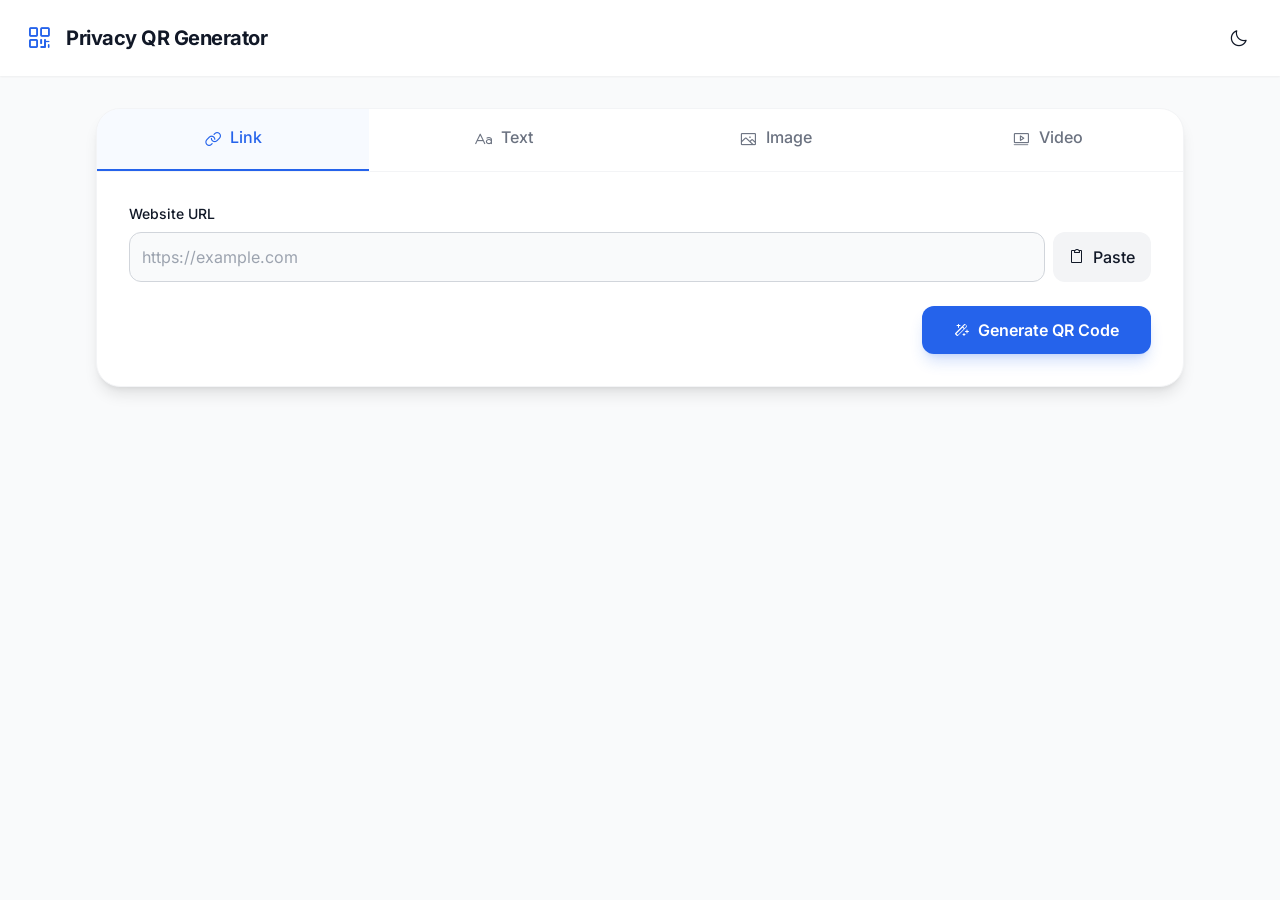
<file: application/index.html>
<!DOCTYPE html>
<html lang="en" class="light">
<head>
    <meta charset="UTF-8">
    <meta name="viewport" content="width=device-width, initial-scale=1.0">
    <title>Privacy QR Code Generator</title>
    <!-- Tailwind CSS -->
    <script src="js/tailwind.js"></script>
    <script>
        tailwind.config = {
            darkMode: 'class',
            theme: {
                extend: {
                    fontFamily: {
                        sans: ['Inter', 'sans-serif'],
                    }
                }
            }
        }
    </script>
    <!-- Font Inter Locale -->
    <link rel="stylesheet" href="css/inter.css">
    <!-- Phosphor Icons -->
    <link rel="stylesheet" href="css/regular/style.css">
    <link rel="stylesheet" href="css/bold/style.css">
    <link rel="stylesheet" href="css/duotone/style.css">
    <link rel="stylesheet" href="css/fill/style.css">
    <link rel="stylesheet" href="css/light/style.css">
    <link rel="stylesheet" href="css/thin/style.css">
    <!-- QR Code Styling (for advanced QR generation) -->
    <script type="text/javascript" src="js/qr-code-styling.js"></script>
    <!-- html2canvas (for snapshotting QR with borders) -->
    <script src="js/html2canvas.min.js"></script>
    <!-- jsPDF (for PDF export) -->
    <script src="js/jspdf.umd.min.js"></script>
</head>
<body class="bg-gray-50 text-gray-900 dark:bg-gray-900 dark:text-gray-100 transition-colors duration-300 min-h-screen flex flex-col font-sans selection:bg-blue-200 dark:selection:bg-blue-900">

    <!-- Navbar -->
    <header class="w-full bg-white dark:bg-gray-800 shadow-sm px-6 py-4 flex justify-between items-center transition-colors duration-300 z-10 relative">
        <div class="flex items-center gap-3">
            <i class="ph ph-qr-code text-3xl text-blue-600 dark:text-blue-400"></i>
            <h1 class="text-xl font-bold tracking-tight">Privacy QR Generator</h1>
        </div>
        <button id="theme-toggle" class="p-2 rounded-full hover:bg-gray-100 dark:hover:bg-gray-700 transition-colors" title="Toggle Light/Dark Mode">
            <i class="ph ph-moon text-xl block dark:hidden"></i>
            <i class="ph ph-sun text-xl hidden dark:block"></i>
        </button>
    </header>

    <!-- Main Content -->
    <main class="flex-grow flex flex-col items-center p-4 sm:p-8 space-y-8 w-full max-w-6xl mx-auto">
        
        <!-- Section 1: Input -->
        <section class="w-full bg-white dark:bg-gray-800 rounded-3xl shadow-lg border border-gray-100 dark:border-gray-700 overflow-hidden transition-colors duration-300">
            <div class="flex border-b border-gray-100 dark:border-gray-700 overflow-x-auto hide-scrollbar">
                <button class="tab-btn active flex-1 py-4 px-6 text-center font-medium text-blue-600 border-b-2 border-blue-600 bg-blue-50/50 dark:bg-blue-900/20 dark:text-blue-400 hover:bg-gray-50 dark:hover:bg-gray-700/50 transition-all" data-target="tab-link">
                    <i class="ph ph-link align-middle mr-2 text-lg"></i>Link
                </button>
                <button class="tab-btn flex-1 py-4 px-6 text-center font-medium text-gray-500 border-b-2 border-transparent hover:text-gray-800 dark:text-gray-400 dark:hover:text-gray-200 hover:bg-gray-50 dark:hover:bg-gray-700/50 transition-all" data-target="tab-text">
                    <i class="ph ph-text-aa align-middle mr-2 text-lg"></i>Text
                </button>
                <button class="tab-btn flex-1 py-4 px-6 text-center font-medium text-gray-500 border-b-2 border-transparent hover:text-gray-800 dark:text-gray-400 dark:hover:text-gray-200 hover:bg-gray-50 dark:hover:bg-gray-700/50 transition-all" data-target="tab-image">
                    <i class="ph ph-image align-middle mr-2 text-lg"></i>Image
                </button>
                <button class="tab-btn flex-1 py-4 px-6 text-center font-medium text-gray-500 border-b-2 border-transparent hover:text-gray-800 dark:text-gray-400 dark:hover:text-gray-200 hover:bg-gray-50 dark:hover:bg-gray-700/50 transition-all" data-target="tab-video">
                    <i class="ph ph-video align-middle mr-2 text-lg"></i>Video
                </button>
            </div>

            <div class="p-6 sm:p-8">
                <!-- Tab: Link -->
                <div id="tab-link" class="tab-content block">
                    <label class="block text-sm font-medium mb-2">Website URL</label>
                    <div class="flex gap-2">
                        <input type="url" id="input-link" placeholder="https://example.com" class="flex-grow p-3 bg-gray-50 dark:bg-gray-900 border border-gray-300 dark:border-gray-600 rounded-xl focus:ring-2 focus:ring-blue-500 focus:border-blue-500 outline-none transition-all">
                        <button class="paste-btn px-4 py-3 bg-gray-100 dark:bg-gray-700 hover:bg-gray-200 dark:hover:bg-gray-600 rounded-xl transition-colors font-medium flex items-center gap-2" data-target="input-link">
                            <i class="ph ph-clipboard"></i> Paste
                        </button>
                    </div>
                </div>

                <!-- Tab: Text -->
                <div id="tab-text" class="tab-content hidden">
                    <label class="block text-sm font-medium mb-2">Plain Text</label>
                    <div class="relative">
                        <textarea id="input-text" rows="4" placeholder="Enter your text here..." class="w-full p-3 bg-gray-50 dark:bg-gray-900 border border-gray-300 dark:border-gray-600 rounded-xl focus:ring-2 focus:ring-blue-500 focus:border-blue-500 outline-none transition-all resize-y"></textarea>
                        <button class="paste-btn absolute bottom-3 right-3 px-3 py-1.5 bg-gray-200 dark:bg-gray-700 hover:bg-gray-300 dark:hover:bg-gray-600 rounded-lg transition-colors text-sm font-medium flex items-center gap-2 shadow-sm" data-target="input-text">
                            <i class="ph ph-clipboard"></i> Paste
                        </button>
                    </div>
                </div>

                <!-- Tab: Image & Video Shared Structure -->
                <div id="tab-image" class="tab-content hidden">
                    <div class="bg-yellow-50 text-yellow-800 dark:bg-yellow-900/30 dark:text-yellow-200 p-4 rounded-xl mb-4 text-sm flex items-start gap-3">
                        <i class="ph ph-warning-circle text-xl mt-0.5"></i>
                        <p><strong>Strict Size Limit:</strong> Standard offline QR codes can hold a maximum of ~3KB of data. Only extremely small, heavily compressed images (e.g., tiny low-res monochrome icons) will work without a server.</p>
                    </div>
                    <div id="drop-zone-image" class="border-2 border-dashed border-gray-300 dark:border-gray-600 rounded-2xl p-10 text-center hover:bg-gray-50 dark:hover:bg-gray-750 transition-colors cursor-pointer flex flex-col items-center justify-center">
                        <i class="ph ph-upload-simple text-4xl text-gray-400 mb-3"></i>
                        <p class="font-medium text-gray-700 dark:text-gray-300">Drag & drop an image here</p>
                        <p class="text-sm text-gray-500 dark:text-gray-400 mt-1">or click to browse (Max ~2.5KB)</p>
                        <input type="file" id="file-image" accept="image/*" class="hidden">
                    </div>
                    <p id="file-name-image" class="mt-2 text-sm text-center text-gray-500 truncate"></p>
                </div>

                <div id="tab-video" class="tab-content hidden">
                    <div class="bg-yellow-50 text-yellow-800 dark:bg-yellow-900/30 dark:text-yellow-200 p-4 rounded-xl mb-4 text-sm flex items-start gap-3">
                        <i class="ph ph-warning-circle text-xl mt-0.5"></i>
                        <p><strong>Strict Size Limit:</strong> Video files are incredibly difficult to fit into a raw QR code (~3KB limit). This is provided for experimental purposes with incredibly tiny/short compressed base64 strings.</p>
                    </div>
                    <div id="drop-zone-video" class="border-2 border-dashed border-gray-300 dark:border-gray-600 rounded-2xl p-10 text-center hover:bg-gray-50 dark:hover:bg-gray-750 transition-colors cursor-pointer flex flex-col items-center justify-center">
                        <i class="ph ph-upload-simple text-4xl text-gray-400 mb-3"></i>
                        <p class="font-medium text-gray-700 dark:text-gray-300">Drag & drop a video here</p>
                        <p class="text-sm text-gray-500 dark:text-gray-400 mt-1">or click to browse (Max ~2.5KB)</p>
                        <input type="file" id="file-video" accept="video/*" class="hidden">
                    </div>
                    <p id="file-name-video" class="mt-2 text-sm text-center text-gray-500 truncate"></p>
                </div>

                <div class="mt-6 flex justify-end">
                    <button id="generate-btn" class="bg-blue-600 hover:bg-blue-700 text-white px-8 py-3 rounded-xl font-semibold shadow-lg shadow-blue-600/20 transition-all flex items-center gap-2 transform active:scale-95">
                        <i class="ph ph-magic-wand"></i> Generate QR Code
                    </button>
                </div>
            </div>
        </section>

        <!-- Section 2 & 3 Wrapper (Hidden until generated) -->
        <div id="workspace-area" class="w-full hidden flex-col gap-8">
            
            <div class="flex flex-col lg:flex-row gap-8 w-full">
                <!-- Section 2 Left: Preview -->
                <section class="w-full lg:w-1/2 bg-white dark:bg-gray-800 rounded-3xl shadow-lg border border-gray-100 dark:border-gray-700 p-8 flex flex-col items-center justify-center transition-colors duration-300">
                    <h2 class="text-lg font-bold mb-6 self-start w-full border-b pb-2 dark:border-gray-700">Preview</h2>
                    
                    <!-- Wrapper for html2canvas to snapshot -->
                    <div class="p-6 rounded-2xl bg-gray-100 dark:bg-gray-900 shadow-inner flex items-center justify-center w-full overflow-hidden">
                        
                        <!-- Actual Capture Area -->
                        <div id="capture-area" class="relative p-6 transition-all duration-300 rounded-xl" style="background-color: #ffffff;">
                            
                            <!-- Top Text -->
                            <div id="preview-text-top" class="text-center font-bold text-gray-800 mb-2 min-h-[1.5em] empty:hidden"></div>
                            
                            <div class="flex items-center justify-center">
                                <!-- Left Text -->
                                <div id="preview-text-left" class="vertical-text font-bold text-gray-800 mr-2 min-h-[1.5em] empty:hidden" style="transform: rotate(180deg);"></div>
                                
                                <!-- QR Code Container -->
                                <div id="qr-container" class="rounded-lg overflow-hidden bg-white"></div>
                                
                                <!-- Right Text -->
                                <div id="preview-text-right" class="vertical-text font-bold text-gray-800 ml-2 min-h-[1.5em] empty:hidden" style="transform: rotate(0deg); writing-mode: vertical-lr;"></div>
                            </div>
                            
                            <!-- Bottom Text -->
                            <div id="preview-text-bottom" class="text-center font-bold text-gray-800 mt-2 min-h-[1.5em] empty:hidden"></div>
                            
                        </div>

                    </div>
                </section>

                <!-- Section 2 Right: Customization & Section 3: Export -->
                <section class="w-full lg:w-1/2 flex flex-col gap-6">
                    
                    <!-- Customization Options -->
                    <div class="bg-white dark:bg-gray-800 rounded-3xl shadow-lg border border-gray-100 dark:border-gray-700 p-6 sm:p-8 transition-colors duration-300">
                        <h2 class="text-lg font-bold mb-4 border-b pb-2 dark:border-gray-700">Customization</h2>
                        
                        <div class="space-y-5">
                            <!-- Style Selectors -->
                            <div class="grid grid-cols-2 gap-4">
                                <div>
                                    <label class="block text-sm font-medium mb-1">Matrix Style</label>
                                    <select id="opt-dots" class="w-full p-2.5 bg-gray-50 dark:bg-gray-900 border border-gray-300 dark:border-gray-600 rounded-xl outline-none">
                                        <option value="square">Square</option>
                                        <option value="dots">Dots</option>
                                        <option value="rounded">Rounded</option>
                                        <option value="extra-rounded">Extra Rounded</option>
                                        <option value="classy">Classy</option>
                                    </select>
                                </div>
                                <div>
                                    <label class="block text-sm font-medium mb-1">Corner Style</label>
                                    <select id="opt-corners" class="w-full p-2.5 bg-gray-50 dark:bg-gray-900 border border-gray-300 dark:border-gray-600 rounded-xl outline-none">
                                        <option value="square">Square</option>
                                        <option value="dot">Dot</option>
                                        <option value="extra-rounded">Rounded</option>
                                    </select>
                                </div>
                            </div>

                            <!-- Colors -->
                            <div class="grid grid-cols-2 gap-4">
                                <div>
                                    <label class="block text-sm font-medium mb-1">QR Color</label>
                                    <div class="flex items-center gap-2">
                                        <input type="color" id="opt-color-fg" value="#000000" class="h-10 w-10 rounded cursor-pointer bg-transparent border-0 p-0">
                                        <input type="text" id="opt-color-fg-text" value="#000000" class="flex-grow p-2 text-sm bg-gray-50 dark:bg-gray-900 border border-gray-300 dark:border-gray-600 rounded-lg outline-none uppercase font-mono">
                                    </div>
                                </div>
                                <div>
                                    <label class="block text-sm font-medium mb-1">Background Color</label>
                                    <div class="flex items-center gap-2">
                                        <input type="color" id="opt-color-bg" value="#ffffff" class="h-10 w-10 rounded cursor-pointer bg-transparent border-0 p-0">
                                        <input type="text" id="opt-color-bg-text" value="#FFFFFF" class="flex-grow p-2 text-sm bg-gray-50 dark:bg-gray-900 border border-gray-300 dark:border-gray-600 rounded-lg outline-none uppercase font-mono">
                                    </div>
                                </div>
                            </div>

                            <!-- Border Text -->
                            <div class="pt-2">
                                <label class="block text-sm font-medium mb-2">Border Text Labels</label>
                                <div class="grid grid-cols-2 gap-3">
                                    <input type="text" id="opt-text-top" placeholder="Top Text" class="p-2 text-sm bg-gray-50 dark:bg-gray-900 border border-gray-300 dark:border-gray-600 rounded-lg outline-none">
                                    <input type="text" id="opt-text-bottom" placeholder="Bottom Text" class="p-2 text-sm bg-gray-50 dark:bg-gray-900 border border-gray-300 dark:border-gray-600 rounded-lg outline-none">
                                    <input type="text" id="opt-text-left" placeholder="Left Text" class="p-2 text-sm bg-gray-50 dark:bg-gray-900 border border-gray-300 dark:border-gray-600 rounded-lg outline-none">
                                    <input type="text" id="opt-text-right" placeholder="Right Text" class="p-2 text-sm bg-gray-50 dark:bg-gray-900 border border-gray-300 dark:border-gray-600 rounded-lg outline-none">
                                </div>
                                <div class="mt-3 flex items-center gap-2">
                                    <label class="block text-sm font-medium">Text Color:</label>
                                    <input type="color" id="opt-text-color" value="#1f2937" class="h-8 w-8 rounded cursor-pointer bg-transparent border-0 p-0">
                                </div>
                            </div>
                        </div>
                    </div>

                    <!-- Export Section -->
                    <div class="bg-white dark:bg-gray-800 rounded-3xl shadow-lg border border-gray-100 dark:border-gray-700 p-6 sm:p-8 transition-colors duration-300 flex-grow flex flex-col justify-between">
                        <div>
                            <h2 class="text-lg font-bold mb-4 border-b pb-2 dark:border-gray-700">Export & Download</h2>
                            
                            <div class="grid grid-cols-2 gap-4 mb-6">
                                <div>
                                    <label class="block text-sm font-medium mb-1">Format</label>
                                    <select id="export-format" class="w-full p-2.5 bg-gray-50 dark:bg-gray-900 border border-gray-300 dark:border-gray-600 rounded-xl outline-none">
                                        <option value="png">PNG Image</option>
                                        <option value="webp">WEBP Image</option>
                                        <option value="pdf">PDF Document</option>
                                    </select>
                                </div>
                                <div>
                                    <label class="block text-sm font-medium mb-1">Scale/Quality</label>
                                    <input type="range" id="export-scale" min="1" max="5" value="2" class="w-full h-2 bg-gray-200 rounded-lg appearance-none cursor-pointer mt-3 dark:bg-gray-700">
                                    <div class="flex justify-between text-xs text-gray-500 mt-1">
                                        <span>Low</span>
                                        <span id="scale-val-display">2x</span>
                                        <span>High</span>
                                    </div>
                                </div>
                            </div>
                        </div>

                        <div class="flex flex-col sm:flex-row gap-3">
                            <button id="btn-download" class="flex-1 bg-green-600 hover:bg-green-700 text-white px-6 py-3 rounded-xl font-semibold shadow-lg shadow-green-600/20 transition-all flex items-center justify-center gap-2 transform active:scale-95">
                                <i class="ph ph-download-simple text-xl"></i> Download
                            </button>
                            <button id="btn-reset" class="sm:flex-none px-6 py-3 bg-red-100 text-red-600 hover:bg-red-200 dark:bg-red-900/30 dark:text-red-400 dark:hover:bg-red-900/50 rounded-xl font-semibold transition-all flex items-center justify-center gap-2 transform active:scale-95">
                                <i class="ph ph-arrow-counter-clockwise text-xl"></i> Reset
                            </button>
                        </div>
                    </div>

                </section>
            </div>
        </div>

    </main>

    <!-- Custom Modal for Alerts (No native alert() allowed) -->
    <div id="custom-modal" class="fixed inset-0 z-50 flex items-center justify-center bg-black/50 backdrop-blur-sm hidden opacity-0 transition-opacity duration-300">
        <div class="bg-white dark:bg-gray-800 rounded-3xl p-8 max-w-md w-full mx-4 shadow-2xl transform scale-95 transition-transform duration-300" id="modal-content">
            <div class="flex items-center gap-3 mb-4">
                <div class="w-12 h-12 rounded-full bg-red-100 dark:bg-red-900/30 flex items-center justify-center text-red-600 dark:text-red-400">
                    <i class="ph ph-warning text-2xl"></i>
                </div>
                <h3 class="text-xl font-bold" id="modal-title">Notice</h3>
            </div>
            <p class="text-gray-600 dark:text-gray-300 mb-6" id="modal-message">Message goes here.</p>
            <div class="flex justify-end">
                <button id="btn-modal-close" class="px-6 py-2 bg-gray-200 dark:bg-gray-700 hover:bg-gray-300 dark:hover:bg-gray-600 rounded-xl font-medium transition-colors">
                    Close
                </button>
            </div>
        </div>
    </div>

    <script>
        // --- State Management ---
        const state = {
            currentTab: 'tab-link',
            qrData: '', // holds url, text, or base64
            qrCodeStyling: null,
            baseSize: 300,
            fileLimitBytes: 3000 // approx safe limit for QR
        };

        // --- DOM Elements ---
        const els = {
            themeToggle: document.getElementById('theme-toggle'),
            tabs: document.querySelectorAll('.tab-btn'),
            tabContents: document.querySelectorAll('.tab-content'),
            inputs: {
                link: document.getElementById('input-link'),
                text: document.getElementById('input-text'),
                imageFile: document.getElementById('file-image'),
                videoFile: document.getElementById('file-video'),
            },
            dropZones: {
                image: document.getElementById('drop-zone-image'),
                video: document.getElementById('drop-zone-video')
            },
            fileNames: {
                image: document.getElementById('file-name-image'),
                video: document.getElementById('file-name-video')
            },
            pasteBtns: document.querySelectorAll('.paste-btn'),
            generateBtn: document.getElementById('generate-btn'),
            workspace: document.getElementById('workspace-area'),
            qrContainer: document.getElementById('qr-container'),
            captureArea: document.getElementById('capture-area'),
            
            // Customization
            optDots: document.getElementById('opt-dots'),
            optCorners: document.getElementById('opt-corners'),
            optColorFg: document.getElementById('opt-color-fg'),
            optColorFgText: document.getElementById('opt-color-fg-text'),
            optColorBg: document.getElementById('opt-color-bg'),
            optColorBgText: document.getElementById('opt-color-bg-text'),
            
            // Text Borders
            optTextTop: document.getElementById('opt-text-top'),
            optTextBottom: document.getElementById('opt-text-bottom'),
            optTextLeft: document.getElementById('opt-text-left'),
            optTextRight: document.getElementById('opt-text-right'),
            optTextColor: document.getElementById('opt-text-color'),
            
            // Preview Text Elements
            prevTextTop: document.getElementById('preview-text-top'),
            prevTextBottom: document.getElementById('preview-text-bottom'),
            prevTextLeft: document.getElementById('preview-text-left'),
            prevTextRight: document.getElementById('preview-text-right'),

            // Export
            exportFormat: document.getElementById('export-format'),
            exportScale: document.getElementById('export-scale'),
            scaleValDisplay: document.getElementById('scale-val-display'),
            btnDownload: document.getElementById('btn-download'),
            btnReset: document.getElementById('btn-reset'),

            // Modal
            modal: document.getElementById('custom-modal'),
            modalContent: document.getElementById('modal-content'),
            modalTitle: document.getElementById('modal-title'),
            modalMessage: document.getElementById('modal-message'),
            modalClose: document.getElementById('btn-modal-close')
        };

        // --- Initialization ---
        function init() {
            setupTheme();
            setupTabs();
            setupPaste();
            setupDragAndDrop();
            setupCustomizationListeners();
            setupExportListeners();
            
            els.generateBtn.addEventListener('click', handleGenerate);
            els.modalClose.addEventListener('click', closeModal);
        }

        // --- Utils & Modal ---
        function showModal(title, message) {
            els.modalTitle.textContent = title;
            els.modalMessage.textContent = message;
            els.modal.classList.remove('hidden');
            // Small timeout to allow display:block to apply before animating opacity
            setTimeout(() => {
                els.modal.classList.remove('opacity-0');
                els.modalContent.classList.remove('scale-95');
            }, 10);
        }

        function closeModal() {
            els.modal.classList.add('opacity-0');
            els.modalContent.classList.add('scale-95');
            setTimeout(() => {
                els.modal.classList.add('hidden');
            }, 300);
        }

        // --- Theme Management ---
        function setupTheme() {
            const isDark = window.matchMedia && window.matchMedia('(prefers-color-scheme: dark)').matches;
            if (isDark) {
                document.documentElement.classList.add('dark');
            }
            els.themeToggle.addEventListener('click', () => {
                document.documentElement.classList.toggle('dark');
            });
        }

        // --- Tabs ---
        function setupTabs() {
            els.tabs.forEach(tab => {
                tab.addEventListener('click', () => {
                    // Remove active from all
                    els.tabs.forEach(t => {
                        t.classList.remove('text-blue-600', 'border-blue-600', 'bg-blue-50/50', 'dark:bg-blue-900/20', 'dark:text-blue-400');
                        t.classList.add('text-gray-500', 'border-transparent');
                    });
                    els.tabContents.forEach(c => c.classList.add('hidden'));

                    // Add active to current
                    tab.classList.add('text-blue-600', 'border-blue-600', 'bg-blue-50/50', 'dark:bg-blue-900/20', 'dark:text-blue-400');
                    tab.classList.remove('text-gray-500', 'border-transparent');
                    
                    const targetId = tab.getAttribute('data-target');
                    document.getElementById(targetId).classList.remove('hidden');
                    state.currentTab = targetId;
                    
                    // Reset generated data when switching tabs (optional UX choice)
                    state.qrData = ''; 
                });
            });
        }

        // --- Paste Functionality ---
        function setupPaste() {
            els.pasteBtns.forEach(btn => {
                btn.addEventListener('click', async () => {
                    try {
                        const text = await navigator.clipboard.readText();
                        const targetId = btn.getAttribute('data-target');
                        document.getElementById(targetId).value = text;
                    } catch (err) {
                        showModal('Permission Denied', 'Unable to read clipboard. Please paste manually using Ctrl+V or Cmd+V.');
                    }
                });
            });
        }

        // --- File Drag & Drop ---
        function setupDragAndDrop() {
            ['image', 'video'].forEach(type => {
                const zone = els.dropZones[type];
                const input = els.inputs[`${type}File`];
                const nameDisplay = els.fileNames[type];

                zone.addEventListener('click', () => input.click());

                zone.addEventListener('dragover', (e) => {
                    e.preventDefault();
                    zone.classList.add('drag-active');
                });

                zone.addEventListener('dragleave', () => {
                    zone.classList.remove('drag-active');
                });

                zone.addEventListener('drop', (e) => {
                    e.preventDefault();
                    zone.classList.remove('drag-active');
                    if (e.dataTransfer.files.length) {
                        input.files = e.dataTransfer.files;
                        handleFileUpload(input.files[0], type, nameDisplay);
                    }
                });

                input.addEventListener('change', () => {
                    if (input.files.length) {
                        handleFileUpload(input.files[0], type, nameDisplay);
                    }
                });
            });
        }

        function handleFileUpload(file, type, nameDisplay) {
            if (!file) return;
            
            nameDisplay.textContent = `Selected: ${file.name} (${(file.size / 1024).toFixed(2)} KB)`;

            if (file.size > state.fileLimitBytes) {
                showModal('File Too Large', `The selected file is too large for a pure frontend QR code. Standard limits are ~3KB. Your file is ${(file.size / 1024).toFixed(1)}KB. Please select a much smaller or heavily compressed file.`);
                state.qrData = '';
                return;
            }

            const reader = new FileReader();
            reader.onload = (e) => {
                state.qrData = e.target.result; // Base64 data URL
            };
            reader.onerror = () => showModal('Error', 'Failed to read file.');
            reader.readAsDataURL(file);
        }

        // --- Generate QR Logic ---
        function handleGenerate() {
            // Extract data based on tab
            let dataToEncode = '';
            
            if (state.currentTab === 'tab-link') {
                dataToEncode = els.inputs.link.value.trim();
            } else if (state.currentTab === 'tab-text') {
                dataToEncode = els.inputs.text.value.trim();
            } else {
                // Image or Video (already in state.qrData from file handling)
                dataToEncode = state.qrData;
            }

            if (!dataToEncode) {
                showModal('Missing Input', 'Please provide content (link, text, or file) to generate the QR code.');
                return;
            }

            // Check length (roughly, JS strings are UTF-16, this is a soft check)
            if (dataToEncode.length > 2900) {
                showModal('Data Too Large', 'The encoded data exceeds the standard QR code limit. Try shortening your text or using a smaller file.');
                return;
            }

            state.qrData = dataToEncode;
            
            // Show Workspace
            els.workspace.classList.remove('hidden');
            els.workspace.classList.add('flex');
            
            // Smooth scroll to workspace
            setTimeout(() => {
                els.workspace.scrollIntoView({ behavior: 'smooth', block: 'start' });
            }, 100);

            renderQR();
        }

        function renderQR() {
            els.qrContainer.innerHTML = ''; // Clear previous
            
            const fgColor = els.optColorFg.value;
            const bgColor = els.optColorBg.value;
            const dotsStyle = els.optDots.value;
            const cornersStyle = els.optCorners.value;

            // Apply Background color to capture area for consistent exporting
            els.captureArea.style.backgroundColor = bgColor;
            els.optTextColor.value = fgColor; // Sync text color default
            updateBorderTextColors();

            state.qrCodeStyling = new window.QRCodeStyling({
                width: state.baseSize,
                height: state.baseSize,
                data: state.qrData,
                margin: 5,
                type: "canvas", // Using canvas for better compatibility with html2canvas later
                qrOptions: {
                    errorCorrectionLevel: 'M'
                },
                dotsOptions: {
                    color: fgColor,
                    type: dotsStyle
                },
                backgroundOptions: {
                    color: bgColor,
                },
                cornersSquareOptions: {
                    color: fgColor,
                    type: cornersStyle
                }
            });

            state.qrCodeStyling.append(els.qrContainer);
            updateBorderTexts(); // Ensure texts match current inputs
        }

        // --- Customization Listeners ---
        function setupCustomizationListeners() {
            // Style changes trigger re-render
            els.optDots.addEventListener('change', renderQR);
            els.optCorners.addEventListener('change', renderQR);
            
            // Color pickers logic (sync text and color inputs)
            const setupColorPicker = (colorInput, textInput) => {
                colorInput.addEventListener('input', (e) => {
                    textInput.value = e.target.value.toUpperCase();
                    renderQR();
                });
                textInput.addEventListener('change', (e) => {
                    // Simple hex validation
                    if (/^#[0-9A-F]{6}$/i.test(e.target.value)) {
                        colorInput.value = e.target.value;
                        renderQR();
                    } else {
                        textInput.value = colorInput.value.toUpperCase();
                    }
                });
            };

            setupColorPicker(els.optColorFg, els.optColorFgText);
            setupColorPicker(els.optColorBg, els.optColorBgText);

            // Border Text live updates
            const textFields = ['Top', 'Bottom', 'Left', 'Right'];
            textFields.forEach(pos => {
                els[`optText${pos}`].addEventListener('input', (e) => {
                    els[`prevText${pos}`].textContent = e.target.value;
                });
            });

            els.optTextColor.addEventListener('input', updateBorderTextColors);
        }

        function updateBorderTexts() {
            els.prevTextTop.textContent = els.optTextTop.value;
            els.prevTextBottom.textContent = els.optTextBottom.value;
            els.prevTextLeft.textContent = els.optTextLeft.value;
            els.prevTextRight.textContent = els.optTextRight.value;
        }

        function updateBorderTextColors() {
            const c = els.optTextColor.value;
            els.prevTextTop.style.color = c;
            els.prevTextBottom.style.color = c;
            els.prevTextLeft.style.color = c;
            els.prevTextRight.style.color = c;
        }

        // --- Export & Reset ---
        function setupExportListeners() {
            els.exportScale.addEventListener('input', (e) => {
                els.scaleValDisplay.textContent = `${e.target.value}x`;
            });

            els.btnDownload.addEventListener('click', processDownload);
            
            els.btnReset.addEventListener('click', () => {
                // Reset inputs
                els.inputs.link.value = '';
                els.inputs.text.value = '';
                els.inputs.imageFile.value = '';
                els.inputs.videoFile.value = '';
                els.fileNames.image.textContent = '';
                els.fileNames.video.textContent = '';
                
                // Reset customizer
                els.optTextTop.value = '';
                els.optTextBottom.value = '';
                els.optTextLeft.value = '';
                els.optTextRight.value = '';
                
                // Hide workspace
                els.workspace.classList.add('hidden');
                els.workspace.classList.remove('flex');
                state.qrData = '';
                
                window.scrollTo({ top: 0, behavior: 'smooth' });
            });
        }

        async function processDownload() {
            const format = els.exportFormat.value;
            const scale = parseInt(els.exportScale.value);

            // Disable button during processing
            els.btnDownload.disabled = true;
            els.btnDownload.innerHTML = '<i class="ph ph-spinner animate-spin text-xl"></i> Processing...';

            try {
                // Use html2canvas to capture the entire wrapper (QR + Text)
                const canvas = await html2canvas(els.captureArea, {
                    scale: scale, 
                    backgroundColor: null, // Transparent to let area color show
                    logging: false
                });

                if (format === 'pdf') {
                    // jsPDF initialization
                    const { jsPDF } = window.jspdf;
                    // Orientation based on canvas aspect ratio
                    const orientation = canvas.width > canvas.height ? 'l' : 'p';
                    const doc = new jsPDF(orientation, 'px', [canvas.width, canvas.height]);
                    
                    const imgData = canvas.toDataURL('image/png', 1.0);
                    doc.addImage(imgData, 'PNG', 0, 0, canvas.width, canvas.height);
                    doc.save('qr-code-custom.pdf');
                } else {
                    // PNG or WEBP
                    const mimeType = format === 'webp' ? 'image/webp' : 'image/png';
                    const imgData = canvas.toDataURL(mimeType, 1.0);
                    
                    // Trigger download
                    const link = document.createElement('a');
                    link.download = `qr-code-custom.${format}`;
                    link.href = imgData;
                    link.click();
                }
            } catch (err) {
                console.error("Export error: ", err);
                showModal('Export Error', 'An error occurred while generating the file. Please try again.');
            } finally {
                // Reset button state
                els.btnDownload.disabled = false;
                els.btnDownload.innerHTML = '<i class="ph ph-download-simple text-xl"></i> Download';
            }
        }

        // Start App
        window.addEventListener('DOMContentLoaded', init);

    </script>
</body>
</html>
</file>
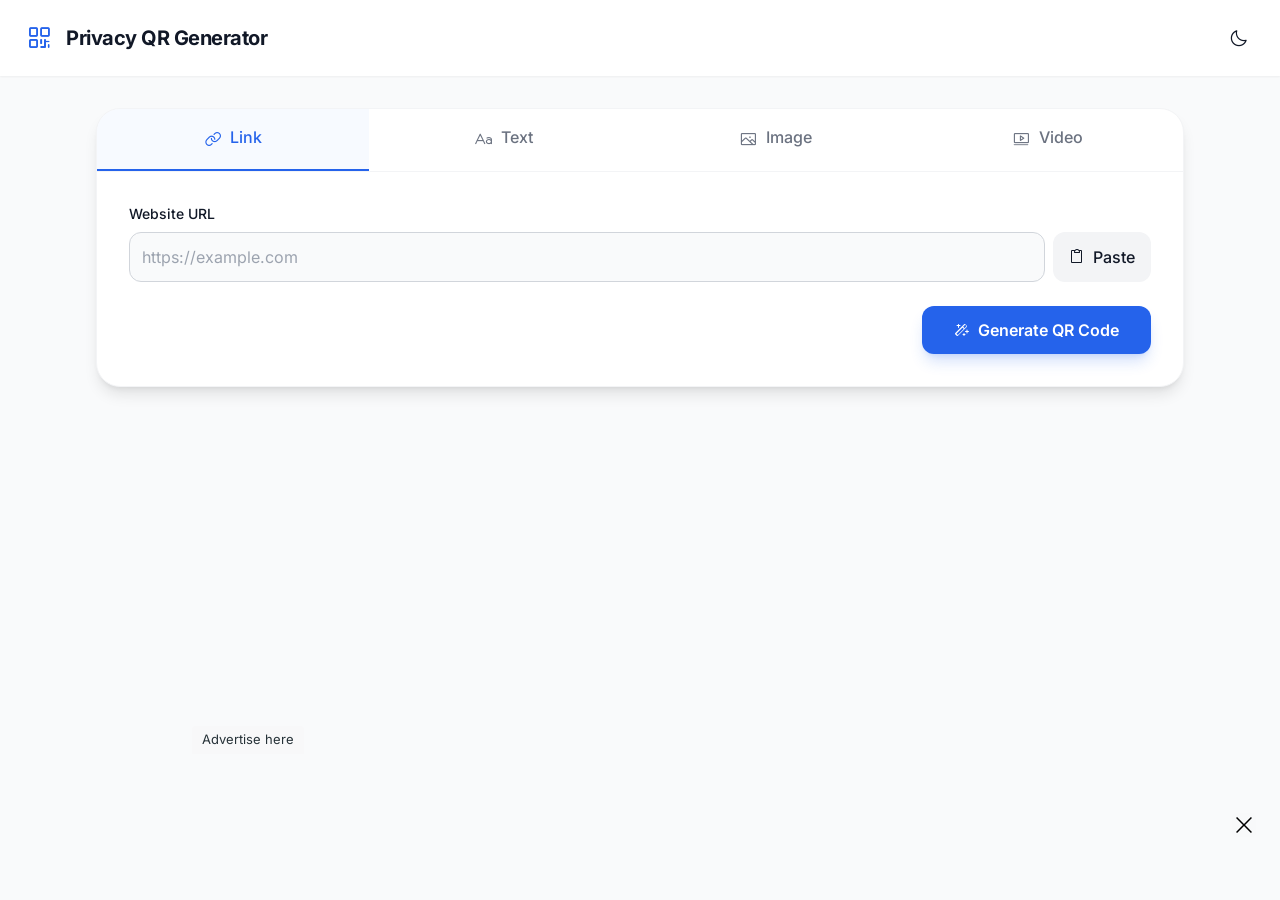
<file: docs/index.html>
<!DOCTYPE html>
<html lang="en" class="light">
<head>
    <meta charset="UTF-8">
    <meta name="viewport" content="width=device-width, initial-scale=1.0">
    <title>Privacy QR Code Generator</title>
    <!-- Tailwind CSS -->
    <script src="js/tailwind.js"></script>
    <script>
        tailwind.config = {
            darkMode: 'class',
            theme: {
                extend: {
                    fontFamily: {
                        sans: ['Inter', 'sans-serif'],
                    }
                }
            }
        }
    </script>
    <!-- Font Inter Locale -->
    <link rel="stylesheet" href="css/inter.css">
    <!-- Phosphor Icons -->
    <link rel="stylesheet" href="css/regular/style.css">
    <link rel="stylesheet" href="css/bold/style.css">
    <link rel="stylesheet" href="css/duotone/style.css">
    <link rel="stylesheet" href="css/fill/style.css">
    <link rel="stylesheet" href="css/light/style.css">
    <link rel="stylesheet" href="css/thin/style.css">
    <!-- QR Code Styling (for advanced QR generation) -->
    <script type="text/javascript" src="js/qr-code-styling.js"></script>
    <!-- html2canvas (for snapshotting QR with borders) -->
    <script src="js/html2canvas.min.js"></script>
    <!-- jsPDF (for PDF export) -->
    <script src="js/jspdf.umd.min.js"></script>
</head>
<body class="bg-gray-50 text-gray-900 dark:bg-gray-900 dark:text-gray-100 transition-colors duration-300 min-h-screen flex flex-col font-sans selection:bg-blue-200 dark:selection:bg-blue-900">

    <!-- Navbar -->
    <header class="w-full bg-white dark:bg-gray-800 shadow-sm px-6 py-4 flex justify-between items-center transition-colors duration-300 z-10 relative">
        <div class="flex items-center gap-3">
            <i class="ph ph-qr-code text-3xl text-blue-600 dark:text-blue-400"></i>
            <h1 class="text-xl font-bold tracking-tight">Privacy QR Generator</h1>
        </div>
        <button id="theme-toggle" class="p-2 rounded-full hover:bg-gray-100 dark:hover:bg-gray-700 transition-colors" title="Toggle Light/Dark Mode">
            <i class="ph ph-moon text-xl block dark:hidden"></i>
            <i class="ph ph-sun text-xl hidden dark:block"></i>
        </button>
    </header>

    <!-- Main Content -->
    <main class="flex-grow flex flex-col items-center p-4 sm:p-8 space-y-8 w-full max-w-6xl mx-auto">
        
        <!-- Section 1: Input -->
        <section class="w-full bg-white dark:bg-gray-800 rounded-3xl shadow-lg border border-gray-100 dark:border-gray-700 overflow-hidden transition-colors duration-300">
            <div class="flex border-b border-gray-100 dark:border-gray-700 overflow-x-auto hide-scrollbar">
                <button class="tab-btn active flex-1 py-4 px-6 text-center font-medium text-blue-600 border-b-2 border-blue-600 bg-blue-50/50 dark:bg-blue-900/20 dark:text-blue-400 hover:bg-gray-50 dark:hover:bg-gray-700/50 transition-all" data-target="tab-link">
                    <i class="ph ph-link align-middle mr-2 text-lg"></i>Link
                </button>
                <button class="tab-btn flex-1 py-4 px-6 text-center font-medium text-gray-500 border-b-2 border-transparent hover:text-gray-800 dark:text-gray-400 dark:hover:text-gray-200 hover:bg-gray-50 dark:hover:bg-gray-700/50 transition-all" data-target="tab-text">
                    <i class="ph ph-text-aa align-middle mr-2 text-lg"></i>Text
                </button>
                <button class="tab-btn flex-1 py-4 px-6 text-center font-medium text-gray-500 border-b-2 border-transparent hover:text-gray-800 dark:text-gray-400 dark:hover:text-gray-200 hover:bg-gray-50 dark:hover:bg-gray-700/50 transition-all" data-target="tab-image">
                    <i class="ph ph-image align-middle mr-2 text-lg"></i>Image
                </button>
                <button class="tab-btn flex-1 py-4 px-6 text-center font-medium text-gray-500 border-b-2 border-transparent hover:text-gray-800 dark:text-gray-400 dark:hover:text-gray-200 hover:bg-gray-50 dark:hover:bg-gray-700/50 transition-all" data-target="tab-video">
                    <i class="ph ph-video align-middle mr-2 text-lg"></i>Video
                </button>
            </div>

            <div class="p-6 sm:p-8">
                <!-- Tab: Link -->
                <div id="tab-link" class="tab-content block">
                    <label class="block text-sm font-medium mb-2">Website URL</label>
                    <div class="flex gap-2">
                        <input type="url" id="input-link" placeholder="https://example.com" class="flex-grow p-3 bg-gray-50 dark:bg-gray-900 border border-gray-300 dark:border-gray-600 rounded-xl focus:ring-2 focus:ring-blue-500 focus:border-blue-500 outline-none transition-all">
                        <button class="paste-btn px-4 py-3 bg-gray-100 dark:bg-gray-700 hover:bg-gray-200 dark:hover:bg-gray-600 rounded-xl transition-colors font-medium flex items-center gap-2" data-target="input-link">
                            <i class="ph ph-clipboard"></i> Paste
                        </button>
                    </div>
                </div>

                <!-- Tab: Text -->
                <div id="tab-text" class="tab-content hidden">
                    <label class="block text-sm font-medium mb-2">Plain Text</label>
                    <div class="relative">
                        <textarea id="input-text" rows="4" placeholder="Enter your text here..." class="w-full p-3 bg-gray-50 dark:bg-gray-900 border border-gray-300 dark:border-gray-600 rounded-xl focus:ring-2 focus:ring-blue-500 focus:border-blue-500 outline-none transition-all resize-y"></textarea>
                        <button class="paste-btn absolute bottom-3 right-3 px-3 py-1.5 bg-gray-200 dark:bg-gray-700 hover:bg-gray-300 dark:hover:bg-gray-600 rounded-lg transition-colors text-sm font-medium flex items-center gap-2 shadow-sm" data-target="input-text">
                            <i class="ph ph-clipboard"></i> Paste
                        </button>
                    </div>
                </div>

                <!-- Tab: Image & Video Shared Structure -->
                <div id="tab-image" class="tab-content hidden">
                    <div class="bg-yellow-50 text-yellow-800 dark:bg-yellow-900/30 dark:text-yellow-200 p-4 rounded-xl mb-4 text-sm flex items-start gap-3">
                        <i class="ph ph-warning-circle text-xl mt-0.5"></i>
                        <p><strong>Strict Size Limit:</strong> Standard offline QR codes can hold a maximum of ~3KB of data. Only extremely small, heavily compressed images (e.g., tiny low-res monochrome icons) will work without a server.</p>
                    </div>
                    <div id="drop-zone-image" class="border-2 border-dashed border-gray-300 dark:border-gray-600 rounded-2xl p-10 text-center hover:bg-gray-50 dark:hover:bg-gray-750 transition-colors cursor-pointer flex flex-col items-center justify-center">
                        <i class="ph ph-upload-simple text-4xl text-gray-400 mb-3"></i>
                        <p class="font-medium text-gray-700 dark:text-gray-300">Drag & drop an image here</p>
                        <p class="text-sm text-gray-500 dark:text-gray-400 mt-1">or click to browse (Max ~2.5KB)</p>
                        <input type="file" id="file-image" accept="image/*" class="hidden">
                    </div>
                    <p id="file-name-image" class="mt-2 text-sm text-center text-gray-500 truncate"></p>
                </div>

                <div id="tab-video" class="tab-content hidden">
                    <div class="bg-yellow-50 text-yellow-800 dark:bg-yellow-900/30 dark:text-yellow-200 p-4 rounded-xl mb-4 text-sm flex items-start gap-3">
                        <i class="ph ph-warning-circle text-xl mt-0.5"></i>
                        <p><strong>Strict Size Limit:</strong> Video files are incredibly difficult to fit into a raw QR code (~3KB limit). This is provided for experimental purposes with incredibly tiny/short compressed base64 strings.</p>
                    </div>
                    <div id="drop-zone-video" class="border-2 border-dashed border-gray-300 dark:border-gray-600 rounded-2xl p-10 text-center hover:bg-gray-50 dark:hover:bg-gray-750 transition-colors cursor-pointer flex flex-col items-center justify-center">
                        <i class="ph ph-upload-simple text-4xl text-gray-400 mb-3"></i>
                        <p class="font-medium text-gray-700 dark:text-gray-300">Drag & drop a video here</p>
                        <p class="text-sm text-gray-500 dark:text-gray-400 mt-1">or click to browse (Max ~2.5KB)</p>
                        <input type="file" id="file-video" accept="video/*" class="hidden">
                    </div>
                    <p id="file-name-video" class="mt-2 text-sm text-center text-gray-500 truncate"></p>
                </div>

                <div class="mt-6 flex justify-end">
                    <button id="generate-btn" class="bg-blue-600 hover:bg-blue-700 text-white px-8 py-3 rounded-xl font-semibold shadow-lg shadow-blue-600/20 transition-all flex items-center gap-2 transform active:scale-95">
                        <i class="ph ph-magic-wand"></i> Generate QR Code
                    </button>
                </div>
            </div>
        </section>

        <!-- Section 2 & 3 Wrapper (Hidden until generated) -->
        <div id="workspace-area" class="w-full hidden flex-col gap-8">
            
            <div class="flex flex-col lg:flex-row gap-8 w-full">
                <!-- Section 2 Left: Preview -->
                <section class="w-full lg:w-1/2 bg-white dark:bg-gray-800 rounded-3xl shadow-lg border border-gray-100 dark:border-gray-700 p-8 flex flex-col items-center justify-center transition-colors duration-300">
                    <h2 class="text-lg font-bold mb-6 self-start w-full border-b pb-2 dark:border-gray-700">Preview</h2>
                    
                    <!-- Wrapper for html2canvas to snapshot -->
                    <div class="p-6 rounded-2xl bg-gray-100 dark:bg-gray-900 shadow-inner flex items-center justify-center w-full overflow-hidden">
                        
                        <!-- Actual Capture Area -->
                        <div id="capture-area" class="relative p-6 transition-all duration-300 rounded-xl" style="background-color: #ffffff;">
                            
                            <!-- Top Text -->
                            <div id="preview-text-top" class="text-center font-bold text-gray-800 mb-2 min-h-[1.5em] empty:hidden"></div>
                            
                            <div class="flex items-center justify-center">
                                <!-- Left Text -->
                                <div id="preview-text-left" class="vertical-text font-bold text-gray-800 mr-2 min-h-[1.5em] empty:hidden" style="transform: rotate(180deg);"></div>
                                
                                <!-- QR Code Container -->
                                <div id="qr-container" class="rounded-lg overflow-hidden bg-white"></div>
                                
                                <!-- Right Text -->
                                <div id="preview-text-right" class="vertical-text font-bold text-gray-800 ml-2 min-h-[1.5em] empty:hidden" style="transform: rotate(0deg); writing-mode: vertical-lr;"></div>
                            </div>
                            
                            <!-- Bottom Text -->
                            <div id="preview-text-bottom" class="text-center font-bold text-gray-800 mt-2 min-h-[1.5em] empty:hidden"></div>
                            
                        </div>

                    </div>
                </section>

                <!-- Section 2 Right: Customization & Section 3: Export -->
                <section class="w-full lg:w-1/2 flex flex-col gap-6">
                    
                    <!-- Customization Options -->
                    <div class="bg-white dark:bg-gray-800 rounded-3xl shadow-lg border border-gray-100 dark:border-gray-700 p-6 sm:p-8 transition-colors duration-300">
                        <h2 class="text-lg font-bold mb-4 border-b pb-2 dark:border-gray-700">Customization</h2>
                        
                        <div class="space-y-5">
                            <!-- Style Selectors -->
                            <div class="grid grid-cols-2 gap-4">
                                <div>
                                    <label class="block text-sm font-medium mb-1">Matrix Style</label>
                                    <select id="opt-dots" class="w-full p-2.5 bg-gray-50 dark:bg-gray-900 border border-gray-300 dark:border-gray-600 rounded-xl outline-none">
                                        <option value="square">Square</option>
                                        <option value="dots">Dots</option>
                                        <option value="rounded">Rounded</option>
                                        <option value="extra-rounded">Extra Rounded</option>
                                        <option value="classy">Classy</option>
                                    </select>
                                </div>
                                <div>
                                    <label class="block text-sm font-medium mb-1">Corner Style</label>
                                    <select id="opt-corners" class="w-full p-2.5 bg-gray-50 dark:bg-gray-900 border border-gray-300 dark:border-gray-600 rounded-xl outline-none">
                                        <option value="square">Square</option>
                                        <option value="dot">Dot</option>
                                        <option value="extra-rounded">Rounded</option>
                                    </select>
                                </div>
                            </div>

                            <!-- Colors -->
                            <div class="grid grid-cols-2 gap-4">
                                <div>
                                    <label class="block text-sm font-medium mb-1">QR Color</label>
                                    <div class="flex items-center gap-2">
                                        <input type="color" id="opt-color-fg" value="#000000" class="h-10 w-10 rounded cursor-pointer bg-transparent border-0 p-0">
                                        <input type="text" id="opt-color-fg-text" value="#000000" class="flex-grow p-2 text-sm bg-gray-50 dark:bg-gray-900 border border-gray-300 dark:border-gray-600 rounded-lg outline-none uppercase font-mono">
                                    </div>
                                </div>
                                <div>
                                    <label class="block text-sm font-medium mb-1">Background Color</label>
                                    <div class="flex items-center gap-2">
                                        <input type="color" id="opt-color-bg" value="#ffffff" class="h-10 w-10 rounded cursor-pointer bg-transparent border-0 p-0">
                                        <input type="text" id="opt-color-bg-text" value="#FFFFFF" class="flex-grow p-2 text-sm bg-gray-50 dark:bg-gray-900 border border-gray-300 dark:border-gray-600 rounded-lg outline-none uppercase font-mono">
                                    </div>
                                </div>
                            </div>

                            <!-- Border Text -->
                            <div class="pt-2">
                                <label class="block text-sm font-medium mb-2">Border Text Labels</label>
                                <div class="grid grid-cols-2 gap-3">
                                    <input type="text" id="opt-text-top" placeholder="Top Text" class="p-2 text-sm bg-gray-50 dark:bg-gray-900 border border-gray-300 dark:border-gray-600 rounded-lg outline-none">
                                    <input type="text" id="opt-text-bottom" placeholder="Bottom Text" class="p-2 text-sm bg-gray-50 dark:bg-gray-900 border border-gray-300 dark:border-gray-600 rounded-lg outline-none">
                                    <input type="text" id="opt-text-left" placeholder="Left Text" class="p-2 text-sm bg-gray-50 dark:bg-gray-900 border border-gray-300 dark:border-gray-600 rounded-lg outline-none">
                                    <input type="text" id="opt-text-right" placeholder="Right Text" class="p-2 text-sm bg-gray-50 dark:bg-gray-900 border border-gray-300 dark:border-gray-600 rounded-lg outline-none">
                                </div>
                                <div class="mt-3 flex items-center gap-2">
                                    <label class="block text-sm font-medium">Text Color:</label>
                                    <input type="color" id="opt-text-color" value="#1f2937" class="h-8 w-8 rounded cursor-pointer bg-transparent border-0 p-0">
                                </div>
                            </div>
                        </div>
                    </div>

                    <!-- Export Section -->
                    <div class="bg-white dark:bg-gray-800 rounded-3xl shadow-lg border border-gray-100 dark:border-gray-700 p-6 sm:p-8 transition-colors duration-300 flex-grow flex flex-col justify-between">
                        <div>
                            <h2 class="text-lg font-bold mb-4 border-b pb-2 dark:border-gray-700">Export & Download</h2>
                            
                            <div class="grid grid-cols-2 gap-4 mb-6">
                                <div>
                                    <label class="block text-sm font-medium mb-1">Format</label>
                                    <select id="export-format" class="w-full p-2.5 bg-gray-50 dark:bg-gray-900 border border-gray-300 dark:border-gray-600 rounded-xl outline-none">
                                        <option value="png">PNG Image</option>
                                        <option value="webp">WEBP Image</option>
                                        <option value="pdf">PDF Document</option>
                                    </select>
                                </div>
                                <div>
                                    <label class="block text-sm font-medium mb-1">Scale/Quality</label>
                                    <input type="range" id="export-scale" min="1" max="5" value="2" class="w-full h-2 bg-gray-200 rounded-lg appearance-none cursor-pointer mt-3 dark:bg-gray-700">
                                    <div class="flex justify-between text-xs text-gray-500 mt-1">
                                        <span>Low</span>
                                        <span id="scale-val-display">2x</span>
                                        <span>High</span>
                                    </div>
                                </div>
                            </div>
                        </div>

                        <div class="flex flex-col sm:flex-row gap-3">
                            <button id="btn-download" class="flex-1 bg-green-600 hover:bg-green-700 text-white px-6 py-3 rounded-xl font-semibold shadow-lg shadow-green-600/20 transition-all flex items-center justify-center gap-2 transform active:scale-95">
                                <i class="ph ph-download-simple text-xl"></i> Download
                            </button>
                            <button id="btn-reset" class="sm:flex-none px-6 py-3 bg-red-100 text-red-600 hover:bg-red-200 dark:bg-red-900/30 dark:text-red-400 dark:hover:bg-red-900/50 rounded-xl font-semibold transition-all flex items-center justify-center gap-2 transform active:scale-95">
                                <i class="ph ph-arrow-counter-clockwise text-xl"></i> Reset
                            </button>
                        </div>
                    </div>

                </section>
            </div>
        </div>

    </main>

    <!-- Custom Modal for Alerts (No native alert() allowed) -->
    <div id="custom-modal" class="fixed inset-0 z-50 flex items-center justify-center bg-black/50 backdrop-blur-sm hidden opacity-0 transition-opacity duration-300">
        <div class="bg-white dark:bg-gray-800 rounded-3xl p-8 max-w-md w-full mx-4 shadow-2xl transform scale-95 transition-transform duration-300" id="modal-content">
            <div class="flex items-center gap-3 mb-4">
                <div class="w-12 h-12 rounded-full bg-red-100 dark:bg-red-900/30 flex items-center justify-center text-red-600 dark:text-red-400">
                    <i class="ph ph-warning text-2xl"></i>
                </div>
                <h3 class="text-xl font-bold" id="modal-title">Notice</h3>
            </div>
            <p class="text-gray-600 dark:text-gray-300 mb-6" id="modal-message">Message goes here.</p>
            <div class="flex justify-end">
                <button id="btn-modal-close" class="px-6 py-2 bg-gray-200 dark:bg-gray-700 hover:bg-gray-300 dark:hover:bg-gray-600 rounded-xl font-medium transition-colors">
                    Close
                </button>
            </div>
        </div>
    </div>

    <script>
        // --- State Management ---
        const state = {
            currentTab: 'tab-link',
            qrData: '', // holds url, text, or base64
            qrCodeStyling: null,
            baseSize: 300,
            fileLimitBytes: 3000 // approx safe limit for QR
        };

        // --- DOM Elements ---
        const els = {
            themeToggle: document.getElementById('theme-toggle'),
            tabs: document.querySelectorAll('.tab-btn'),
            tabContents: document.querySelectorAll('.tab-content'),
            inputs: {
                link: document.getElementById('input-link'),
                text: document.getElementById('input-text'),
                imageFile: document.getElementById('file-image'),
                videoFile: document.getElementById('file-video'),
            },
            dropZones: {
                image: document.getElementById('drop-zone-image'),
                video: document.getElementById('drop-zone-video')
            },
            fileNames: {
                image: document.getElementById('file-name-image'),
                video: document.getElementById('file-name-video')
            },
            pasteBtns: document.querySelectorAll('.paste-btn'),
            generateBtn: document.getElementById('generate-btn'),
            workspace: document.getElementById('workspace-area'),
            qrContainer: document.getElementById('qr-container'),
            captureArea: document.getElementById('capture-area'),
            
            // Customization
            optDots: document.getElementById('opt-dots'),
            optCorners: document.getElementById('opt-corners'),
            optColorFg: document.getElementById('opt-color-fg'),
            optColorFgText: document.getElementById('opt-color-fg-text'),
            optColorBg: document.getElementById('opt-color-bg'),
            optColorBgText: document.getElementById('opt-color-bg-text'),
            
            // Text Borders
            optTextTop: document.getElementById('opt-text-top'),
            optTextBottom: document.getElementById('opt-text-bottom'),
            optTextLeft: document.getElementById('opt-text-left'),
            optTextRight: document.getElementById('opt-text-right'),
            optTextColor: document.getElementById('opt-text-color'),
            
            // Preview Text Elements
            prevTextTop: document.getElementById('preview-text-top'),
            prevTextBottom: document.getElementById('preview-text-bottom'),
            prevTextLeft: document.getElementById('preview-text-left'),
            prevTextRight: document.getElementById('preview-text-right'),

            // Export
            exportFormat: document.getElementById('export-format'),
            exportScale: document.getElementById('export-scale'),
            scaleValDisplay: document.getElementById('scale-val-display'),
            btnDownload: document.getElementById('btn-download'),
            btnReset: document.getElementById('btn-reset'),

            // Modal
            modal: document.getElementById('custom-modal'),
            modalContent: document.getElementById('modal-content'),
            modalTitle: document.getElementById('modal-title'),
            modalMessage: document.getElementById('modal-message'),
            modalClose: document.getElementById('btn-modal-close')
        };

        // --- Initialization ---
        function init() {
            setupTheme();
            setupTabs();
            setupPaste();
            setupDragAndDrop();
            setupCustomizationListeners();
            setupExportListeners();
            
            els.generateBtn.addEventListener('click', handleGenerate);
            els.modalClose.addEventListener('click', closeModal);
        }

        // --- Utils & Modal ---
        function showModal(title, message) {
            els.modalTitle.textContent = title;
            els.modalMessage.textContent = message;
            els.modal.classList.remove('hidden');
            // Small timeout to allow display:block to apply before animating opacity
            setTimeout(() => {
                els.modal.classList.remove('opacity-0');
                els.modalContent.classList.remove('scale-95');
            }, 10);
        }

        function closeModal() {
            els.modal.classList.add('opacity-0');
            els.modalContent.classList.add('scale-95');
            setTimeout(() => {
                els.modal.classList.add('hidden');
            }, 300);
        }

        // --- Theme Management ---
        function setupTheme() {
            const isDark = window.matchMedia && window.matchMedia('(prefers-color-scheme: dark)').matches;
            if (isDark) {
                document.documentElement.classList.add('dark');
            }
            els.themeToggle.addEventListener('click', () => {
                document.documentElement.classList.toggle('dark');
            });
        }

        // --- Tabs ---
        function setupTabs() {
            els.tabs.forEach(tab => {
                tab.addEventListener('click', () => {
                    // Remove active from all
                    els.tabs.forEach(t => {
                        t.classList.remove('text-blue-600', 'border-blue-600', 'bg-blue-50/50', 'dark:bg-blue-900/20', 'dark:text-blue-400');
                        t.classList.add('text-gray-500', 'border-transparent');
                    });
                    els.tabContents.forEach(c => c.classList.add('hidden'));

                    // Add active to current
                    tab.classList.add('text-blue-600', 'border-blue-600', 'bg-blue-50/50', 'dark:bg-blue-900/20', 'dark:text-blue-400');
                    tab.classList.remove('text-gray-500', 'border-transparent');
                    
                    const targetId = tab.getAttribute('data-target');
                    document.getElementById(targetId).classList.remove('hidden');
                    state.currentTab = targetId;
                    
                    // Reset generated data when switching tabs (optional UX choice)
                    state.qrData = ''; 
                });
            });
        }

        // --- Paste Functionality ---
        function setupPaste() {
            els.pasteBtns.forEach(btn => {
                btn.addEventListener('click', async () => {
                    try {
                        const text = await navigator.clipboard.readText();
                        const targetId = btn.getAttribute('data-target');
                        document.getElementById(targetId).value = text;
                    } catch (err) {
                        showModal('Permission Denied', 'Unable to read clipboard. Please paste manually using Ctrl+V or Cmd+V.');
                    }
                });
            });
        }

        // --- File Drag & Drop ---
        function setupDragAndDrop() {
            ['image', 'video'].forEach(type => {
                const zone = els.dropZones[type];
                const input = els.inputs[`${type}File`];
                const nameDisplay = els.fileNames[type];

                zone.addEventListener('click', () => input.click());

                zone.addEventListener('dragover', (e) => {
                    e.preventDefault();
                    zone.classList.add('drag-active');
                });

                zone.addEventListener('dragleave', () => {
                    zone.classList.remove('drag-active');
                });

                zone.addEventListener('drop', (e) => {
                    e.preventDefault();
                    zone.classList.remove('drag-active');
                    if (e.dataTransfer.files.length) {
                        input.files = e.dataTransfer.files;
                        handleFileUpload(input.files[0], type, nameDisplay);
                    }
                });

                input.addEventListener('change', () => {
                    if (input.files.length) {
                        handleFileUpload(input.files[0], type, nameDisplay);
                    }
                });
            });
        }

        function handleFileUpload(file, type, nameDisplay) {
            if (!file) return;
            
            nameDisplay.textContent = `Selected: ${file.name} (${(file.size / 1024).toFixed(2)} KB)`;

            if (file.size > state.fileLimitBytes) {
                showModal('File Too Large', `The selected file is too large for a pure frontend QR code. Standard limits are ~3KB. Your file is ${(file.size / 1024).toFixed(1)}KB. Please select a much smaller or heavily compressed file.`);
                state.qrData = '';
                return;
            }

            const reader = new FileReader();
            reader.onload = (e) => {
                state.qrData = e.target.result; // Base64 data URL
            };
            reader.onerror = () => showModal('Error', 'Failed to read file.');
            reader.readAsDataURL(file);
        }

        // --- Generate QR Logic ---
        function handleGenerate() {
            // Extract data based on tab
            let dataToEncode = '';
            
            if (state.currentTab === 'tab-link') {
                dataToEncode = els.inputs.link.value.trim();
            } else if (state.currentTab === 'tab-text') {
                dataToEncode = els.inputs.text.value.trim();
            } else {
                // Image or Video (already in state.qrData from file handling)
                dataToEncode = state.qrData;
            }

            if (!dataToEncode) {
                showModal('Missing Input', 'Please provide content (link, text, or file) to generate the QR code.');
                return;
            }

            // Check length (roughly, JS strings are UTF-16, this is a soft check)
            if (dataToEncode.length > 2900) {
                showModal('Data Too Large', 'The encoded data exceeds the standard QR code limit. Try shortening your text or using a smaller file.');
                return;
            }

            state.qrData = dataToEncode;
            
            // Show Workspace
            els.workspace.classList.remove('hidden');
            els.workspace.classList.add('flex');
            
            // Smooth scroll to workspace
            setTimeout(() => {
                els.workspace.scrollIntoView({ behavior: 'smooth', block: 'start' });
            }, 100);

            renderQR();
        }

        function renderQR() {
            els.qrContainer.innerHTML = ''; // Clear previous
            
            const fgColor = els.optColorFg.value;
            const bgColor = els.optColorBg.value;
            const dotsStyle = els.optDots.value;
            const cornersStyle = els.optCorners.value;

            // Apply Background color to capture area for consistent exporting
            els.captureArea.style.backgroundColor = bgColor;
            els.optTextColor.value = fgColor; // Sync text color default
            updateBorderTextColors();

            state.qrCodeStyling = new window.QRCodeStyling({
                width: state.baseSize,
                height: state.baseSize,
                data: state.qrData,
                margin: 5,
                type: "canvas", // Using canvas for better compatibility with html2canvas later
                qrOptions: {
                    errorCorrectionLevel: 'M'
                },
                dotsOptions: {
                    color: fgColor,
                    type: dotsStyle
                },
                backgroundOptions: {
                    color: bgColor,
                },
                cornersSquareOptions: {
                    color: fgColor,
                    type: cornersStyle
                }
            });

            state.qrCodeStyling.append(els.qrContainer);
            updateBorderTexts(); // Ensure texts match current inputs
        }

        // --- Customization Listeners ---
        function setupCustomizationListeners() {
            // Style changes trigger re-render
            els.optDots.addEventListener('change', renderQR);
            els.optCorners.addEventListener('change', renderQR);
            
            // Color pickers logic (sync text and color inputs)
            const setupColorPicker = (colorInput, textInput) => {
                colorInput.addEventListener('input', (e) => {
                    textInput.value = e.target.value.toUpperCase();
                    renderQR();
                });
                textInput.addEventListener('change', (e) => {
                    // Simple hex validation
                    if (/^#[0-9A-F]{6}$/i.test(e.target.value)) {
                        colorInput.value = e.target.value;
                        renderQR();
                    } else {
                        textInput.value = colorInput.value.toUpperCase();
                    }
                });
            };

            setupColorPicker(els.optColorFg, els.optColorFgText);
            setupColorPicker(els.optColorBg, els.optColorBgText);

            // Border Text live updates
            const textFields = ['Top', 'Bottom', 'Left', 'Right'];
            textFields.forEach(pos => {
                els[`optText${pos}`].addEventListener('input', (e) => {
                    els[`prevText${pos}`].textContent = e.target.value;
                });
            });

            els.optTextColor.addEventListener('input', updateBorderTextColors);
        }

        function updateBorderTexts() {
            els.prevTextTop.textContent = els.optTextTop.value;
            els.prevTextBottom.textContent = els.optTextBottom.value;
            els.prevTextLeft.textContent = els.optTextLeft.value;
            els.prevTextRight.textContent = els.optTextRight.value;
        }

        function updateBorderTextColors() {
            const c = els.optTextColor.value;
            els.prevTextTop.style.color = c;
            els.prevTextBottom.style.color = c;
            els.prevTextLeft.style.color = c;
            els.prevTextRight.style.color = c;
        }

        // --- Export & Reset ---
        function setupExportListeners() {
            els.exportScale.addEventListener('input', (e) => {
                els.scaleValDisplay.textContent = `${e.target.value}x`;
            });

            els.btnDownload.addEventListener('click', processDownload);
            
            els.btnReset.addEventListener('click', () => {
                // Reset inputs
                els.inputs.link.value = '';
                els.inputs.text.value = '';
                els.inputs.imageFile.value = '';
                els.inputs.videoFile.value = '';
                els.fileNames.image.textContent = '';
                els.fileNames.video.textContent = '';
                
                // Reset customizer
                els.optTextTop.value = '';
                els.optTextBottom.value = '';
                els.optTextLeft.value = '';
                els.optTextRight.value = '';
                
                // Hide workspace
                els.workspace.classList.add('hidden');
                els.workspace.classList.remove('flex');
                state.qrData = '';
                
                window.scrollTo({ top: 0, behavior: 'smooth' });
            });
        }

        async function processDownload() {
            const format = els.exportFormat.value;
            const scale = parseInt(els.exportScale.value);

            // Disable button during processing
            els.btnDownload.disabled = true;
            els.btnDownload.innerHTML = '<i class="ph ph-spinner animate-spin text-xl"></i> Processing...';

            try {
                // Use html2canvas to capture the entire wrapper (QR + Text)
                const canvas = await html2canvas(els.captureArea, {
                    scale: scale, 
                    backgroundColor: null, // Transparent to let area color show
                    logging: false
                });

                if (format === 'pdf') {
                    // jsPDF initialization
                    const { jsPDF } = window.jspdf;
                    // Orientation based on canvas aspect ratio
                    const orientation = canvas.width > canvas.height ? 'l' : 'p';
                    const doc = new jsPDF(orientation, 'px', [canvas.width, canvas.height]);
                    
                    const imgData = canvas.toDataURL('image/png', 1.0);
                    doc.addImage(imgData, 'PNG', 0, 0, canvas.width, canvas.height);
                    doc.save('qr-code-custom.pdf');
                } else {
                    // PNG or WEBP
                    const mimeType = format === 'webp' ? 'image/webp' : 'image/png';
                    const imgData = canvas.toDataURL(mimeType, 1.0);
                    
                    // Trigger download
                    const link = document.createElement('a');
                    link.download = `qr-code-custom.${format}`;
                    link.href = imgData;
                    link.click();
                }
            } catch (err) {
                console.error("Export error: ", err);
                showModal('Export Error', 'An error occurred while generating the file. Please try again.');
            } finally {
                // Reset button state
                els.btnDownload.disabled = false;
                els.btnDownload.innerHTML = '<i class="ph ph-download-simple text-xl"></i> Download';
            }
        }

        // Start App
        window.addEventListener('DOMContentLoaded', init);

    </script>
    <!-- BEGIN AADS AD UNIT 2460036 -->

<div style="position: absolute; z-index: 99999">
      <input autocomplete="off" type="checkbox" id="aadsstickymvpgcmf0" hidden />
      <div style="padding-top: 0; padding-bottom: auto;">
        <div style="width:100%;height:auto;position:fixed;text-align:center;font-size:0;bottom:0;left:0;right:0;margin:auto">
          <label for="aadsstickymvpgcmf0" style="top: 50%;transform: translateY(-50%);right:24px;; position: absolute;border-radius: 4px; background: rgba(248, 248, 249, 0.70); padding: 4px;z-index: 99999;cursor:pointer">
            <svg fill="#000000" height="16px" width="16px" xmlns="http://www.w3.org/2000/svg" viewBox="0 0 490 490">
              <polygon points="456.851,0 245,212.564 33.149,0 0.708,32.337 212.669,245.004 0.708,457.678 33.149,490 245,277.443 456.851,490 489.292,457.678 277.331,245.004 489.292,32.337 "/>
            </svg>
          </label>
          <div id="frame" style="width: 100%;margin: auto;position: relative; z-index: 99998;">
                          <div style="width: 70%;margin:auto;text-align:left;position: absolute;left: 0;right: 0; top:-24px">
                            <a style="display:inline-block;font-size: 13px;color: #263238;padding: 4px 10px;background: #F8F8F9;text-decoration: none; border-radius: 4px 4px 0 0;"
                              id="frame-link"
                              target="_blank"
                              href="https://aads.com/campaigns/new?source_id=2460036&source_type=ad_unit&partner=2460036">
                              Advertise here
                            </a>
                          </div>
                        <iframe data-aa=2460036 src=//acceptable.a-ads.com/2460036/?size=Adaptive style='border:0; padding:0; width:70%; height:auto; overflow:hidden; margin: auto'></iframe>
                    </div>
        </div>
        <style>
      #aadsstickymvpgcmf0:checked + div {
        display: none;
      }
    </style>
    </div></div>

<!-- END AADS AD UNIT 2460036 -->
</body>
</html>
</file>
<file: application/css/inter.css>
/* inter-200 - latin */
@font-face {
  font-display: swap;
  font-family: 'Inter';
  font-style: normal;
  font-weight: 200;
  src: url('../fonts/inter-v20-latin-200.woff2') format('woff2');
}
/* inter-200italic - latin */
@font-face {
  font-display: swap;
  font-family: 'Inter';
  font-style: italic;
  font-weight: 200;
  src: url('../fonts/inter-v20-latin-200italic.woff2') format('woff2');
}
/* inter-300 - latin */
@font-face {
  font-display: swap;
  font-family: 'Inter';
  font-style: normal;
  font-weight: 300;
  src: url('../fonts/inter-v20-latin-300.woff2') format('woff2');
}
/* inter-300italic - latin */
@font-face {
  font-display: swap;
  font-family: 'Inter';
  font-style: italic;
  font-weight: 300;
  src: url('../fonts/inter-v20-latin-300italic.woff2') format('woff2');
}
/* inter-regular - latin */
@font-face {
  font-display: swap;
  font-family: 'Inter';
  font-style: normal;
  font-weight: 400;
  src: url('../fonts/inter-v20-latin-regular.woff2') format('woff2');
}
/* inter-italic - latin */
@font-face {
  font-display: swap;
  font-family: 'Inter';
  font-style: italic;
  font-weight: 400;
  src: url('../fonts/inter-v20-latin-italic.woff2') format('woff2');
}
/* inter-500 - latin */
@font-face {
  font-display: swap;
  font-family: 'Inter';
  font-style: normal;
  font-weight: 500;
  src: url('../fonts/inter-v20-latin-500.woff2') format('woff2');
}
/* inter-500italic - latin */
@font-face {
  font-display: swap;
  font-family: 'Inter';
  font-style: italic;
  font-weight: 500;
  src: url('../fonts/inter-v20-latin-500italic.woff2') format('woff2');
}
/* inter-600 - latin */
@font-face {
  font-display: swap;
  font-family: 'Inter';
  font-style: normal;
  font-weight: 600;
  src: url('../fonts/inter-v20-latin-600.woff2') format('woff2');
}
/* inter-600italic - latin */
@font-face {
  font-display: swap;
  font-family: 'Inter';
  font-style: italic;
  font-weight: 600;
  src: url('../fonts/inter-v20-latin-600italic.woff2') format('woff2');
}
/* inter-700 - latin */
@font-face {
  font-display: swap;
  font-family: 'Inter';
  font-style: normal;
  font-weight: 700;
  src: url('../fonts/inter-v20-latin-700.woff2') format('woff2');
}
/* inter-700italic - latin */
@font-face {
  font-display: swap;
  font-family: 'Inter';
  font-style: italic;
  font-weight: 700;
  src: url('../fonts/inter-v20-latin-700italic.woff2') format('woff2');
}
/* inter-800 - latin */
@font-face {
  font-display: swap;
  font-family: 'Inter';
  font-style: normal;
  font-weight: 800;
  src: url('../fonts/inter-v20-latin-800.woff2') format('woff2');
}
</file>
<file: application/css/regular/style.css>
@font-face {
  font-family: "Phosphor";
  src:
    url("./Phosphor.woff2") format("woff2"),
    url("./Phosphor.woff") format("woff"),
    url("./Phosphor.ttf") format("truetype"),
    url("./Phosphor.svg#Phosphor") format("svg");
  font-weight: normal;
  font-style: normal;
  font-display: block;
}

.ph {
  /* use !important to prevent issues with browser extensions that change fonts */
  font-family: "Phosphor" !important;
  speak: never;
  font-style: normal;
  font-weight: normal;
  font-variant: normal;
  text-transform: none;
  line-height: 1;

  /* Enable Ligatures ================ */
  letter-spacing: 0;
  -webkit-font-feature-settings: "liga";
  -moz-font-feature-settings: "liga=1";
  -moz-font-feature-settings: "liga";
  -ms-font-feature-settings: "liga" 1;
  font-feature-settings: "liga";
  -webkit-font-variant-ligatures: discretionary-ligatures;
  font-variant-ligatures: discretionary-ligatures;

  /* Better Font Rendering =========== */
  -webkit-font-smoothing: antialiased;
  -moz-osx-font-smoothing: grayscale;
}

.ph.ph-acorn:before {
  content: "\eb9a";
}
.ph.ph-address-book:before {
  content: "\e6f8";
}
.ph.ph-address-book-tabs:before {
  content: "\ee4e";
}
.ph.ph-air-traffic-control:before {
  content: "\ecd8";
}
.ph.ph-airplane:before {
  content: "\e002";
}
.ph.ph-airplane-in-flight:before {
  content: "\e4fe";
}
.ph.ph-airplane-landing:before {
  content: "\e502";
}
.ph.ph-airplane-takeoff:before {
  content: "\e504";
}
.ph.ph-airplane-taxiing:before {
  content: "\e500";
}
.ph.ph-airplane-tilt:before {
  content: "\e5d6";
}
.ph.ph-airplay:before {
  content: "\e004";
}
.ph.ph-alarm:before {
  content: "\e006";
}
.ph.ph-alien:before {
  content: "\e8a6";
}
.ph.ph-align-bottom:before {
  content: "\e506";
}
.ph.ph-align-bottom-simple:before {
  content: "\eb0c";
}
.ph.ph-align-center-horizontal:before {
  content: "\e50a";
}
.ph.ph-align-center-horizontal-simple:before {
  content: "\eb0e";
}
.ph.ph-align-center-vertical:before {
  content: "\e50c";
}
.ph.ph-align-center-vertical-simple:before {
  content: "\eb10";
}
.ph.ph-align-left:before {
  content: "\e50e";
}
.ph.ph-align-left-simple:before {
  content: "\eaee";
}
.ph.ph-align-right:before {
  content: "\e510";
}
.ph.ph-align-right-simple:before {
  content: "\eb12";
}
.ph.ph-align-top:before {
  content: "\e512";
}
.ph.ph-align-top-simple:before {
  content: "\eb14";
}
.ph.ph-amazon-logo:before {
  content: "\e96c";
}
.ph.ph-ambulance:before {
  content: "\e572";
}
.ph.ph-anchor:before {
  content: "\e514";
}
.ph.ph-anchor-simple:before {
  content: "\e5d8";
}
.ph.ph-android-logo:before {
  content: "\e008";
}
.ph.ph-angle:before {
  content: "\e7bc";
}
.ph.ph-angular-logo:before {
  content: "\eb80";
}
.ph.ph-aperture:before {
  content: "\e00a";
}
.ph.ph-app-store-logo:before {
  content: "\e974";
}
.ph.ph-app-window:before {
  content: "\e5da";
}
.ph.ph-apple-logo:before {
  content: "\e516";
}
.ph.ph-apple-podcasts-logo:before {
  content: "\eb96";
}
.ph.ph-approximate-equals:before {
  content: "\edaa";
}
.ph.ph-archive:before {
  content: "\e00c";
}
.ph.ph-armchair:before {
  content: "\e012";
}
.ph.ph-arrow-arc-left:before {
  content: "\e014";
}
.ph.ph-arrow-arc-right:before {
  content: "\e016";
}
.ph.ph-arrow-bend-double-up-left:before {
  content: "\e03a";
}
.ph.ph-arrow-bend-double-up-right:before {
  content: "\e03c";
}
.ph.ph-arrow-bend-down-left:before {
  content: "\e018";
}
.ph.ph-arrow-bend-down-right:before {
  content: "\e01a";
}
.ph.ph-arrow-bend-left-down:before {
  content: "\e01c";
}
.ph.ph-arrow-bend-left-up:before {
  content: "\e01e";
}
.ph.ph-arrow-bend-right-down:before {
  content: "\e020";
}
.ph.ph-arrow-bend-right-up:before {
  content: "\e022";
}
.ph.ph-arrow-bend-up-left:before {
  content: "\e024";
}
.ph.ph-arrow-bend-up-right:before {
  content: "\e026";
}
.ph.ph-arrow-circle-down:before {
  content: "\e028";
}
.ph.ph-arrow-circle-down-left:before {
  content: "\e02a";
}
.ph.ph-arrow-circle-down-right:before {
  content: "\e02c";
}
.ph.ph-arrow-circle-left:before {
  content: "\e05a";
}
.ph.ph-arrow-circle-right:before {
  content: "\e02e";
}
.ph.ph-arrow-circle-up:before {
  content: "\e030";
}
.ph.ph-arrow-circle-up-left:before {
  content: "\e032";
}
.ph.ph-arrow-circle-up-right:before {
  content: "\e034";
}
.ph.ph-arrow-clockwise:before {
  content: "\e036";
}
.ph.ph-arrow-counter-clockwise:before {
  content: "\e038";
}
.ph.ph-arrow-down:before {
  content: "\e03e";
}
.ph.ph-arrow-down-left:before {
  content: "\e040";
}
.ph.ph-arrow-down-right:before {
  content: "\e042";
}
.ph.ph-arrow-elbow-down-left:before {
  content: "\e044";
}
.ph.ph-arrow-elbow-down-right:before {
  content: "\e046";
}
.ph.ph-arrow-elbow-left:before {
  content: "\e048";
}
.ph.ph-arrow-elbow-left-down:before {
  content: "\e04a";
}
.ph.ph-arrow-elbow-left-up:before {
  content: "\e04c";
}
.ph.ph-arrow-elbow-right:before {
  content: "\e04e";
}
.ph.ph-arrow-elbow-right-down:before {
  content: "\e050";
}
.ph.ph-arrow-elbow-right-up:before {
  content: "\e052";
}
.ph.ph-arrow-elbow-up-left:before {
  content: "\e054";
}
.ph.ph-arrow-elbow-up-right:before {
  content: "\e056";
}
.ph.ph-arrow-fat-down:before {
  content: "\e518";
}
.ph.ph-arrow-fat-left:before {
  content: "\e51a";
}
.ph.ph-arrow-fat-line-down:before {
  content: "\e51c";
}
.ph.ph-arrow-fat-line-left:before {
  content: "\e51e";
}
.ph.ph-arrow-fat-line-right:before {
  content: "\e520";
}
.ph.ph-arrow-fat-line-up:before {
  content: "\e522";
}
.ph.ph-arrow-fat-lines-down:before {
  content: "\e524";
}
.ph.ph-arrow-fat-lines-left:before {
  content: "\e526";
}
.ph.ph-arrow-fat-lines-right:before {
  content: "\e528";
}
.ph.ph-arrow-fat-lines-up:before {
  content: "\e52a";
}
.ph.ph-arrow-fat-right:before {
  content: "\e52c";
}
.ph.ph-arrow-fat-up:before {
  content: "\e52e";
}
.ph.ph-arrow-left:before {
  content: "\e058";
}
.ph.ph-arrow-line-down:before {
  content: "\e05c";
}
.ph.ph-arrow-line-down-left:before {
  content: "\e05e";
}
.ph.ph-arrow-line-down-right:before {
  content: "\e060";
}
.ph.ph-arrow-line-left:before {
  content: "\e062";
}
.ph.ph-arrow-line-right:before {
  content: "\e064";
}
.ph.ph-arrow-line-up:before {
  content: "\e066";
}
.ph.ph-arrow-line-up-left:before {
  content: "\e068";
}
.ph.ph-arrow-line-up-right:before {
  content: "\e06a";
}
.ph.ph-arrow-right:before {
  content: "\e06c";
}
.ph.ph-arrow-square-down:before {
  content: "\e06e";
}
.ph.ph-arrow-square-down-left:before {
  content: "\e070";
}
.ph.ph-arrow-square-down-right:before {
  content: "\e072";
}
.ph.ph-arrow-square-in:before {
  content: "\e5dc";
}
.ph.ph-arrow-square-left:before {
  content: "\e074";
}
.ph.ph-arrow-square-out:before {
  content: "\e5de";
}
.ph.ph-arrow-square-right:before {
  content: "\e076";
}
.ph.ph-arrow-square-up:before {
  content: "\e078";
}
.ph.ph-arrow-square-up-left:before {
  content: "\e07a";
}
.ph.ph-arrow-square-up-right:before {
  content: "\e07c";
}
.ph.ph-arrow-u-down-left:before {
  content: "\e07e";
}
.ph.ph-arrow-u-down-right:before {
  content: "\e080";
}
.ph.ph-arrow-u-left-down:before {
  content: "\e082";
}
.ph.ph-arrow-u-left-up:before {
  content: "\e084";
}
.ph.ph-arrow-u-right-down:before {
  content: "\e086";
}
.ph.ph-arrow-u-right-up:before {
  content: "\e088";
}
.ph.ph-arrow-u-up-left:before {
  content: "\e08a";
}
.ph.ph-arrow-u-up-right:before {
  content: "\e08c";
}
.ph.ph-arrow-up:before {
  content: "\e08e";
}
.ph.ph-arrow-up-left:before {
  content: "\e090";
}
.ph.ph-arrow-up-right:before {
  content: "\e092";
}
.ph.ph-arrows-clockwise:before {
  content: "\e094";
}
.ph.ph-arrows-counter-clockwise:before {
  content: "\e096";
}
.ph.ph-arrows-down-up:before {
  content: "\e098";
}
.ph.ph-arrows-horizontal:before {
  content: "\eb06";
}
.ph.ph-arrows-in:before {
  content: "\e09a";
}
.ph.ph-arrows-in-cardinal:before {
  content: "\e09c";
}
.ph.ph-arrows-in-line-horizontal:before {
  content: "\e530";
}
.ph.ph-arrows-in-line-vertical:before {
  content: "\e532";
}
.ph.ph-arrows-in-simple:before {
  content: "\e09e";
}
.ph.ph-arrows-left-right:before {
  content: "\e0a0";
}
.ph.ph-arrows-merge:before {
  content: "\ed3e";
}
.ph.ph-arrows-out:before {
  content: "\e0a2";
}
.ph.ph-arrows-out-cardinal:before {
  content: "\e0a4";
}
.ph.ph-arrows-out-line-horizontal:before {
  content: "\e534";
}
.ph.ph-arrows-out-line-vertical:before {
  content: "\e536";
}
.ph.ph-arrows-out-simple:before {
  content: "\e0a6";
}
.ph.ph-arrows-split:before {
  content: "\ed3c";
}
.ph.ph-arrows-vertical:before {
  content: "\eb04";
}
.ph.ph-article:before {
  content: "\e0a8";
}
.ph.ph-article-medium:before {
  content: "\e5e0";
}
.ph.ph-article-ny-times:before {
  content: "\e5e2";
}
.ph.ph-asclepius:before {
  content: "\ee34";
}
.ph.ph-caduceus:before {
  content: "\ee34";
}
.ph.ph-asterisk:before {
  content: "\e0aa";
}
.ph.ph-asterisk-simple:before {
  content: "\e832";
}
.ph.ph-at:before {
  content: "\e0ac";
}
.ph.ph-atom:before {
  content: "\e5e4";
}
.ph.ph-avocado:before {
  content: "\ee04";
}
.ph.ph-axe:before {
  content: "\e9fc";
}
.ph.ph-baby:before {
  content: "\e774";
}
.ph.ph-baby-carriage:before {
  content: "\e818";
}
.ph.ph-backpack:before {
  content: "\e922";
}
.ph.ph-backspace:before {
  content: "\e0ae";
}
.ph.ph-bag:before {
  content: "\e0b0";
}
.ph.ph-bag-simple:before {
  content: "\e5e6";
}
.ph.ph-balloon:before {
  content: "\e76c";
}
.ph.ph-bandaids:before {
  content: "\e0b2";
}
.ph.ph-bank:before {
  content: "\e0b4";
}
.ph.ph-barbell:before {
  content: "\e0b6";
}
.ph.ph-barcode:before {
  content: "\e0b8";
}
.ph.ph-barn:before {
  content: "\ec72";
}
.ph.ph-barricade:before {
  content: "\e948";
}
.ph.ph-baseball:before {
  content: "\e71a";
}
.ph.ph-baseball-cap:before {
  content: "\ea28";
}
.ph.ph-baseball-helmet:before {
  content: "\ee4a";
}
.ph.ph-basket:before {
  content: "\e964";
}
.ph.ph-basketball:before {
  content: "\e724";
}
.ph.ph-bathtub:before {
  content: "\e81e";
}
.ph.ph-battery-charging:before {
  content: "\e0ba";
}
.ph.ph-battery-charging-vertical:before {
  content: "\e0bc";
}
.ph.ph-battery-empty:before {
  content: "\e0be";
}
.ph.ph-battery-full:before {
  content: "\e0c0";
}
.ph.ph-battery-high:before {
  content: "\e0c2";
}
.ph.ph-battery-low:before {
  content: "\e0c4";
}
.ph.ph-battery-medium:before {
  content: "\e0c6";
}
.ph.ph-battery-plus:before {
  content: "\e808";
}
.ph.ph-battery-plus-vertical:before {
  content: "\ec50";
}
.ph.ph-battery-vertical-empty:before {
  content: "\e7c6";
}
.ph.ph-battery-vertical-full:before {
  content: "\e7c4";
}
.ph.ph-battery-vertical-high:before {
  content: "\e7c2";
}
.ph.ph-battery-vertical-low:before {
  content: "\e7be";
}
.ph.ph-battery-vertical-medium:before {
  content: "\e7c0";
}
.ph.ph-battery-warning:before {
  content: "\e0c8";
}
.ph.ph-battery-warning-vertical:before {
  content: "\e0ca";
}
.ph.ph-beach-ball:before {
  content: "\ed24";
}
.ph.ph-beanie:before {
  content: "\ea2a";
}
.ph.ph-bed:before {
  content: "\e0cc";
}
.ph.ph-beer-bottle:before {
  content: "\e7b0";
}
.ph.ph-beer-stein:before {
  content: "\eb62";
}
.ph.ph-behance-logo:before {
  content: "\e7f4";
}
.ph.ph-bell:before {
  content: "\e0ce";
}
.ph.ph-bell-ringing:before {
  content: "\e5e8";
}
.ph.ph-bell-simple:before {
  content: "\e0d0";
}
.ph.ph-bell-simple-ringing:before {
  content: "\e5ea";
}
.ph.ph-bell-simple-slash:before {
  content: "\e0d2";
}
.ph.ph-bell-simple-z:before {
  content: "\e5ec";
}
.ph.ph-bell-slash:before {
  content: "\e0d4";
}
.ph.ph-bell-z:before {
  content: "\e5ee";
}
.ph.ph-belt:before {
  content: "\ea2c";
}
.ph.ph-bezier-curve:before {
  content: "\eb00";
}
.ph.ph-bicycle:before {
  content: "\e0d6";
}
.ph.ph-binary:before {
  content: "\ee60";
}
.ph.ph-binoculars:before {
  content: "\ea64";
}
.ph.ph-biohazard:before {
  content: "\e9e0";
}
.ph.ph-bird:before {
  content: "\e72c";
}
.ph.ph-blueprint:before {
  content: "\eda0";
}
.ph.ph-bluetooth:before {
  content: "\e0da";
}
.ph.ph-bluetooth-connected:before {
  content: "\e0dc";
}
.ph.ph-bluetooth-slash:before {
  content: "\e0de";
}
.ph.ph-bluetooth-x:before {
  content: "\e0e0";
}
.ph.ph-boat:before {
  content: "\e786";
}
.ph.ph-bomb:before {
  content: "\ee0a";
}
.ph.ph-bone:before {
  content: "\e7f2";
}
.ph.ph-book:before {
  content: "\e0e2";
}
.ph.ph-book-bookmark:before {
  content: "\e0e4";
}
.ph.ph-book-open:before {
  content: "\e0e6";
}
.ph.ph-book-open-text:before {
  content: "\e8f2";
}
.ph.ph-book-open-user:before {
  content: "\ede0";
}
.ph.ph-bookmark:before {
  content: "\e0e8";
}
.ph.ph-bookmark-simple:before {
  content: "\e0ea";
}
.ph.ph-bookmarks:before {
  content: "\e0ec";
}
.ph.ph-bookmarks-simple:before {
  content: "\e5f0";
}
.ph.ph-books:before {
  content: "\e758";
}
.ph.ph-boot:before {
  content: "\ecca";
}
.ph.ph-boules:before {
  content: "\e722";
}
.ph.ph-bounding-box:before {
  content: "\e6ce";
}
.ph.ph-bowl-food:before {
  content: "\eaa4";
}
.ph.ph-bowl-steam:before {
  content: "\e8e4";
}
.ph.ph-bowling-ball:before {
  content: "\ea34";
}
.ph.ph-box-arrow-down:before {
  content: "\e00e";
}
.ph.ph-archive-box:before {
  content: "\e00e";
}
.ph.ph-box-arrow-up:before {
  content: "\ee54";
}
.ph.ph-boxing-glove:before {
  content: "\ea36";
}
.ph.ph-brackets-angle:before {
  content: "\e862";
}
.ph.ph-brackets-curly:before {
  content: "\e860";
}
.ph.ph-brackets-round:before {
  content: "\e864";
}
.ph.ph-brackets-square:before {
  content: "\e85e";
}
.ph.ph-brain:before {
  content: "\e74e";
}
.ph.ph-brandy:before {
  content: "\e6b4";
}
.ph.ph-bread:before {
  content: "\e81c";
}
.ph.ph-bridge:before {
  content: "\ea68";
}
.ph.ph-briefcase:before {
  content: "\e0ee";
}
.ph.ph-briefcase-metal:before {
  content: "\e5f2";
}
.ph.ph-broadcast:before {
  content: "\e0f2";
}
.ph.ph-broom:before {
  content: "\ec54";
}
.ph.ph-browser:before {
  content: "\e0f4";
}
.ph.ph-browsers:before {
  content: "\e0f6";
}
.ph.ph-bug:before {
  content: "\e5f4";
}
.ph.ph-bug-beetle:before {
  content: "\e5f6";
}
.ph.ph-bug-droid:before {
  content: "\e5f8";
}
.ph.ph-building:before {
  content: "\e100";
}
.ph.ph-building-apartment:before {
  content: "\e0fe";
}
.ph.ph-building-office:before {
  content: "\e0ff";
}
.ph.ph-buildings:before {
  content: "\e102";
}
.ph.ph-bulldozer:before {
  content: "\ec6c";
}
.ph.ph-bus:before {
  content: "\e106";
}
.ph.ph-butterfly:before {
  content: "\ea6e";
}
.ph.ph-cable-car:before {
  content: "\e49c";
}
.ph.ph-cactus:before {
  content: "\e918";
}
.ph.ph-cake:before {
  content: "\e780";
}
.ph.ph-calculator:before {
  content: "\e538";
}
.ph.ph-calendar:before {
  content: "\e108";
}
.ph.ph-calendar-blank:before {
  content: "\e10a";
}
.ph.ph-calendar-check:before {
  content: "\e712";
}
.ph.ph-calendar-dot:before {
  content: "\e7b2";
}
.ph.ph-calendar-dots:before {
  content: "\e7b4";
}
.ph.ph-calendar-heart:before {
  content: "\e8b0";
}
.ph.ph-calendar-minus:before {
  content: "\ea14";
}
.ph.ph-calendar-plus:before {
  content: "\e714";
}
.ph.ph-calendar-slash:before {
  content: "\ea12";
}
.ph.ph-calendar-star:before {
  content: "\e8b2";
}
.ph.ph-calendar-x:before {
  content: "\e10c";
}
.ph.ph-call-bell:before {
  content: "\e7de";
}
.ph.ph-camera:before {
  content: "\e10e";
}
.ph.ph-camera-plus:before {
  content: "\ec58";
}
.ph.ph-camera-rotate:before {
  content: "\e7a4";
}
.ph.ph-camera-slash:before {
  content: "\e110";
}
.ph.ph-campfire:before {
  content: "\e9d8";
}
.ph.ph-car:before {
  content: "\e112";
}
.ph.ph-car-battery:before {
  content: "\ee30";
}
.ph.ph-car-profile:before {
  content: "\e8cc";
}
.ph.ph-car-simple:before {
  content: "\e114";
}
.ph.ph-cardholder:before {
  content: "\e5fa";
}
.ph.ph-cards:before {
  content: "\e0f8";
}
.ph.ph-cards-three:before {
  content: "\ee50";
}
.ph.ph-caret-circle-double-down:before {
  content: "\e116";
}
.ph.ph-caret-circle-double-left:before {
  content: "\e118";
}
.ph.ph-caret-circle-double-right:before {
  content: "\e11a";
}
.ph.ph-caret-circle-double-up:before {
  content: "\e11c";
}
.ph.ph-caret-circle-down:before {
  content: "\e11e";
}
.ph.ph-caret-circle-left:before {
  content: "\e120";
}
.ph.ph-caret-circle-right:before {
  content: "\e122";
}
.ph.ph-caret-circle-up:before {
  content: "\e124";
}
.ph.ph-caret-circle-up-down:before {
  content: "\e13e";
}
.ph.ph-caret-double-down:before {
  content: "\e126";
}
.ph.ph-caret-double-left:before {
  content: "\e128";
}
.ph.ph-caret-double-right:before {
  content: "\e12a";
}
.ph.ph-caret-double-up:before {
  content: "\e12c";
}
.ph.ph-caret-down:before {
  content: "\e136";
}
.ph.ph-caret-left:before {
  content: "\e138";
}
.ph.ph-caret-line-down:before {
  content: "\e134";
}
.ph.ph-caret-line-left:before {
  content: "\e132";
}
.ph.ph-caret-line-right:before {
  content: "\e130";
}
.ph.ph-caret-line-up:before {
  content: "\e12e";
}
.ph.ph-caret-right:before {
  content: "\e13a";
}
.ph.ph-caret-up:before {
  content: "\e13c";
}
.ph.ph-caret-up-down:before {
  content: "\e140";
}
.ph.ph-carrot:before {
  content: "\ed38";
}
.ph.ph-cash-register:before {
  content: "\ed80";
}
.ph.ph-cassette-tape:before {
  content: "\ed2e";
}
.ph.ph-castle-turret:before {
  content: "\e9d0";
}
.ph.ph-cat:before {
  content: "\e748";
}
.ph.ph-cell-signal-full:before {
  content: "\e142";
}
.ph.ph-cell-signal-high:before {
  content: "\e144";
}
.ph.ph-cell-signal-low:before {
  content: "\e146";
}
.ph.ph-cell-signal-medium:before {
  content: "\e148";
}
.ph.ph-cell-signal-none:before {
  content: "\e14a";
}
.ph.ph-cell-signal-slash:before {
  content: "\e14c";
}
.ph.ph-cell-signal-x:before {
  content: "\e14e";
}
.ph.ph-cell-tower:before {
  content: "\ebaa";
}
.ph.ph-certificate:before {
  content: "\e766";
}
.ph.ph-chair:before {
  content: "\e950";
}
.ph.ph-chalkboard:before {
  content: "\e5fc";
}
.ph.ph-chalkboard-simple:before {
  content: "\e5fe";
}
.ph.ph-chalkboard-teacher:before {
  content: "\e600";
}
.ph.ph-champagne:before {
  content: "\eaca";
}
.ph.ph-charging-station:before {
  content: "\e8d0";
}
.ph.ph-chart-bar:before {
  content: "\e150";
}
.ph.ph-chart-bar-horizontal:before {
  content: "\e152";
}
.ph.ph-chart-donut:before {
  content: "\eaa6";
}
.ph.ph-chart-line:before {
  content: "\e154";
}
.ph.ph-chart-line-down:before {
  content: "\e8b6";
}
.ph.ph-chart-line-up:before {
  content: "\e156";
}
.ph.ph-chart-pie:before {
  content: "\e158";
}
.ph.ph-chart-pie-slice:before {
  content: "\e15a";
}
.ph.ph-chart-polar:before {
  content: "\eaa8";
}
.ph.ph-chart-scatter:before {
  content: "\eaac";
}
.ph.ph-chat:before {
  content: "\e15c";
}
.ph.ph-chat-centered:before {
  content: "\e160";
}
.ph.ph-chat-centered-dots:before {
  content: "\e164";
}
.ph.ph-chat-centered-slash:before {
  content: "\e162";
}
.ph.ph-chat-centered-text:before {
  content: "\e166";
}
.ph.ph-chat-circle:before {
  content: "\e168";
}
.ph.ph-chat-circle-dots:before {
  content: "\e16c";
}
.ph.ph-chat-circle-slash:before {
  content: "\e16a";
}
.ph.ph-chat-circle-text:before {
  content: "\e16e";
}
.ph.ph-chat-dots:before {
  content: "\e170";
}
.ph.ph-chat-slash:before {
  content: "\e15e";
}
.ph.ph-chat-teardrop:before {
  content: "\e172";
}
.ph.ph-chat-teardrop-dots:before {
  content: "\e176";
}
.ph.ph-chat-teardrop-slash:before {
  content: "\e174";
}
.ph.ph-chat-teardrop-text:before {
  content: "\e178";
}
.ph.ph-chat-text:before {
  content: "\e17a";
}
.ph.ph-chats:before {
  content: "\e17c";
}
.ph.ph-chats-circle:before {
  content: "\e17e";
}
.ph.ph-chats-teardrop:before {
  content: "\e180";
}
.ph.ph-check:before {
  content: "\e182";
}
.ph.ph-check-circle:before {
  content: "\e184";
}
.ph.ph-check-fat:before {
  content: "\eba6";
}
.ph.ph-check-square:before {
  content: "\e186";
}
.ph.ph-check-square-offset:before {
  content: "\e188";
}
.ph.ph-checkerboard:before {
  content: "\e8c4";
}
.ph.ph-checks:before {
  content: "\e53a";
}
.ph.ph-cheers:before {
  content: "\ea4a";
}
.ph.ph-cheese:before {
  content: "\e9fe";
}
.ph.ph-chef-hat:before {
  content: "\ed8e";
}
.ph.ph-cherries:before {
  content: "\e830";
}
.ph.ph-church:before {
  content: "\ecea";
}
.ph.ph-cigarette:before {
  content: "\ed90";
}
.ph.ph-cigarette-slash:before {
  content: "\ed92";
}
.ph.ph-circle:before {
  content: "\e18a";
}
.ph.ph-circle-dashed:before {
  content: "\e602";
}
.ph.ph-circle-half:before {
  content: "\e18c";
}
.ph.ph-circle-half-tilt:before {
  content: "\e18e";
}
.ph.ph-circle-notch:before {
  content: "\eb44";
}
.ph.ph-circles-four:before {
  content: "\e190";
}
.ph.ph-circles-three:before {
  content: "\e192";
}
.ph.ph-circles-three-plus:before {
  content: "\e194";
}
.ph.ph-circuitry:before {
  content: "\e9c2";
}
.ph.ph-city:before {
  content: "\ea6a";
}
.ph.ph-clipboard:before {
  content: "\e196";
}
.ph.ph-clipboard-text:before {
  content: "\e198";
}
.ph.ph-clock:before {
  content: "\e19a";
}
.ph.ph-clock-afternoon:before {
  content: "\e19c";
}
.ph.ph-clock-clockwise:before {
  content: "\e19e";
}
.ph.ph-clock-countdown:before {
  content: "\ed2c";
}
.ph.ph-clock-counter-clockwise:before {
  content: "\e1a0";
}
.ph.ph-clock-user:before {
  content: "\edec";
}
.ph.ph-closed-captioning:before {
  content: "\e1a4";
}
.ph.ph-cloud:before {
  content: "\e1aa";
}
.ph.ph-cloud-arrow-down:before {
  content: "\e1ac";
}
.ph.ph-cloud-arrow-up:before {
  content: "\e1ae";
}
.ph.ph-cloud-check:before {
  content: "\e1b0";
}
.ph.ph-cloud-fog:before {
  content: "\e53c";
}
.ph.ph-cloud-lightning:before {
  content: "\e1b2";
}
.ph.ph-cloud-moon:before {
  content: "\e53e";
}
.ph.ph-cloud-rain:before {
  content: "\e1b4";
}
.ph.ph-cloud-slash:before {
  content: "\e1b6";
}
.ph.ph-cloud-snow:before {
  content: "\e1b8";
}
.ph.ph-cloud-sun:before {
  content: "\e540";
}
.ph.ph-cloud-warning:before {
  content: "\ea98";
}
.ph.ph-cloud-x:before {
  content: "\ea96";
}
.ph.ph-clover:before {
  content: "\edc8";
}
.ph.ph-club:before {
  content: "\e1ba";
}
.ph.ph-coat-hanger:before {
  content: "\e7fe";
}
.ph.ph-coda-logo:before {
  content: "\e7ce";
}
.ph.ph-code:before {
  content: "\e1bc";
}
.ph.ph-code-block:before {
  content: "\eafe";
}
.ph.ph-code-simple:before {
  content: "\e1be";
}
.ph.ph-codepen-logo:before {
  content: "\e978";
}
.ph.ph-codesandbox-logo:before {
  content: "\ea06";
}
.ph.ph-coffee:before {
  content: "\e1c2";
}
.ph.ph-coffee-bean:before {
  content: "\e1c0";
}
.ph.ph-coin:before {
  content: "\e60e";
}
.ph.ph-coin-vertical:before {
  content: "\eb48";
}
.ph.ph-coins:before {
  content: "\e78e";
}
.ph.ph-columns:before {
  content: "\e546";
}
.ph.ph-columns-plus-left:before {
  content: "\e544";
}
.ph.ph-columns-plus-right:before {
  content: "\e542";
}
.ph.ph-command:before {
  content: "\e1c4";
}
.ph.ph-compass:before {
  content: "\e1c8";
}
.ph.ph-compass-rose:before {
  content: "\e1c6";
}
.ph.ph-compass-tool:before {
  content: "\ea0e";
}
.ph.ph-computer-tower:before {
  content: "\e548";
}
.ph.ph-confetti:before {
  content: "\e81a";
}
.ph.ph-contactless-payment:before {
  content: "\ed42";
}
.ph.ph-control:before {
  content: "\eca6";
}
.ph.ph-cookie:before {
  content: "\e6ca";
}
.ph.ph-cooking-pot:before {
  content: "\e764";
}
.ph.ph-copy:before {
  content: "\e1ca";
}
.ph.ph-copy-simple:before {
  content: "\e1cc";
}
.ph.ph-copyleft:before {
  content: "\e86a";
}
.ph.ph-copyright:before {
  content: "\e54a";
}
.ph.ph-corners-in:before {
  content: "\e1ce";
}
.ph.ph-corners-out:before {
  content: "\e1d0";
}
.ph.ph-couch:before {
  content: "\e7f6";
}
.ph.ph-court-basketball:before {
  content: "\ee36";
}
.ph.ph-cow:before {
  content: "\eabe";
}
.ph.ph-cowboy-hat:before {
  content: "\ed12";
}
.ph.ph-cpu:before {
  content: "\e610";
}
.ph.ph-crane:before {
  content: "\ed48";
}
.ph.ph-crane-tower:before {
  content: "\ed49";
}
.ph.ph-credit-card:before {
  content: "\e1d2";
}
.ph.ph-cricket:before {
  content: "\ee12";
}
.ph.ph-crop:before {
  content: "\e1d4";
}
.ph.ph-cross:before {
  content: "\e8a0";
}
.ph.ph-crosshair:before {
  content: "\e1d6";
}
.ph.ph-crosshair-simple:before {
  content: "\e1d8";
}
.ph.ph-crown:before {
  content: "\e614";
}
.ph.ph-crown-cross:before {
  content: "\ee5e";
}
.ph.ph-crown-simple:before {
  content: "\e616";
}
.ph.ph-cube:before {
  content: "\e1da";
}
.ph.ph-cube-focus:before {
  content: "\ed0a";
}
.ph.ph-cube-transparent:before {
  content: "\ec7c";
}
.ph.ph-currency-btc:before {
  content: "\e618";
}
.ph.ph-currency-circle-dollar:before {
  content: "\e54c";
}
.ph.ph-currency-cny:before {
  content: "\e54e";
}
.ph.ph-currency-dollar:before {
  content: "\e550";
}
.ph.ph-currency-dollar-simple:before {
  content: "\e552";
}
.ph.ph-currency-eth:before {
  content: "\eada";
}
.ph.ph-currency-eur:before {
  content: "\e554";
}
.ph.ph-currency-gbp:before {
  content: "\e556";
}
.ph.ph-currency-inr:before {
  content: "\e558";
}
.ph.ph-currency-jpy:before {
  content: "\e55a";
}
.ph.ph-currency-krw:before {
  content: "\e55c";
}
.ph.ph-currency-kzt:before {
  content: "\ec4c";
}
.ph.ph-currency-ngn:before {
  content: "\eb52";
}
.ph.ph-currency-rub:before {
  content: "\e55e";
}
.ph.ph-cursor:before {
  content: "\e1dc";
}
.ph.ph-cursor-click:before {
  content: "\e7c8";
}
.ph.ph-cursor-text:before {
  content: "\e7d8";
}
.ph.ph-cylinder:before {
  content: "\e8fc";
}
.ph.ph-database:before {
  content: "\e1de";
}
.ph.ph-desk:before {
  content: "\ed16";
}
.ph.ph-desktop:before {
  content: "\e560";
}
.ph.ph-desktop-tower:before {
  content: "\e562";
}
.ph.ph-detective:before {
  content: "\e83e";
}
.ph.ph-dev-to-logo:before {
  content: "\ed0e";
}
.ph.ph-device-mobile:before {
  content: "\e1e0";
}
.ph.ph-device-mobile-camera:before {
  content: "\e1e2";
}
.ph.ph-device-mobile-slash:before {
  content: "\ee46";
}
.ph.ph-device-mobile-speaker:before {
  content: "\e1e4";
}
.ph.ph-device-rotate:before {
  content: "\edf2";
}
.ph.ph-device-tablet:before {
  content: "\e1e6";
}
.ph.ph-device-tablet-camera:before {
  content: "\e1e8";
}
.ph.ph-device-tablet-speaker:before {
  content: "\e1ea";
}
.ph.ph-devices:before {
  content: "\eba4";
}
.ph.ph-diamond:before {
  content: "\e1ec";
}
.ph.ph-diamonds-four:before {
  content: "\e8f4";
}
.ph.ph-dice-five:before {
  content: "\e1ee";
}
.ph.ph-dice-four:before {
  content: "\e1f0";
}
.ph.ph-dice-one:before {
  content: "\e1f2";
}
.ph.ph-dice-six:before {
  content: "\e1f4";
}
.ph.ph-dice-three:before {
  content: "\e1f6";
}
.ph.ph-dice-two:before {
  content: "\e1f8";
}
.ph.ph-disc:before {
  content: "\e564";
}
.ph.ph-disco-ball:before {
  content: "\ed98";
}
.ph.ph-discord-logo:before {
  content: "\e61a";
}
.ph.ph-divide:before {
  content: "\e1fa";
}
.ph.ph-dna:before {
  content: "\e924";
}
.ph.ph-dog:before {
  content: "\e74a";
}
.ph.ph-door:before {
  content: "\e61c";
}
.ph.ph-door-open:before {
  content: "\e7e6";
}
.ph.ph-dot:before {
  content: "\ecde";
}
.ph.ph-dot-outline:before {
  content: "\ece0";
}
.ph.ph-dots-nine:before {
  content: "\e1fc";
}
.ph.ph-dots-six:before {
  content: "\e794";
}
.ph.ph-dots-six-vertical:before {
  content: "\eae2";
}
.ph.ph-dots-three:before {
  content: "\e1fe";
}
.ph.ph-dots-three-circle:before {
  content: "\e200";
}
.ph.ph-dots-three-circle-vertical:before {
  content: "\e202";
}
.ph.ph-dots-three-outline:before {
  content: "\e204";
}
.ph.ph-dots-three-outline-vertical:before {
  content: "\e206";
}
.ph.ph-dots-three-vertical:before {
  content: "\e208";
}
.ph.ph-download:before {
  content: "\e20a";
}
.ph.ph-download-simple:before {
  content: "\e20c";
}
.ph.ph-dress:before {
  content: "\ea7e";
}
.ph.ph-dresser:before {
  content: "\e94e";
}
.ph.ph-dribbble-logo:before {
  content: "\e20e";
}
.ph.ph-drone:before {
  content: "\ed74";
}
.ph.ph-drop:before {
  content: "\e210";
}
.ph.ph-drop-half:before {
  content: "\e566";
}
.ph.ph-drop-half-bottom:before {
  content: "\eb40";
}
.ph.ph-drop-simple:before {
  content: "\ee32";
}
.ph.ph-drop-slash:before {
  content: "\e954";
}
.ph.ph-dropbox-logo:before {
  content: "\e7d0";
}
.ph.ph-ear:before {
  content: "\e70c";
}
.ph.ph-ear-slash:before {
  content: "\e70e";
}
.ph.ph-egg:before {
  content: "\e812";
}
.ph.ph-egg-crack:before {
  content: "\eb64";
}
.ph.ph-eject:before {
  content: "\e212";
}
.ph.ph-eject-simple:before {
  content: "\e6ae";
}
.ph.ph-elevator:before {
  content: "\ecc0";
}
.ph.ph-empty:before {
  content: "\edbc";
}
.ph.ph-engine:before {
  content: "\ea80";
}
.ph.ph-envelope:before {
  content: "\e214";
}
.ph.ph-envelope-open:before {
  content: "\e216";
}
.ph.ph-envelope-simple:before {
  content: "\e218";
}
.ph.ph-envelope-simple-open:before {
  content: "\e21a";
}
.ph.ph-equalizer:before {
  content: "\ebbc";
}
.ph.ph-equals:before {
  content: "\e21c";
}
.ph.ph-eraser:before {
  content: "\e21e";
}
.ph.ph-escalator-down:before {
  content: "\ecba";
}
.ph.ph-escalator-up:before {
  content: "\ecbc";
}
.ph.ph-exam:before {
  content: "\e742";
}
.ph.ph-exclamation-mark:before {
  content: "\ee44";
}
.ph.ph-exclude:before {
  content: "\e882";
}
.ph.ph-exclude-square:before {
  content: "\e880";
}
.ph.ph-export:before {
  content: "\eaf0";
}
.ph.ph-eye:before {
  content: "\e220";
}
.ph.ph-eye-closed:before {
  content: "\e222";
}
.ph.ph-eye-slash:before {
  content: "\e224";
}
.ph.ph-eyedropper:before {
  content: "\e568";
}
.ph.ph-eyedropper-sample:before {
  content: "\eac4";
}
.ph.ph-eyeglasses:before {
  content: "\e7ba";
}
.ph.ph-eyes:before {
  content: "\ee5c";
}
.ph.ph-face-mask:before {
  content: "\e56a";
}
.ph.ph-facebook-logo:before {
  content: "\e226";
}
.ph.ph-factory:before {
  content: "\e760";
}
.ph.ph-faders:before {
  content: "\e228";
}
.ph.ph-faders-horizontal:before {
  content: "\e22a";
}
.ph.ph-fallout-shelter:before {
  content: "\e9de";
}
.ph.ph-fan:before {
  content: "\e9f2";
}
.ph.ph-farm:before {
  content: "\ec70";
}
.ph.ph-fast-forward:before {
  content: "\e6a6";
}
.ph.ph-fast-forward-circle:before {
  content: "\e22c";
}
.ph.ph-feather:before {
  content: "\e9c0";
}
.ph.ph-fediverse-logo:before {
  content: "\ed66";
}
.ph.ph-figma-logo:before {
  content: "\e22e";
}
.ph.ph-file:before {
  content: "\e230";
}
.ph.ph-file-archive:before {
  content: "\eb2a";
}
.ph.ph-file-arrow-down:before {
  content: "\e232";
}
.ph.ph-file-arrow-up:before {
  content: "\e61e";
}
.ph.ph-file-audio:before {
  content: "\ea20";
}
.ph.ph-file-c:before {
  content: "\eb32";
}
.ph.ph-file-c-sharp:before {
  content: "\eb30";
}
.ph.ph-file-cloud:before {
  content: "\e95e";
}
.ph.ph-file-code:before {
  content: "\e914";
}
.ph.ph-file-cpp:before {
  content: "\eb2e";
}
.ph.ph-file-css:before {
  content: "\eb34";
}
.ph.ph-file-csv:before {
  content: "\eb1c";
}
.ph.ph-file-dashed:before {
  content: "\e704";
}
.ph.ph-file-dotted:before {
  content: "\e704";
}
.ph.ph-file-doc:before {
  content: "\eb1e";
}
.ph.ph-file-html:before {
  content: "\eb38";
}
.ph.ph-file-image:before {
  content: "\ea24";
}
.ph.ph-file-ini:before {
  content: "\eb33";
}
.ph.ph-file-jpg:before {
  content: "\eb1a";
}
.ph.ph-file-js:before {
  content: "\eb24";
}
.ph.ph-file-jsx:before {
  content: "\eb3a";
}
.ph.ph-file-lock:before {
  content: "\e95c";
}
.ph.ph-file-magnifying-glass:before {
  content: "\e238";
}
.ph.ph-file-search:before {
  content: "\e238";
}
.ph.ph-file-md:before {
  content: "\ed50";
}
.ph.ph-file-minus:before {
  content: "\e234";
}
.ph.ph-file-pdf:before {
  content: "\e702";
}
.ph.ph-file-plus:before {
  content: "\e236";
}
.ph.ph-file-png:before {
  content: "\eb18";
}
.ph.ph-file-ppt:before {
  content: "\eb20";
}
.ph.ph-file-py:before {
  content: "\eb2c";
}
.ph.ph-file-rs:before {
  content: "\eb28";
}
.ph.ph-file-sql:before {
  content: "\ed4e";
}
.ph.ph-file-svg:before {
  content: "\ed08";
}
.ph.ph-file-text:before {
  content: "\e23a";
}
.ph.ph-file-ts:before {
  content: "\eb26";
}
.ph.ph-file-tsx:before {
  content: "\eb3c";
}
.ph.ph-file-txt:before {
  content: "\eb35";
}
.ph.ph-file-video:before {
  content: "\ea22";
}
.ph.ph-file-vue:before {
  content: "\eb3e";
}
.ph.ph-file-x:before {
  content: "\e23c";
}
.ph.ph-file-xls:before {
  content: "\eb22";
}
.ph.ph-file-zip:before {
  content: "\e958";
}
.ph.ph-files:before {
  content: "\e710";
}
.ph.ph-film-reel:before {
  content: "\e8c0";
}
.ph.ph-film-script:before {
  content: "\eb50";
}
.ph.ph-film-slate:before {
  content: "\e8c2";
}
.ph.ph-film-strip:before {
  content: "\e792";
}
.ph.ph-fingerprint:before {
  content: "\e23e";
}
.ph.ph-fingerprint-simple:before {
  content: "\e240";
}
.ph.ph-finn-the-human:before {
  content: "\e56c";
}
.ph.ph-fire:before {
  content: "\e242";
}
.ph.ph-fire-extinguisher:before {
  content: "\e9e8";
}
.ph.ph-fire-simple:before {
  content: "\e620";
}
.ph.ph-fire-truck:before {
  content: "\e574";
}
.ph.ph-first-aid:before {
  content: "\e56e";
}
.ph.ph-first-aid-kit:before {
  content: "\e570";
}
.ph.ph-fish:before {
  content: "\e728";
}
.ph.ph-fish-simple:before {
  content: "\e72a";
}
.ph.ph-flag:before {
  content: "\e244";
}
.ph.ph-flag-banner:before {
  content: "\e622";
}
.ph.ph-flag-banner-fold:before {
  content: "\ecf2";
}
.ph.ph-flag-checkered:before {
  content: "\ea38";
}
.ph.ph-flag-pennant:before {
  content: "\ecf0";
}
.ph.ph-flame:before {
  content: "\e624";
}
.ph.ph-flashlight:before {
  content: "\e246";
}
.ph.ph-flask:before {
  content: "\e79e";
}
.ph.ph-flip-horizontal:before {
  content: "\ed6a";
}
.ph.ph-flip-vertical:before {
  content: "\ed6c";
}
.ph.ph-floppy-disk:before {
  content: "\e248";
}
.ph.ph-floppy-disk-back:before {
  content: "\eaf4";
}
.ph.ph-flow-arrow:before {
  content: "\e6ec";
}
.ph.ph-flower:before {
  content: "\e75e";
}
.ph.ph-flower-lotus:before {
  content: "\e6cc";
}
.ph.ph-flower-tulip:before {
  content: "\eacc";
}
.ph.ph-flying-saucer:before {
  content: "\eb4a";
}
.ph.ph-folder:before {
  content: "\e24a";
}
.ph.ph-folder-notch:before {
  content: "\e24a";
}
.ph.ph-folder-dashed:before {
  content: "\e8f8";
}
.ph.ph-folder-dotted:before {
  content: "\e8f8";
}
.ph.ph-folder-lock:before {
  content: "\ea3c";
}
.ph.ph-folder-minus:before {
  content: "\e254";
}
.ph.ph-folder-notch-minus:before {
  content: "\e254";
}
.ph.ph-folder-open:before {
  content: "\e256";
}
.ph.ph-folder-notch-open:before {
  content: "\e256";
}
.ph.ph-folder-plus:before {
  content: "\e258";
}
.ph.ph-folder-notch-plus:before {
  content: "\e258";
}
.ph.ph-folder-simple:before {
  content: "\e25a";
}
.ph.ph-folder-simple-dashed:before {
  content: "\ec2a";
}
.ph.ph-folder-simple-dotted:before {
  content: "\ec2a";
}
.ph.ph-folder-simple-lock:before {
  content: "\eb5e";
}
.ph.ph-folder-simple-minus:before {
  content: "\e25c";
}
.ph.ph-folder-simple-plus:before {
  content: "\e25e";
}
.ph.ph-folder-simple-star:before {
  content: "\ec2e";
}
.ph.ph-folder-simple-user:before {
  content: "\eb60";
}
.ph.ph-folder-star:before {
  content: "\ea86";
}
.ph.ph-folder-user:before {
  content: "\eb46";
}
.ph.ph-folders:before {
  content: "\e260";
}
.ph.ph-football:before {
  content: "\e718";
}
.ph.ph-football-helmet:before {
  content: "\ee4c";
}
.ph.ph-footprints:before {
  content: "\ea88";
}
.ph.ph-fork-knife:before {
  content: "\e262";
}
.ph.ph-four-k:before {
  content: "\ea5c";
}
.ph.ph-frame-corners:before {
  content: "\e626";
}
.ph.ph-framer-logo:before {
  content: "\e264";
}
.ph.ph-function:before {
  content: "\ebe4";
}
.ph.ph-funnel:before {
  content: "\e266";
}
.ph.ph-funnel-simple:before {
  content: "\e268";
}
.ph.ph-funnel-simple-x:before {
  content: "\e26a";
}
.ph.ph-funnel-x:before {
  content: "\e26c";
}
.ph.ph-game-controller:before {
  content: "\e26e";
}
.ph.ph-garage:before {
  content: "\ecd6";
}
.ph.ph-gas-can:before {
  content: "\e8ce";
}
.ph.ph-gas-pump:before {
  content: "\e768";
}
.ph.ph-gauge:before {
  content: "\e628";
}
.ph.ph-gavel:before {
  content: "\ea32";
}
.ph.ph-gear:before {
  content: "\e270";
}
.ph.ph-gear-fine:before {
  content: "\e87c";
}
.ph.ph-gear-six:before {
  content: "\e272";
}
.ph.ph-gender-female:before {
  content: "\e6e0";
}
.ph.ph-gender-intersex:before {
  content: "\e6e6";
}
.ph.ph-gender-male:before {
  content: "\e6e2";
}
.ph.ph-gender-neuter:before {
  content: "\e6ea";
}
.ph.ph-gender-nonbinary:before {
  content: "\e6e4";
}
.ph.ph-gender-transgender:before {
  content: "\e6e8";
}
.ph.ph-ghost:before {
  content: "\e62a";
}
.ph.ph-gif:before {
  content: "\e274";
}
.ph.ph-gift:before {
  content: "\e276";
}
.ph.ph-git-branch:before {
  content: "\e278";
}
.ph.ph-git-commit:before {
  content: "\e27a";
}
.ph.ph-git-diff:before {
  content: "\e27c";
}
.ph.ph-git-fork:before {
  content: "\e27e";
}
.ph.ph-git-merge:before {
  content: "\e280";
}
.ph.ph-git-pull-request:before {
  content: "\e282";
}
.ph.ph-github-logo:before {
  content: "\e576";
}
.ph.ph-gitlab-logo:before {
  content: "\e694";
}
.ph.ph-gitlab-logo-simple:before {
  content: "\e696";
}
.ph.ph-globe:before {
  content: "\e288";
}
.ph.ph-globe-hemisphere-east:before {
  content: "\e28a";
}
.ph.ph-globe-hemisphere-west:before {
  content: "\e28c";
}
.ph.ph-globe-simple:before {
  content: "\e28e";
}
.ph.ph-globe-simple-x:before {
  content: "\e284";
}
.ph.ph-globe-stand:before {
  content: "\e290";
}
.ph.ph-globe-x:before {
  content: "\e286";
}
.ph.ph-goggles:before {
  content: "\ecb4";
}
.ph.ph-golf:before {
  content: "\ea3e";
}
.ph.ph-goodreads-logo:before {
  content: "\ed10";
}
.ph.ph-google-cardboard-logo:before {
  content: "\e7b6";
}
.ph.ph-google-chrome-logo:before {
  content: "\e976";
}
.ph.ph-google-drive-logo:before {
  content: "\e8f6";
}
.ph.ph-google-logo:before {
  content: "\e292";
}
.ph.ph-google-photos-logo:before {
  content: "\eb92";
}
.ph.ph-google-play-logo:before {
  content: "\e294";
}
.ph.ph-google-podcasts-logo:before {
  content: "\eb94";
}
.ph.ph-gps:before {
  content: "\edd8";
}
.ph.ph-gps-fix:before {
  content: "\edd6";
}
.ph.ph-gps-slash:before {
  content: "\edd4";
}
.ph.ph-gradient:before {
  content: "\eb42";
}
.ph.ph-graduation-cap:before {
  content: "\e62c";
}
.ph.ph-grains:before {
  content: "\ec68";
}
.ph.ph-grains-slash:before {
  content: "\ec6a";
}
.ph.ph-graph:before {
  content: "\eb58";
}
.ph.ph-graphics-card:before {
  content: "\e612";
}
.ph.ph-greater-than:before {
  content: "\edc4";
}
.ph.ph-greater-than-or-equal:before {
  content: "\eda2";
}
.ph.ph-grid-four:before {
  content: "\e296";
}
.ph.ph-grid-nine:before {
  content: "\ec8c";
}
.ph.ph-guitar:before {
  content: "\ea8a";
}
.ph.ph-hair-dryer:before {
  content: "\ea66";
}
.ph.ph-hamburger:before {
  content: "\e790";
}
.ph.ph-hammer:before {
  content: "\e80e";
}
.ph.ph-hand:before {
  content: "\e298";
}
.ph.ph-hand-arrow-down:before {
  content: "\ea4e";
}
.ph.ph-hand-arrow-up:before {
  content: "\ee5a";
}
.ph.ph-hand-coins:before {
  content: "\ea8c";
}
.ph.ph-hand-deposit:before {
  content: "\ee82";
}
.ph.ph-hand-eye:before {
  content: "\ea4c";
}
.ph.ph-hand-fist:before {
  content: "\e57a";
}
.ph.ph-hand-grabbing:before {
  content: "\e57c";
}
.ph.ph-hand-heart:before {
  content: "\e810";
}
.ph.ph-hand-palm:before {
  content: "\e57e";
}
.ph.ph-hand-peace:before {
  content: "\e7cc";
}
.ph.ph-hand-pointing:before {
  content: "\e29a";
}
.ph.ph-hand-soap:before {
  content: "\e630";
}
.ph.ph-hand-swipe-left:before {
  content: "\ec94";
}
.ph.ph-hand-swipe-right:before {
  content: "\ec92";
}
.ph.ph-hand-tap:before {
  content: "\ec90";
}
.ph.ph-hand-waving:before {
  content: "\e580";
}
.ph.ph-hand-withdraw:before {
  content: "\ee80";
}
.ph.ph-handbag:before {
  content: "\e29c";
}
.ph.ph-handbag-simple:before {
  content: "\e62e";
}
.ph.ph-hands-clapping:before {
  content: "\e6a0";
}
.ph.ph-hands-praying:before {
  content: "\ecc8";
}
.ph.ph-handshake:before {
  content: "\e582";
}
.ph.ph-hard-drive:before {
  content: "\e29e";
}
.ph.ph-hard-drives:before {
  content: "\e2a0";
}
.ph.ph-hard-hat:before {
  content: "\ed46";
}
.ph.ph-hash:before {
  content: "\e2a2";
}
.ph.ph-hash-straight:before {
  content: "\e2a4";
}
.ph.ph-head-circuit:before {
  content: "\e7d4";
}
.ph.ph-headlights:before {
  content: "\e6fe";
}
.ph.ph-headphones:before {
  content: "\e2a6";
}
.ph.ph-headset:before {
  content: "\e584";
}
.ph.ph-heart:before {
  content: "\e2a8";
}
.ph.ph-heart-break:before {
  content: "\ebe8";
}
.ph.ph-heart-half:before {
  content: "\ec48";
}
.ph.ph-heart-straight:before {
  content: "\e2aa";
}
.ph.ph-heart-straight-break:before {
  content: "\eb98";
}
.ph.ph-heartbeat:before {
  content: "\e2ac";
}
.ph.ph-hexagon:before {
  content: "\e2ae";
}
.ph.ph-high-definition:before {
  content: "\ea8e";
}
.ph.ph-high-heel:before {
  content: "\e8e8";
}
.ph.ph-highlighter:before {
  content: "\ec76";
}
.ph.ph-highlighter-circle:before {
  content: "\e632";
}
.ph.ph-hockey:before {
  content: "\ec86";
}
.ph.ph-hoodie:before {
  content: "\ecd0";
}
.ph.ph-horse:before {
  content: "\e2b0";
}
.ph.ph-hospital:before {
  content: "\e844";
}
.ph.ph-hourglass:before {
  content: "\e2b2";
}
.ph.ph-hourglass-high:before {
  content: "\e2b4";
}
.ph.ph-hourglass-low:before {
  content: "\e2b6";
}
.ph.ph-hourglass-medium:before {
  content: "\e2b8";
}
.ph.ph-hourglass-simple:before {
  content: "\e2ba";
}
.ph.ph-hourglass-simple-high:before {
  content: "\e2bc";
}
.ph.ph-hourglass-simple-low:before {
  content: "\e2be";
}
.ph.ph-hourglass-simple-medium:before {
  content: "\e2c0";
}
.ph.ph-house:before {
  content: "\e2c2";
}
.ph.ph-house-line:before {
  content: "\e2c4";
}
.ph.ph-house-simple:before {
  content: "\e2c6";
}
.ph.ph-hurricane:before {
  content: "\e88e";
}
.ph.ph-ice-cream:before {
  content: "\e804";
}
.ph.ph-identification-badge:before {
  content: "\e6f6";
}
.ph.ph-identification-card:before {
  content: "\e2c8";
}
.ph.ph-image:before {
  content: "\e2ca";
}
.ph.ph-image-broken:before {
  content: "\e7a8";
}
.ph.ph-image-square:before {
  content: "\e2cc";
}
.ph.ph-images:before {
  content: "\e836";
}
.ph.ph-images-square:before {
  content: "\e834";
}
.ph.ph-infinity:before {
  content: "\e634";
}
.ph.ph-lemniscate:before {
  content: "\e634";
}
.ph.ph-info:before {
  content: "\e2ce";
}
.ph.ph-instagram-logo:before {
  content: "\e2d0";
}
.ph.ph-intersect:before {
  content: "\e2d2";
}
.ph.ph-intersect-square:before {
  content: "\e87a";
}
.ph.ph-intersect-three:before {
  content: "\ecc4";
}
.ph.ph-intersection:before {
  content: "\edba";
}
.ph.ph-invoice:before {
  content: "\ee42";
}
.ph.ph-island:before {
  content: "\ee06";
}
.ph.ph-jar:before {
  content: "\e7e0";
}
.ph.ph-jar-label:before {
  content: "\e7e1";
}
.ph.ph-jeep:before {
  content: "\e2d4";
}
.ph.ph-joystick:before {
  content: "\ea5e";
}
.ph.ph-kanban:before {
  content: "\eb54";
}
.ph.ph-key:before {
  content: "\e2d6";
}
.ph.ph-key-return:before {
  content: "\e782";
}
.ph.ph-keyboard:before {
  content: "\e2d8";
}
.ph.ph-keyhole:before {
  content: "\ea78";
}
.ph.ph-knife:before {
  content: "\e636";
}
.ph.ph-ladder:before {
  content: "\e9e4";
}
.ph.ph-ladder-simple:before {
  content: "\ec26";
}
.ph.ph-lamp:before {
  content: "\e638";
}
.ph.ph-lamp-pendant:before {
  content: "\ee2e";
}
.ph.ph-laptop:before {
  content: "\e586";
}
.ph.ph-lasso:before {
  content: "\edc6";
}
.ph.ph-lastfm-logo:before {
  content: "\e842";
}
.ph.ph-layout:before {
  content: "\e6d6";
}
.ph.ph-leaf:before {
  content: "\e2da";
}
.ph.ph-lectern:before {
  content: "\e95a";
}
.ph.ph-lego:before {
  content: "\e8c6";
}
.ph.ph-lego-smiley:before {
  content: "\e8c7";
}
.ph.ph-less-than:before {
  content: "\edac";
}
.ph.ph-less-than-or-equal:before {
  content: "\eda4";
}
.ph.ph-letter-circle-h:before {
  content: "\ebf8";
}
.ph.ph-letter-circle-p:before {
  content: "\ec08";
}
.ph.ph-letter-circle-v:before {
  content: "\ec14";
}
.ph.ph-lifebuoy:before {
  content: "\e63a";
}
.ph.ph-lightbulb:before {
  content: "\e2dc";
}
.ph.ph-lightbulb-filament:before {
  content: "\e63c";
}
.ph.ph-lighthouse:before {
  content: "\e9f6";
}
.ph.ph-lightning:before {
  content: "\e2de";
}
.ph.ph-lightning-a:before {
  content: "\ea84";
}
.ph.ph-lightning-slash:before {
  content: "\e2e0";
}
.ph.ph-line-segment:before {
  content: "\e6d2";
}
.ph.ph-line-segments:before {
  content: "\e6d4";
}
.ph.ph-line-vertical:before {
  content: "\ed70";
}
.ph.ph-link:before {
  content: "\e2e2";
}
.ph.ph-link-break:before {
  content: "\e2e4";
}
.ph.ph-link-simple:before {
  content: "\e2e6";
}
.ph.ph-link-simple-break:before {
  content: "\e2e8";
}
.ph.ph-link-simple-horizontal:before {
  content: "\e2ea";
}
.ph.ph-link-simple-horizontal-break:before {
  content: "\e2ec";
}
.ph.ph-linkedin-logo:before {
  content: "\e2ee";
}
.ph.ph-linktree-logo:before {
  content: "\edee";
}
.ph.ph-linux-logo:before {
  content: "\eb02";
}
.ph.ph-list:before {
  content: "\e2f0";
}
.ph.ph-list-bullets:before {
  content: "\e2f2";
}
.ph.ph-list-checks:before {
  content: "\eadc";
}
.ph.ph-list-dashes:before {
  content: "\e2f4";
}
.ph.ph-list-heart:before {
  content: "\ebde";
}
.ph.ph-list-magnifying-glass:before {
  content: "\ebe0";
}
.ph.ph-list-numbers:before {
  content: "\e2f6";
}
.ph.ph-list-plus:before {
  content: "\e2f8";
}
.ph.ph-list-star:before {
  content: "\ebdc";
}
.ph.ph-lock:before {
  content: "\e2fa";
}
.ph.ph-lock-key:before {
  content: "\e2fe";
}
.ph.ph-lock-key-open:before {
  content: "\e300";
}
.ph.ph-lock-laminated:before {
  content: "\e302";
}
.ph.ph-lock-laminated-open:before {
  content: "\e304";
}
.ph.ph-lock-open:before {
  content: "\e306";
}
.ph.ph-lock-simple:before {
  content: "\e308";
}
.ph.ph-lock-simple-open:before {
  content: "\e30a";
}
.ph.ph-lockers:before {
  content: "\ecb8";
}
.ph.ph-log:before {
  content: "\ed82";
}
.ph.ph-magic-wand:before {
  content: "\e6b6";
}
.ph.ph-magnet:before {
  content: "\e680";
}
.ph.ph-magnet-straight:before {
  content: "\e682";
}
.ph.ph-magnifying-glass:before {
  content: "\e30c";
}
.ph.ph-magnifying-glass-minus:before {
  content: "\e30e";
}
.ph.ph-magnifying-glass-plus:before {
  content: "\e310";
}
.ph.ph-mailbox:before {
  content: "\ec1e";
}
.ph.ph-map-pin:before {
  content: "\e316";
}
.ph.ph-map-pin-area:before {
  content: "\ee3a";
}
.ph.ph-map-pin-line:before {
  content: "\e318";
}
.ph.ph-map-pin-plus:before {
  content: "\e314";
}
.ph.ph-map-pin-simple:before {
  content: "\ee3e";
}
.ph.ph-map-pin-simple-area:before {
  content: "\ee3c";
}
.ph.ph-map-pin-simple-line:before {
  content: "\ee38";
}
.ph.ph-map-trifold:before {
  content: "\e31a";
}
.ph.ph-markdown-logo:before {
  content: "\e508";
}
.ph.ph-marker-circle:before {
  content: "\e640";
}
.ph.ph-martini:before {
  content: "\e31c";
}
.ph.ph-mask-happy:before {
  content: "\e9f4";
}
.ph.ph-mask-sad:before {
  content: "\eb9e";
}
.ph.ph-mastodon-logo:before {
  content: "\ed68";
}
.ph.ph-math-operations:before {
  content: "\e31e";
}
.ph.ph-matrix-logo:before {
  content: "\ed64";
}
.ph.ph-medal:before {
  content: "\e320";
}
.ph.ph-medal-military:before {
  content: "\ecfc";
}
.ph.ph-medium-logo:before {
  content: "\e322";
}
.ph.ph-megaphone:before {
  content: "\e324";
}
.ph.ph-megaphone-simple:before {
  content: "\e642";
}
.ph.ph-member-of:before {
  content: "\edc2";
}
.ph.ph-memory:before {
  content: "\e9c4";
}
.ph.ph-messenger-logo:before {
  content: "\e6d8";
}
.ph.ph-meta-logo:before {
  content: "\ed02";
}
.ph.ph-meteor:before {
  content: "\e9ba";
}
.ph.ph-metronome:before {
  content: "\ec8e";
}
.ph.ph-microphone:before {
  content: "\e326";
}
.ph.ph-microphone-slash:before {
  content: "\e328";
}
.ph.ph-microphone-stage:before {
  content: "\e75c";
}
.ph.ph-microscope:before {
  content: "\ec7a";
}
.ph.ph-microsoft-excel-logo:before {
  content: "\eb6c";
}
.ph.ph-microsoft-outlook-logo:before {
  content: "\eb70";
}
.ph.ph-microsoft-powerpoint-logo:before {
  content: "\eace";
}
.ph.ph-microsoft-teams-logo:before {
  content: "\eb66";
}
.ph.ph-microsoft-word-logo:before {
  content: "\eb6a";
}
.ph.ph-minus:before {
  content: "\e32a";
}
.ph.ph-minus-circle:before {
  content: "\e32c";
}
.ph.ph-minus-square:before {
  content: "\ed4c";
}
.ph.ph-money:before {
  content: "\e588";
}
.ph.ph-money-wavy:before {
  content: "\ee68";
}
.ph.ph-monitor:before {
  content: "\e32e";
}
.ph.ph-monitor-arrow-up:before {
  content: "\e58a";
}
.ph.ph-monitor-play:before {
  content: "\e58c";
}
.ph.ph-moon:before {
  content: "\e330";
}
.ph.ph-moon-stars:before {
  content: "\e58e";
}
.ph.ph-moped:before {
  content: "\e824";
}
.ph.ph-moped-front:before {
  content: "\e822";
}
.ph.ph-mosque:before {
  content: "\ecee";
}
.ph.ph-motorcycle:before {
  content: "\e80a";
}
.ph.ph-mountains:before {
  content: "\e7ae";
}
.ph.ph-mouse:before {
  content: "\e33a";
}
.ph.ph-mouse-left-click:before {
  content: "\e334";
}
.ph.ph-mouse-middle-click:before {
  content: "\e338";
}
.ph.ph-mouse-right-click:before {
  content: "\e336";
}
.ph.ph-mouse-scroll:before {
  content: "\e332";
}
.ph.ph-mouse-simple:before {
  content: "\e644";
}
.ph.ph-music-note:before {
  content: "\e33c";
}
.ph.ph-music-note-simple:before {
  content: "\e33e";
}
.ph.ph-music-notes:before {
  content: "\e340";
}
.ph.ph-music-notes-minus:before {
  content: "\ee0c";
}
.ph.ph-music-notes-plus:before {
  content: "\eb7c";
}
.ph.ph-music-notes-simple:before {
  content: "\e342";
}
.ph.ph-navigation-arrow:before {
  content: "\eade";
}
.ph.ph-needle:before {
  content: "\e82e";
}
.ph.ph-network:before {
  content: "\edde";
}
.ph.ph-network-slash:before {
  content: "\eddc";
}
.ph.ph-network-x:before {
  content: "\edda";
}
.ph.ph-newspaper:before {
  content: "\e344";
}
.ph.ph-newspaper-clipping:before {
  content: "\e346";
}
.ph.ph-not-equals:before {
  content: "\eda6";
}
.ph.ph-not-member-of:before {
  content: "\edae";
}
.ph.ph-not-subset-of:before {
  content: "\edb0";
}
.ph.ph-not-superset-of:before {
  content: "\edb2";
}
.ph.ph-notches:before {
  content: "\ed3a";
}
.ph.ph-note:before {
  content: "\e348";
}
.ph.ph-note-blank:before {
  content: "\e34a";
}
.ph.ph-note-pencil:before {
  content: "\e34c";
}
.ph.ph-notebook:before {
  content: "\e34e";
}
.ph.ph-notepad:before {
  content: "\e63e";
}
.ph.ph-notification:before {
  content: "\e6fa";
}
.ph.ph-notion-logo:before {
  content: "\e9a0";
}
.ph.ph-nuclear-plant:before {
  content: "\ed7c";
}
.ph.ph-number-circle-eight:before {
  content: "\e352";
}
.ph.ph-number-circle-five:before {
  content: "\e358";
}
.ph.ph-number-circle-four:before {
  content: "\e35e";
}
.ph.ph-number-circle-nine:before {
  content: "\e364";
}
.ph.ph-number-circle-one:before {
  content: "\e36a";
}
.ph.ph-number-circle-seven:before {
  content: "\e370";
}
.ph.ph-number-circle-six:before {
  content: "\e376";
}
.ph.ph-number-circle-three:before {
  content: "\e37c";
}
.ph.ph-number-circle-two:before {
  content: "\e382";
}
.ph.ph-number-circle-zero:before {
  content: "\e388";
}
.ph.ph-number-eight:before {
  content: "\e350";
}
.ph.ph-number-five:before {
  content: "\e356";
}
.ph.ph-number-four:before {
  content: "\e35c";
}
.ph.ph-number-nine:before {
  content: "\e362";
}
.ph.ph-number-one:before {
  content: "\e368";
}
.ph.ph-number-seven:before {
  content: "\e36e";
}
.ph.ph-number-six:before {
  content: "\e374";
}
.ph.ph-number-square-eight:before {
  content: "\e354";
}
.ph.ph-number-square-five:before {
  content: "\e35a";
}
.ph.ph-number-square-four:before {
  content: "\e360";
}
.ph.ph-number-square-nine:before {
  content: "\e366";
}
.ph.ph-number-square-one:before {
  content: "\e36c";
}
.ph.ph-number-square-seven:before {
  content: "\e372";
}
.ph.ph-number-square-six:before {
  content: "\e378";
}
.ph.ph-number-square-three:before {
  content: "\e37e";
}
.ph.ph-number-square-two:before {
  content: "\e384";
}
.ph.ph-number-square-zero:before {
  content: "\e38a";
}
.ph.ph-number-three:before {
  content: "\e37a";
}
.ph.ph-number-two:before {
  content: "\e380";
}
.ph.ph-number-zero:before {
  content: "\e386";
}
.ph.ph-numpad:before {
  content: "\e3c8";
}
.ph.ph-nut:before {
  content: "\e38c";
}
.ph.ph-ny-times-logo:before {
  content: "\e646";
}
.ph.ph-octagon:before {
  content: "\e38e";
}
.ph.ph-office-chair:before {
  content: "\ea46";
}
.ph.ph-onigiri:before {
  content: "\ee2c";
}
.ph.ph-open-ai-logo:before {
  content: "\e7d2";
}
.ph.ph-option:before {
  content: "\e8a8";
}
.ph.ph-orange:before {
  content: "\ee40";
}
.ph.ph-orange-slice:before {
  content: "\ed36";
}
.ph.ph-oven:before {
  content: "\ed8c";
}
.ph.ph-package:before {
  content: "\e390";
}
.ph.ph-paint-brush:before {
  content: "\e6f0";
}
.ph.ph-paint-brush-broad:before {
  content: "\e590";
}
.ph.ph-paint-brush-household:before {
  content: "\e6f2";
}
.ph.ph-paint-bucket:before {
  content: "\e392";
}
.ph.ph-paint-roller:before {
  content: "\e6f4";
}
.ph.ph-palette:before {
  content: "\e6c8";
}
.ph.ph-panorama:before {
  content: "\eaa2";
}
.ph.ph-pants:before {
  content: "\ec88";
}
.ph.ph-paper-plane:before {
  content: "\e394";
}
.ph.ph-paper-plane-right:before {
  content: "\e396";
}
.ph.ph-paper-plane-tilt:before {
  content: "\e398";
}
.ph.ph-paperclip:before {
  content: "\e39a";
}
.ph.ph-paperclip-horizontal:before {
  content: "\e592";
}
.ph.ph-parachute:before {
  content: "\ea7c";
}
.ph.ph-paragraph:before {
  content: "\e960";
}
.ph.ph-parallelogram:before {
  content: "\ecc6";
}
.ph.ph-park:before {
  content: "\ecb2";
}
.ph.ph-password:before {
  content: "\e752";
}
.ph.ph-path:before {
  content: "\e39c";
}
.ph.ph-patreon-logo:before {
  content: "\e98a";
}
.ph.ph-pause:before {
  content: "\e39e";
}
.ph.ph-pause-circle:before {
  content: "\e3a0";
}
.ph.ph-paw-print:before {
  content: "\e648";
}
.ph.ph-paypal-logo:before {
  content: "\e98c";
}
.ph.ph-peace:before {
  content: "\e3a2";
}
.ph.ph-pen:before {
  content: "\e3aa";
}
.ph.ph-pen-nib:before {
  content: "\e3ac";
}
.ph.ph-pen-nib-straight:before {
  content: "\e64a";
}
.ph.ph-pencil:before {
  content: "\e3ae";
}
.ph.ph-pencil-circle:before {
  content: "\e3b0";
}
.ph.ph-pencil-line:before {
  content: "\e3b2";
}
.ph.ph-pencil-ruler:before {
  content: "\e906";
}
.ph.ph-pencil-simple:before {
  content: "\e3b4";
}
.ph.ph-pencil-simple-line:before {
  content: "\ebc6";
}
.ph.ph-pencil-simple-slash:before {
  content: "\ecf6";
}
.ph.ph-pencil-slash:before {
  content: "\ecf8";
}
.ph.ph-pentagon:before {
  content: "\ec7e";
}
.ph.ph-pentagram:before {
  content: "\ec5c";
}
.ph.ph-pepper:before {
  content: "\e94a";
}
.ph.ph-percent:before {
  content: "\e3b6";
}
.ph.ph-person:before {
  content: "\e3a8";
}
.ph.ph-person-arms-spread:before {
  content: "\ecfe";
}
.ph.ph-person-simple:before {
  content: "\e72e";
}
.ph.ph-person-simple-bike:before {
  content: "\e734";
}
.ph.ph-person-simple-circle:before {
  content: "\ee58";
}
.ph.ph-person-simple-hike:before {
  content: "\ed54";
}
.ph.ph-person-simple-run:before {
  content: "\e730";
}
.ph.ph-person-simple-ski:before {
  content: "\e71c";
}
.ph.ph-person-simple-snowboard:before {
  content: "\e71e";
}
.ph.ph-person-simple-swim:before {
  content: "\e736";
}
.ph.ph-person-simple-tai-chi:before {
  content: "\ed5c";
}
.ph.ph-person-simple-throw:before {
  content: "\e732";
}
.ph.ph-person-simple-walk:before {
  content: "\e73a";
}
.ph.ph-perspective:before {
  content: "\ebe6";
}
.ph.ph-phone:before {
  content: "\e3b8";
}
.ph.ph-phone-call:before {
  content: "\e3ba";
}
.ph.ph-phone-disconnect:before {
  content: "\e3bc";
}
.ph.ph-phone-incoming:before {
  content: "\e3be";
}
.ph.ph-phone-list:before {
  content: "\e3cc";
}
.ph.ph-phone-outgoing:before {
  content: "\e3c0";
}
.ph.ph-phone-pause:before {
  content: "\e3ca";
}
.ph.ph-phone-plus:before {
  content: "\ec56";
}
.ph.ph-phone-slash:before {
  content: "\e3c2";
}
.ph.ph-phone-transfer:before {
  content: "\e3c6";
}
.ph.ph-phone-x:before {
  content: "\e3c4";
}
.ph.ph-phosphor-logo:before {
  content: "\e3ce";
}
.ph.ph-pi:before {
  content: "\ec80";
}
.ph.ph-piano-keys:before {
  content: "\e9c8";
}
.ph.ph-picnic-table:before {
  content: "\ee26";
}
.ph.ph-picture-in-picture:before {
  content: "\e64c";
}
.ph.ph-piggy-bank:before {
  content: "\ea04";
}
.ph.ph-pill:before {
  content: "\e700";
}
.ph.ph-ping-pong:before {
  content: "\ea42";
}
.ph.ph-pint-glass:before {
  content: "\edd0";
}
.ph.ph-pinterest-logo:before {
  content: "\e64e";
}
.ph.ph-pinwheel:before {
  content: "\eb9c";
}
.ph.ph-pipe:before {
  content: "\ed86";
}
.ph.ph-pipe-wrench:before {
  content: "\ed88";
}
.ph.ph-pix-logo:before {
  content: "\ecc2";
}
.ph.ph-pizza:before {
  content: "\e796";
}
.ph.ph-placeholder:before {
  content: "\e650";
}
.ph.ph-planet:before {
  content: "\e652";
}
.ph.ph-plant:before {
  content: "\ebae";
}
.ph.ph-play:before {
  content: "\e3d0";
}
.ph.ph-play-circle:before {
  content: "\e3d2";
}
.ph.ph-play-pause:before {
  content: "\e8be";
}
.ph.ph-playlist:before {
  content: "\e6aa";
}
.ph.ph-plug:before {
  content: "\e946";
}
.ph.ph-plug-charging:before {
  content: "\eb5c";
}
.ph.ph-plugs:before {
  content: "\eb56";
}
.ph.ph-plugs-connected:before {
  content: "\eb5a";
}
.ph.ph-plus:before {
  content: "\e3d4";
}
.ph.ph-plus-circle:before {
  content: "\e3d6";
}
.ph.ph-plus-minus:before {
  content: "\e3d8";
}
.ph.ph-plus-square:before {
  content: "\ed4a";
}
.ph.ph-poker-chip:before {
  content: "\e594";
}
.ph.ph-police-car:before {
  content: "\ec4a";
}
.ph.ph-polygon:before {
  content: "\e6d0";
}
.ph.ph-popcorn:before {
  content: "\eb4e";
}
.ph.ph-popsicle:before {
  content: "\ebbe";
}
.ph.ph-potted-plant:before {
  content: "\ec22";
}
.ph.ph-power:before {
  content: "\e3da";
}
.ph.ph-prescription:before {
  content: "\e7a2";
}
.ph.ph-presentation:before {
  content: "\e654";
}
.ph.ph-presentation-chart:before {
  content: "\e656";
}
.ph.ph-printer:before {
  content: "\e3dc";
}
.ph.ph-prohibit:before {
  content: "\e3de";
}
.ph.ph-prohibit-inset:before {
  content: "\e3e0";
}
.ph.ph-projector-screen:before {
  content: "\e658";
}
.ph.ph-projector-screen-chart:before {
  content: "\e65a";
}
.ph.ph-pulse:before {
  content: "\e000";
}
.ph.ph-activity:before {
  content: "\e000";
}
.ph.ph-push-pin:before {
  content: "\e3e2";
}
.ph.ph-push-pin-simple:before {
  content: "\e65c";
}
.ph.ph-push-pin-simple-slash:before {
  content: "\e65e";
}
.ph.ph-push-pin-slash:before {
  content: "\e3e4";
}
.ph.ph-puzzle-piece:before {
  content: "\e596";
}
.ph.ph-qr-code:before {
  content: "\e3e6";
}
.ph.ph-question:before {
  content: "\e3e8";
}
.ph.ph-question-mark:before {
  content: "\e3e9";
}
.ph.ph-queue:before {
  content: "\e6ac";
}
.ph.ph-quotes:before {
  content: "\e660";
}
.ph.ph-rabbit:before {
  content: "\eac2";
}
.ph.ph-racquet:before {
  content: "\ee02";
}
.ph.ph-radical:before {
  content: "\e3ea";
}
.ph.ph-radio:before {
  content: "\e77e";
}
.ph.ph-radio-button:before {
  content: "\eb08";
}
.ph.ph-radioactive:before {
  content: "\e9dc";
}
.ph.ph-rainbow:before {
  content: "\e598";
}
.ph.ph-rainbow-cloud:before {
  content: "\e59a";
}
.ph.ph-ranking:before {
  content: "\ed62";
}
.ph.ph-read-cv-logo:before {
  content: "\ed0c";
}
.ph.ph-receipt:before {
  content: "\e3ec";
}
.ph.ph-receipt-x:before {
  content: "\ed40";
}
.ph.ph-record:before {
  content: "\e3ee";
}
.ph.ph-rectangle:before {
  content: "\e3f0";
}
.ph.ph-rectangle-dashed:before {
  content: "\e3f2";
}
.ph.ph-recycle:before {
  content: "\e75a";
}
.ph.ph-reddit-logo:before {
  content: "\e59c";
}
.ph.ph-repeat:before {
  content: "\e3f6";
}
.ph.ph-repeat-once:before {
  content: "\e3f8";
}
.ph.ph-replit-logo:before {
  content: "\eb8a";
}
.ph.ph-resize:before {
  content: "\ed6e";
}
.ph.ph-rewind:before {
  content: "\e6a8";
}
.ph.ph-rewind-circle:before {
  content: "\e3fa";
}
.ph.ph-road-horizon:before {
  content: "\e838";
}
.ph.ph-robot:before {
  content: "\e762";
}
.ph.ph-rocket:before {
  content: "\e3fc";
}
.ph.ph-rocket-launch:before {
  content: "\e3fe";
}
.ph.ph-rows:before {
  content: "\e5a2";
}
.ph.ph-rows-plus-bottom:before {
  content: "\e59e";
}
.ph.ph-rows-plus-top:before {
  content: "\e5a0";
}
.ph.ph-rss:before {
  content: "\e400";
}
.ph.ph-rss-simple:before {
  content: "\e402";
}
.ph.ph-rug:before {
  content: "\ea1a";
}
.ph.ph-ruler:before {
  content: "\e6b8";
}
.ph.ph-sailboat:before {
  content: "\e78a";
}
.ph.ph-scales:before {
  content: "\e750";
}
.ph.ph-scan:before {
  content: "\ebb6";
}
.ph.ph-scan-smiley:before {
  content: "\ebb4";
}
.ph.ph-scissors:before {
  content: "\eae0";
}
.ph.ph-scooter:before {
  content: "\e820";
}
.ph.ph-screencast:before {
  content: "\e404";
}
.ph.ph-screwdriver:before {
  content: "\e86e";
}
.ph.ph-scribble:before {
  content: "\e806";
}
.ph.ph-scribble-loop:before {
  content: "\e662";
}
.ph.ph-scroll:before {
  content: "\eb7a";
}
.ph.ph-seal:before {
  content: "\e604";
}
.ph.ph-circle-wavy:before {
  content: "\e604";
}
.ph.ph-seal-check:before {
  content: "\e606";
}
.ph.ph-circle-wavy-check:before {
  content: "\e606";
}
.ph.ph-seal-percent:before {
  content: "\e60a";
}
.ph.ph-seal-question:before {
  content: "\e608";
}
.ph.ph-circle-wavy-question:before {
  content: "\e608";
}
.ph.ph-seal-warning:before {
  content: "\e60c";
}
.ph.ph-circle-wavy-warning:before {
  content: "\e60c";
}
.ph.ph-seat:before {
  content: "\eb8e";
}
.ph.ph-seatbelt:before {
  content: "\edfe";
}
.ph.ph-security-camera:before {
  content: "\eca4";
}
.ph.ph-selection:before {
  content: "\e69a";
}
.ph.ph-selection-all:before {
  content: "\e746";
}
.ph.ph-selection-background:before {
  content: "\eaf8";
}
.ph.ph-selection-foreground:before {
  content: "\eaf6";
}
.ph.ph-selection-inverse:before {
  content: "\e744";
}
.ph.ph-selection-plus:before {
  content: "\e69c";
}
.ph.ph-selection-slash:before {
  content: "\e69e";
}
.ph.ph-shapes:before {
  content: "\ec5e";
}
.ph.ph-share:before {
  content: "\e406";
}
.ph.ph-share-fat:before {
  content: "\ed52";
}
.ph.ph-share-network:before {
  content: "\e408";
}
.ph.ph-shield:before {
  content: "\e40a";
}
.ph.ph-shield-check:before {
  content: "\e40c";
}
.ph.ph-shield-checkered:before {
  content: "\e708";
}
.ph.ph-shield-chevron:before {
  content: "\e40e";
}
.ph.ph-shield-plus:before {
  content: "\e706";
}
.ph.ph-shield-slash:before {
  content: "\e410";
}
.ph.ph-shield-star:before {
  content: "\ec34";
}
.ph.ph-shield-warning:before {
  content: "\e412";
}
.ph.ph-shipping-container:before {
  content: "\e78c";
}
.ph.ph-shirt-folded:before {
  content: "\ea92";
}
.ph.ph-shooting-star:before {
  content: "\ecfa";
}
.ph.ph-shopping-bag:before {
  content: "\e416";
}
.ph.ph-shopping-bag-open:before {
  content: "\e418";
}
.ph.ph-shopping-cart:before {
  content: "\e41e";
}
.ph.ph-shopping-cart-simple:before {
  content: "\e420";
}
.ph.ph-shovel:before {
  content: "\e9e6";
}
.ph.ph-shower:before {
  content: "\e776";
}
.ph.ph-shrimp:before {
  content: "\eab4";
}
.ph.ph-shuffle:before {
  content: "\e422";
}
.ph.ph-shuffle-angular:before {
  content: "\e424";
}
.ph.ph-shuffle-simple:before {
  content: "\e426";
}
.ph.ph-sidebar:before {
  content: "\eab6";
}
.ph.ph-sidebar-simple:before {
  content: "\ec24";
}
.ph.ph-sigma:before {
  content: "\eab8";
}
.ph.ph-sign-in:before {
  content: "\e428";
}
.ph.ph-sign-out:before {
  content: "\e42a";
}
.ph.ph-signature:before {
  content: "\ebac";
}
.ph.ph-signpost:before {
  content: "\e89c";
}
.ph.ph-sim-card:before {
  content: "\e664";
}
.ph.ph-siren:before {
  content: "\e9b8";
}
.ph.ph-sketch-logo:before {
  content: "\e42c";
}
.ph.ph-skip-back:before {
  content: "\e5a4";
}
.ph.ph-skip-back-circle:before {
  content: "\e42e";
}
.ph.ph-skip-forward:before {
  content: "\e5a6";
}
.ph.ph-skip-forward-circle:before {
  content: "\e430";
}
.ph.ph-skull:before {
  content: "\e916";
}
.ph.ph-skype-logo:before {
  content: "\e8dc";
}
.ph.ph-slack-logo:before {
  content: "\e5a8";
}
.ph.ph-sliders:before {
  content: "\e432";
}
.ph.ph-sliders-horizontal:before {
  content: "\e434";
}
.ph.ph-slideshow:before {
  content: "\ed32";
}
.ph.ph-smiley:before {
  content: "\e436";
}
.ph.ph-smiley-angry:before {
  content: "\ec62";
}
.ph.ph-smiley-blank:before {
  content: "\e438";
}
.ph.ph-smiley-meh:before {
  content: "\e43a";
}
.ph.ph-smiley-melting:before {
  content: "\ee56";
}
.ph.ph-smiley-nervous:before {
  content: "\e43c";
}
.ph.ph-smiley-sad:before {
  content: "\e43e";
}
.ph.ph-smiley-sticker:before {
  content: "\e440";
}
.ph.ph-smiley-wink:before {
  content: "\e666";
}
.ph.ph-smiley-x-eyes:before {
  content: "\e442";
}
.ph.ph-snapchat-logo:before {
  content: "\e668";
}
.ph.ph-sneaker:before {
  content: "\e80c";
}
.ph.ph-sneaker-move:before {
  content: "\ed60";
}
.ph.ph-snowflake:before {
  content: "\e5aa";
}
.ph.ph-soccer-ball:before {
  content: "\e716";
}
.ph.ph-sock:before {
  content: "\ecce";
}
.ph.ph-solar-panel:before {
  content: "\ed7a";
}
.ph.ph-solar-roof:before {
  content: "\ed7b";
}
.ph.ph-sort-ascending:before {
  content: "\e444";
}
.ph.ph-sort-descending:before {
  content: "\e446";
}
.ph.ph-soundcloud-logo:before {
  content: "\e8de";
}
.ph.ph-spade:before {
  content: "\e448";
}
.ph.ph-sparkle:before {
  content: "\e6a2";
}
.ph.ph-speaker-hifi:before {
  content: "\ea08";
}
.ph.ph-speaker-high:before {
  content: "\e44a";
}
.ph.ph-speaker-low:before {
  content: "\e44c";
}
.ph.ph-speaker-none:before {
  content: "\e44e";
}
.ph.ph-speaker-simple-high:before {
  content: "\e450";
}
.ph.ph-speaker-simple-low:before {
  content: "\e452";
}
.ph.ph-speaker-simple-none:before {
  content: "\e454";
}
.ph.ph-speaker-simple-slash:before {
  content: "\e456";
}
.ph.ph-speaker-simple-x:before {
  content: "\e458";
}
.ph.ph-speaker-slash:before {
  content: "\e45a";
}
.ph.ph-speaker-x:before {
  content: "\e45c";
}
.ph.ph-speedometer:before {
  content: "\ee74";
}
.ph.ph-sphere:before {
  content: "\ee66";
}
.ph.ph-spinner:before {
  content: "\e66a";
}
.ph.ph-spinner-ball:before {
  content: "\ee28";
}
.ph.ph-spinner-gap:before {
  content: "\e66c";
}
.ph.ph-spiral:before {
  content: "\e9fa";
}
.ph.ph-split-horizontal:before {
  content: "\e872";
}
.ph.ph-split-vertical:before {
  content: "\e876";
}
.ph.ph-spotify-logo:before {
  content: "\e66e";
}
.ph.ph-spray-bottle:before {
  content: "\e7e4";
}
.ph.ph-square:before {
  content: "\e45e";
}
.ph.ph-square-half:before {
  content: "\e462";
}
.ph.ph-square-half-bottom:before {
  content: "\eb16";
}
.ph.ph-square-logo:before {
  content: "\e690";
}
.ph.ph-square-split-horizontal:before {
  content: "\e870";
}
.ph.ph-square-split-vertical:before {
  content: "\e874";
}
.ph.ph-squares-four:before {
  content: "\e464";
}
.ph.ph-stack:before {
  content: "\e466";
}
.ph.ph-stack-minus:before {
  content: "\edf4";
}
.ph.ph-stack-overflow-logo:before {
  content: "\eb78";
}
.ph.ph-stack-plus:before {
  content: "\edf6";
}
.ph.ph-stack-simple:before {
  content: "\e468";
}
.ph.ph-stairs:before {
  content: "\e8ec";
}
.ph.ph-stamp:before {
  content: "\ea48";
}
.ph.ph-standard-definition:before {
  content: "\ea90";
}
.ph.ph-star:before {
  content: "\e46a";
}
.ph.ph-star-and-crescent:before {
  content: "\ecf4";
}
.ph.ph-star-four:before {
  content: "\e6a4";
}
.ph.ph-star-half:before {
  content: "\e70a";
}
.ph.ph-star-of-david:before {
  content: "\e89e";
}
.ph.ph-steam-logo:before {
  content: "\ead4";
}
.ph.ph-steering-wheel:before {
  content: "\e9ac";
}
.ph.ph-steps:before {
  content: "\ecbe";
}
.ph.ph-stethoscope:before {
  content: "\e7ea";
}
.ph.ph-sticker:before {
  content: "\e5ac";
}
.ph.ph-stool:before {
  content: "\ea44";
}
.ph.ph-stop:before {
  content: "\e46c";
}
.ph.ph-stop-circle:before {
  content: "\e46e";
}
.ph.ph-storefront:before {
  content: "\e470";
}
.ph.ph-strategy:before {
  content: "\ea3a";
}
.ph.ph-stripe-logo:before {
  content: "\e698";
}
.ph.ph-student:before {
  content: "\e73e";
}
.ph.ph-subset-of:before {
  content: "\edc0";
}
.ph.ph-subset-proper-of:before {
  content: "\edb6";
}
.ph.ph-subtitles:before {
  content: "\e1a8";
}
.ph.ph-subtitles-slash:before {
  content: "\e1a6";
}
.ph.ph-subtract:before {
  content: "\ebd6";
}
.ph.ph-subtract-square:before {
  content: "\ebd4";
}
.ph.ph-subway:before {
  content: "\e498";
}
.ph.ph-suitcase:before {
  content: "\e5ae";
}
.ph.ph-suitcase-rolling:before {
  content: "\e9b0";
}
.ph.ph-suitcase-simple:before {
  content: "\e5b0";
}
.ph.ph-sun:before {
  content: "\e472";
}
.ph.ph-sun-dim:before {
  content: "\e474";
}
.ph.ph-sun-horizon:before {
  content: "\e5b6";
}
.ph.ph-sunglasses:before {
  content: "\e816";
}
.ph.ph-superset-of:before {
  content: "\edb8";
}
.ph.ph-superset-proper-of:before {
  content: "\edb4";
}
.ph.ph-swap:before {
  content: "\e83c";
}
.ph.ph-swatches:before {
  content: "\e5b8";
}
.ph.ph-swimming-pool:before {
  content: "\ecb6";
}
.ph.ph-sword:before {
  content: "\e5ba";
}
.ph.ph-synagogue:before {
  content: "\ecec";
}
.ph.ph-syringe:before {
  content: "\e968";
}
.ph.ph-t-shirt:before {
  content: "\e670";
}
.ph.ph-table:before {
  content: "\e476";
}
.ph.ph-tabs:before {
  content: "\e778";
}
.ph.ph-tag:before {
  content: "\e478";
}
.ph.ph-tag-chevron:before {
  content: "\e672";
}
.ph.ph-tag-simple:before {
  content: "\e47a";
}
.ph.ph-target:before {
  content: "\e47c";
}
.ph.ph-taxi:before {
  content: "\e902";
}
.ph.ph-tea-bag:before {
  content: "\e8e6";
}
.ph.ph-telegram-logo:before {
  content: "\e5bc";
}
.ph.ph-television:before {
  content: "\e754";
}
.ph.ph-television-simple:before {
  content: "\eae6";
}
.ph.ph-tennis-ball:before {
  content: "\e720";
}
.ph.ph-tent:before {
  content: "\e8ba";
}
.ph.ph-terminal:before {
  content: "\e47e";
}
.ph.ph-terminal-window:before {
  content: "\eae8";
}
.ph.ph-test-tube:before {
  content: "\e7a0";
}
.ph.ph-text-a-underline:before {
  content: "\ed34";
}
.ph.ph-text-aa:before {
  content: "\e6ee";
}
.ph.ph-text-align-center:before {
  content: "\e480";
}
.ph.ph-text-align-justify:before {
  content: "\e482";
}
.ph.ph-text-align-left:before {
  content: "\e484";
}
.ph.ph-text-align-right:before {
  content: "\e486";
}
.ph.ph-text-b:before {
  content: "\e5be";
}
.ph.ph-text-bolder:before {
  content: "\e5be";
}
.ph.ph-text-columns:before {
  content: "\ec96";
}
.ph.ph-text-h:before {
  content: "\e6ba";
}
.ph.ph-text-h-five:before {
  content: "\e6c4";
}
.ph.ph-text-h-four:before {
  content: "\e6c2";
}
.ph.ph-text-h-one:before {
  content: "\e6bc";
}
.ph.ph-text-h-six:before {
  content: "\e6c6";
}
.ph.ph-text-h-three:before {
  content: "\e6c0";
}
.ph.ph-text-h-two:before {
  content: "\e6be";
}
.ph.ph-text-indent:before {
  content: "\ea1e";
}
.ph.ph-text-italic:before {
  content: "\e5c0";
}
.ph.ph-text-outdent:before {
  content: "\ea1c";
}
.ph.ph-text-strikethrough:before {
  content: "\e5c2";
}
.ph.ph-text-subscript:before {
  content: "\ec98";
}
.ph.ph-text-superscript:before {
  content: "\ec9a";
}
.ph.ph-text-t:before {
  content: "\e48a";
}
.ph.ph-text-t-slash:before {
  content: "\e488";
}
.ph.ph-text-underline:before {
  content: "\e5c4";
}
.ph.ph-textbox:before {
  content: "\eb0a";
}
.ph.ph-thermometer:before {
  content: "\e5c6";
}
.ph.ph-thermometer-cold:before {
  content: "\e5c8";
}
.ph.ph-thermometer-hot:before {
  content: "\e5ca";
}
.ph.ph-thermometer-simple:before {
  content: "\e5cc";
}
.ph.ph-threads-logo:before {
  content: "\ed9e";
}
.ph.ph-three-d:before {
  content: "\ea5a";
}
.ph.ph-thumbs-down:before {
  content: "\e48c";
}
.ph.ph-thumbs-up:before {
  content: "\e48e";
}
.ph.ph-ticket:before {
  content: "\e490";
}
.ph.ph-tidal-logo:before {
  content: "\ed1c";
}
.ph.ph-tiktok-logo:before {
  content: "\eaf2";
}
.ph.ph-tilde:before {
  content: "\eda8";
}
.ph.ph-timer:before {
  content: "\e492";
}
.ph.ph-tip-jar:before {
  content: "\e7e2";
}
.ph.ph-tipi:before {
  content: "\ed30";
}
.ph.ph-tire:before {
  content: "\edd2";
}
.ph.ph-toggle-left:before {
  content: "\e674";
}
.ph.ph-toggle-right:before {
  content: "\e676";
}
.ph.ph-toilet:before {
  content: "\e79a";
}
.ph.ph-toilet-paper:before {
  content: "\e79c";
}
.ph.ph-toolbox:before {
  content: "\eca0";
}
.ph.ph-tooth:before {
  content: "\e9cc";
}
.ph.ph-tornado:before {
  content: "\e88c";
}
.ph.ph-tote:before {
  content: "\e494";
}
.ph.ph-tote-simple:before {
  content: "\e678";
}
.ph.ph-towel:before {
  content: "\ede6";
}
.ph.ph-tractor:before {
  content: "\ec6e";
}
.ph.ph-trademark:before {
  content: "\e9f0";
}
.ph.ph-trademark-registered:before {
  content: "\e3f4";
}
.ph.ph-traffic-cone:before {
  content: "\e9a8";
}
.ph.ph-traffic-sign:before {
  content: "\e67a";
}
.ph.ph-traffic-signal:before {
  content: "\e9aa";
}
.ph.ph-train:before {
  content: "\e496";
}
.ph.ph-train-regional:before {
  content: "\e49e";
}
.ph.ph-train-simple:before {
  content: "\e4a0";
}
.ph.ph-tram:before {
  content: "\e9ec";
}
.ph.ph-translate:before {
  content: "\e4a2";
}
.ph.ph-trash:before {
  content: "\e4a6";
}
.ph.ph-trash-simple:before {
  content: "\e4a8";
}
.ph.ph-tray:before {
  content: "\e4aa";
}
.ph.ph-tray-arrow-down:before {
  content: "\e010";
}
.ph.ph-archive-tray:before {
  content: "\e010";
}
.ph.ph-tray-arrow-up:before {
  content: "\ee52";
}
.ph.ph-treasure-chest:before {
  content: "\ede2";
}
.ph.ph-tree:before {
  content: "\e6da";
}
.ph.ph-tree-evergreen:before {
  content: "\e6dc";
}
.ph.ph-tree-palm:before {
  content: "\e91a";
}
.ph.ph-tree-structure:before {
  content: "\e67c";
}
.ph.ph-tree-view:before {
  content: "\ee48";
}
.ph.ph-trend-down:before {
  content: "\e4ac";
}
.ph.ph-trend-up:before {
  content: "\e4ae";
}
.ph.ph-triangle:before {
  content: "\e4b0";
}
.ph.ph-triangle-dashed:before {
  content: "\e4b2";
}
.ph.ph-trolley:before {
  content: "\e5b2";
}
.ph.ph-trolley-suitcase:before {
  content: "\e5b4";
}
.ph.ph-trophy:before {
  content: "\e67e";
}
.ph.ph-truck:before {
  content: "\e4b4";
}
.ph.ph-truck-trailer:before {
  content: "\e4b6";
}
.ph.ph-tumblr-logo:before {
  content: "\e8d4";
}
.ph.ph-twitch-logo:before {
  content: "\e5ce";
}
.ph.ph-twitter-logo:before {
  content: "\e4ba";
}
.ph.ph-umbrella:before {
  content: "\e684";
}
.ph.ph-umbrella-simple:before {
  content: "\e686";
}
.ph.ph-union:before {
  content: "\edbe";
}
.ph.ph-unite:before {
  content: "\e87e";
}
.ph.ph-unite-square:before {
  content: "\e878";
}
.ph.ph-upload:before {
  content: "\e4be";
}
.ph.ph-upload-simple:before {
  content: "\e4c0";
}
.ph.ph-usb:before {
  content: "\e956";
}
.ph.ph-user:before {
  content: "\e4c2";
}
.ph.ph-user-check:before {
  content: "\eafa";
}
.ph.ph-user-circle:before {
  content: "\e4c4";
}
.ph.ph-user-circle-check:before {
  content: "\ec38";
}
.ph.ph-user-circle-dashed:before {
  content: "\ec36";
}
.ph.ph-user-circle-gear:before {
  content: "\e4c6";
}
.ph.ph-user-circle-minus:before {
  content: "\e4c8";
}
.ph.ph-user-circle-plus:before {
  content: "\e4ca";
}
.ph.ph-user-focus:before {
  content: "\e6fc";
}
.ph.ph-user-gear:before {
  content: "\e4cc";
}
.ph.ph-user-list:before {
  content: "\e73c";
}
.ph.ph-user-minus:before {
  content: "\e4ce";
}
.ph.ph-user-plus:before {
  content: "\e4d0";
}
.ph.ph-user-rectangle:before {
  content: "\e4d2";
}
.ph.ph-user-sound:before {
  content: "\eca8";
}
.ph.ph-user-square:before {
  content: "\e4d4";
}
.ph.ph-user-switch:before {
  content: "\e756";
}
.ph.ph-users:before {
  content: "\e4d6";
}
.ph.ph-users-four:before {
  content: "\e68c";
}
.ph.ph-users-three:before {
  content: "\e68e";
}
.ph.ph-van:before {
  content: "\e826";
}
.ph.ph-vault:before {
  content: "\e76e";
}
.ph.ph-vector-three:before {
  content: "\ee62";
}
.ph.ph-vector-two:before {
  content: "\ee64";
}
.ph.ph-vibrate:before {
  content: "\e4d8";
}
.ph.ph-video:before {
  content: "\e740";
}
.ph.ph-video-camera:before {
  content: "\e4da";
}
.ph.ph-video-camera-slash:before {
  content: "\e4dc";
}
.ph.ph-video-conference:before {
  content: "\edce";
}
.ph.ph-vignette:before {
  content: "\eba2";
}
.ph.ph-vinyl-record:before {
  content: "\ecac";
}
.ph.ph-virtual-reality:before {
  content: "\e7b8";
}
.ph.ph-virus:before {
  content: "\e7d6";
}
.ph.ph-visor:before {
  content: "\ee2a";
}
.ph.ph-voicemail:before {
  content: "\e4de";
}
.ph.ph-volleyball:before {
  content: "\e726";
}
.ph.ph-wall:before {
  content: "\e688";
}
.ph.ph-wallet:before {
  content: "\e68a";
}
.ph.ph-warehouse:before {
  content: "\ecd4";
}
.ph.ph-warning:before {
  content: "\e4e0";
}
.ph.ph-warning-circle:before {
  content: "\e4e2";
}
.ph.ph-warning-diamond:before {
  content: "\e7fc";
}
.ph.ph-warning-octagon:before {
  content: "\e4e4";
}
.ph.ph-washing-machine:before {
  content: "\ede8";
}
.ph.ph-watch:before {
  content: "\e4e6";
}
.ph.ph-wave-sawtooth:before {
  content: "\ea9c";
}
.ph.ph-wave-sine:before {
  content: "\ea9a";
}
.ph.ph-wave-square:before {
  content: "\ea9e";
}
.ph.ph-wave-triangle:before {
  content: "\eaa0";
}
.ph.ph-waveform:before {
  content: "\e802";
}
.ph.ph-waveform-slash:before {
  content: "\e800";
}
.ph.ph-waves:before {
  content: "\e6de";
}
.ph.ph-webcam:before {
  content: "\e9b2";
}
.ph.ph-webcam-slash:before {
  content: "\ecdc";
}
.ph.ph-webhooks-logo:before {
  content: "\ecae";
}
.ph.ph-wechat-logo:before {
  content: "\e8d2";
}
.ph.ph-whatsapp-logo:before {
  content: "\e5d0";
}
.ph.ph-wheelchair:before {
  content: "\e4e8";
}
.ph.ph-wheelchair-motion:before {
  content: "\e89a";
}
.ph.ph-wifi-high:before {
  content: "\e4ea";
}
.ph.ph-wifi-low:before {
  content: "\e4ec";
}
.ph.ph-wifi-medium:before {
  content: "\e4ee";
}
.ph.ph-wifi-none:before {
  content: "\e4f0";
}
.ph.ph-wifi-slash:before {
  content: "\e4f2";
}
.ph.ph-wifi-x:before {
  content: "\e4f4";
}
.ph.ph-wind:before {
  content: "\e5d2";
}
.ph.ph-windmill:before {
  content: "\e9f8";
}
.ph.ph-windows-logo:before {
  content: "\e692";
}
.ph.ph-wine:before {
  content: "\e6b2";
}
.ph.ph-wrench:before {
  content: "\e5d4";
}
.ph.ph-x:before {
  content: "\e4f6";
}
.ph.ph-x-circle:before {
  content: "\e4f8";
}
.ph.ph-x-logo:before {
  content: "\e4bc";
}
.ph.ph-x-square:before {
  content: "\e4fa";
}
.ph.ph-yarn:before {
  content: "\ed9a";
}
.ph.ph-yin-yang:before {
  content: "\e92a";
}
.ph.ph-youtube-logo:before {
  content: "\e4fc";
}
</file>
<file: application/css/bold/style.css>
@font-face {
  font-family: "Phosphor-Bold";
  src:
    url("./Phosphor-Bold.woff2") format("woff2"),
    url("./Phosphor-Bold.woff") format("woff"),
    url("./Phosphor-Bold.ttf") format("truetype"),
    url("./Phosphor-Bold.svg#Phosphor-Bold") format("svg");
  font-weight: normal;
  font-style: normal;
  font-display: block;
}

.ph-bold {
  /* use !important to prevent issues with browser extensions that change fonts */
  font-family: "Phosphor-Bold" !important;
  speak: never;
  font-style: normal;
  font-weight: normal;
  font-variant: normal;
  text-transform: none;
  line-height: 1;

  /* Enable Ligatures ================ */
  letter-spacing: 0;
  -webkit-font-feature-settings: "liga";
  -moz-font-feature-settings: "liga=1";
  -moz-font-feature-settings: "liga";
  -ms-font-feature-settings: "liga" 1;
  font-feature-settings: "liga";
  -webkit-font-variant-ligatures: discretionary-ligatures;
  font-variant-ligatures: discretionary-ligatures;

  /* Better Font Rendering =========== */
  -webkit-font-smoothing: antialiased;
  -moz-osx-font-smoothing: grayscale;
}

.ph-bold.ph-acorn:before {
  content: "\eb9a";
}
.ph-bold.ph-address-book:before {
  content: "\e6f8";
}
.ph-bold.ph-address-book-tabs:before {
  content: "\ee4e";
}
.ph-bold.ph-air-traffic-control:before {
  content: "\ecd8";
}
.ph-bold.ph-airplane:before {
  content: "\e002";
}
.ph-bold.ph-airplane-in-flight:before {
  content: "\e4fe";
}
.ph-bold.ph-airplane-landing:before {
  content: "\e502";
}
.ph-bold.ph-airplane-takeoff:before {
  content: "\e504";
}
.ph-bold.ph-airplane-taxiing:before {
  content: "\e500";
}
.ph-bold.ph-airplane-tilt:before {
  content: "\e5d6";
}
.ph-bold.ph-airplay:before {
  content: "\e004";
}
.ph-bold.ph-alarm:before {
  content: "\e006";
}
.ph-bold.ph-alien:before {
  content: "\e8a6";
}
.ph-bold.ph-align-bottom:before {
  content: "\e506";
}
.ph-bold.ph-align-bottom-simple:before {
  content: "\eb0c";
}
.ph-bold.ph-align-center-horizontal:before {
  content: "\e50a";
}
.ph-bold.ph-align-center-horizontal-simple:before {
  content: "\eb0e";
}
.ph-bold.ph-align-center-vertical:before {
  content: "\e50c";
}
.ph-bold.ph-align-center-vertical-simple:before {
  content: "\eb10";
}
.ph-bold.ph-align-left:before {
  content: "\e50e";
}
.ph-bold.ph-align-left-simple:before {
  content: "\eaee";
}
.ph-bold.ph-align-right:before {
  content: "\e510";
}
.ph-bold.ph-align-right-simple:before {
  content: "\eb12";
}
.ph-bold.ph-align-top:before {
  content: "\e512";
}
.ph-bold.ph-align-top-simple:before {
  content: "\eb14";
}
.ph-bold.ph-amazon-logo:before {
  content: "\e96c";
}
.ph-bold.ph-ambulance:before {
  content: "\e572";
}
.ph-bold.ph-anchor:before {
  content: "\e514";
}
.ph-bold.ph-anchor-simple:before {
  content: "\e5d8";
}
.ph-bold.ph-android-logo:before {
  content: "\e008";
}
.ph-bold.ph-angle:before {
  content: "\e7bc";
}
.ph-bold.ph-angular-logo:before {
  content: "\eb80";
}
.ph-bold.ph-aperture:before {
  content: "\e00a";
}
.ph-bold.ph-app-store-logo:before {
  content: "\e974";
}
.ph-bold.ph-app-window:before {
  content: "\e5da";
}
.ph-bold.ph-apple-logo:before {
  content: "\e516";
}
.ph-bold.ph-apple-podcasts-logo:before {
  content: "\eb96";
}
.ph-bold.ph-approximate-equals:before {
  content: "\edaa";
}
.ph-bold.ph-archive:before {
  content: "\e00c";
}
.ph-bold.ph-armchair:before {
  content: "\e012";
}
.ph-bold.ph-arrow-arc-left:before {
  content: "\e014";
}
.ph-bold.ph-arrow-arc-right:before {
  content: "\e016";
}
.ph-bold.ph-arrow-bend-double-up-left:before {
  content: "\e03a";
}
.ph-bold.ph-arrow-bend-double-up-right:before {
  content: "\e03c";
}
.ph-bold.ph-arrow-bend-down-left:before {
  content: "\e018";
}
.ph-bold.ph-arrow-bend-down-right:before {
  content: "\e01a";
}
.ph-bold.ph-arrow-bend-left-down:before {
  content: "\e01c";
}
.ph-bold.ph-arrow-bend-left-up:before {
  content: "\e01e";
}
.ph-bold.ph-arrow-bend-right-down:before {
  content: "\e020";
}
.ph-bold.ph-arrow-bend-right-up:before {
  content: "\e022";
}
.ph-bold.ph-arrow-bend-up-left:before {
  content: "\e024";
}
.ph-bold.ph-arrow-bend-up-right:before {
  content: "\e026";
}
.ph-bold.ph-arrow-circle-down:before {
  content: "\e028";
}
.ph-bold.ph-arrow-circle-down-left:before {
  content: "\e02a";
}
.ph-bold.ph-arrow-circle-down-right:before {
  content: "\e02c";
}
.ph-bold.ph-arrow-circle-left:before {
  content: "\e05a";
}
.ph-bold.ph-arrow-circle-right:before {
  content: "\e02e";
}
.ph-bold.ph-arrow-circle-up:before {
  content: "\e030";
}
.ph-bold.ph-arrow-circle-up-left:before {
  content: "\e032";
}
.ph-bold.ph-arrow-circle-up-right:before {
  content: "\e034";
}
.ph-bold.ph-arrow-clockwise:before {
  content: "\e036";
}
.ph-bold.ph-arrow-counter-clockwise:before {
  content: "\e038";
}
.ph-bold.ph-arrow-down:before {
  content: "\e03e";
}
.ph-bold.ph-arrow-down-left:before {
  content: "\e040";
}
.ph-bold.ph-arrow-down-right:before {
  content: "\e042";
}
.ph-bold.ph-arrow-elbow-down-left:before {
  content: "\e044";
}
.ph-bold.ph-arrow-elbow-down-right:before {
  content: "\e046";
}
.ph-bold.ph-arrow-elbow-left:before {
  content: "\e048";
}
.ph-bold.ph-arrow-elbow-left-down:before {
  content: "\e04a";
}
.ph-bold.ph-arrow-elbow-left-up:before {
  content: "\e04c";
}
.ph-bold.ph-arrow-elbow-right:before {
  content: "\e04e";
}
.ph-bold.ph-arrow-elbow-right-down:before {
  content: "\e050";
}
.ph-bold.ph-arrow-elbow-right-up:before {
  content: "\e052";
}
.ph-bold.ph-arrow-elbow-up-left:before {
  content: "\e054";
}
.ph-bold.ph-arrow-elbow-up-right:before {
  content: "\e056";
}
.ph-bold.ph-arrow-fat-down:before {
  content: "\e518";
}
.ph-bold.ph-arrow-fat-left:before {
  content: "\e51a";
}
.ph-bold.ph-arrow-fat-line-down:before {
  content: "\e51c";
}
.ph-bold.ph-arrow-fat-line-left:before {
  content: "\e51e";
}
.ph-bold.ph-arrow-fat-line-right:before {
  content: "\e520";
}
.ph-bold.ph-arrow-fat-line-up:before {
  content: "\e522";
}
.ph-bold.ph-arrow-fat-lines-down:before {
  content: "\e524";
}
.ph-bold.ph-arrow-fat-lines-left:before {
  content: "\e526";
}
.ph-bold.ph-arrow-fat-lines-right:before {
  content: "\e528";
}
.ph-bold.ph-arrow-fat-lines-up:before {
  content: "\e52a";
}
.ph-bold.ph-arrow-fat-right:before {
  content: "\e52c";
}
.ph-bold.ph-arrow-fat-up:before {
  content: "\e52e";
}
.ph-bold.ph-arrow-left:before {
  content: "\e058";
}
.ph-bold.ph-arrow-line-down:before {
  content: "\e05c";
}
.ph-bold.ph-arrow-line-down-left:before {
  content: "\e05e";
}
.ph-bold.ph-arrow-line-down-right:before {
  content: "\e060";
}
.ph-bold.ph-arrow-line-left:before {
  content: "\e062";
}
.ph-bold.ph-arrow-line-right:before {
  content: "\e064";
}
.ph-bold.ph-arrow-line-up:before {
  content: "\e066";
}
.ph-bold.ph-arrow-line-up-left:before {
  content: "\e068";
}
.ph-bold.ph-arrow-line-up-right:before {
  content: "\e06a";
}
.ph-bold.ph-arrow-right:before {
  content: "\e06c";
}
.ph-bold.ph-arrow-square-down:before {
  content: "\e06e";
}
.ph-bold.ph-arrow-square-down-left:before {
  content: "\e070";
}
.ph-bold.ph-arrow-square-down-right:before {
  content: "\e072";
}
.ph-bold.ph-arrow-square-in:before {
  content: "\e5dc";
}
.ph-bold.ph-arrow-square-left:before {
  content: "\e074";
}
.ph-bold.ph-arrow-square-out:before {
  content: "\e5de";
}
.ph-bold.ph-arrow-square-right:before {
  content: "\e076";
}
.ph-bold.ph-arrow-square-up:before {
  content: "\e078";
}
.ph-bold.ph-arrow-square-up-left:before {
  content: "\e07a";
}
.ph-bold.ph-arrow-square-up-right:before {
  content: "\e07c";
}
.ph-bold.ph-arrow-u-down-left:before {
  content: "\e07e";
}
.ph-bold.ph-arrow-u-down-right:before {
  content: "\e080";
}
.ph-bold.ph-arrow-u-left-down:before {
  content: "\e082";
}
.ph-bold.ph-arrow-u-left-up:before {
  content: "\e084";
}
.ph-bold.ph-arrow-u-right-down:before {
  content: "\e086";
}
.ph-bold.ph-arrow-u-right-up:before {
  content: "\e088";
}
.ph-bold.ph-arrow-u-up-left:before {
  content: "\e08a";
}
.ph-bold.ph-arrow-u-up-right:before {
  content: "\e08c";
}
.ph-bold.ph-arrow-up:before {
  content: "\e08e";
}
.ph-bold.ph-arrow-up-left:before {
  content: "\e090";
}
.ph-bold.ph-arrow-up-right:before {
  content: "\e092";
}
.ph-bold.ph-arrows-clockwise:before {
  content: "\e094";
}
.ph-bold.ph-arrows-counter-clockwise:before {
  content: "\e096";
}
.ph-bold.ph-arrows-down-up:before {
  content: "\e098";
}
.ph-bold.ph-arrows-horizontal:before {
  content: "\eb06";
}
.ph-bold.ph-arrows-in:before {
  content: "\e09a";
}
.ph-bold.ph-arrows-in-cardinal:before {
  content: "\e09c";
}
.ph-bold.ph-arrows-in-line-horizontal:before {
  content: "\e530";
}
.ph-bold.ph-arrows-in-line-vertical:before {
  content: "\e532";
}
.ph-bold.ph-arrows-in-simple:before {
  content: "\e09e";
}
.ph-bold.ph-arrows-left-right:before {
  content: "\e0a0";
}
.ph-bold.ph-arrows-merge:before {
  content: "\ed3e";
}
.ph-bold.ph-arrows-out:before {
  content: "\e0a2";
}
.ph-bold.ph-arrows-out-cardinal:before {
  content: "\e0a4";
}
.ph-bold.ph-arrows-out-line-horizontal:before {
  content: "\e534";
}
.ph-bold.ph-arrows-out-line-vertical:before {
  content: "\e536";
}
.ph-bold.ph-arrows-out-simple:before {
  content: "\e0a6";
}
.ph-bold.ph-arrows-split:before {
  content: "\ed3c";
}
.ph-bold.ph-arrows-vertical:before {
  content: "\eb04";
}
.ph-bold.ph-article:before {
  content: "\e0a8";
}
.ph-bold.ph-article-medium:before {
  content: "\e5e0";
}
.ph-bold.ph-article-ny-times:before {
  content: "\e5e2";
}
.ph-bold.ph-asclepius:before {
  content: "\ee34";
}
.ph-bold.ph-caduceus:before {
  content: "\ee34";
}
.ph-bold.ph-asterisk:before {
  content: "\e0aa";
}
.ph-bold.ph-asterisk-simple:before {
  content: "\e832";
}
.ph-bold.ph-at:before {
  content: "\e0ac";
}
.ph-bold.ph-atom:before {
  content: "\e5e4";
}
.ph-bold.ph-avocado:before {
  content: "\ee04";
}
.ph-bold.ph-axe:before {
  content: "\e9fc";
}
.ph-bold.ph-baby:before {
  content: "\e774";
}
.ph-bold.ph-baby-carriage:before {
  content: "\e818";
}
.ph-bold.ph-backpack:before {
  content: "\e922";
}
.ph-bold.ph-backspace:before {
  content: "\e0ae";
}
.ph-bold.ph-bag:before {
  content: "\e0b0";
}
.ph-bold.ph-bag-simple:before {
  content: "\e5e6";
}
.ph-bold.ph-balloon:before {
  content: "\e76c";
}
.ph-bold.ph-bandaids:before {
  content: "\e0b2";
}
.ph-bold.ph-bank:before {
  content: "\e0b4";
}
.ph-bold.ph-barbell:before {
  content: "\e0b6";
}
.ph-bold.ph-barcode:before {
  content: "\e0b8";
}
.ph-bold.ph-barn:before {
  content: "\ec72";
}
.ph-bold.ph-barricade:before {
  content: "\e948";
}
.ph-bold.ph-baseball:before {
  content: "\e71a";
}
.ph-bold.ph-baseball-cap:before {
  content: "\ea28";
}
.ph-bold.ph-baseball-helmet:before {
  content: "\ee4a";
}
.ph-bold.ph-basket:before {
  content: "\e964";
}
.ph-bold.ph-basketball:before {
  content: "\e724";
}
.ph-bold.ph-bathtub:before {
  content: "\e81e";
}
.ph-bold.ph-battery-charging:before {
  content: "\e0ba";
}
.ph-bold.ph-battery-charging-vertical:before {
  content: "\e0bc";
}
.ph-bold.ph-battery-empty:before {
  content: "\e0be";
}
.ph-bold.ph-battery-full:before {
  content: "\e0c0";
}
.ph-bold.ph-battery-high:before {
  content: "\e0c2";
}
.ph-bold.ph-battery-low:before {
  content: "\e0c4";
}
.ph-bold.ph-battery-medium:before {
  content: "\e0c6";
}
.ph-bold.ph-battery-plus:before {
  content: "\e808";
}
.ph-bold.ph-battery-plus-vertical:before {
  content: "\ec50";
}
.ph-bold.ph-battery-vertical-empty:before {
  content: "\e7c6";
}
.ph-bold.ph-battery-vertical-full:before {
  content: "\e7c4";
}
.ph-bold.ph-battery-vertical-high:before {
  content: "\e7c2";
}
.ph-bold.ph-battery-vertical-low:before {
  content: "\e7be";
}
.ph-bold.ph-battery-vertical-medium:before {
  content: "\e7c0";
}
.ph-bold.ph-battery-warning:before {
  content: "\e0c8";
}
.ph-bold.ph-battery-warning-vertical:before {
  content: "\e0ca";
}
.ph-bold.ph-beach-ball:before {
  content: "\ed24";
}
.ph-bold.ph-beanie:before {
  content: "\ea2a";
}
.ph-bold.ph-bed:before {
  content: "\e0cc";
}
.ph-bold.ph-beer-bottle:before {
  content: "\e7b0";
}
.ph-bold.ph-beer-stein:before {
  content: "\eb62";
}
.ph-bold.ph-behance-logo:before {
  content: "\e7f4";
}
.ph-bold.ph-bell:before {
  content: "\e0ce";
}
.ph-bold.ph-bell-ringing:before {
  content: "\e5e8";
}
.ph-bold.ph-bell-simple:before {
  content: "\e0d0";
}
.ph-bold.ph-bell-simple-ringing:before {
  content: "\e5ea";
}
.ph-bold.ph-bell-simple-slash:before {
  content: "\e0d2";
}
.ph-bold.ph-bell-simple-z:before {
  content: "\e5ec";
}
.ph-bold.ph-bell-slash:before {
  content: "\e0d4";
}
.ph-bold.ph-bell-z:before {
  content: "\e5ee";
}
.ph-bold.ph-belt:before {
  content: "\ea2c";
}
.ph-bold.ph-bezier-curve:before {
  content: "\eb00";
}
.ph-bold.ph-bicycle:before {
  content: "\e0d6";
}
.ph-bold.ph-binary:before {
  content: "\ee60";
}
.ph-bold.ph-binoculars:before {
  content: "\ea64";
}
.ph-bold.ph-biohazard:before {
  content: "\e9e0";
}
.ph-bold.ph-bird:before {
  content: "\e72c";
}
.ph-bold.ph-blueprint:before {
  content: "\eda0";
}
.ph-bold.ph-bluetooth:before {
  content: "\e0da";
}
.ph-bold.ph-bluetooth-connected:before {
  content: "\e0dc";
}
.ph-bold.ph-bluetooth-slash:before {
  content: "\e0de";
}
.ph-bold.ph-bluetooth-x:before {
  content: "\e0e0";
}
.ph-bold.ph-boat:before {
  content: "\e786";
}
.ph-bold.ph-bomb:before {
  content: "\ee0a";
}
.ph-bold.ph-bone:before {
  content: "\e7f2";
}
.ph-bold.ph-book:before {
  content: "\e0e2";
}
.ph-bold.ph-book-bookmark:before {
  content: "\e0e4";
}
.ph-bold.ph-book-open:before {
  content: "\e0e6";
}
.ph-bold.ph-book-open-text:before {
  content: "\e8f2";
}
.ph-bold.ph-book-open-user:before {
  content: "\ede0";
}
.ph-bold.ph-bookmark:before {
  content: "\e0e8";
}
.ph-bold.ph-bookmark-simple:before {
  content: "\e0ea";
}
.ph-bold.ph-bookmarks:before {
  content: "\e0ec";
}
.ph-bold.ph-bookmarks-simple:before {
  content: "\e5f0";
}
.ph-bold.ph-books:before {
  content: "\e758";
}
.ph-bold.ph-boot:before {
  content: "\ecca";
}
.ph-bold.ph-boules:before {
  content: "\e722";
}
.ph-bold.ph-bounding-box:before {
  content: "\e6ce";
}
.ph-bold.ph-bowl-food:before {
  content: "\eaa4";
}
.ph-bold.ph-bowl-steam:before {
  content: "\e8e4";
}
.ph-bold.ph-bowling-ball:before {
  content: "\ea34";
}
.ph-bold.ph-box-arrow-down:before {
  content: "\e00e";
}
.ph-bold.ph-archive-box:before {
  content: "\e00e";
}
.ph-bold.ph-box-arrow-up:before {
  content: "\ee54";
}
.ph-bold.ph-boxing-glove:before {
  content: "\ea36";
}
.ph-bold.ph-brackets-angle:before {
  content: "\e862";
}
.ph-bold.ph-brackets-curly:before {
  content: "\e860";
}
.ph-bold.ph-brackets-round:before {
  content: "\e864";
}
.ph-bold.ph-brackets-square:before {
  content: "\e85e";
}
.ph-bold.ph-brain:before {
  content: "\e74e";
}
.ph-bold.ph-brandy:before {
  content: "\e6b4";
}
.ph-bold.ph-bread:before {
  content: "\e81c";
}
.ph-bold.ph-bridge:before {
  content: "\ea68";
}
.ph-bold.ph-briefcase:before {
  content: "\e0ee";
}
.ph-bold.ph-briefcase-metal:before {
  content: "\e5f2";
}
.ph-bold.ph-broadcast:before {
  content: "\e0f2";
}
.ph-bold.ph-broom:before {
  content: "\ec54";
}
.ph-bold.ph-browser:before {
  content: "\e0f4";
}
.ph-bold.ph-browsers:before {
  content: "\e0f6";
}
.ph-bold.ph-bug:before {
  content: "\e5f4";
}
.ph-bold.ph-bug-beetle:before {
  content: "\e5f6";
}
.ph-bold.ph-bug-droid:before {
  content: "\e5f8";
}
.ph-bold.ph-building:before {
  content: "\e100";
}
.ph-bold.ph-building-apartment:before {
  content: "\e0fe";
}
.ph-bold.ph-building-office:before {
  content: "\e0ff";
}
.ph-bold.ph-buildings:before {
  content: "\e102";
}
.ph-bold.ph-bulldozer:before {
  content: "\ec6c";
}
.ph-bold.ph-bus:before {
  content: "\e106";
}
.ph-bold.ph-butterfly:before {
  content: "\ea6e";
}
.ph-bold.ph-cable-car:before {
  content: "\e49c";
}
.ph-bold.ph-cactus:before {
  content: "\e918";
}
.ph-bold.ph-cake:before {
  content: "\e780";
}
.ph-bold.ph-calculator:before {
  content: "\e538";
}
.ph-bold.ph-calendar:before {
  content: "\e108";
}
.ph-bold.ph-calendar-blank:before {
  content: "\e10a";
}
.ph-bold.ph-calendar-check:before {
  content: "\e712";
}
.ph-bold.ph-calendar-dot:before {
  content: "\e7b2";
}
.ph-bold.ph-calendar-dots:before {
  content: "\e7b4";
}
.ph-bold.ph-calendar-heart:before {
  content: "\e8b0";
}
.ph-bold.ph-calendar-minus:before {
  content: "\ea14";
}
.ph-bold.ph-calendar-plus:before {
  content: "\e714";
}
.ph-bold.ph-calendar-slash:before {
  content: "\ea12";
}
.ph-bold.ph-calendar-star:before {
  content: "\e8b2";
}
.ph-bold.ph-calendar-x:before {
  content: "\e10c";
}
.ph-bold.ph-call-bell:before {
  content: "\e7de";
}
.ph-bold.ph-camera:before {
  content: "\e10e";
}
.ph-bold.ph-camera-plus:before {
  content: "\ec58";
}
.ph-bold.ph-camera-rotate:before {
  content: "\e7a4";
}
.ph-bold.ph-camera-slash:before {
  content: "\e110";
}
.ph-bold.ph-campfire:before {
  content: "\e9d8";
}
.ph-bold.ph-car:before {
  content: "\e112";
}
.ph-bold.ph-car-battery:before {
  content: "\ee30";
}
.ph-bold.ph-car-profile:before {
  content: "\e8cc";
}
.ph-bold.ph-car-simple:before {
  content: "\e114";
}
.ph-bold.ph-cardholder:before {
  content: "\e5fa";
}
.ph-bold.ph-cards:before {
  content: "\e0f8";
}
.ph-bold.ph-cards-three:before {
  content: "\ee50";
}
.ph-bold.ph-caret-circle-double-down:before {
  content: "\e116";
}
.ph-bold.ph-caret-circle-double-left:before {
  content: "\e118";
}
.ph-bold.ph-caret-circle-double-right:before {
  content: "\e11a";
}
.ph-bold.ph-caret-circle-double-up:before {
  content: "\e11c";
}
.ph-bold.ph-caret-circle-down:before {
  content: "\e11e";
}
.ph-bold.ph-caret-circle-left:before {
  content: "\e120";
}
.ph-bold.ph-caret-circle-right:before {
  content: "\e122";
}
.ph-bold.ph-caret-circle-up:before {
  content: "\e124";
}
.ph-bold.ph-caret-circle-up-down:before {
  content: "\e13e";
}
.ph-bold.ph-caret-double-down:before {
  content: "\e126";
}
.ph-bold.ph-caret-double-left:before {
  content: "\e128";
}
.ph-bold.ph-caret-double-right:before {
  content: "\e12a";
}
.ph-bold.ph-caret-double-up:before {
  content: "\e12c";
}
.ph-bold.ph-caret-down:before {
  content: "\e136";
}
.ph-bold.ph-caret-left:before {
  content: "\e138";
}
.ph-bold.ph-caret-line-down:before {
  content: "\e134";
}
.ph-bold.ph-caret-line-left:before {
  content: "\e132";
}
.ph-bold.ph-caret-line-right:before {
  content: "\e130";
}
.ph-bold.ph-caret-line-up:before {
  content: "\e12e";
}
.ph-bold.ph-caret-right:before {
  content: "\e13a";
}
.ph-bold.ph-caret-up:before {
  content: "\e13c";
}
.ph-bold.ph-caret-up-down:before {
  content: "\e140";
}
.ph-bold.ph-carrot:before {
  content: "\ed38";
}
.ph-bold.ph-cash-register:before {
  content: "\ed80";
}
.ph-bold.ph-cassette-tape:before {
  content: "\ed2e";
}
.ph-bold.ph-castle-turret:before {
  content: "\e9d0";
}
.ph-bold.ph-cat:before {
  content: "\e748";
}
.ph-bold.ph-cell-signal-full:before {
  content: "\e142";
}
.ph-bold.ph-cell-signal-high:before {
  content: "\e144";
}
.ph-bold.ph-cell-signal-low:before {
  content: "\e146";
}
.ph-bold.ph-cell-signal-medium:before {
  content: "\e148";
}
.ph-bold.ph-cell-signal-none:before {
  content: "\e14a";
}
.ph-bold.ph-cell-signal-slash:before {
  content: "\e14c";
}
.ph-bold.ph-cell-signal-x:before {
  content: "\e14e";
}
.ph-bold.ph-cell-tower:before {
  content: "\ebaa";
}
.ph-bold.ph-certificate:before {
  content: "\e766";
}
.ph-bold.ph-chair:before {
  content: "\e950";
}
.ph-bold.ph-chalkboard:before {
  content: "\e5fc";
}
.ph-bold.ph-chalkboard-simple:before {
  content: "\e5fe";
}
.ph-bold.ph-chalkboard-teacher:before {
  content: "\e600";
}
.ph-bold.ph-champagne:before {
  content: "\eaca";
}
.ph-bold.ph-charging-station:before {
  content: "\e8d0";
}
.ph-bold.ph-chart-bar:before {
  content: "\e150";
}
.ph-bold.ph-chart-bar-horizontal:before {
  content: "\e152";
}
.ph-bold.ph-chart-donut:before {
  content: "\eaa6";
}
.ph-bold.ph-chart-line:before {
  content: "\e154";
}
.ph-bold.ph-chart-line-down:before {
  content: "\e8b6";
}
.ph-bold.ph-chart-line-up:before {
  content: "\e156";
}
.ph-bold.ph-chart-pie:before {
  content: "\e158";
}
.ph-bold.ph-chart-pie-slice:before {
  content: "\e15a";
}
.ph-bold.ph-chart-polar:before {
  content: "\eaa8";
}
.ph-bold.ph-chart-scatter:before {
  content: "\eaac";
}
.ph-bold.ph-chat:before {
  content: "\e15c";
}
.ph-bold.ph-chat-centered:before {
  content: "\e160";
}
.ph-bold.ph-chat-centered-dots:before {
  content: "\e164";
}
.ph-bold.ph-chat-centered-slash:before {
  content: "\e162";
}
.ph-bold.ph-chat-centered-text:before {
  content: "\e166";
}
.ph-bold.ph-chat-circle:before {
  content: "\e168";
}
.ph-bold.ph-chat-circle-dots:before {
  content: "\e16c";
}
.ph-bold.ph-chat-circle-slash:before {
  content: "\e16a";
}
.ph-bold.ph-chat-circle-text:before {
  content: "\e16e";
}
.ph-bold.ph-chat-dots:before {
  content: "\e170";
}
.ph-bold.ph-chat-slash:before {
  content: "\e15e";
}
.ph-bold.ph-chat-teardrop:before {
  content: "\e172";
}
.ph-bold.ph-chat-teardrop-dots:before {
  content: "\e176";
}
.ph-bold.ph-chat-teardrop-slash:before {
  content: "\e174";
}
.ph-bold.ph-chat-teardrop-text:before {
  content: "\e178";
}
.ph-bold.ph-chat-text:before {
  content: "\e17a";
}
.ph-bold.ph-chats:before {
  content: "\e17c";
}
.ph-bold.ph-chats-circle:before {
  content: "\e17e";
}
.ph-bold.ph-chats-teardrop:before {
  content: "\e180";
}
.ph-bold.ph-check:before {
  content: "\e182";
}
.ph-bold.ph-check-circle:before {
  content: "\e184";
}
.ph-bold.ph-check-fat:before {
  content: "\eba6";
}
.ph-bold.ph-check-square:before {
  content: "\e186";
}
.ph-bold.ph-check-square-offset:before {
  content: "\e188";
}
.ph-bold.ph-checkerboard:before {
  content: "\e8c4";
}
.ph-bold.ph-checks:before {
  content: "\e53a";
}
.ph-bold.ph-cheers:before {
  content: "\ea4a";
}
.ph-bold.ph-cheese:before {
  content: "\e9fe";
}
.ph-bold.ph-chef-hat:before {
  content: "\ed8e";
}
.ph-bold.ph-cherries:before {
  content: "\e830";
}
.ph-bold.ph-church:before {
  content: "\ecea";
}
.ph-bold.ph-cigarette:before {
  content: "\ed90";
}
.ph-bold.ph-cigarette-slash:before {
  content: "\ed92";
}
.ph-bold.ph-circle:before {
  content: "\e18a";
}
.ph-bold.ph-circle-dashed:before {
  content: "\e602";
}
.ph-bold.ph-circle-half:before {
  content: "\e18c";
}
.ph-bold.ph-circle-half-tilt:before {
  content: "\e18e";
}
.ph-bold.ph-circle-notch:before {
  content: "\eb44";
}
.ph-bold.ph-circles-four:before {
  content: "\e190";
}
.ph-bold.ph-circles-three:before {
  content: "\e192";
}
.ph-bold.ph-circles-three-plus:before {
  content: "\e194";
}
.ph-bold.ph-circuitry:before {
  content: "\e9c2";
}
.ph-bold.ph-city:before {
  content: "\ea6a";
}
.ph-bold.ph-clipboard:before {
  content: "\e196";
}
.ph-bold.ph-clipboard-text:before {
  content: "\e198";
}
.ph-bold.ph-clock:before {
  content: "\e19a";
}
.ph-bold.ph-clock-afternoon:before {
  content: "\e19c";
}
.ph-bold.ph-clock-clockwise:before {
  content: "\e19e";
}
.ph-bold.ph-clock-countdown:before {
  content: "\ed2c";
}
.ph-bold.ph-clock-counter-clockwise:before {
  content: "\e1a0";
}
.ph-bold.ph-clock-user:before {
  content: "\edec";
}
.ph-bold.ph-closed-captioning:before {
  content: "\e1a4";
}
.ph-bold.ph-cloud:before {
  content: "\e1aa";
}
.ph-bold.ph-cloud-arrow-down:before {
  content: "\e1ac";
}
.ph-bold.ph-cloud-arrow-up:before {
  content: "\e1ae";
}
.ph-bold.ph-cloud-check:before {
  content: "\e1b0";
}
.ph-bold.ph-cloud-fog:before {
  content: "\e53c";
}
.ph-bold.ph-cloud-lightning:before {
  content: "\e1b2";
}
.ph-bold.ph-cloud-moon:before {
  content: "\e53e";
}
.ph-bold.ph-cloud-rain:before {
  content: "\e1b4";
}
.ph-bold.ph-cloud-slash:before {
  content: "\e1b6";
}
.ph-bold.ph-cloud-snow:before {
  content: "\e1b8";
}
.ph-bold.ph-cloud-sun:before {
  content: "\e540";
}
.ph-bold.ph-cloud-warning:before {
  content: "\ea98";
}
.ph-bold.ph-cloud-x:before {
  content: "\ea96";
}
.ph-bold.ph-clover:before {
  content: "\edc8";
}
.ph-bold.ph-club:before {
  content: "\e1ba";
}
.ph-bold.ph-coat-hanger:before {
  content: "\e7fe";
}
.ph-bold.ph-coda-logo:before {
  content: "\e7ce";
}
.ph-bold.ph-code:before {
  content: "\e1bc";
}
.ph-bold.ph-code-block:before {
  content: "\eafe";
}
.ph-bold.ph-code-simple:before {
  content: "\e1be";
}
.ph-bold.ph-codepen-logo:before {
  content: "\e978";
}
.ph-bold.ph-codesandbox-logo:before {
  content: "\ea06";
}
.ph-bold.ph-coffee:before {
  content: "\e1c2";
}
.ph-bold.ph-coffee-bean:before {
  content: "\e1c0";
}
.ph-bold.ph-coin:before {
  content: "\e60e";
}
.ph-bold.ph-coin-vertical:before {
  content: "\eb48";
}
.ph-bold.ph-coins:before {
  content: "\e78e";
}
.ph-bold.ph-columns:before {
  content: "\e546";
}
.ph-bold.ph-columns-plus-left:before {
  content: "\e544";
}
.ph-bold.ph-columns-plus-right:before {
  content: "\e542";
}
.ph-bold.ph-command:before {
  content: "\e1c4";
}
.ph-bold.ph-compass:before {
  content: "\e1c8";
}
.ph-bold.ph-compass-rose:before {
  content: "\e1c6";
}
.ph-bold.ph-compass-tool:before {
  content: "\ea0e";
}
.ph-bold.ph-computer-tower:before {
  content: "\e548";
}
.ph-bold.ph-confetti:before {
  content: "\e81a";
}
.ph-bold.ph-contactless-payment:before {
  content: "\ed42";
}
.ph-bold.ph-control:before {
  content: "\eca6";
}
.ph-bold.ph-cookie:before {
  content: "\e6ca";
}
.ph-bold.ph-cooking-pot:before {
  content: "\e764";
}
.ph-bold.ph-copy:before {
  content: "\e1ca";
}
.ph-bold.ph-copy-simple:before {
  content: "\e1cc";
}
.ph-bold.ph-copyleft:before {
  content: "\e86a";
}
.ph-bold.ph-copyright:before {
  content: "\e54a";
}
.ph-bold.ph-corners-in:before {
  content: "\e1ce";
}
.ph-bold.ph-corners-out:before {
  content: "\e1d0";
}
.ph-bold.ph-couch:before {
  content: "\e7f6";
}
.ph-bold.ph-court-basketball:before {
  content: "\ee36";
}
.ph-bold.ph-cow:before {
  content: "\eabe";
}
.ph-bold.ph-cowboy-hat:before {
  content: "\ed12";
}
.ph-bold.ph-cpu:before {
  content: "\e610";
}
.ph-bold.ph-crane:before {
  content: "\ed48";
}
.ph-bold.ph-crane-tower:before {
  content: "\ed49";
}
.ph-bold.ph-credit-card:before {
  content: "\e1d2";
}
.ph-bold.ph-cricket:before {
  content: "\ee12";
}
.ph-bold.ph-crop:before {
  content: "\e1d4";
}
.ph-bold.ph-cross:before {
  content: "\e8a0";
}
.ph-bold.ph-crosshair:before {
  content: "\e1d6";
}
.ph-bold.ph-crosshair-simple:before {
  content: "\e1d8";
}
.ph-bold.ph-crown:before {
  content: "\e614";
}
.ph-bold.ph-crown-cross:before {
  content: "\ee5e";
}
.ph-bold.ph-crown-simple:before {
  content: "\e616";
}
.ph-bold.ph-cube:before {
  content: "\e1da";
}
.ph-bold.ph-cube-focus:before {
  content: "\ed0a";
}
.ph-bold.ph-cube-transparent:before {
  content: "\ec7c";
}
.ph-bold.ph-currency-btc:before {
  content: "\e618";
}
.ph-bold.ph-currency-circle-dollar:before {
  content: "\e54c";
}
.ph-bold.ph-currency-cny:before {
  content: "\e54e";
}
.ph-bold.ph-currency-dollar:before {
  content: "\e550";
}
.ph-bold.ph-currency-dollar-simple:before {
  content: "\e552";
}
.ph-bold.ph-currency-eth:before {
  content: "\eada";
}
.ph-bold.ph-currency-eur:before {
  content: "\e554";
}
.ph-bold.ph-currency-gbp:before {
  content: "\e556";
}
.ph-bold.ph-currency-inr:before {
  content: "\e558";
}
.ph-bold.ph-currency-jpy:before {
  content: "\e55a";
}
.ph-bold.ph-currency-krw:before {
  content: "\e55c";
}
.ph-bold.ph-currency-kzt:before {
  content: "\ec4c";
}
.ph-bold.ph-currency-ngn:before {
  content: "\eb52";
}
.ph-bold.ph-currency-rub:before {
  content: "\e55e";
}
.ph-bold.ph-cursor:before {
  content: "\e1dc";
}
.ph-bold.ph-cursor-click:before {
  content: "\e7c8";
}
.ph-bold.ph-cursor-text:before {
  content: "\e7d8";
}
.ph-bold.ph-cylinder:before {
  content: "\e8fc";
}
.ph-bold.ph-database:before {
  content: "\e1de";
}
.ph-bold.ph-desk:before {
  content: "\ed16";
}
.ph-bold.ph-desktop:before {
  content: "\e560";
}
.ph-bold.ph-desktop-tower:before {
  content: "\e562";
}
.ph-bold.ph-detective:before {
  content: "\e83e";
}
.ph-bold.ph-dev-to-logo:before {
  content: "\ed0e";
}
.ph-bold.ph-device-mobile:before {
  content: "\e1e0";
}
.ph-bold.ph-device-mobile-camera:before {
  content: "\e1e2";
}
.ph-bold.ph-device-mobile-slash:before {
  content: "\ee46";
}
.ph-bold.ph-device-mobile-speaker:before {
  content: "\e1e4";
}
.ph-bold.ph-device-rotate:before {
  content: "\edf2";
}
.ph-bold.ph-device-tablet:before {
  content: "\e1e6";
}
.ph-bold.ph-device-tablet-camera:before {
  content: "\e1e8";
}
.ph-bold.ph-device-tablet-speaker:before {
  content: "\e1ea";
}
.ph-bold.ph-devices:before {
  content: "\eba4";
}
.ph-bold.ph-diamond:before {
  content: "\e1ec";
}
.ph-bold.ph-diamonds-four:before {
  content: "\e8f4";
}
.ph-bold.ph-dice-five:before {
  content: "\e1ee";
}
.ph-bold.ph-dice-four:before {
  content: "\e1f0";
}
.ph-bold.ph-dice-one:before {
  content: "\e1f2";
}
.ph-bold.ph-dice-six:before {
  content: "\e1f4";
}
.ph-bold.ph-dice-three:before {
  content: "\e1f6";
}
.ph-bold.ph-dice-two:before {
  content: "\e1f8";
}
.ph-bold.ph-disc:before {
  content: "\e564";
}
.ph-bold.ph-disco-ball:before {
  content: "\ed98";
}
.ph-bold.ph-discord-logo:before {
  content: "\e61a";
}
.ph-bold.ph-divide:before {
  content: "\e1fa";
}
.ph-bold.ph-dna:before {
  content: "\e924";
}
.ph-bold.ph-dog:before {
  content: "\e74a";
}
.ph-bold.ph-door:before {
  content: "\e61c";
}
.ph-bold.ph-door-open:before {
  content: "\e7e6";
}
.ph-bold.ph-dot:before {
  content: "\ecde";
}
.ph-bold.ph-dot-outline:before {
  content: "\ece0";
}
.ph-bold.ph-dots-nine:before {
  content: "\e1fc";
}
.ph-bold.ph-dots-six:before {
  content: "\e794";
}
.ph-bold.ph-dots-six-vertical:before {
  content: "\eae2";
}
.ph-bold.ph-dots-three:before {
  content: "\e1fe";
}
.ph-bold.ph-dots-three-circle:before {
  content: "\e200";
}
.ph-bold.ph-dots-three-circle-vertical:before {
  content: "\e202";
}
.ph-bold.ph-dots-three-outline:before {
  content: "\e204";
}
.ph-bold.ph-dots-three-outline-vertical:before {
  content: "\e206";
}
.ph-bold.ph-dots-three-vertical:before {
  content: "\e208";
}
.ph-bold.ph-download:before {
  content: "\e20a";
}
.ph-bold.ph-download-simple:before {
  content: "\e20c";
}
.ph-bold.ph-dress:before {
  content: "\ea7e";
}
.ph-bold.ph-dresser:before {
  content: "\e94e";
}
.ph-bold.ph-dribbble-logo:before {
  content: "\e20e";
}
.ph-bold.ph-drone:before {
  content: "\ed74";
}
.ph-bold.ph-drop:before {
  content: "\e210";
}
.ph-bold.ph-drop-half:before {
  content: "\e566";
}
.ph-bold.ph-drop-half-bottom:before {
  content: "\eb40";
}
.ph-bold.ph-drop-simple:before {
  content: "\ee32";
}
.ph-bold.ph-drop-slash:before {
  content: "\e954";
}
.ph-bold.ph-dropbox-logo:before {
  content: "\e7d0";
}
.ph-bold.ph-ear:before {
  content: "\e70c";
}
.ph-bold.ph-ear-slash:before {
  content: "\e70e";
}
.ph-bold.ph-egg:before {
  content: "\e812";
}
.ph-bold.ph-egg-crack:before {
  content: "\eb64";
}
.ph-bold.ph-eject:before {
  content: "\e212";
}
.ph-bold.ph-eject-simple:before {
  content: "\e6ae";
}
.ph-bold.ph-elevator:before {
  content: "\ecc0";
}
.ph-bold.ph-empty:before {
  content: "\edbc";
}
.ph-bold.ph-engine:before {
  content: "\ea80";
}
.ph-bold.ph-envelope:before {
  content: "\e214";
}
.ph-bold.ph-envelope-open:before {
  content: "\e216";
}
.ph-bold.ph-envelope-simple:before {
  content: "\e218";
}
.ph-bold.ph-envelope-simple-open:before {
  content: "\e21a";
}
.ph-bold.ph-equalizer:before {
  content: "\ebbc";
}
.ph-bold.ph-equals:before {
  content: "\e21c";
}
.ph-bold.ph-eraser:before {
  content: "\e21e";
}
.ph-bold.ph-escalator-down:before {
  content: "\ecba";
}
.ph-bold.ph-escalator-up:before {
  content: "\ecbc";
}
.ph-bold.ph-exam:before {
  content: "\e742";
}
.ph-bold.ph-exclamation-mark:before {
  content: "\ee44";
}
.ph-bold.ph-exclude:before {
  content: "\e882";
}
.ph-bold.ph-exclude-square:before {
  content: "\e880";
}
.ph-bold.ph-export:before {
  content: "\eaf0";
}
.ph-bold.ph-eye:before {
  content: "\e220";
}
.ph-bold.ph-eye-closed:before {
  content: "\e222";
}
.ph-bold.ph-eye-slash:before {
  content: "\e224";
}
.ph-bold.ph-eyedropper:before {
  content: "\e568";
}
.ph-bold.ph-eyedropper-sample:before {
  content: "\eac4";
}
.ph-bold.ph-eyeglasses:before {
  content: "\e7ba";
}
.ph-bold.ph-eyes:before {
  content: "\ee5c";
}
.ph-bold.ph-face-mask:before {
  content: "\e56a";
}
.ph-bold.ph-facebook-logo:before {
  content: "\e226";
}
.ph-bold.ph-factory:before {
  content: "\e760";
}
.ph-bold.ph-faders:before {
  content: "\e228";
}
.ph-bold.ph-faders-horizontal:before {
  content: "\e22a";
}
.ph-bold.ph-fallout-shelter:before {
  content: "\e9de";
}
.ph-bold.ph-fan:before {
  content: "\e9f2";
}
.ph-bold.ph-farm:before {
  content: "\ec70";
}
.ph-bold.ph-fast-forward:before {
  content: "\e6a6";
}
.ph-bold.ph-fast-forward-circle:before {
  content: "\e22c";
}
.ph-bold.ph-feather:before {
  content: "\e9c0";
}
.ph-bold.ph-fediverse-logo:before {
  content: "\ed66";
}
.ph-bold.ph-figma-logo:before {
  content: "\e22e";
}
.ph-bold.ph-file:before {
  content: "\e230";
}
.ph-bold.ph-file-archive:before {
  content: "\eb2a";
}
.ph-bold.ph-file-arrow-down:before {
  content: "\e232";
}
.ph-bold.ph-file-arrow-up:before {
  content: "\e61e";
}
.ph-bold.ph-file-audio:before {
  content: "\ea20";
}
.ph-bold.ph-file-c:before {
  content: "\eb32";
}
.ph-bold.ph-file-c-sharp:before {
  content: "\eb30";
}
.ph-bold.ph-file-cloud:before {
  content: "\e95e";
}
.ph-bold.ph-file-code:before {
  content: "\e914";
}
.ph-bold.ph-file-cpp:before {
  content: "\eb2e";
}
.ph-bold.ph-file-css:before {
  content: "\eb34";
}
.ph-bold.ph-file-csv:before {
  content: "\eb1c";
}
.ph-bold.ph-file-dashed:before {
  content: "\e704";
}
.ph-bold.ph-file-dotted:before {
  content: "\e704";
}
.ph-bold.ph-file-doc:before {
  content: "\eb1e";
}
.ph-bold.ph-file-html:before {
  content: "\eb38";
}
.ph-bold.ph-file-image:before {
  content: "\ea24";
}
.ph-bold.ph-file-ini:before {
  content: "\eb33";
}
.ph-bold.ph-file-jpg:before {
  content: "\eb1a";
}
.ph-bold.ph-file-js:before {
  content: "\eb24";
}
.ph-bold.ph-file-jsx:before {
  content: "\eb3a";
}
.ph-bold.ph-file-lock:before {
  content: "\e95c";
}
.ph-bold.ph-file-magnifying-glass:before {
  content: "\e238";
}
.ph-bold.ph-file-search:before {
  content: "\e238";
}
.ph-bold.ph-file-md:before {
  content: "\ed50";
}
.ph-bold.ph-file-minus:before {
  content: "\e234";
}
.ph-bold.ph-file-pdf:before {
  content: "\e702";
}
.ph-bold.ph-file-plus:before {
  content: "\e236";
}
.ph-bold.ph-file-png:before {
  content: "\eb18";
}
.ph-bold.ph-file-ppt:before {
  content: "\eb20";
}
.ph-bold.ph-file-py:before {
  content: "\eb2c";
}
.ph-bold.ph-file-rs:before {
  content: "\eb28";
}
.ph-bold.ph-file-sql:before {
  content: "\ed4e";
}
.ph-bold.ph-file-svg:before {
  content: "\ed08";
}
.ph-bold.ph-file-text:before {
  content: "\e23a";
}
.ph-bold.ph-file-ts:before {
  content: "\eb26";
}
.ph-bold.ph-file-tsx:before {
  content: "\eb3c";
}
.ph-bold.ph-file-txt:before {
  content: "\eb35";
}
.ph-bold.ph-file-video:before {
  content: "\ea22";
}
.ph-bold.ph-file-vue:before {
  content: "\eb3e";
}
.ph-bold.ph-file-x:before {
  content: "\e23c";
}
.ph-bold.ph-file-xls:before {
  content: "\eb22";
}
.ph-bold.ph-file-zip:before {
  content: "\e958";
}
.ph-bold.ph-files:before {
  content: "\e710";
}
.ph-bold.ph-film-reel:before {
  content: "\e8c0";
}
.ph-bold.ph-film-script:before {
  content: "\eb50";
}
.ph-bold.ph-film-slate:before {
  content: "\e8c2";
}
.ph-bold.ph-film-strip:before {
  content: "\e792";
}
.ph-bold.ph-fingerprint:before {
  content: "\e23e";
}
.ph-bold.ph-fingerprint-simple:before {
  content: "\e240";
}
.ph-bold.ph-finn-the-human:before {
  content: "\e56c";
}
.ph-bold.ph-fire:before {
  content: "\e242";
}
.ph-bold.ph-fire-extinguisher:before {
  content: "\e9e8";
}
.ph-bold.ph-fire-simple:before {
  content: "\e620";
}
.ph-bold.ph-fire-truck:before {
  content: "\e574";
}
.ph-bold.ph-first-aid:before {
  content: "\e56e";
}
.ph-bold.ph-first-aid-kit:before {
  content: "\e570";
}
.ph-bold.ph-fish:before {
  content: "\e728";
}
.ph-bold.ph-fish-simple:before {
  content: "\e72a";
}
.ph-bold.ph-flag:before {
  content: "\e244";
}
.ph-bold.ph-flag-banner:before {
  content: "\e622";
}
.ph-bold.ph-flag-banner-fold:before {
  content: "\ecf2";
}
.ph-bold.ph-flag-checkered:before {
  content: "\ea38";
}
.ph-bold.ph-flag-pennant:before {
  content: "\ecf0";
}
.ph-bold.ph-flame:before {
  content: "\e624";
}
.ph-bold.ph-flashlight:before {
  content: "\e246";
}
.ph-bold.ph-flask:before {
  content: "\e79e";
}
.ph-bold.ph-flip-horizontal:before {
  content: "\ed6a";
}
.ph-bold.ph-flip-vertical:before {
  content: "\ed6c";
}
.ph-bold.ph-floppy-disk:before {
  content: "\e248";
}
.ph-bold.ph-floppy-disk-back:before {
  content: "\eaf4";
}
.ph-bold.ph-flow-arrow:before {
  content: "\e6ec";
}
.ph-bold.ph-flower:before {
  content: "\e75e";
}
.ph-bold.ph-flower-lotus:before {
  content: "\e6cc";
}
.ph-bold.ph-flower-tulip:before {
  content: "\eacc";
}
.ph-bold.ph-flying-saucer:before {
  content: "\eb4a";
}
.ph-bold.ph-folder:before {
  content: "\e24a";
}
.ph-bold.ph-folder-notch:before {
  content: "\e24a";
}
.ph-bold.ph-folder-dashed:before {
  content: "\e8f8";
}
.ph-bold.ph-folder-dotted:before {
  content: "\e8f8";
}
.ph-bold.ph-folder-lock:before {
  content: "\ea3c";
}
.ph-bold.ph-folder-minus:before {
  content: "\e254";
}
.ph-bold.ph-folder-notch-minus:before {
  content: "\e254";
}
.ph-bold.ph-folder-open:before {
  content: "\e256";
}
.ph-bold.ph-folder-notch-open:before {
  content: "\e256";
}
.ph-bold.ph-folder-plus:before {
  content: "\e258";
}
.ph-bold.ph-folder-notch-plus:before {
  content: "\e258";
}
.ph-bold.ph-folder-simple:before {
  content: "\e25a";
}
.ph-bold.ph-folder-simple-dashed:before {
  content: "\ec2a";
}
.ph-bold.ph-folder-simple-dotted:before {
  content: "\ec2a";
}
.ph-bold.ph-folder-simple-lock:before {
  content: "\eb5e";
}
.ph-bold.ph-folder-simple-minus:before {
  content: "\e25c";
}
.ph-bold.ph-folder-simple-plus:before {
  content: "\e25e";
}
.ph-bold.ph-folder-simple-star:before {
  content: "\ec2e";
}
.ph-bold.ph-folder-simple-user:before {
  content: "\eb60";
}
.ph-bold.ph-folder-star:before {
  content: "\ea86";
}
.ph-bold.ph-folder-user:before {
  content: "\eb46";
}
.ph-bold.ph-folders:before {
  content: "\e260";
}
.ph-bold.ph-football:before {
  content: "\e718";
}
.ph-bold.ph-football-helmet:before {
  content: "\ee4c";
}
.ph-bold.ph-footprints:before {
  content: "\ea88";
}
.ph-bold.ph-fork-knife:before {
  content: "\e262";
}
.ph-bold.ph-four-k:before {
  content: "\ea5c";
}
.ph-bold.ph-frame-corners:before {
  content: "\e626";
}
.ph-bold.ph-framer-logo:before {
  content: "\e264";
}
.ph-bold.ph-function:before {
  content: "\ebe4";
}
.ph-bold.ph-funnel:before {
  content: "\e266";
}
.ph-bold.ph-funnel-simple:before {
  content: "\e268";
}
.ph-bold.ph-funnel-simple-x:before {
  content: "\e26a";
}
.ph-bold.ph-funnel-x:before {
  content: "\e26c";
}
.ph-bold.ph-game-controller:before {
  content: "\e26e";
}
.ph-bold.ph-garage:before {
  content: "\ecd6";
}
.ph-bold.ph-gas-can:before {
  content: "\e8ce";
}
.ph-bold.ph-gas-pump:before {
  content: "\e768";
}
.ph-bold.ph-gauge:before {
  content: "\e628";
}
.ph-bold.ph-gavel:before {
  content: "\ea32";
}
.ph-bold.ph-gear:before {
  content: "\e270";
}
.ph-bold.ph-gear-fine:before {
  content: "\e87c";
}
.ph-bold.ph-gear-six:before {
  content: "\e272";
}
.ph-bold.ph-gender-female:before {
  content: "\e6e0";
}
.ph-bold.ph-gender-intersex:before {
  content: "\e6e6";
}
.ph-bold.ph-gender-male:before {
  content: "\e6e2";
}
.ph-bold.ph-gender-neuter:before {
  content: "\e6ea";
}
.ph-bold.ph-gender-nonbinary:before {
  content: "\e6e4";
}
.ph-bold.ph-gender-transgender:before {
  content: "\e6e8";
}
.ph-bold.ph-ghost:before {
  content: "\e62a";
}
.ph-bold.ph-gif:before {
  content: "\e274";
}
.ph-bold.ph-gift:before {
  content: "\e276";
}
.ph-bold.ph-git-branch:before {
  content: "\e278";
}
.ph-bold.ph-git-commit:before {
  content: "\e27a";
}
.ph-bold.ph-git-diff:before {
  content: "\e27c";
}
.ph-bold.ph-git-fork:before {
  content: "\e27e";
}
.ph-bold.ph-git-merge:before {
  content: "\e280";
}
.ph-bold.ph-git-pull-request:before {
  content: "\e282";
}
.ph-bold.ph-github-logo:before {
  content: "\e576";
}
.ph-bold.ph-gitlab-logo:before {
  content: "\e694";
}
.ph-bold.ph-gitlab-logo-simple:before {
  content: "\e696";
}
.ph-bold.ph-globe:before {
  content: "\e288";
}
.ph-bold.ph-globe-hemisphere-east:before {
  content: "\e28a";
}
.ph-bold.ph-globe-hemisphere-west:before {
  content: "\e28c";
}
.ph-bold.ph-globe-simple:before {
  content: "\e28e";
}
.ph-bold.ph-globe-simple-x:before {
  content: "\e284";
}
.ph-bold.ph-globe-stand:before {
  content: "\e290";
}
.ph-bold.ph-globe-x:before {
  content: "\e286";
}
.ph-bold.ph-goggles:before {
  content: "\ecb4";
}
.ph-bold.ph-golf:before {
  content: "\ea3e";
}
.ph-bold.ph-goodreads-logo:before {
  content: "\ed10";
}
.ph-bold.ph-google-cardboard-logo:before {
  content: "\e7b6";
}
.ph-bold.ph-google-chrome-logo:before {
  content: "\e976";
}
.ph-bold.ph-google-drive-logo:before {
  content: "\e8f6";
}
.ph-bold.ph-google-logo:before {
  content: "\e292";
}
.ph-bold.ph-google-photos-logo:before {
  content: "\eb92";
}
.ph-bold.ph-google-play-logo:before {
  content: "\e294";
}
.ph-bold.ph-google-podcasts-logo:before {
  content: "\eb94";
}
.ph-bold.ph-gps:before {
  content: "\edd8";
}
.ph-bold.ph-gps-fix:before {
  content: "\edd6";
}
.ph-bold.ph-gps-slash:before {
  content: "\edd4";
}
.ph-bold.ph-gradient:before {
  content: "\eb42";
}
.ph-bold.ph-graduation-cap:before {
  content: "\e62c";
}
.ph-bold.ph-grains:before {
  content: "\ec68";
}
.ph-bold.ph-grains-slash:before {
  content: "\ec6a";
}
.ph-bold.ph-graph:before {
  content: "\eb58";
}
.ph-bold.ph-graphics-card:before {
  content: "\e612";
}
.ph-bold.ph-greater-than:before {
  content: "\edc4";
}
.ph-bold.ph-greater-than-or-equal:before {
  content: "\eda2";
}
.ph-bold.ph-grid-four:before {
  content: "\e296";
}
.ph-bold.ph-grid-nine:before {
  content: "\ec8c";
}
.ph-bold.ph-guitar:before {
  content: "\ea8a";
}
.ph-bold.ph-hair-dryer:before {
  content: "\ea66";
}
.ph-bold.ph-hamburger:before {
  content: "\e790";
}
.ph-bold.ph-hammer:before {
  content: "\e80e";
}
.ph-bold.ph-hand:before {
  content: "\e298";
}
.ph-bold.ph-hand-arrow-down:before {
  content: "\ea4e";
}
.ph-bold.ph-hand-arrow-up:before {
  content: "\ee5a";
}
.ph-bold.ph-hand-coins:before {
  content: "\ea8c";
}
.ph-bold.ph-hand-deposit:before {
  content: "\ee82";
}
.ph-bold.ph-hand-eye:before {
  content: "\ea4c";
}
.ph-bold.ph-hand-fist:before {
  content: "\e57a";
}
.ph-bold.ph-hand-grabbing:before {
  content: "\e57c";
}
.ph-bold.ph-hand-heart:before {
  content: "\e810";
}
.ph-bold.ph-hand-palm:before {
  content: "\e57e";
}
.ph-bold.ph-hand-peace:before {
  content: "\e7cc";
}
.ph-bold.ph-hand-pointing:before {
  content: "\e29a";
}
.ph-bold.ph-hand-soap:before {
  content: "\e630";
}
.ph-bold.ph-hand-swipe-left:before {
  content: "\ec94";
}
.ph-bold.ph-hand-swipe-right:before {
  content: "\ec92";
}
.ph-bold.ph-hand-tap:before {
  content: "\ec90";
}
.ph-bold.ph-hand-waving:before {
  content: "\e580";
}
.ph-bold.ph-hand-withdraw:before {
  content: "\ee80";
}
.ph-bold.ph-handbag:before {
  content: "\e29c";
}
.ph-bold.ph-handbag-simple:before {
  content: "\e62e";
}
.ph-bold.ph-hands-clapping:before {
  content: "\e6a0";
}
.ph-bold.ph-hands-praying:before {
  content: "\ecc8";
}
.ph-bold.ph-handshake:before {
  content: "\e582";
}
.ph-bold.ph-hard-drive:before {
  content: "\e29e";
}
.ph-bold.ph-hard-drives:before {
  content: "\e2a0";
}
.ph-bold.ph-hard-hat:before {
  content: "\ed46";
}
.ph-bold.ph-hash:before {
  content: "\e2a2";
}
.ph-bold.ph-hash-straight:before {
  content: "\e2a4";
}
.ph-bold.ph-head-circuit:before {
  content: "\e7d4";
}
.ph-bold.ph-headlights:before {
  content: "\e6fe";
}
.ph-bold.ph-headphones:before {
  content: "\e2a6";
}
.ph-bold.ph-headset:before {
  content: "\e584";
}
.ph-bold.ph-heart:before {
  content: "\e2a8";
}
.ph-bold.ph-heart-break:before {
  content: "\ebe8";
}
.ph-bold.ph-heart-half:before {
  content: "\ec48";
}
.ph-bold.ph-heart-straight:before {
  content: "\e2aa";
}
.ph-bold.ph-heart-straight-break:before {
  content: "\eb98";
}
.ph-bold.ph-heartbeat:before {
  content: "\e2ac";
}
.ph-bold.ph-hexagon:before {
  content: "\e2ae";
}
.ph-bold.ph-high-definition:before {
  content: "\ea8e";
}
.ph-bold.ph-high-heel:before {
  content: "\e8e8";
}
.ph-bold.ph-highlighter:before {
  content: "\ec76";
}
.ph-bold.ph-highlighter-circle:before {
  content: "\e632";
}
.ph-bold.ph-hockey:before {
  content: "\ec86";
}
.ph-bold.ph-hoodie:before {
  content: "\ecd0";
}
.ph-bold.ph-horse:before {
  content: "\e2b0";
}
.ph-bold.ph-hospital:before {
  content: "\e844";
}
.ph-bold.ph-hourglass:before {
  content: "\e2b2";
}
.ph-bold.ph-hourglass-high:before {
  content: "\e2b4";
}
.ph-bold.ph-hourglass-low:before {
  content: "\e2b6";
}
.ph-bold.ph-hourglass-medium:before {
  content: "\e2b8";
}
.ph-bold.ph-hourglass-simple:before {
  content: "\e2ba";
}
.ph-bold.ph-hourglass-simple-high:before {
  content: "\e2bc";
}
.ph-bold.ph-hourglass-simple-low:before {
  content: "\e2be";
}
.ph-bold.ph-hourglass-simple-medium:before {
  content: "\e2c0";
}
.ph-bold.ph-house:before {
  content: "\e2c2";
}
.ph-bold.ph-house-line:before {
  content: "\e2c4";
}
.ph-bold.ph-house-simple:before {
  content: "\e2c6";
}
.ph-bold.ph-hurricane:before {
  content: "\e88e";
}
.ph-bold.ph-ice-cream:before {
  content: "\e804";
}
.ph-bold.ph-identification-badge:before {
  content: "\e6f6";
}
.ph-bold.ph-identification-card:before {
  content: "\e2c8";
}
.ph-bold.ph-image:before {
  content: "\e2ca";
}
.ph-bold.ph-image-broken:before {
  content: "\e7a8";
}
.ph-bold.ph-image-square:before {
  content: "\e2cc";
}
.ph-bold.ph-images:before {
  content: "\e836";
}
.ph-bold.ph-images-square:before {
  content: "\e834";
}
.ph-bold.ph-infinity:before {
  content: "\e634";
}
.ph-bold.ph-lemniscate:before {
  content: "\e634";
}
.ph-bold.ph-info:before {
  content: "\e2ce";
}
.ph-bold.ph-instagram-logo:before {
  content: "\e2d0";
}
.ph-bold.ph-intersect:before {
  content: "\e2d2";
}
.ph-bold.ph-intersect-square:before {
  content: "\e87a";
}
.ph-bold.ph-intersect-three:before {
  content: "\ecc4";
}
.ph-bold.ph-intersection:before {
  content: "\edba";
}
.ph-bold.ph-invoice:before {
  content: "\ee42";
}
.ph-bold.ph-island:before {
  content: "\ee06";
}
.ph-bold.ph-jar:before {
  content: "\e7e0";
}
.ph-bold.ph-jar-label:before {
  content: "\e7e1";
}
.ph-bold.ph-jeep:before {
  content: "\e2d4";
}
.ph-bold.ph-joystick:before {
  content: "\ea5e";
}
.ph-bold.ph-kanban:before {
  content: "\eb54";
}
.ph-bold.ph-key:before {
  content: "\e2d6";
}
.ph-bold.ph-key-return:before {
  content: "\e782";
}
.ph-bold.ph-keyboard:before {
  content: "\e2d8";
}
.ph-bold.ph-keyhole:before {
  content: "\ea78";
}
.ph-bold.ph-knife:before {
  content: "\e636";
}
.ph-bold.ph-ladder:before {
  content: "\e9e4";
}
.ph-bold.ph-ladder-simple:before {
  content: "\ec26";
}
.ph-bold.ph-lamp:before {
  content: "\e638";
}
.ph-bold.ph-lamp-pendant:before {
  content: "\ee2e";
}
.ph-bold.ph-laptop:before {
  content: "\e586";
}
.ph-bold.ph-lasso:before {
  content: "\edc6";
}
.ph-bold.ph-lastfm-logo:before {
  content: "\e842";
}
.ph-bold.ph-layout:before {
  content: "\e6d6";
}
.ph-bold.ph-leaf:before {
  content: "\e2da";
}
.ph-bold.ph-lectern:before {
  content: "\e95a";
}
.ph-bold.ph-lego:before {
  content: "\e8c6";
}
.ph-bold.ph-lego-smiley:before {
  content: "\e8c7";
}
.ph-bold.ph-less-than:before {
  content: "\edac";
}
.ph-bold.ph-less-than-or-equal:before {
  content: "\eda4";
}
.ph-bold.ph-letter-circle-h:before {
  content: "\ebf8";
}
.ph-bold.ph-letter-circle-p:before {
  content: "\ec08";
}
.ph-bold.ph-letter-circle-v:before {
  content: "\ec14";
}
.ph-bold.ph-lifebuoy:before {
  content: "\e63a";
}
.ph-bold.ph-lightbulb:before {
  content: "\e2dc";
}
.ph-bold.ph-lightbulb-filament:before {
  content: "\e63c";
}
.ph-bold.ph-lighthouse:before {
  content: "\e9f6";
}
.ph-bold.ph-lightning:before {
  content: "\e2de";
}
.ph-bold.ph-lightning-a:before {
  content: "\ea84";
}
.ph-bold.ph-lightning-slash:before {
  content: "\e2e0";
}
.ph-bold.ph-line-segment:before {
  content: "\e6d2";
}
.ph-bold.ph-line-segments:before {
  content: "\e6d4";
}
.ph-bold.ph-line-vertical:before {
  content: "\ed70";
}
.ph-bold.ph-link:before {
  content: "\e2e2";
}
.ph-bold.ph-link-break:before {
  content: "\e2e4";
}
.ph-bold.ph-link-simple:before {
  content: "\e2e6";
}
.ph-bold.ph-link-simple-break:before {
  content: "\e2e8";
}
.ph-bold.ph-link-simple-horizontal:before {
  content: "\e2ea";
}
.ph-bold.ph-link-simple-horizontal-break:before {
  content: "\e2ec";
}
.ph-bold.ph-linkedin-logo:before {
  content: "\e2ee";
}
.ph-bold.ph-linktree-logo:before {
  content: "\edee";
}
.ph-bold.ph-linux-logo:before {
  content: "\eb02";
}
.ph-bold.ph-list:before {
  content: "\e2f0";
}
.ph-bold.ph-list-bullets:before {
  content: "\e2f2";
}
.ph-bold.ph-list-checks:before {
  content: "\eadc";
}
.ph-bold.ph-list-dashes:before {
  content: "\e2f4";
}
.ph-bold.ph-list-heart:before {
  content: "\ebde";
}
.ph-bold.ph-list-magnifying-glass:before {
  content: "\ebe0";
}
.ph-bold.ph-list-numbers:before {
  content: "\e2f6";
}
.ph-bold.ph-list-plus:before {
  content: "\e2f8";
}
.ph-bold.ph-list-star:before {
  content: "\ebdc";
}
.ph-bold.ph-lock:before {
  content: "\e2fa";
}
.ph-bold.ph-lock-key:before {
  content: "\e2fe";
}
.ph-bold.ph-lock-key-open:before {
  content: "\e300";
}
.ph-bold.ph-lock-laminated:before {
  content: "\e302";
}
.ph-bold.ph-lock-laminated-open:before {
  content: "\e304";
}
.ph-bold.ph-lock-open:before {
  content: "\e306";
}
.ph-bold.ph-lock-simple:before {
  content: "\e308";
}
.ph-bold.ph-lock-simple-open:before {
  content: "\e30a";
}
.ph-bold.ph-lockers:before {
  content: "\ecb8";
}
.ph-bold.ph-log:before {
  content: "\ed82";
}
.ph-bold.ph-magic-wand:before {
  content: "\e6b6";
}
.ph-bold.ph-magnet:before {
  content: "\e680";
}
.ph-bold.ph-magnet-straight:before {
  content: "\e682";
}
.ph-bold.ph-magnifying-glass:before {
  content: "\e30c";
}
.ph-bold.ph-magnifying-glass-minus:before {
  content: "\e30e";
}
.ph-bold.ph-magnifying-glass-plus:before {
  content: "\e310";
}
.ph-bold.ph-mailbox:before {
  content: "\ec1e";
}
.ph-bold.ph-map-pin:before {
  content: "\e316";
}
.ph-bold.ph-map-pin-area:before {
  content: "\ee3a";
}
.ph-bold.ph-map-pin-line:before {
  content: "\e318";
}
.ph-bold.ph-map-pin-plus:before {
  content: "\e314";
}
.ph-bold.ph-map-pin-simple:before {
  content: "\ee3e";
}
.ph-bold.ph-map-pin-simple-area:before {
  content: "\ee3c";
}
.ph-bold.ph-map-pin-simple-line:before {
  content: "\ee38";
}
.ph-bold.ph-map-trifold:before {
  content: "\e31a";
}
.ph-bold.ph-markdown-logo:before {
  content: "\e508";
}
.ph-bold.ph-marker-circle:before {
  content: "\e640";
}
.ph-bold.ph-martini:before {
  content: "\e31c";
}
.ph-bold.ph-mask-happy:before {
  content: "\e9f4";
}
.ph-bold.ph-mask-sad:before {
  content: "\eb9e";
}
.ph-bold.ph-mastodon-logo:before {
  content: "\ed68";
}
.ph-bold.ph-math-operations:before {
  content: "\e31e";
}
.ph-bold.ph-matrix-logo:before {
  content: "\ed64";
}
.ph-bold.ph-medal:before {
  content: "\e320";
}
.ph-bold.ph-medal-military:before {
  content: "\ecfc";
}
.ph-bold.ph-medium-logo:before {
  content: "\e322";
}
.ph-bold.ph-megaphone:before {
  content: "\e324";
}
.ph-bold.ph-megaphone-simple:before {
  content: "\e642";
}
.ph-bold.ph-member-of:before {
  content: "\edc2";
}
.ph-bold.ph-memory:before {
  content: "\e9c4";
}
.ph-bold.ph-messenger-logo:before {
  content: "\e6d8";
}
.ph-bold.ph-meta-logo:before {
  content: "\ed02";
}
.ph-bold.ph-meteor:before {
  content: "\e9ba";
}
.ph-bold.ph-metronome:before {
  content: "\ec8e";
}
.ph-bold.ph-microphone:before {
  content: "\e326";
}
.ph-bold.ph-microphone-slash:before {
  content: "\e328";
}
.ph-bold.ph-microphone-stage:before {
  content: "\e75c";
}
.ph-bold.ph-microscope:before {
  content: "\ec7a";
}
.ph-bold.ph-microsoft-excel-logo:before {
  content: "\eb6c";
}
.ph-bold.ph-microsoft-outlook-logo:before {
  content: "\eb70";
}
.ph-bold.ph-microsoft-powerpoint-logo:before {
  content: "\eace";
}
.ph-bold.ph-microsoft-teams-logo:before {
  content: "\eb66";
}
.ph-bold.ph-microsoft-word-logo:before {
  content: "\eb6a";
}
.ph-bold.ph-minus:before {
  content: "\e32a";
}
.ph-bold.ph-minus-circle:before {
  content: "\e32c";
}
.ph-bold.ph-minus-square:before {
  content: "\ed4c";
}
.ph-bold.ph-money:before {
  content: "\e588";
}
.ph-bold.ph-money-wavy:before {
  content: "\ee68";
}
.ph-bold.ph-monitor:before {
  content: "\e32e";
}
.ph-bold.ph-monitor-arrow-up:before {
  content: "\e58a";
}
.ph-bold.ph-monitor-play:before {
  content: "\e58c";
}
.ph-bold.ph-moon:before {
  content: "\e330";
}
.ph-bold.ph-moon-stars:before {
  content: "\e58e";
}
.ph-bold.ph-moped:before {
  content: "\e824";
}
.ph-bold.ph-moped-front:before {
  content: "\e822";
}
.ph-bold.ph-mosque:before {
  content: "\ecee";
}
.ph-bold.ph-motorcycle:before {
  content: "\e80a";
}
.ph-bold.ph-mountains:before {
  content: "\e7ae";
}
.ph-bold.ph-mouse:before {
  content: "\e33a";
}
.ph-bold.ph-mouse-left-click:before {
  content: "\e334";
}
.ph-bold.ph-mouse-middle-click:before {
  content: "\e338";
}
.ph-bold.ph-mouse-right-click:before {
  content: "\e336";
}
.ph-bold.ph-mouse-scroll:before {
  content: "\e332";
}
.ph-bold.ph-mouse-simple:before {
  content: "\e644";
}
.ph-bold.ph-music-note:before {
  content: "\e33c";
}
.ph-bold.ph-music-note-simple:before {
  content: "\e33e";
}
.ph-bold.ph-music-notes:before {
  content: "\e340";
}
.ph-bold.ph-music-notes-minus:before {
  content: "\ee0c";
}
.ph-bold.ph-music-notes-plus:before {
  content: "\eb7c";
}
.ph-bold.ph-music-notes-simple:before {
  content: "\e342";
}
.ph-bold.ph-navigation-arrow:before {
  content: "\eade";
}
.ph-bold.ph-needle:before {
  content: "\e82e";
}
.ph-bold.ph-network:before {
  content: "\edde";
}
.ph-bold.ph-network-slash:before {
  content: "\eddc";
}
.ph-bold.ph-network-x:before {
  content: "\edda";
}
.ph-bold.ph-newspaper:before {
  content: "\e344";
}
.ph-bold.ph-newspaper-clipping:before {
  content: "\e346";
}
.ph-bold.ph-not-equals:before {
  content: "\eda6";
}
.ph-bold.ph-not-member-of:before {
  content: "\edae";
}
.ph-bold.ph-not-subset-of:before {
  content: "\edb0";
}
.ph-bold.ph-not-superset-of:before {
  content: "\edb2";
}
.ph-bold.ph-notches:before {
  content: "\ed3a";
}
.ph-bold.ph-note:before {
  content: "\e348";
}
.ph-bold.ph-note-blank:before {
  content: "\e34a";
}
.ph-bold.ph-note-pencil:before {
  content: "\e34c";
}
.ph-bold.ph-notebook:before {
  content: "\e34e";
}
.ph-bold.ph-notepad:before {
  content: "\e63e";
}
.ph-bold.ph-notification:before {
  content: "\e6fa";
}
.ph-bold.ph-notion-logo:before {
  content: "\e9a0";
}
.ph-bold.ph-nuclear-plant:before {
  content: "\ed7c";
}
.ph-bold.ph-number-circle-eight:before {
  content: "\e352";
}
.ph-bold.ph-number-circle-five:before {
  content: "\e358";
}
.ph-bold.ph-number-circle-four:before {
  content: "\e35e";
}
.ph-bold.ph-number-circle-nine:before {
  content: "\e364";
}
.ph-bold.ph-number-circle-one:before {
  content: "\e36a";
}
.ph-bold.ph-number-circle-seven:before {
  content: "\e370";
}
.ph-bold.ph-number-circle-six:before {
  content: "\e376";
}
.ph-bold.ph-number-circle-three:before {
  content: "\e37c";
}
.ph-bold.ph-number-circle-two:before {
  content: "\e382";
}
.ph-bold.ph-number-circle-zero:before {
  content: "\e388";
}
.ph-bold.ph-number-eight:before {
  content: "\e350";
}
.ph-bold.ph-number-five:before {
  content: "\e356";
}
.ph-bold.ph-number-four:before {
  content: "\e35c";
}
.ph-bold.ph-number-nine:before {
  content: "\e362";
}
.ph-bold.ph-number-one:before {
  content: "\e368";
}
.ph-bold.ph-number-seven:before {
  content: "\e36e";
}
.ph-bold.ph-number-six:before {
  content: "\e374";
}
.ph-bold.ph-number-square-eight:before {
  content: "\e354";
}
.ph-bold.ph-number-square-five:before {
  content: "\e35a";
}
.ph-bold.ph-number-square-four:before {
  content: "\e360";
}
.ph-bold.ph-number-square-nine:before {
  content: "\e366";
}
.ph-bold.ph-number-square-one:before {
  content: "\e36c";
}
.ph-bold.ph-number-square-seven:before {
  content: "\e372";
}
.ph-bold.ph-number-square-six:before {
  content: "\e378";
}
.ph-bold.ph-number-square-three:before {
  content: "\e37e";
}
.ph-bold.ph-number-square-two:before {
  content: "\e384";
}
.ph-bold.ph-number-square-zero:before {
  content: "\e38a";
}
.ph-bold.ph-number-three:before {
  content: "\e37a";
}
.ph-bold.ph-number-two:before {
  content: "\e380";
}
.ph-bold.ph-number-zero:before {
  content: "\e386";
}
.ph-bold.ph-numpad:before {
  content: "\e3c8";
}
.ph-bold.ph-nut:before {
  content: "\e38c";
}
.ph-bold.ph-ny-times-logo:before {
  content: "\e646";
}
.ph-bold.ph-octagon:before {
  content: "\e38e";
}
.ph-bold.ph-office-chair:before {
  content: "\ea46";
}
.ph-bold.ph-onigiri:before {
  content: "\ee2c";
}
.ph-bold.ph-open-ai-logo:before {
  content: "\e7d2";
}
.ph-bold.ph-option:before {
  content: "\e8a8";
}
.ph-bold.ph-orange:before {
  content: "\ee40";
}
.ph-bold.ph-orange-slice:before {
  content: "\ed36";
}
.ph-bold.ph-oven:before {
  content: "\ed8c";
}
.ph-bold.ph-package:before {
  content: "\e390";
}
.ph-bold.ph-paint-brush:before {
  content: "\e6f0";
}
.ph-bold.ph-paint-brush-broad:before {
  content: "\e590";
}
.ph-bold.ph-paint-brush-household:before {
  content: "\e6f2";
}
.ph-bold.ph-paint-bucket:before {
  content: "\e392";
}
.ph-bold.ph-paint-roller:before {
  content: "\e6f4";
}
.ph-bold.ph-palette:before {
  content: "\e6c8";
}
.ph-bold.ph-panorama:before {
  content: "\eaa2";
}
.ph-bold.ph-pants:before {
  content: "\ec88";
}
.ph-bold.ph-paper-plane:before {
  content: "\e394";
}
.ph-bold.ph-paper-plane-right:before {
  content: "\e396";
}
.ph-bold.ph-paper-plane-tilt:before {
  content: "\e398";
}
.ph-bold.ph-paperclip:before {
  content: "\e39a";
}
.ph-bold.ph-paperclip-horizontal:before {
  content: "\e592";
}
.ph-bold.ph-parachute:before {
  content: "\ea7c";
}
.ph-bold.ph-paragraph:before {
  content: "\e960";
}
.ph-bold.ph-parallelogram:before {
  content: "\ecc6";
}
.ph-bold.ph-park:before {
  content: "\ecb2";
}
.ph-bold.ph-password:before {
  content: "\e752";
}
.ph-bold.ph-path:before {
  content: "\e39c";
}
.ph-bold.ph-patreon-logo:before {
  content: "\e98a";
}
.ph-bold.ph-pause:before {
  content: "\e39e";
}
.ph-bold.ph-pause-circle:before {
  content: "\e3a0";
}
.ph-bold.ph-paw-print:before {
  content: "\e648";
}
.ph-bold.ph-paypal-logo:before {
  content: "\e98c";
}
.ph-bold.ph-peace:before {
  content: "\e3a2";
}
.ph-bold.ph-pen:before {
  content: "\e3aa";
}
.ph-bold.ph-pen-nib:before {
  content: "\e3ac";
}
.ph-bold.ph-pen-nib-straight:before {
  content: "\e64a";
}
.ph-bold.ph-pencil:before {
  content: "\e3ae";
}
.ph-bold.ph-pencil-circle:before {
  content: "\e3b0";
}
.ph-bold.ph-pencil-line:before {
  content: "\e3b2";
}
.ph-bold.ph-pencil-ruler:before {
  content: "\e906";
}
.ph-bold.ph-pencil-simple:before {
  content: "\e3b4";
}
.ph-bold.ph-pencil-simple-line:before {
  content: "\ebc6";
}
.ph-bold.ph-pencil-simple-slash:before {
  content: "\ecf6";
}
.ph-bold.ph-pencil-slash:before {
  content: "\ecf8";
}
.ph-bold.ph-pentagon:before {
  content: "\ec7e";
}
.ph-bold.ph-pentagram:before {
  content: "\ec5c";
}
.ph-bold.ph-pepper:before {
  content: "\e94a";
}
.ph-bold.ph-percent:before {
  content: "\e3b6";
}
.ph-bold.ph-person:before {
  content: "\e3a8";
}
.ph-bold.ph-person-arms-spread:before {
  content: "\ecfe";
}
.ph-bold.ph-person-simple:before {
  content: "\e72e";
}
.ph-bold.ph-person-simple-bike:before {
  content: "\e734";
}
.ph-bold.ph-person-simple-circle:before {
  content: "\ee58";
}
.ph-bold.ph-person-simple-hike:before {
  content: "\ed54";
}
.ph-bold.ph-person-simple-run:before {
  content: "\e730";
}
.ph-bold.ph-person-simple-ski:before {
  content: "\e71c";
}
.ph-bold.ph-person-simple-snowboard:before {
  content: "\e71e";
}
.ph-bold.ph-person-simple-swim:before {
  content: "\e736";
}
.ph-bold.ph-person-simple-tai-chi:before {
  content: "\ed5c";
}
.ph-bold.ph-person-simple-throw:before {
  content: "\e732";
}
.ph-bold.ph-person-simple-walk:before {
  content: "\e73a";
}
.ph-bold.ph-perspective:before {
  content: "\ebe6";
}
.ph-bold.ph-phone:before {
  content: "\e3b8";
}
.ph-bold.ph-phone-call:before {
  content: "\e3ba";
}
.ph-bold.ph-phone-disconnect:before {
  content: "\e3bc";
}
.ph-bold.ph-phone-incoming:before {
  content: "\e3be";
}
.ph-bold.ph-phone-list:before {
  content: "\e3cc";
}
.ph-bold.ph-phone-outgoing:before {
  content: "\e3c0";
}
.ph-bold.ph-phone-pause:before {
  content: "\e3ca";
}
.ph-bold.ph-phone-plus:before {
  content: "\ec56";
}
.ph-bold.ph-phone-slash:before {
  content: "\e3c2";
}
.ph-bold.ph-phone-transfer:before {
  content: "\e3c6";
}
.ph-bold.ph-phone-x:before {
  content: "\e3c4";
}
.ph-bold.ph-phosphor-logo:before {
  content: "\e3ce";
}
.ph-bold.ph-pi:before {
  content: "\ec80";
}
.ph-bold.ph-piano-keys:before {
  content: "\e9c8";
}
.ph-bold.ph-picnic-table:before {
  content: "\ee26";
}
.ph-bold.ph-picture-in-picture:before {
  content: "\e64c";
}
.ph-bold.ph-piggy-bank:before {
  content: "\ea04";
}
.ph-bold.ph-pill:before {
  content: "\e700";
}
.ph-bold.ph-ping-pong:before {
  content: "\ea42";
}
.ph-bold.ph-pint-glass:before {
  content: "\edd0";
}
.ph-bold.ph-pinterest-logo:before {
  content: "\e64e";
}
.ph-bold.ph-pinwheel:before {
  content: "\eb9c";
}
.ph-bold.ph-pipe:before {
  content: "\ed86";
}
.ph-bold.ph-pipe-wrench:before {
  content: "\ed88";
}
.ph-bold.ph-pix-logo:before {
  content: "\ecc2";
}
.ph-bold.ph-pizza:before {
  content: "\e796";
}
.ph-bold.ph-placeholder:before {
  content: "\e650";
}
.ph-bold.ph-planet:before {
  content: "\e652";
}
.ph-bold.ph-plant:before {
  content: "\ebae";
}
.ph-bold.ph-play:before {
  content: "\e3d0";
}
.ph-bold.ph-play-circle:before {
  content: "\e3d2";
}
.ph-bold.ph-play-pause:before {
  content: "\e8be";
}
.ph-bold.ph-playlist:before {
  content: "\e6aa";
}
.ph-bold.ph-plug:before {
  content: "\e946";
}
.ph-bold.ph-plug-charging:before {
  content: "\eb5c";
}
.ph-bold.ph-plugs:before {
  content: "\eb56";
}
.ph-bold.ph-plugs-connected:before {
  content: "\eb5a";
}
.ph-bold.ph-plus:before {
  content: "\e3d4";
}
.ph-bold.ph-plus-circle:before {
  content: "\e3d6";
}
.ph-bold.ph-plus-minus:before {
  content: "\e3d8";
}
.ph-bold.ph-plus-square:before {
  content: "\ed4a";
}
.ph-bold.ph-poker-chip:before {
  content: "\e594";
}
.ph-bold.ph-police-car:before {
  content: "\ec4a";
}
.ph-bold.ph-polygon:before {
  content: "\e6d0";
}
.ph-bold.ph-popcorn:before {
  content: "\eb4e";
}
.ph-bold.ph-popsicle:before {
  content: "\ebbe";
}
.ph-bold.ph-potted-plant:before {
  content: "\ec22";
}
.ph-bold.ph-power:before {
  content: "\e3da";
}
.ph-bold.ph-prescription:before {
  content: "\e7a2";
}
.ph-bold.ph-presentation:before {
  content: "\e654";
}
.ph-bold.ph-presentation-chart:before {
  content: "\e656";
}
.ph-bold.ph-printer:before {
  content: "\e3dc";
}
.ph-bold.ph-prohibit:before {
  content: "\e3de";
}
.ph-bold.ph-prohibit-inset:before {
  content: "\e3e0";
}
.ph-bold.ph-projector-screen:before {
  content: "\e658";
}
.ph-bold.ph-projector-screen-chart:before {
  content: "\e65a";
}
.ph-bold.ph-pulse:before {
  content: "\e000";
}
.ph-bold.ph-activity:before {
  content: "\e000";
}
.ph-bold.ph-push-pin:before {
  content: "\e3e2";
}
.ph-bold.ph-push-pin-simple:before {
  content: "\e65c";
}
.ph-bold.ph-push-pin-simple-slash:before {
  content: "\e65e";
}
.ph-bold.ph-push-pin-slash:before {
  content: "\e3e4";
}
.ph-bold.ph-puzzle-piece:before {
  content: "\e596";
}
.ph-bold.ph-qr-code:before {
  content: "\e3e6";
}
.ph-bold.ph-question:before {
  content: "\e3e8";
}
.ph-bold.ph-question-mark:before {
  content: "\e3e9";
}
.ph-bold.ph-queue:before {
  content: "\e6ac";
}
.ph-bold.ph-quotes:before {
  content: "\e660";
}
.ph-bold.ph-rabbit:before {
  content: "\eac2";
}
.ph-bold.ph-racquet:before {
  content: "\ee02";
}
.ph-bold.ph-radical:before {
  content: "\e3ea";
}
.ph-bold.ph-radio:before {
  content: "\e77e";
}
.ph-bold.ph-radio-button:before {
  content: "\eb08";
}
.ph-bold.ph-radioactive:before {
  content: "\e9dc";
}
.ph-bold.ph-rainbow:before {
  content: "\e598";
}
.ph-bold.ph-rainbow-cloud:before {
  content: "\e59a";
}
.ph-bold.ph-ranking:before {
  content: "\ed62";
}
.ph-bold.ph-read-cv-logo:before {
  content: "\ed0c";
}
.ph-bold.ph-receipt:before {
  content: "\e3ec";
}
.ph-bold.ph-receipt-x:before {
  content: "\ed40";
}
.ph-bold.ph-record:before {
  content: "\e3ee";
}
.ph-bold.ph-rectangle:before {
  content: "\e3f0";
}
.ph-bold.ph-rectangle-dashed:before {
  content: "\e3f2";
}
.ph-bold.ph-recycle:before {
  content: "\e75a";
}
.ph-bold.ph-reddit-logo:before {
  content: "\e59c";
}
.ph-bold.ph-repeat:before {
  content: "\e3f6";
}
.ph-bold.ph-repeat-once:before {
  content: "\e3f8";
}
.ph-bold.ph-replit-logo:before {
  content: "\eb8a";
}
.ph-bold.ph-resize:before {
  content: "\ed6e";
}
.ph-bold.ph-rewind:before {
  content: "\e6a8";
}
.ph-bold.ph-rewind-circle:before {
  content: "\e3fa";
}
.ph-bold.ph-road-horizon:before {
  content: "\e838";
}
.ph-bold.ph-robot:before {
  content: "\e762";
}
.ph-bold.ph-rocket:before {
  content: "\e3fc";
}
.ph-bold.ph-rocket-launch:before {
  content: "\e3fe";
}
.ph-bold.ph-rows:before {
  content: "\e5a2";
}
.ph-bold.ph-rows-plus-bottom:before {
  content: "\e59e";
}
.ph-bold.ph-rows-plus-top:before {
  content: "\e5a0";
}
.ph-bold.ph-rss:before {
  content: "\e400";
}
.ph-bold.ph-rss-simple:before {
  content: "\e402";
}
.ph-bold.ph-rug:before {
  content: "\ea1a";
}
.ph-bold.ph-ruler:before {
  content: "\e6b8";
}
.ph-bold.ph-sailboat:before {
  content: "\e78a";
}
.ph-bold.ph-scales:before {
  content: "\e750";
}
.ph-bold.ph-scan:before {
  content: "\ebb6";
}
.ph-bold.ph-scan-smiley:before {
  content: "\ebb4";
}
.ph-bold.ph-scissors:before {
  content: "\eae0";
}
.ph-bold.ph-scooter:before {
  content: "\e820";
}
.ph-bold.ph-screencast:before {
  content: "\e404";
}
.ph-bold.ph-screwdriver:before {
  content: "\e86e";
}
.ph-bold.ph-scribble:before {
  content: "\e806";
}
.ph-bold.ph-scribble-loop:before {
  content: "\e662";
}
.ph-bold.ph-scroll:before {
  content: "\eb7a";
}
.ph-bold.ph-seal:before {
  content: "\e604";
}
.ph-bold.ph-circle-wavy:before {
  content: "\e604";
}
.ph-bold.ph-seal-check:before {
  content: "\e606";
}
.ph-bold.ph-circle-wavy-check:before {
  content: "\e606";
}
.ph-bold.ph-seal-percent:before {
  content: "\e60a";
}
.ph-bold.ph-seal-question:before {
  content: "\e608";
}
.ph-bold.ph-circle-wavy-question:before {
  content: "\e608";
}
.ph-bold.ph-seal-warning:before {
  content: "\e60c";
}
.ph-bold.ph-circle-wavy-warning:before {
  content: "\e60c";
}
.ph-bold.ph-seat:before {
  content: "\eb8e";
}
.ph-bold.ph-seatbelt:before {
  content: "\edfe";
}
.ph-bold.ph-security-camera:before {
  content: "\eca4";
}
.ph-bold.ph-selection:before {
  content: "\e69a";
}
.ph-bold.ph-selection-all:before {
  content: "\e746";
}
.ph-bold.ph-selection-background:before {
  content: "\eaf8";
}
.ph-bold.ph-selection-foreground:before {
  content: "\eaf6";
}
.ph-bold.ph-selection-inverse:before {
  content: "\e744";
}
.ph-bold.ph-selection-plus:before {
  content: "\e69c";
}
.ph-bold.ph-selection-slash:before {
  content: "\e69e";
}
.ph-bold.ph-shapes:before {
  content: "\ec5e";
}
.ph-bold.ph-share:before {
  content: "\e406";
}
.ph-bold.ph-share-fat:before {
  content: "\ed52";
}
.ph-bold.ph-share-network:before {
  content: "\e408";
}
.ph-bold.ph-shield:before {
  content: "\e40a";
}
.ph-bold.ph-shield-check:before {
  content: "\e40c";
}
.ph-bold.ph-shield-checkered:before {
  content: "\e708";
}
.ph-bold.ph-shield-chevron:before {
  content: "\e40e";
}
.ph-bold.ph-shield-plus:before {
  content: "\e706";
}
.ph-bold.ph-shield-slash:before {
  content: "\e410";
}
.ph-bold.ph-shield-star:before {
  content: "\ec34";
}
.ph-bold.ph-shield-warning:before {
  content: "\e412";
}
.ph-bold.ph-shipping-container:before {
  content: "\e78c";
}
.ph-bold.ph-shirt-folded:before {
  content: "\ea92";
}
.ph-bold.ph-shooting-star:before {
  content: "\ecfa";
}
.ph-bold.ph-shopping-bag:before {
  content: "\e416";
}
.ph-bold.ph-shopping-bag-open:before {
  content: "\e418";
}
.ph-bold.ph-shopping-cart:before {
  content: "\e41e";
}
.ph-bold.ph-shopping-cart-simple:before {
  content: "\e420";
}
.ph-bold.ph-shovel:before {
  content: "\e9e6";
}
.ph-bold.ph-shower:before {
  content: "\e776";
}
.ph-bold.ph-shrimp:before {
  content: "\eab4";
}
.ph-bold.ph-shuffle:before {
  content: "\e422";
}
.ph-bold.ph-shuffle-angular:before {
  content: "\e424";
}
.ph-bold.ph-shuffle-simple:before {
  content: "\e426";
}
.ph-bold.ph-sidebar:before {
  content: "\eab6";
}
.ph-bold.ph-sidebar-simple:before {
  content: "\ec24";
}
.ph-bold.ph-sigma:before {
  content: "\eab8";
}
.ph-bold.ph-sign-in:before {
  content: "\e428";
}
.ph-bold.ph-sign-out:before {
  content: "\e42a";
}
.ph-bold.ph-signature:before {
  content: "\ebac";
}
.ph-bold.ph-signpost:before {
  content: "\e89c";
}
.ph-bold.ph-sim-card:before {
  content: "\e664";
}
.ph-bold.ph-siren:before {
  content: "\e9b8";
}
.ph-bold.ph-sketch-logo:before {
  content: "\e42c";
}
.ph-bold.ph-skip-back:before {
  content: "\e5a4";
}
.ph-bold.ph-skip-back-circle:before {
  content: "\e42e";
}
.ph-bold.ph-skip-forward:before {
  content: "\e5a6";
}
.ph-bold.ph-skip-forward-circle:before {
  content: "\e430";
}
.ph-bold.ph-skull:before {
  content: "\e916";
}
.ph-bold.ph-skype-logo:before {
  content: "\e8dc";
}
.ph-bold.ph-slack-logo:before {
  content: "\e5a8";
}
.ph-bold.ph-sliders:before {
  content: "\e432";
}
.ph-bold.ph-sliders-horizontal:before {
  content: "\e434";
}
.ph-bold.ph-slideshow:before {
  content: "\ed32";
}
.ph-bold.ph-smiley:before {
  content: "\e436";
}
.ph-bold.ph-smiley-angry:before {
  content: "\ec62";
}
.ph-bold.ph-smiley-blank:before {
  content: "\e438";
}
.ph-bold.ph-smiley-meh:before {
  content: "\e43a";
}
.ph-bold.ph-smiley-melting:before {
  content: "\ee56";
}
.ph-bold.ph-smiley-nervous:before {
  content: "\e43c";
}
.ph-bold.ph-smiley-sad:before {
  content: "\e43e";
}
.ph-bold.ph-smiley-sticker:before {
  content: "\e440";
}
.ph-bold.ph-smiley-wink:before {
  content: "\e666";
}
.ph-bold.ph-smiley-x-eyes:before {
  content: "\e442";
}
.ph-bold.ph-snapchat-logo:before {
  content: "\e668";
}
.ph-bold.ph-sneaker:before {
  content: "\e80c";
}
.ph-bold.ph-sneaker-move:before {
  content: "\ed60";
}
.ph-bold.ph-snowflake:before {
  content: "\e5aa";
}
.ph-bold.ph-soccer-ball:before {
  content: "\e716";
}
.ph-bold.ph-sock:before {
  content: "\ecce";
}
.ph-bold.ph-solar-panel:before {
  content: "\ed7a";
}
.ph-bold.ph-solar-roof:before {
  content: "\ed7b";
}
.ph-bold.ph-sort-ascending:before {
  content: "\e444";
}
.ph-bold.ph-sort-descending:before {
  content: "\e446";
}
.ph-bold.ph-soundcloud-logo:before {
  content: "\e8de";
}
.ph-bold.ph-spade:before {
  content: "\e448";
}
.ph-bold.ph-sparkle:before {
  content: "\e6a2";
}
.ph-bold.ph-speaker-hifi:before {
  content: "\ea08";
}
.ph-bold.ph-speaker-high:before {
  content: "\e44a";
}
.ph-bold.ph-speaker-low:before {
  content: "\e44c";
}
.ph-bold.ph-speaker-none:before {
  content: "\e44e";
}
.ph-bold.ph-speaker-simple-high:before {
  content: "\e450";
}
.ph-bold.ph-speaker-simple-low:before {
  content: "\e452";
}
.ph-bold.ph-speaker-simple-none:before {
  content: "\e454";
}
.ph-bold.ph-speaker-simple-slash:before {
  content: "\e456";
}
.ph-bold.ph-speaker-simple-x:before {
  content: "\e458";
}
.ph-bold.ph-speaker-slash:before {
  content: "\e45a";
}
.ph-bold.ph-speaker-x:before {
  content: "\e45c";
}
.ph-bold.ph-speedometer:before {
  content: "\ee74";
}
.ph-bold.ph-sphere:before {
  content: "\ee66";
}
.ph-bold.ph-spinner:before {
  content: "\e66a";
}
.ph-bold.ph-spinner-ball:before {
  content: "\ee28";
}
.ph-bold.ph-spinner-gap:before {
  content: "\e66c";
}
.ph-bold.ph-spiral:before {
  content: "\e9fa";
}
.ph-bold.ph-split-horizontal:before {
  content: "\e872";
}
.ph-bold.ph-split-vertical:before {
  content: "\e876";
}
.ph-bold.ph-spotify-logo:before {
  content: "\e66e";
}
.ph-bold.ph-spray-bottle:before {
  content: "\e7e4";
}
.ph-bold.ph-square:before {
  content: "\e45e";
}
.ph-bold.ph-square-half:before {
  content: "\e462";
}
.ph-bold.ph-square-half-bottom:before {
  content: "\eb16";
}
.ph-bold.ph-square-logo:before {
  content: "\e690";
}
.ph-bold.ph-square-split-horizontal:before {
  content: "\e870";
}
.ph-bold.ph-square-split-vertical:before {
  content: "\e874";
}
.ph-bold.ph-squares-four:before {
  content: "\e464";
}
.ph-bold.ph-stack:before {
  content: "\e466";
}
.ph-bold.ph-stack-minus:before {
  content: "\edf4";
}
.ph-bold.ph-stack-overflow-logo:before {
  content: "\eb78";
}
.ph-bold.ph-stack-plus:before {
  content: "\edf6";
}
.ph-bold.ph-stack-simple:before {
  content: "\e468";
}
.ph-bold.ph-stairs:before {
  content: "\e8ec";
}
.ph-bold.ph-stamp:before {
  content: "\ea48";
}
.ph-bold.ph-standard-definition:before {
  content: "\ea90";
}
.ph-bold.ph-star:before {
  content: "\e46a";
}
.ph-bold.ph-star-and-crescent:before {
  content: "\ecf4";
}
.ph-bold.ph-star-four:before {
  content: "\e6a4";
}
.ph-bold.ph-star-half:before {
  content: "\e70a";
}
.ph-bold.ph-star-of-david:before {
  content: "\e89e";
}
.ph-bold.ph-steam-logo:before {
  content: "\ead4";
}
.ph-bold.ph-steering-wheel:before {
  content: "\e9ac";
}
.ph-bold.ph-steps:before {
  content: "\ecbe";
}
.ph-bold.ph-stethoscope:before {
  content: "\e7ea";
}
.ph-bold.ph-sticker:before {
  content: "\e5ac";
}
.ph-bold.ph-stool:before {
  content: "\ea44";
}
.ph-bold.ph-stop:before {
  content: "\e46c";
}
.ph-bold.ph-stop-circle:before {
  content: "\e46e";
}
.ph-bold.ph-storefront:before {
  content: "\e470";
}
.ph-bold.ph-strategy:before {
  content: "\ea3a";
}
.ph-bold.ph-stripe-logo:before {
  content: "\e698";
}
.ph-bold.ph-student:before {
  content: "\e73e";
}
.ph-bold.ph-subset-of:before {
  content: "\edc0";
}
.ph-bold.ph-subset-proper-of:before {
  content: "\edb6";
}
.ph-bold.ph-subtitles:before {
  content: "\e1a8";
}
.ph-bold.ph-subtitles-slash:before {
  content: "\e1a6";
}
.ph-bold.ph-subtract:before {
  content: "\ebd6";
}
.ph-bold.ph-subtract-square:before {
  content: "\ebd4";
}
.ph-bold.ph-subway:before {
  content: "\e498";
}
.ph-bold.ph-suitcase:before {
  content: "\e5ae";
}
.ph-bold.ph-suitcase-rolling:before {
  content: "\e9b0";
}
.ph-bold.ph-suitcase-simple:before {
  content: "\e5b0";
}
.ph-bold.ph-sun:before {
  content: "\e472";
}
.ph-bold.ph-sun-dim:before {
  content: "\e474";
}
.ph-bold.ph-sun-horizon:before {
  content: "\e5b6";
}
.ph-bold.ph-sunglasses:before {
  content: "\e816";
}
.ph-bold.ph-superset-of:before {
  content: "\edb8";
}
.ph-bold.ph-superset-proper-of:before {
  content: "\edb4";
}
.ph-bold.ph-swap:before {
  content: "\e83c";
}
.ph-bold.ph-swatches:before {
  content: "\e5b8";
}
.ph-bold.ph-swimming-pool:before {
  content: "\ecb6";
}
.ph-bold.ph-sword:before {
  content: "\e5ba";
}
.ph-bold.ph-synagogue:before {
  content: "\ecec";
}
.ph-bold.ph-syringe:before {
  content: "\e968";
}
.ph-bold.ph-t-shirt:before {
  content: "\e670";
}
.ph-bold.ph-table:before {
  content: "\e476";
}
.ph-bold.ph-tabs:before {
  content: "\e778";
}
.ph-bold.ph-tag:before {
  content: "\e478";
}
.ph-bold.ph-tag-chevron:before {
  content: "\e672";
}
.ph-bold.ph-tag-simple:before {
  content: "\e47a";
}
.ph-bold.ph-target:before {
  content: "\e47c";
}
.ph-bold.ph-taxi:before {
  content: "\e902";
}
.ph-bold.ph-tea-bag:before {
  content: "\e8e6";
}
.ph-bold.ph-telegram-logo:before {
  content: "\e5bc";
}
.ph-bold.ph-television:before {
  content: "\e754";
}
.ph-bold.ph-television-simple:before {
  content: "\eae6";
}
.ph-bold.ph-tennis-ball:before {
  content: "\e720";
}
.ph-bold.ph-tent:before {
  content: "\e8ba";
}
.ph-bold.ph-terminal:before {
  content: "\e47e";
}
.ph-bold.ph-terminal-window:before {
  content: "\eae8";
}
.ph-bold.ph-test-tube:before {
  content: "\e7a0";
}
.ph-bold.ph-text-a-underline:before {
  content: "\ed34";
}
.ph-bold.ph-text-aa:before {
  content: "\e6ee";
}
.ph-bold.ph-text-align-center:before {
  content: "\e480";
}
.ph-bold.ph-text-align-justify:before {
  content: "\e482";
}
.ph-bold.ph-text-align-left:before {
  content: "\e484";
}
.ph-bold.ph-text-align-right:before {
  content: "\e486";
}
.ph-bold.ph-text-b:before {
  content: "\e5be";
}
.ph-bold.ph-text-bolder:before {
  content: "\e5be";
}
.ph-bold.ph-text-columns:before {
  content: "\ec96";
}
.ph-bold.ph-text-h:before {
  content: "\e6ba";
}
.ph-bold.ph-text-h-five:before {
  content: "\e6c4";
}
.ph-bold.ph-text-h-four:before {
  content: "\e6c2";
}
.ph-bold.ph-text-h-one:before {
  content: "\e6bc";
}
.ph-bold.ph-text-h-six:before {
  content: "\e6c6";
}
.ph-bold.ph-text-h-three:before {
  content: "\e6c0";
}
.ph-bold.ph-text-h-two:before {
  content: "\e6be";
}
.ph-bold.ph-text-indent:before {
  content: "\ea1e";
}
.ph-bold.ph-text-italic:before {
  content: "\e5c0";
}
.ph-bold.ph-text-outdent:before {
  content: "\ea1c";
}
.ph-bold.ph-text-strikethrough:before {
  content: "\e5c2";
}
.ph-bold.ph-text-subscript:before {
  content: "\ec98";
}
.ph-bold.ph-text-superscript:before {
  content: "\ec9a";
}
.ph-bold.ph-text-t:before {
  content: "\e48a";
}
.ph-bold.ph-text-t-slash:before {
  content: "\e488";
}
.ph-bold.ph-text-underline:before {
  content: "\e5c4";
}
.ph-bold.ph-textbox:before {
  content: "\eb0a";
}
.ph-bold.ph-thermometer:before {
  content: "\e5c6";
}
.ph-bold.ph-thermometer-cold:before {
  content: "\e5c8";
}
.ph-bold.ph-thermometer-hot:before {
  content: "\e5ca";
}
.ph-bold.ph-thermometer-simple:before {
  content: "\e5cc";
}
.ph-bold.ph-threads-logo:before {
  content: "\ed9e";
}
.ph-bold.ph-three-d:before {
  content: "\ea5a";
}
.ph-bold.ph-thumbs-down:before {
  content: "\e48c";
}
.ph-bold.ph-thumbs-up:before {
  content: "\e48e";
}
.ph-bold.ph-ticket:before {
  content: "\e490";
}
.ph-bold.ph-tidal-logo:before {
  content: "\ed1c";
}
.ph-bold.ph-tiktok-logo:before {
  content: "\eaf2";
}
.ph-bold.ph-tilde:before {
  content: "\eda8";
}
.ph-bold.ph-timer:before {
  content: "\e492";
}
.ph-bold.ph-tip-jar:before {
  content: "\e7e2";
}
.ph-bold.ph-tipi:before {
  content: "\ed30";
}
.ph-bold.ph-tire:before {
  content: "\edd2";
}
.ph-bold.ph-toggle-left:before {
  content: "\e674";
}
.ph-bold.ph-toggle-right:before {
  content: "\e676";
}
.ph-bold.ph-toilet:before {
  content: "\e79a";
}
.ph-bold.ph-toilet-paper:before {
  content: "\e79c";
}
.ph-bold.ph-toolbox:before {
  content: "\eca0";
}
.ph-bold.ph-tooth:before {
  content: "\e9cc";
}
.ph-bold.ph-tornado:before {
  content: "\e88c";
}
.ph-bold.ph-tote:before {
  content: "\e494";
}
.ph-bold.ph-tote-simple:before {
  content: "\e678";
}
.ph-bold.ph-towel:before {
  content: "\ede6";
}
.ph-bold.ph-tractor:before {
  content: "\ec6e";
}
.ph-bold.ph-trademark:before {
  content: "\e9f0";
}
.ph-bold.ph-trademark-registered:before {
  content: "\e3f4";
}
.ph-bold.ph-traffic-cone:before {
  content: "\e9a8";
}
.ph-bold.ph-traffic-sign:before {
  content: "\e67a";
}
.ph-bold.ph-traffic-signal:before {
  content: "\e9aa";
}
.ph-bold.ph-train:before {
  content: "\e496";
}
.ph-bold.ph-train-regional:before {
  content: "\e49e";
}
.ph-bold.ph-train-simple:before {
  content: "\e4a0";
}
.ph-bold.ph-tram:before {
  content: "\e9ec";
}
.ph-bold.ph-translate:before {
  content: "\e4a2";
}
.ph-bold.ph-trash:before {
  content: "\e4a6";
}
.ph-bold.ph-trash-simple:before {
  content: "\e4a8";
}
.ph-bold.ph-tray:before {
  content: "\e4aa";
}
.ph-bold.ph-tray-arrow-down:before {
  content: "\e010";
}
.ph-bold.ph-archive-tray:before {
  content: "\e010";
}
.ph-bold.ph-tray-arrow-up:before {
  content: "\ee52";
}
.ph-bold.ph-treasure-chest:before {
  content: "\ede2";
}
.ph-bold.ph-tree:before {
  content: "\e6da";
}
.ph-bold.ph-tree-evergreen:before {
  content: "\e6dc";
}
.ph-bold.ph-tree-palm:before {
  content: "\e91a";
}
.ph-bold.ph-tree-structure:before {
  content: "\e67c";
}
.ph-bold.ph-tree-view:before {
  content: "\ee48";
}
.ph-bold.ph-trend-down:before {
  content: "\e4ac";
}
.ph-bold.ph-trend-up:before {
  content: "\e4ae";
}
.ph-bold.ph-triangle:before {
  content: "\e4b0";
}
.ph-bold.ph-triangle-dashed:before {
  content: "\e4b2";
}
.ph-bold.ph-trolley:before {
  content: "\e5b2";
}
.ph-bold.ph-trolley-suitcase:before {
  content: "\e5b4";
}
.ph-bold.ph-trophy:before {
  content: "\e67e";
}
.ph-bold.ph-truck:before {
  content: "\e4b4";
}
.ph-bold.ph-truck-trailer:before {
  content: "\e4b6";
}
.ph-bold.ph-tumblr-logo:before {
  content: "\e8d4";
}
.ph-bold.ph-twitch-logo:before {
  content: "\e5ce";
}
.ph-bold.ph-twitter-logo:before {
  content: "\e4ba";
}
.ph-bold.ph-umbrella:before {
  content: "\e684";
}
.ph-bold.ph-umbrella-simple:before {
  content: "\e686";
}
.ph-bold.ph-union:before {
  content: "\edbe";
}
.ph-bold.ph-unite:before {
  content: "\e87e";
}
.ph-bold.ph-unite-square:before {
  content: "\e878";
}
.ph-bold.ph-upload:before {
  content: "\e4be";
}
.ph-bold.ph-upload-simple:before {
  content: "\e4c0";
}
.ph-bold.ph-usb:before {
  content: "\e956";
}
.ph-bold.ph-user:before {
  content: "\e4c2";
}
.ph-bold.ph-user-check:before {
  content: "\eafa";
}
.ph-bold.ph-user-circle:before {
  content: "\e4c4";
}
.ph-bold.ph-user-circle-check:before {
  content: "\ec38";
}
.ph-bold.ph-user-circle-dashed:before {
  content: "\ec36";
}
.ph-bold.ph-user-circle-gear:before {
  content: "\e4c6";
}
.ph-bold.ph-user-circle-minus:before {
  content: "\e4c8";
}
.ph-bold.ph-user-circle-plus:before {
  content: "\e4ca";
}
.ph-bold.ph-user-focus:before {
  content: "\e6fc";
}
.ph-bold.ph-user-gear:before {
  content: "\e4cc";
}
.ph-bold.ph-user-list:before {
  content: "\e73c";
}
.ph-bold.ph-user-minus:before {
  content: "\e4ce";
}
.ph-bold.ph-user-plus:before {
  content: "\e4d0";
}
.ph-bold.ph-user-rectangle:before {
  content: "\e4d2";
}
.ph-bold.ph-user-sound:before {
  content: "\eca8";
}
.ph-bold.ph-user-square:before {
  content: "\e4d4";
}
.ph-bold.ph-user-switch:before {
  content: "\e756";
}
.ph-bold.ph-users:before {
  content: "\e4d6";
}
.ph-bold.ph-users-four:before {
  content: "\e68c";
}
.ph-bold.ph-users-three:before {
  content: "\e68e";
}
.ph-bold.ph-van:before {
  content: "\e826";
}
.ph-bold.ph-vault:before {
  content: "\e76e";
}
.ph-bold.ph-vector-three:before {
  content: "\ee62";
}
.ph-bold.ph-vector-two:before {
  content: "\ee64";
}
.ph-bold.ph-vibrate:before {
  content: "\e4d8";
}
.ph-bold.ph-video:before {
  content: "\e740";
}
.ph-bold.ph-video-camera:before {
  content: "\e4da";
}
.ph-bold.ph-video-camera-slash:before {
  content: "\e4dc";
}
.ph-bold.ph-video-conference:before {
  content: "\edce";
}
.ph-bold.ph-vignette:before {
  content: "\eba2";
}
.ph-bold.ph-vinyl-record:before {
  content: "\ecac";
}
.ph-bold.ph-virtual-reality:before {
  content: "\e7b8";
}
.ph-bold.ph-virus:before {
  content: "\e7d6";
}
.ph-bold.ph-visor:before {
  content: "\ee2a";
}
.ph-bold.ph-voicemail:before {
  content: "\e4de";
}
.ph-bold.ph-volleyball:before {
  content: "\e726";
}
.ph-bold.ph-wall:before {
  content: "\e688";
}
.ph-bold.ph-wallet:before {
  content: "\e68a";
}
.ph-bold.ph-warehouse:before {
  content: "\ecd4";
}
.ph-bold.ph-warning:before {
  content: "\e4e0";
}
.ph-bold.ph-warning-circle:before {
  content: "\e4e2";
}
.ph-bold.ph-warning-diamond:before {
  content: "\e7fc";
}
.ph-bold.ph-warning-octagon:before {
  content: "\e4e4";
}
.ph-bold.ph-washing-machine:before {
  content: "\ede8";
}
.ph-bold.ph-watch:before {
  content: "\e4e6";
}
.ph-bold.ph-wave-sawtooth:before {
  content: "\ea9c";
}
.ph-bold.ph-wave-sine:before {
  content: "\ea9a";
}
.ph-bold.ph-wave-square:before {
  content: "\ea9e";
}
.ph-bold.ph-wave-triangle:before {
  content: "\eaa0";
}
.ph-bold.ph-waveform:before {
  content: "\e802";
}
.ph-bold.ph-waveform-slash:before {
  content: "\e800";
}
.ph-bold.ph-waves:before {
  content: "\e6de";
}
.ph-bold.ph-webcam:before {
  content: "\e9b2";
}
.ph-bold.ph-webcam-slash:before {
  content: "\ecdc";
}
.ph-bold.ph-webhooks-logo:before {
  content: "\ecae";
}
.ph-bold.ph-wechat-logo:before {
  content: "\e8d2";
}
.ph-bold.ph-whatsapp-logo:before {
  content: "\e5d0";
}
.ph-bold.ph-wheelchair:before {
  content: "\e4e8";
}
.ph-bold.ph-wheelchair-motion:before {
  content: "\e89a";
}
.ph-bold.ph-wifi-high:before {
  content: "\e4ea";
}
.ph-bold.ph-wifi-low:before {
  content: "\e4ec";
}
.ph-bold.ph-wifi-medium:before {
  content: "\e4ee";
}
.ph-bold.ph-wifi-none:before {
  content: "\e4f0";
}
.ph-bold.ph-wifi-slash:before {
  content: "\e4f2";
}
.ph-bold.ph-wifi-x:before {
  content: "\e4f4";
}
.ph-bold.ph-wind:before {
  content: "\e5d2";
}
.ph-bold.ph-windmill:before {
  content: "\e9f8";
}
.ph-bold.ph-windows-logo:before {
  content: "\e692";
}
.ph-bold.ph-wine:before {
  content: "\e6b2";
}
.ph-bold.ph-wrench:before {
  content: "\e5d4";
}
.ph-bold.ph-x:before {
  content: "\e4f6";
}
.ph-bold.ph-x-circle:before {
  content: "\e4f8";
}
.ph-bold.ph-x-logo:before {
  content: "\e4bc";
}
.ph-bold.ph-x-square:before {
  content: "\e4fa";
}
.ph-bold.ph-yarn:before {
  content: "\ed9a";
}
.ph-bold.ph-yin-yang:before {
  content: "\e92a";
}
.ph-bold.ph-youtube-logo:before {
  content: "\e4fc";
}
</file>
<file: application/css/duotone/style.css>
@font-face {
  font-family: "Phosphor-Duotone";
  src:
    url("./Phosphor-Duotone.woff2") format("woff2"),
    url("./Phosphor-Duotone.woff") format("woff"),
    url("./Phosphor-Duotone.ttf") format("truetype"),
    url("./Phosphor-Duotone.svg#Phosphor-Duotone") format("svg");
  font-weight: normal;
  font-style: normal;
  font-display: block;
}

.ph-duotone {
  /* use !important to prevent issues with browser extensions that change fonts */
  font-family: "Phosphor-Duotone" !important;
  speak: never;
  font-style: normal;
  font-weight: normal;
  font-variant: normal;
  text-transform: none;
  line-height: 1;

  /* Better Font Rendering =========== */
  -webkit-font-smoothing: antialiased;
  -moz-osx-font-smoothing: grayscale;
}

.ph-duotone.ph-acorn:before {
  content: "\eb9a";
  opacity: 0.2;
}
.ph-duotone.ph-acorn:after {
  content: "\eb9b";
  margin-left: -1em;
}
.ph-duotone.ph-address-book:before {
  content: "\e6f8";
  opacity: 0.2;
}
.ph-duotone.ph-address-book:after {
  content: "\e6f9";
  margin-left: -1em;
}
.ph-duotone.ph-address-book-tabs:before {
  content: "\ee4e";
  opacity: 0.2;
}
.ph-duotone.ph-address-book-tabs:after {
  content: "\ee4f";
  margin-left: -1em;
}
.ph-duotone.ph-air-traffic-control:before {
  content: "\ecd8";
  opacity: 0.2;
}
.ph-duotone.ph-air-traffic-control:after {
  content: "\ecd9";
  margin-left: -1em;
}
.ph-duotone.ph-airplane:before {
  content: "\e002";
  opacity: 0.2;
}
.ph-duotone.ph-airplane:after {
  content: "\e003";
  margin-left: -1em;
}
.ph-duotone.ph-airplane-in-flight:before {
  content: "\e4fe";
  opacity: 0.2;
}
.ph-duotone.ph-airplane-in-flight:after {
  content: "\e4ff";
  margin-left: -1em;
}
.ph-duotone.ph-airplane-landing:before {
  content: "\e502";
  opacity: 0.2;
}
.ph-duotone.ph-airplane-landing:after {
  content: "\e503";
  margin-left: -1em;
}
.ph-duotone.ph-airplane-takeoff:before {
  content: "\e504";
  opacity: 0.2;
}
.ph-duotone.ph-airplane-takeoff:after {
  content: "\e505";
  margin-left: -1em;
}
.ph-duotone.ph-airplane-taxiing:before {
  content: "\e500";
  opacity: 0.2;
}
.ph-duotone.ph-airplane-taxiing:after {
  content: "\e501";
  margin-left: -1em;
}
.ph-duotone.ph-airplane-tilt:before {
  content: "\e5d6";
  opacity: 0.2;
}
.ph-duotone.ph-airplane-tilt:after {
  content: "\e5d7";
  margin-left: -1em;
}
.ph-duotone.ph-airplay:before {
  content: "\e004";
  opacity: 0.2;
}
.ph-duotone.ph-airplay:after {
  content: "\e005";
  margin-left: -1em;
}
.ph-duotone.ph-alarm:before {
  content: "\e006";
  opacity: 0.2;
}
.ph-duotone.ph-alarm:after {
  content: "\e007";
  margin-left: -1em;
}
.ph-duotone.ph-alien:before {
  content: "\e8a6";
  opacity: 0.2;
}
.ph-duotone.ph-alien:after {
  content: "\e8a7";
  margin-left: -1em;
}
.ph-duotone.ph-align-bottom:before {
  content: "\e506";
  opacity: 0.2;
}
.ph-duotone.ph-align-bottom:after {
  content: "\e507";
  margin-left: -1em;
}
.ph-duotone.ph-align-bottom-simple:before {
  content: "\eb0c";
  opacity: 0.2;
}
.ph-duotone.ph-align-bottom-simple:after {
  content: "\eb0d";
  margin-left: -1em;
}
.ph-duotone.ph-align-center-horizontal:before {
  content: "\e50a";
  opacity: 0.2;
}
.ph-duotone.ph-align-center-horizontal:after {
  content: "\e50b";
  margin-left: -1em;
}
.ph-duotone.ph-align-center-horizontal-simple:before {
  content: "\eb0e";
  opacity: 0.2;
}
.ph-duotone.ph-align-center-horizontal-simple:after {
  content: "\eb0f";
  margin-left: -1em;
}
.ph-duotone.ph-align-center-vertical:before {
  content: "\e50c";
  opacity: 0.2;
}
.ph-duotone.ph-align-center-vertical:after {
  content: "\e50d";
  margin-left: -1em;
}
.ph-duotone.ph-align-center-vertical-simple:before {
  content: "\eb10";
  opacity: 0.2;
}
.ph-duotone.ph-align-center-vertical-simple:after {
  content: "\eb11";
  margin-left: -1em;
}
.ph-duotone.ph-align-left:before {
  content: "\e50e";
  opacity: 0.2;
}
.ph-duotone.ph-align-left:after {
  content: "\e50f";
  margin-left: -1em;
}
.ph-duotone.ph-align-left-simple:before {
  content: "\eaee";
  opacity: 0.2;
}
.ph-duotone.ph-align-left-simple:after {
  content: "\eaef";
  margin-left: -1em;
}
.ph-duotone.ph-align-right:before {
  content: "\e510";
  opacity: 0.2;
}
.ph-duotone.ph-align-right:after {
  content: "\e511";
  margin-left: -1em;
}
.ph-duotone.ph-align-right-simple:before {
  content: "\eb12";
  opacity: 0.2;
}
.ph-duotone.ph-align-right-simple:after {
  content: "\eb13";
  margin-left: -1em;
}
.ph-duotone.ph-align-top:before {
  content: "\e512";
  opacity: 0.2;
}
.ph-duotone.ph-align-top:after {
  content: "\e513";
  margin-left: -1em;
}
.ph-duotone.ph-align-top-simple:before {
  content: "\eb14";
  opacity: 0.2;
}
.ph-duotone.ph-align-top-simple:after {
  content: "\eb15";
  margin-left: -1em;
}
.ph-duotone.ph-amazon-logo:before {
  content: "\e96c";
  opacity: 0.2;
}
.ph-duotone.ph-amazon-logo:after {
  content: "\e96d";
  margin-left: -1em;
}
.ph-duotone.ph-ambulance:before {
  content: "\e572";
  opacity: 0.2;
}
.ph-duotone.ph-ambulance:after {
  content: "\e573";
  margin-left: -1em;
}
.ph-duotone.ph-anchor:before {
  content: "\e514";
  opacity: 0.2;
}
.ph-duotone.ph-anchor:after {
  content: "\e515";
  margin-left: -1em;
}
.ph-duotone.ph-anchor-simple:before {
  content: "\e5d8";
  opacity: 0.2;
}
.ph-duotone.ph-anchor-simple:after {
  content: "\e5d9";
  margin-left: -1em;
}
.ph-duotone.ph-android-logo:before {
  content: "\e008";
  opacity: 0.2;
}
.ph-duotone.ph-android-logo:after {
  content: "\e009";
  margin-left: -1em;
}
.ph-duotone.ph-angle:before {
  content: "\e7bc";
  opacity: 0.2;
}
.ph-duotone.ph-angle:after {
  content: "\e7bd";
  margin-left: -1em;
}
.ph-duotone.ph-angular-logo:before {
  content: "\eb80";
  opacity: 0.2;
}
.ph-duotone.ph-angular-logo:after {
  content: "\eb81";
  margin-left: -1em;
}
.ph-duotone.ph-aperture:before {
  content: "\e00a";
  opacity: 0.2;
}
.ph-duotone.ph-aperture:after {
  content: "\e00b";
  margin-left: -1em;
}
.ph-duotone.ph-app-store-logo:before {
  content: "\e974";
  opacity: 0.2;
}
.ph-duotone.ph-app-store-logo:after {
  content: "\e975";
  margin-left: -1em;
}
.ph-duotone.ph-app-window:before {
  content: "\e5da";
  opacity: 0.2;
}
.ph-duotone.ph-app-window:after {
  content: "\e5db";
  margin-left: -1em;
}
.ph-duotone.ph-apple-logo:before {
  content: "\e516";
  opacity: 0.2;
}
.ph-duotone.ph-apple-logo:after {
  content: "\e517";
  margin-left: -1em;
}
.ph-duotone.ph-apple-podcasts-logo:before {
  content: "\eb96";
  opacity: 0.2;
}
.ph-duotone.ph-apple-podcasts-logo:after {
  content: "\eb97";
  margin-left: -1em;
}
.ph-duotone.ph-approximate-equals:before {
  content: "\edaa";
  opacity: 0.2;
}
.ph-duotone.ph-approximate-equals:after {
  content: "\edab";
  margin-left: -1em;
}
.ph-duotone.ph-archive:before {
  content: "\e00c";
  opacity: 0.2;
}
.ph-duotone.ph-archive:after {
  content: "\e00d";
  margin-left: -1em;
}
.ph-duotone.ph-armchair:before {
  content: "\e012";
  opacity: 0.2;
}
.ph-duotone.ph-armchair:after {
  content: "\e013";
  margin-left: -1em;
}
.ph-duotone.ph-arrow-arc-left:before {
  content: "\e014";
  opacity: 0.2;
}
.ph-duotone.ph-arrow-arc-left:after {
  content: "\e015";
  margin-left: -1em;
}
.ph-duotone.ph-arrow-arc-right:before {
  content: "\e016";
  opacity: 0.2;
}
.ph-duotone.ph-arrow-arc-right:after {
  content: "\e017";
  margin-left: -1em;
}
.ph-duotone.ph-arrow-bend-double-up-left:before {
  content: "\e03a";
  opacity: 0.2;
}
.ph-duotone.ph-arrow-bend-double-up-left:after {
  content: "\e03b";
  margin-left: -1em;
}
.ph-duotone.ph-arrow-bend-double-up-right:before {
  content: "\e03c";
  opacity: 0.2;
}
.ph-duotone.ph-arrow-bend-double-up-right:after {
  content: "\e03d";
  margin-left: -1em;
}
.ph-duotone.ph-arrow-bend-down-left:before {
  content: "\e018";
  opacity: 0.2;
}
.ph-duotone.ph-arrow-bend-down-left:after {
  content: "\e019";
  margin-left: -1em;
}
.ph-duotone.ph-arrow-bend-down-right:before {
  content: "\e01a";
  opacity: 0.2;
}
.ph-duotone.ph-arrow-bend-down-right:after {
  content: "\e01b";
  margin-left: -1em;
}
.ph-duotone.ph-arrow-bend-left-down:before {
  content: "\e01c";
  opacity: 0.2;
}
.ph-duotone.ph-arrow-bend-left-down:after {
  content: "\e01d";
  margin-left: -1em;
}
.ph-duotone.ph-arrow-bend-left-up:before {
  content: "\e01e";
  opacity: 0.2;
}
.ph-duotone.ph-arrow-bend-left-up:after {
  content: "\e01f";
  margin-left: -1em;
}
.ph-duotone.ph-arrow-bend-right-down:before {
  content: "\e020";
  opacity: 0.2;
}
.ph-duotone.ph-arrow-bend-right-down:after {
  content: "\e021";
  margin-left: -1em;
}
.ph-duotone.ph-arrow-bend-right-up:before {
  content: "\e022";
  opacity: 0.2;
}
.ph-duotone.ph-arrow-bend-right-up:after {
  content: "\e023";
  margin-left: -1em;
}
.ph-duotone.ph-arrow-bend-up-left:before {
  content: "\e024";
  opacity: 0.2;
}
.ph-duotone.ph-arrow-bend-up-left:after {
  content: "\e025";
  margin-left: -1em;
}
.ph-duotone.ph-arrow-bend-up-right:before {
  content: "\e026";
  opacity: 0.2;
}
.ph-duotone.ph-arrow-bend-up-right:after {
  content: "\e027";
  margin-left: -1em;
}
.ph-duotone.ph-arrow-circle-down:before {
  content: "\e028";
  opacity: 0.2;
}
.ph-duotone.ph-arrow-circle-down:after {
  content: "\e029";
  margin-left: -1em;
}
.ph-duotone.ph-arrow-circle-down-left:before {
  content: "\e02a";
  opacity: 0.2;
}
.ph-duotone.ph-arrow-circle-down-left:after {
  content: "\e02b";
  margin-left: -1em;
}
.ph-duotone.ph-arrow-circle-down-right:before {
  content: "\e02c";
  opacity: 0.2;
}
.ph-duotone.ph-arrow-circle-down-right:after {
  content: "\e02d";
  margin-left: -1em;
}
.ph-duotone.ph-arrow-circle-left:before {
  content: "\e05a";
  opacity: 0.2;
}
.ph-duotone.ph-arrow-circle-left:after {
  content: "\e05b";
  margin-left: -1em;
}
.ph-duotone.ph-arrow-circle-right:before {
  content: "\e02e";
  opacity: 0.2;
}
.ph-duotone.ph-arrow-circle-right:after {
  content: "\e02f";
  margin-left: -1em;
}
.ph-duotone.ph-arrow-circle-up:before {
  content: "\e030";
  opacity: 0.2;
}
.ph-duotone.ph-arrow-circle-up:after {
  content: "\e031";
  margin-left: -1em;
}
.ph-duotone.ph-arrow-circle-up-left:before {
  content: "\e032";
  opacity: 0.2;
}
.ph-duotone.ph-arrow-circle-up-left:after {
  content: "\e033";
  margin-left: -1em;
}
.ph-duotone.ph-arrow-circle-up-right:before {
  content: "\e034";
  opacity: 0.2;
}
.ph-duotone.ph-arrow-circle-up-right:after {
  content: "\e035";
  margin-left: -1em;
}
.ph-duotone.ph-arrow-clockwise:before {
  content: "\e036";
  opacity: 0.2;
}
.ph-duotone.ph-arrow-clockwise:after {
  content: "\e037";
  margin-left: -1em;
}
.ph-duotone.ph-arrow-counter-clockwise:before {
  content: "\e038";
  opacity: 0.2;
}
.ph-duotone.ph-arrow-counter-clockwise:after {
  content: "\e039";
  margin-left: -1em;
}
.ph-duotone.ph-arrow-down:before {
  content: "\e03e";
  opacity: 0.2;
}
.ph-duotone.ph-arrow-down:after {
  content: "\e03f";
  margin-left: -1em;
}
.ph-duotone.ph-arrow-down-left:before {
  content: "\e040";
  opacity: 0.2;
}
.ph-duotone.ph-arrow-down-left:after {
  content: "\e041";
  margin-left: -1em;
}
.ph-duotone.ph-arrow-down-right:before {
  content: "\e042";
  opacity: 0.2;
}
.ph-duotone.ph-arrow-down-right:after {
  content: "\e043";
  margin-left: -1em;
}
.ph-duotone.ph-arrow-elbow-down-left:before {
  content: "\e044";
  opacity: 0.2;
}
.ph-duotone.ph-arrow-elbow-down-left:after {
  content: "\e045";
  margin-left: -1em;
}
.ph-duotone.ph-arrow-elbow-down-right:before {
  content: "\e046";
  opacity: 0.2;
}
.ph-duotone.ph-arrow-elbow-down-right:after {
  content: "\e047";
  margin-left: -1em;
}
.ph-duotone.ph-arrow-elbow-left:before {
  content: "\e048";
  opacity: 0.2;
}
.ph-duotone.ph-arrow-elbow-left:after {
  content: "\e049";
  margin-left: -1em;
}
.ph-duotone.ph-arrow-elbow-left-down:before {
  content: "\e04a";
  opacity: 0.2;
}
.ph-duotone.ph-arrow-elbow-left-down:after {
  content: "\e04b";
  margin-left: -1em;
}
.ph-duotone.ph-arrow-elbow-left-up:before {
  content: "\e04c";
  opacity: 0.2;
}
.ph-duotone.ph-arrow-elbow-left-up:after {
  content: "\e04d";
  margin-left: -1em;
}
.ph-duotone.ph-arrow-elbow-right:before {
  content: "\e04e";
  opacity: 0.2;
}
.ph-duotone.ph-arrow-elbow-right:after {
  content: "\e04f";
  margin-left: -1em;
}
.ph-duotone.ph-arrow-elbow-right-down:before {
  content: "\e050";
  opacity: 0.2;
}
.ph-duotone.ph-arrow-elbow-right-down:after {
  content: "\e051";
  margin-left: -1em;
}
.ph-duotone.ph-arrow-elbow-right-up:before {
  content: "\e052";
  opacity: 0.2;
}
.ph-duotone.ph-arrow-elbow-right-up:after {
  content: "\e053";
  margin-left: -1em;
}
.ph-duotone.ph-arrow-elbow-up-left:before {
  content: "\e054";
  opacity: 0.2;
}
.ph-duotone.ph-arrow-elbow-up-left:after {
  content: "\e055";
  margin-left: -1em;
}
.ph-duotone.ph-arrow-elbow-up-right:before {
  content: "\e056";
  opacity: 0.2;
}
.ph-duotone.ph-arrow-elbow-up-right:after {
  content: "\e057";
  margin-left: -1em;
}
.ph-duotone.ph-arrow-fat-down:before {
  content: "\e518";
  opacity: 0.2;
}
.ph-duotone.ph-arrow-fat-down:after {
  content: "\e519";
  margin-left: -1em;
}
.ph-duotone.ph-arrow-fat-left:before {
  content: "\e51a";
  opacity: 0.2;
}
.ph-duotone.ph-arrow-fat-left:after {
  content: "\e51b";
  margin-left: -1em;
}
.ph-duotone.ph-arrow-fat-line-down:before {
  content: "\e51c";
  opacity: 0.2;
}
.ph-duotone.ph-arrow-fat-line-down:after {
  content: "\e51d";
  margin-left: -1em;
}
.ph-duotone.ph-arrow-fat-line-left:before {
  content: "\e51e";
  opacity: 0.2;
}
.ph-duotone.ph-arrow-fat-line-left:after {
  content: "\e51f";
  margin-left: -1em;
}
.ph-duotone.ph-arrow-fat-line-right:before {
  content: "\e520";
  opacity: 0.2;
}
.ph-duotone.ph-arrow-fat-line-right:after {
  content: "\e521";
  margin-left: -1em;
}
.ph-duotone.ph-arrow-fat-line-up:before {
  content: "\e522";
  opacity: 0.2;
}
.ph-duotone.ph-arrow-fat-line-up:after {
  content: "\e523";
  margin-left: -1em;
}
.ph-duotone.ph-arrow-fat-lines-down:before {
  content: "\e524";
  opacity: 0.2;
}
.ph-duotone.ph-arrow-fat-lines-down:after {
  content: "\e525";
  margin-left: -1em;
}
.ph-duotone.ph-arrow-fat-lines-left:before {
  content: "\e526";
  opacity: 0.2;
}
.ph-duotone.ph-arrow-fat-lines-left:after {
  content: "\e527";
  margin-left: -1em;
}
.ph-duotone.ph-arrow-fat-lines-right:before {
  content: "\e528";
  opacity: 0.2;
}
.ph-duotone.ph-arrow-fat-lines-right:after {
  content: "\e529";
  margin-left: -1em;
}
.ph-duotone.ph-arrow-fat-lines-up:before {
  content: "\e52a";
  opacity: 0.2;
}
.ph-duotone.ph-arrow-fat-lines-up:after {
  content: "\e52b";
  margin-left: -1em;
}
.ph-duotone.ph-arrow-fat-right:before {
  content: "\e52c";
  opacity: 0.2;
}
.ph-duotone.ph-arrow-fat-right:after {
  content: "\e52d";
  margin-left: -1em;
}
.ph-duotone.ph-arrow-fat-up:before {
  content: "\e52e";
  opacity: 0.2;
}
.ph-duotone.ph-arrow-fat-up:after {
  content: "\e52f";
  margin-left: -1em;
}
.ph-duotone.ph-arrow-left:before {
  content: "\e058";
  opacity: 0.2;
}
.ph-duotone.ph-arrow-left:after {
  content: "\e059";
  margin-left: -1em;
}
.ph-duotone.ph-arrow-line-down:before {
  content: "\e05c";
  opacity: 0.2;
}
.ph-duotone.ph-arrow-line-down:after {
  content: "\e05d";
  margin-left: -1em;
}
.ph-duotone.ph-arrow-line-down-left:before {
  content: "\e05e";
  opacity: 0.2;
}
.ph-duotone.ph-arrow-line-down-left:after {
  content: "\e05f";
  margin-left: -1em;
}
.ph-duotone.ph-arrow-line-down-right:before {
  content: "\e060";
  opacity: 0.2;
}
.ph-duotone.ph-arrow-line-down-right:after {
  content: "\e061";
  margin-left: -1em;
}
.ph-duotone.ph-arrow-line-left:before {
  content: "\e062";
  opacity: 0.2;
}
.ph-duotone.ph-arrow-line-left:after {
  content: "\e063";
  margin-left: -1em;
}
.ph-duotone.ph-arrow-line-right:before {
  content: "\e064";
  opacity: 0.2;
}
.ph-duotone.ph-arrow-line-right:after {
  content: "\e065";
  margin-left: -1em;
}
.ph-duotone.ph-arrow-line-up:before {
  content: "\e066";
  opacity: 0.2;
}
.ph-duotone.ph-arrow-line-up:after {
  content: "\e067";
  margin-left: -1em;
}
.ph-duotone.ph-arrow-line-up-left:before {
  content: "\e068";
  opacity: 0.2;
}
.ph-duotone.ph-arrow-line-up-left:after {
  content: "\e069";
  margin-left: -1em;
}
.ph-duotone.ph-arrow-line-up-right:before {
  content: "\e06a";
  opacity: 0.2;
}
.ph-duotone.ph-arrow-line-up-right:after {
  content: "\e06b";
  margin-left: -1em;
}
.ph-duotone.ph-arrow-right:before {
  content: "\e06c";
  opacity: 0.2;
}
.ph-duotone.ph-arrow-right:after {
  content: "\e06d";
  margin-left: -1em;
}
.ph-duotone.ph-arrow-square-down:before {
  content: "\e06e";
  opacity: 0.2;
}
.ph-duotone.ph-arrow-square-down:after {
  content: "\e06f";
  margin-left: -1em;
}
.ph-duotone.ph-arrow-square-down-left:before {
  content: "\e070";
  opacity: 0.2;
}
.ph-duotone.ph-arrow-square-down-left:after {
  content: "\e071";
  margin-left: -1em;
}
.ph-duotone.ph-arrow-square-down-right:before {
  content: "\e072";
  opacity: 0.2;
}
.ph-duotone.ph-arrow-square-down-right:after {
  content: "\e073";
  margin-left: -1em;
}
.ph-duotone.ph-arrow-square-in:before {
  content: "\e5dc";
  opacity: 0.2;
}
.ph-duotone.ph-arrow-square-in:after {
  content: "\e5dd";
  margin-left: -1em;
}
.ph-duotone.ph-arrow-square-left:before {
  content: "\e074";
  opacity: 0.2;
}
.ph-duotone.ph-arrow-square-left:after {
  content: "\e075";
  margin-left: -1em;
}
.ph-duotone.ph-arrow-square-out:before {
  content: "\e5de";
  opacity: 0.2;
}
.ph-duotone.ph-arrow-square-out:after {
  content: "\e5df";
  margin-left: -1em;
}
.ph-duotone.ph-arrow-square-right:before {
  content: "\e076";
  opacity: 0.2;
}
.ph-duotone.ph-arrow-square-right:after {
  content: "\e077";
  margin-left: -1em;
}
.ph-duotone.ph-arrow-square-up:before {
  content: "\e078";
  opacity: 0.2;
}
.ph-duotone.ph-arrow-square-up:after {
  content: "\e079";
  margin-left: -1em;
}
.ph-duotone.ph-arrow-square-up-left:before {
  content: "\e07a";
  opacity: 0.2;
}
.ph-duotone.ph-arrow-square-up-left:after {
  content: "\e07b";
  margin-left: -1em;
}
.ph-duotone.ph-arrow-square-up-right:before {
  content: "\e07c";
  opacity: 0.2;
}
.ph-duotone.ph-arrow-square-up-right:after {
  content: "\e07d";
  margin-left: -1em;
}
.ph-duotone.ph-arrow-u-down-left:before {
  content: "\e07e";
  opacity: 0.2;
}
.ph-duotone.ph-arrow-u-down-left:after {
  content: "\e07f";
  margin-left: -1em;
}
.ph-duotone.ph-arrow-u-down-right:before {
  content: "\e080";
  opacity: 0.2;
}
.ph-duotone.ph-arrow-u-down-right:after {
  content: "\e081";
  margin-left: -1em;
}
.ph-duotone.ph-arrow-u-left-down:before {
  content: "\e082";
  opacity: 0.2;
}
.ph-duotone.ph-arrow-u-left-down:after {
  content: "\e083";
  margin-left: -1em;
}
.ph-duotone.ph-arrow-u-left-up:before {
  content: "\e084";
  opacity: 0.2;
}
.ph-duotone.ph-arrow-u-left-up:after {
  content: "\e085";
  margin-left: -1em;
}
.ph-duotone.ph-arrow-u-right-down:before {
  content: "\e086";
  opacity: 0.2;
}
.ph-duotone.ph-arrow-u-right-down:after {
  content: "\e087";
  margin-left: -1em;
}
.ph-duotone.ph-arrow-u-right-up:before {
  content: "\e088";
  opacity: 0.2;
}
.ph-duotone.ph-arrow-u-right-up:after {
  content: "\e089";
  margin-left: -1em;
}
.ph-duotone.ph-arrow-u-up-left:before {
  content: "\e08a";
  opacity: 0.2;
}
.ph-duotone.ph-arrow-u-up-left:after {
  content: "\e08b";
  margin-left: -1em;
}
.ph-duotone.ph-arrow-u-up-right:before {
  content: "\e08c";
  opacity: 0.2;
}
.ph-duotone.ph-arrow-u-up-right:after {
  content: "\e08d";
  margin-left: -1em;
}
.ph-duotone.ph-arrow-up:before {
  content: "\e08e";
  opacity: 0.2;
}
.ph-duotone.ph-arrow-up:after {
  content: "\e08f";
  margin-left: -1em;
}
.ph-duotone.ph-arrow-up-left:before {
  content: "\e090";
  opacity: 0.2;
}
.ph-duotone.ph-arrow-up-left:after {
  content: "\e091";
  margin-left: -1em;
}
.ph-duotone.ph-arrow-up-right:before {
  content: "\e092";
  opacity: 0.2;
}
.ph-duotone.ph-arrow-up-right:after {
  content: "\e093";
  margin-left: -1em;
}
.ph-duotone.ph-arrows-clockwise:before {
  content: "\e094";
  opacity: 0.2;
}
.ph-duotone.ph-arrows-clockwise:after {
  content: "\e095";
  margin-left: -1em;
}
.ph-duotone.ph-arrows-counter-clockwise:before {
  content: "\e096";
  opacity: 0.2;
}
.ph-duotone.ph-arrows-counter-clockwise:after {
  content: "\e097";
  margin-left: -1em;
}
.ph-duotone.ph-arrows-down-up:before {
  content: "\e098";
  opacity: 0.2;
}
.ph-duotone.ph-arrows-down-up:after {
  content: "\e099";
  margin-left: -1em;
}
.ph-duotone.ph-arrows-horizontal:before {
  content: "\eb06";
  opacity: 0.2;
}
.ph-duotone.ph-arrows-horizontal:after {
  content: "\eb07";
  margin-left: -1em;
}
.ph-duotone.ph-arrows-in:before {
  content: "\e09a";
  opacity: 0.2;
}
.ph-duotone.ph-arrows-in:after {
  content: "\e09b";
  margin-left: -1em;
}
.ph-duotone.ph-arrows-in-cardinal:before {
  content: "\e09c";
  opacity: 0.2;
}
.ph-duotone.ph-arrows-in-cardinal:after {
  content: "\e09d";
  margin-left: -1em;
}
.ph-duotone.ph-arrows-in-line-horizontal:before {
  content: "\e530";
  opacity: 0.2;
}
.ph-duotone.ph-arrows-in-line-horizontal:after {
  content: "\e531";
  margin-left: -1em;
}
.ph-duotone.ph-arrows-in-line-vertical:before {
  content: "\e532";
  opacity: 0.2;
}
.ph-duotone.ph-arrows-in-line-vertical:after {
  content: "\e533";
  margin-left: -1em;
}
.ph-duotone.ph-arrows-in-simple:before {
  content: "\e09e";
  opacity: 0.2;
}
.ph-duotone.ph-arrows-in-simple:after {
  content: "\e09f";
  margin-left: -1em;
}
.ph-duotone.ph-arrows-left-right:before {
  content: "\e0a0";
  opacity: 0.2;
}
.ph-duotone.ph-arrows-left-right:after {
  content: "\e0a1";
  margin-left: -1em;
}
.ph-duotone.ph-arrows-merge:before {
  content: "\ed3e";
  opacity: 0.2;
}
.ph-duotone.ph-arrows-merge:after {
  content: "\ed3f";
  margin-left: -1em;
}
.ph-duotone.ph-arrows-out:before {
  content: "\e0a2";
  opacity: 0.2;
}
.ph-duotone.ph-arrows-out:after {
  content: "\e0a3";
  margin-left: -1em;
}
.ph-duotone.ph-arrows-out-cardinal:before {
  content: "\e0a4";
  opacity: 0.2;
}
.ph-duotone.ph-arrows-out-cardinal:after {
  content: "\e0a5";
  margin-left: -1em;
}
.ph-duotone.ph-arrows-out-line-horizontal:before {
  content: "\e534";
  opacity: 0.2;
}
.ph-duotone.ph-arrows-out-line-horizontal:after {
  content: "\e535";
  margin-left: -1em;
}
.ph-duotone.ph-arrows-out-line-vertical:before {
  content: "\e536";
  opacity: 0.2;
}
.ph-duotone.ph-arrows-out-line-vertical:after {
  content: "\e537";
  margin-left: -1em;
}
.ph-duotone.ph-arrows-out-simple:before {
  content: "\e0a6";
  opacity: 0.2;
}
.ph-duotone.ph-arrows-out-simple:after {
  content: "\e0a7";
  margin-left: -1em;
}
.ph-duotone.ph-arrows-split:before {
  content: "\ed3c";
  opacity: 0.2;
}
.ph-duotone.ph-arrows-split:after {
  content: "\ed3d";
  margin-left: -1em;
}
.ph-duotone.ph-arrows-vertical:before {
  content: "\eb04";
  opacity: 0.2;
}
.ph-duotone.ph-arrows-vertical:after {
  content: "\eb05";
  margin-left: -1em;
}
.ph-duotone.ph-article:before {
  content: "\e0a8";
  opacity: 0.2;
}
.ph-duotone.ph-article:after {
  content: "\e0a9";
  margin-left: -1em;
}
.ph-duotone.ph-article-medium:before {
  content: "\e5e0";
  opacity: 0.2;
}
.ph-duotone.ph-article-medium:after {
  content: "\e5e1";
  margin-left: -1em;
}
.ph-duotone.ph-article-ny-times:before {
  content: "\e5e2";
  opacity: 0.2;
}
.ph-duotone.ph-article-ny-times:after {
  content: "\e5e3";
  margin-left: -1em;
}
.ph-duotone.ph-asclepius:before {
  content: "\ee34";
  opacity: 0.2;
}
.ph-duotone.ph-asclepius:after {
  content: "\ee35";
  margin-left: -1em;
}
.ph-duotone.ph-asterisk:before {
  content: "\e0aa";
  opacity: 0.2;
}
.ph-duotone.ph-asterisk:after {
  content: "\e0ab";
  margin-left: -1em;
}
.ph-duotone.ph-asterisk-simple:before {
  content: "\e832";
  opacity: 0.2;
}
.ph-duotone.ph-asterisk-simple:after {
  content: "\e833";
  margin-left: -1em;
}
.ph-duotone.ph-at:before {
  content: "\e0ac";
  opacity: 0.2;
}
.ph-duotone.ph-at:after {
  content: "\e0ad";
  margin-left: -1em;
}
.ph-duotone.ph-atom:before {
  content: "\e5e4";
  opacity: 0.2;
}
.ph-duotone.ph-atom:after {
  content: "\e5e5";
  margin-left: -1em;
}
.ph-duotone.ph-avocado:before {
  content: "\ee04";
  opacity: 0.2;
}
.ph-duotone.ph-avocado:after {
  content: "\ee05";
  margin-left: -1em;
}
.ph-duotone.ph-axe:before {
  content: "\e9fc";
  opacity: 0.2;
}
.ph-duotone.ph-axe:after {
  content: "\e9fd";
  margin-left: -1em;
}
.ph-duotone.ph-baby:before {
  content: "\e774";
  opacity: 0.2;
}
.ph-duotone.ph-baby:after {
  content: "\e775";
  margin-left: -1em;
}
.ph-duotone.ph-baby-carriage:before {
  content: "\e818";
  opacity: 0.2;
}
.ph-duotone.ph-baby-carriage:after {
  content: "\e819";
  margin-left: -1em;
}
.ph-duotone.ph-backpack:before {
  content: "\e922";
  opacity: 0.2;
}
.ph-duotone.ph-backpack:after {
  content: "\e923";
  margin-left: -1em;
}
.ph-duotone.ph-backspace:before {
  content: "\e0ae";
  opacity: 0.2;
}
.ph-duotone.ph-backspace:after {
  content: "\e0af";
  margin-left: -1em;
}
.ph-duotone.ph-bag:before {
  content: "\e0b0";
  opacity: 0.2;
}
.ph-duotone.ph-bag:after {
  content: "\e0b1";
  margin-left: -1em;
}
.ph-duotone.ph-bag-simple:before {
  content: "\e5e6";
  opacity: 0.2;
}
.ph-duotone.ph-bag-simple:after {
  content: "\e5e7";
  margin-left: -1em;
}
.ph-duotone.ph-balloon:before {
  content: "\e76c";
  opacity: 0.2;
}
.ph-duotone.ph-balloon:after {
  content: "\e76d";
  margin-left: -1em;
}
.ph-duotone.ph-bandaids:before {
  content: "\e0b2";
  opacity: 0.2;
}
.ph-duotone.ph-bandaids:after {
  content: "\e0b3";
  margin-left: -1em;
}
.ph-duotone.ph-bank:before {
  content: "\e0b4";
  opacity: 0.2;
}
.ph-duotone.ph-bank:after {
  content: "\e0b5";
  margin-left: -1em;
}
.ph-duotone.ph-barbell:before {
  content: "\e0b6";
  opacity: 0.2;
}
.ph-duotone.ph-barbell:after {
  content: "\e0b7";
  margin-left: -1em;
}
.ph-duotone.ph-barcode:before {
  content: "\e0b8";
  opacity: 0.2;
}
.ph-duotone.ph-barcode:after {
  content: "\e0b9";
  margin-left: -1em;
}
.ph-duotone.ph-barn:before {
  content: "\ec72";
  opacity: 0.2;
}
.ph-duotone.ph-barn:after {
  content: "\ec73";
  margin-left: -1em;
}
.ph-duotone.ph-barricade:before {
  content: "\e948";
  opacity: 0.2;
}
.ph-duotone.ph-barricade:after {
  content: "\e949";
  margin-left: -1em;
}
.ph-duotone.ph-baseball:before {
  content: "\e71a";
  opacity: 0.2;
}
.ph-duotone.ph-baseball:after {
  content: "\e71b";
  margin-left: -1em;
}
.ph-duotone.ph-baseball-cap:before {
  content: "\ea28";
  opacity: 0.2;
}
.ph-duotone.ph-baseball-cap:after {
  content: "\ea29";
  margin-left: -1em;
}
.ph-duotone.ph-baseball-helmet:before {
  content: "\ee4a";
  opacity: 0.2;
}
.ph-duotone.ph-baseball-helmet:after {
  content: "\ee4b";
  margin-left: -1em;
}
.ph-duotone.ph-basket:before {
  content: "\e964";
  opacity: 0.2;
}
.ph-duotone.ph-basket:after {
  content: "\e965";
  margin-left: -1em;
}
.ph-duotone.ph-basketball:before {
  content: "\e724";
  opacity: 0.2;
}
.ph-duotone.ph-basketball:after {
  content: "\e725";
  margin-left: -1em;
}
.ph-duotone.ph-bathtub:before {
  content: "\e81e";
  opacity: 0.2;
}
.ph-duotone.ph-bathtub:after {
  content: "\e81f";
  margin-left: -1em;
}
.ph-duotone.ph-battery-charging:before {
  content: "\e0ba";
  opacity: 0.2;
}
.ph-duotone.ph-battery-charging:after {
  content: "\e0bb";
  margin-left: -1em;
}
.ph-duotone.ph-battery-charging-vertical:before {
  content: "\e0bc";
  opacity: 0.2;
}
.ph-duotone.ph-battery-charging-vertical:after {
  content: "\e0bd";
  margin-left: -1em;
}
.ph-duotone.ph-battery-empty:before {
  content: "\e0be";
  opacity: 0.2;
}
.ph-duotone.ph-battery-empty:after {
  content: "\e0bf";
  margin-left: -1em;
}
.ph-duotone.ph-battery-full:before {
  content: "\e0c0";
  opacity: 0.2;
}
.ph-duotone.ph-battery-full:after {
  content: "\e0c1";
  margin-left: -1em;
}
.ph-duotone.ph-battery-high:before {
  content: "\e0c2";
  opacity: 0.2;
}
.ph-duotone.ph-battery-high:after {
  content: "\e0c3";
  margin-left: -1em;
}
.ph-duotone.ph-battery-low:before {
  content: "\e0c4";
  opacity: 0.2;
}
.ph-duotone.ph-battery-low:after {
  content: "\e0c5";
  margin-left: -1em;
}
.ph-duotone.ph-battery-medium:before {
  content: "\e0c6";
  opacity: 0.2;
}
.ph-duotone.ph-battery-medium:after {
  content: "\e0c7";
  margin-left: -1em;
}
.ph-duotone.ph-battery-plus:before {
  content: "\e808";
  opacity: 0.2;
}
.ph-duotone.ph-battery-plus:after {
  content: "\e809";
  margin-left: -1em;
}
.ph-duotone.ph-battery-plus-vertical:before {
  content: "\ec50";
  opacity: 0.2;
}
.ph-duotone.ph-battery-plus-vertical:after {
  content: "\ec51";
  margin-left: -1em;
}
.ph-duotone.ph-battery-vertical-empty:before {
  content: "\e7c6";
  opacity: 0.2;
}
.ph-duotone.ph-battery-vertical-empty:after {
  content: "\e7c7";
  margin-left: -1em;
}
.ph-duotone.ph-battery-vertical-full:before {
  content: "\e7c4";
  opacity: 0.2;
}
.ph-duotone.ph-battery-vertical-full:after {
  content: "\e7c5";
  margin-left: -1em;
}
.ph-duotone.ph-battery-vertical-high:before {
  content: "\e7c2";
  opacity: 0.2;
}
.ph-duotone.ph-battery-vertical-high:after {
  content: "\e7c3";
  margin-left: -1em;
}
.ph-duotone.ph-battery-vertical-low:before {
  content: "\e7be";
  opacity: 0.2;
}
.ph-duotone.ph-battery-vertical-low:after {
  content: "\e7bf";
  margin-left: -1em;
}
.ph-duotone.ph-battery-vertical-medium:before {
  content: "\e7c0";
  opacity: 0.2;
}
.ph-duotone.ph-battery-vertical-medium:after {
  content: "\e7c1";
  margin-left: -1em;
}
.ph-duotone.ph-battery-warning:before {
  content: "\e0c8";
  opacity: 0.2;
}
.ph-duotone.ph-battery-warning:after {
  content: "\e0c9";
  margin-left: -1em;
}
.ph-duotone.ph-battery-warning-vertical:before {
  content: "\e0ca";
  opacity: 0.2;
}
.ph-duotone.ph-battery-warning-vertical:after {
  content: "\e0cb";
  margin-left: -1em;
}
.ph-duotone.ph-beach-ball:before {
  content: "\ed24";
  opacity: 0.2;
}
.ph-duotone.ph-beach-ball:after {
  content: "\ed25";
  margin-left: -1em;
}
.ph-duotone.ph-beanie:before {
  content: "\ea2a";
  opacity: 0.2;
}
.ph-duotone.ph-beanie:after {
  content: "\ea2b";
  margin-left: -1em;
}
.ph-duotone.ph-bed:before {
  content: "\e0cc";
  opacity: 0.2;
}
.ph-duotone.ph-bed:after {
  content: "\e0cd";
  margin-left: -1em;
}
.ph-duotone.ph-beer-bottle:before {
  content: "\e7b0";
  opacity: 0.2;
}
.ph-duotone.ph-beer-bottle:after {
  content: "\e7b1";
  margin-left: -1em;
}
.ph-duotone.ph-beer-stein:before {
  content: "\eb62";
  opacity: 0.2;
}
.ph-duotone.ph-beer-stein:after {
  content: "\eb63";
  margin-left: -1em;
}
.ph-duotone.ph-behance-logo:before {
  content: "\e7f4";
  opacity: 0.2;
}
.ph-duotone.ph-behance-logo:after {
  content: "\e7f5";
  margin-left: -1em;
}
.ph-duotone.ph-bell:before {
  content: "\e0ce";
  opacity: 0.2;
}
.ph-duotone.ph-bell:after {
  content: "\e0cf";
  margin-left: -1em;
}
.ph-duotone.ph-bell-ringing:before {
  content: "\e5e8";
  opacity: 0.2;
}
.ph-duotone.ph-bell-ringing:after {
  content: "\e5e9";
  margin-left: -1em;
}
.ph-duotone.ph-bell-simple:before {
  content: "\e0d0";
  opacity: 0.2;
}
.ph-duotone.ph-bell-simple:after {
  content: "\e0d1";
  margin-left: -1em;
}
.ph-duotone.ph-bell-simple-ringing:before {
  content: "\e5ea";
  opacity: 0.2;
}
.ph-duotone.ph-bell-simple-ringing:after {
  content: "\e5eb";
  margin-left: -1em;
}
.ph-duotone.ph-bell-simple-slash:before {
  content: "\e0d2";
  opacity: 0.2;
}
.ph-duotone.ph-bell-simple-slash:after {
  content: "\e0d3";
  margin-left: -1em;
}
.ph-duotone.ph-bell-simple-z:before {
  content: "\e5ec";
  opacity: 0.2;
}
.ph-duotone.ph-bell-simple-z:after {
  content: "\e5ed";
  margin-left: -1em;
}
.ph-duotone.ph-bell-slash:before {
  content: "\e0d4";
  opacity: 0.2;
}
.ph-duotone.ph-bell-slash:after {
  content: "\e0d5";
  margin-left: -1em;
}
.ph-duotone.ph-bell-z:before {
  content: "\e5ee";
  opacity: 0.2;
}
.ph-duotone.ph-bell-z:after {
  content: "\e5ef";
  margin-left: -1em;
}
.ph-duotone.ph-belt:before {
  content: "\ea2c";
  opacity: 0.2;
}
.ph-duotone.ph-belt:after {
  content: "\ea2d";
  margin-left: -1em;
}
.ph-duotone.ph-bezier-curve:before {
  content: "\eb00";
  opacity: 0.2;
}
.ph-duotone.ph-bezier-curve:after {
  content: "\eb01";
  margin-left: -1em;
}
.ph-duotone.ph-bicycle:before {
  content: "\e0d6";
  opacity: 0.2;
}
.ph-duotone.ph-bicycle:after {
  content: "\e0d7";
  margin-left: -1em;
}
.ph-duotone.ph-binary:before {
  content: "\ee60";
  opacity: 0.2;
}
.ph-duotone.ph-binary:after {
  content: "\ee61";
  margin-left: -1em;
}
.ph-duotone.ph-binoculars:before {
  content: "\ea64";
  opacity: 0.2;
}
.ph-duotone.ph-binoculars:after {
  content: "\ea65";
  margin-left: -1em;
}
.ph-duotone.ph-biohazard:before {
  content: "\e9e0";
  opacity: 0.2;
}
.ph-duotone.ph-biohazard:after {
  content: "\e9e1";
  margin-left: -1em;
}
.ph-duotone.ph-bird:before {
  content: "\e72c";
  opacity: 0.2;
}
.ph-duotone.ph-bird:after {
  content: "\e72d";
  margin-left: -1em;
}
.ph-duotone.ph-blueprint:before {
  content: "\eda0";
  opacity: 0.2;
}
.ph-duotone.ph-blueprint:after {
  content: "\eda1";
  margin-left: -1em;
}
.ph-duotone.ph-bluetooth:before {
  content: "\e0da";
  opacity: 0.2;
}
.ph-duotone.ph-bluetooth:after {
  content: "\e0db";
  margin-left: -1em;
}
.ph-duotone.ph-bluetooth-connected:before {
  content: "\e0dc";
  opacity: 0.2;
}
.ph-duotone.ph-bluetooth-connected:after {
  content: "\e0dd";
  margin-left: -1em;
}
.ph-duotone.ph-bluetooth-slash:before {
  content: "\e0de";
  opacity: 0.2;
}
.ph-duotone.ph-bluetooth-slash:after {
  content: "\e0df";
  margin-left: -1em;
}
.ph-duotone.ph-bluetooth-x:before {
  content: "\e0e0";
  opacity: 0.2;
}
.ph-duotone.ph-bluetooth-x:after {
  content: "\e0e1";
  margin-left: -1em;
}
.ph-duotone.ph-boat:before {
  content: "\e786";
  opacity: 0.2;
}
.ph-duotone.ph-boat:after {
  content: "\e787";
  margin-left: -1em;
}
.ph-duotone.ph-bomb:before {
  content: "\ee0a";
  opacity: 0.2;
}
.ph-duotone.ph-bomb:after {
  content: "\ee0b";
  margin-left: -1em;
}
.ph-duotone.ph-bone:before {
  content: "\e7f2";
  opacity: 0.2;
}
.ph-duotone.ph-bone:after {
  content: "\e7f3";
  margin-left: -1em;
}
.ph-duotone.ph-book:before {
  content: "\e0e2";
  opacity: 0.2;
}
.ph-duotone.ph-book:after {
  content: "\e0e3";
  margin-left: -1em;
}
.ph-duotone.ph-book-bookmark:before {
  content: "\e0e4";
  opacity: 0.2;
}
.ph-duotone.ph-book-bookmark:after {
  content: "\e0e5";
  margin-left: -1em;
}
.ph-duotone.ph-book-open:before {
  content: "\e0e6";
  opacity: 0.2;
}
.ph-duotone.ph-book-open:after {
  content: "\e0e7";
  margin-left: -1em;
}
.ph-duotone.ph-book-open-text:before {
  content: "\e8f2";
  opacity: 0.2;
}
.ph-duotone.ph-book-open-text:after {
  content: "\e8f3";
  margin-left: -1em;
}
.ph-duotone.ph-book-open-user:before {
  content: "\ede0";
  opacity: 0.2;
}
.ph-duotone.ph-book-open-user:after {
  content: "\ede1";
  margin-left: -1em;
}
.ph-duotone.ph-bookmark:before {
  content: "\e0e8";
  opacity: 0.2;
}
.ph-duotone.ph-bookmark:after {
  content: "\e0e9";
  margin-left: -1em;
}
.ph-duotone.ph-bookmark-simple:before {
  content: "\e0ea";
  opacity: 0.2;
}
.ph-duotone.ph-bookmark-simple:after {
  content: "\e0eb";
  margin-left: -1em;
}
.ph-duotone.ph-bookmarks:before {
  content: "\e0ec";
  opacity: 0.2;
}
.ph-duotone.ph-bookmarks:after {
  content: "\e0ed";
  margin-left: -1em;
}
.ph-duotone.ph-bookmarks-simple:before {
  content: "\e5f0";
  opacity: 0.2;
}
.ph-duotone.ph-bookmarks-simple:after {
  content: "\e5f1";
  margin-left: -1em;
}
.ph-duotone.ph-books:before {
  content: "\e758";
  opacity: 0.2;
}
.ph-duotone.ph-books:after {
  content: "\e759";
  margin-left: -1em;
}
.ph-duotone.ph-boot:before {
  content: "\ecca";
  opacity: 0.2;
}
.ph-duotone.ph-boot:after {
  content: "\eccb";
  margin-left: -1em;
}
.ph-duotone.ph-boules:before {
  content: "\e722";
  opacity: 0.2;
}
.ph-duotone.ph-boules:after {
  content: "\e723";
  margin-left: -1em;
}
.ph-duotone.ph-bounding-box:before {
  content: "\e6ce";
  opacity: 0.2;
}
.ph-duotone.ph-bounding-box:after {
  content: "\e6cf";
  margin-left: -1em;
}
.ph-duotone.ph-bowl-food:before {
  content: "\eaa4";
  opacity: 0.2;
}
.ph-duotone.ph-bowl-food:after {
  content: "\eaa5";
  margin-left: -1em;
}
.ph-duotone.ph-bowl-steam:before {
  content: "\e8e4";
  opacity: 0.2;
}
.ph-duotone.ph-bowl-steam:after {
  content: "\e8e5";
  margin-left: -1em;
}
.ph-duotone.ph-bowling-ball:before {
  content: "\ea34";
  opacity: 0.2;
}
.ph-duotone.ph-bowling-ball:after {
  content: "\ea35";
  margin-left: -1em;
}
.ph-duotone.ph-box-arrow-down:before {
  content: "\e00e";
  opacity: 0.2;
}
.ph-duotone.ph-box-arrow-down:after {
  content: "\e00f";
  margin-left: -1em;
}
.ph-duotone.ph-box-arrow-up:before {
  content: "\ee54";
  opacity: 0.2;
}
.ph-duotone.ph-box-arrow-up:after {
  content: "\ee55";
  margin-left: -1em;
}
.ph-duotone.ph-boxing-glove:before {
  content: "\ea36";
  opacity: 0.2;
}
.ph-duotone.ph-boxing-glove:after {
  content: "\ea37";
  margin-left: -1em;
}
.ph-duotone.ph-brackets-angle:before {
  content: "\e862";
  opacity: 0.2;
}
.ph-duotone.ph-brackets-angle:after {
  content: "\e863";
  margin-left: -1em;
}
.ph-duotone.ph-brackets-curly:before {
  content: "\e860";
  opacity: 0.2;
}
.ph-duotone.ph-brackets-curly:after {
  content: "\e861";
  margin-left: -1em;
}
.ph-duotone.ph-brackets-round:before {
  content: "\e864";
  opacity: 0.2;
}
.ph-duotone.ph-brackets-round:after {
  content: "\e865";
  margin-left: -1em;
}
.ph-duotone.ph-brackets-square:before {
  content: "\e85e";
  opacity: 0.2;
}
.ph-duotone.ph-brackets-square:after {
  content: "\e85f";
  margin-left: -1em;
}
.ph-duotone.ph-brain:before {
  content: "\e74e";
  opacity: 0.2;
}
.ph-duotone.ph-brain:after {
  content: "\e74f";
  margin-left: -1em;
}
.ph-duotone.ph-brandy:before {
  content: "\e6b4";
  opacity: 0.2;
}
.ph-duotone.ph-brandy:after {
  content: "\e6b5";
  margin-left: -1em;
}
.ph-duotone.ph-bread:before {
  content: "\e81c";
  opacity: 0.2;
}
.ph-duotone.ph-bread:after {
  content: "\e81d";
  margin-left: -1em;
}
.ph-duotone.ph-bridge:before {
  content: "\ea68";
  opacity: 0.2;
}
.ph-duotone.ph-bridge:after {
  content: "\ea69";
  margin-left: -1em;
}
.ph-duotone.ph-briefcase:before {
  content: "\e0ee";
  opacity: 0.2;
}
.ph-duotone.ph-briefcase:after {
  content: "\e0ef";
  margin-left: -1em;
}
.ph-duotone.ph-briefcase-metal:before {
  content: "\e5f2";
  opacity: 0.2;
}
.ph-duotone.ph-briefcase-metal:after {
  content: "\e5f3";
  margin-left: -1em;
}
.ph-duotone.ph-broadcast:before {
  content: "\e0f2";
  opacity: 0.2;
}
.ph-duotone.ph-broadcast:after {
  content: "\e0f3";
  margin-left: -1em;
}
.ph-duotone.ph-broom:before {
  content: "\ec54";
  opacity: 0.2;
}
.ph-duotone.ph-broom:after {
  content: "\ec55";
  margin-left: -1em;
}
.ph-duotone.ph-browser:before {
  content: "\e0f4";
  opacity: 0.2;
}
.ph-duotone.ph-browser:after {
  content: "\e0f5";
  margin-left: -1em;
}
.ph-duotone.ph-browsers:before {
  content: "\e0f6";
  opacity: 0.2;
}
.ph-duotone.ph-browsers:after {
  content: "\e0f7";
  margin-left: -1em;
}
.ph-duotone.ph-bug:before {
  content: "\e5f4";
  opacity: 0.2;
}
.ph-duotone.ph-bug:after {
  content: "\e5f5";
  margin-left: -1em;
}
.ph-duotone.ph-bug-beetle:before {
  content: "\e5f6";
  opacity: 0.2;
}
.ph-duotone.ph-bug-beetle:after {
  content: "\e5f7";
  margin-left: -1em;
}
.ph-duotone.ph-bug-droid:before {
  content: "\e5f8";
  opacity: 0.2;
}
.ph-duotone.ph-bug-droid:after {
  content: "\e5f9";
  margin-left: -1em;
}
.ph-duotone.ph-building:before {
  content: "\e100";
  opacity: 0.2;
}
.ph-duotone.ph-building:after {
  content: "\e101";
  margin-left: -1em;
}
.ph-duotone.ph-building-apartment:before {
  content: "\e0fe";
  opacity: 0.2;
}
.ph-duotone.ph-building-apartment:after {
  content: "\e103";
  margin-left: -1em;
}
.ph-duotone.ph-building-office:before {
  content: "\e0ff";
  opacity: 0.2;
}
.ph-duotone.ph-building-office:after {
  content: "\e104";
  margin-left: -1em;
}
.ph-duotone.ph-buildings:before {
  content: "\e102";
  opacity: 0.2;
}
.ph-duotone.ph-buildings:after {
  content: "\e105";
  margin-left: -1em;
}
.ph-duotone.ph-bulldozer:before {
  content: "\ec6c";
  opacity: 0.2;
}
.ph-duotone.ph-bulldozer:after {
  content: "\ec6d";
  margin-left: -1em;
}
.ph-duotone.ph-bus:before {
  content: "\e106";
  opacity: 0.2;
}
.ph-duotone.ph-bus:after {
  content: "\e107";
  margin-left: -1em;
}
.ph-duotone.ph-butterfly:before {
  content: "\ea6e";
  opacity: 0.2;
}
.ph-duotone.ph-butterfly:after {
  content: "\ea6f";
  margin-left: -1em;
}
.ph-duotone.ph-cable-car:before {
  content: "\e49c";
  opacity: 0.2;
}
.ph-duotone.ph-cable-car:after {
  content: "\e49d";
  margin-left: -1em;
}
.ph-duotone.ph-cactus:before {
  content: "\e918";
  opacity: 0.2;
}
.ph-duotone.ph-cactus:after {
  content: "\e919";
  margin-left: -1em;
}
.ph-duotone.ph-cake:before {
  content: "\e780";
  opacity: 0.2;
}
.ph-duotone.ph-cake:after {
  content: "\e781";
  margin-left: -1em;
}
.ph-duotone.ph-calculator:before {
  content: "\e538";
  opacity: 0.2;
}
.ph-duotone.ph-calculator:after {
  content: "\e539";
  margin-left: -1em;
}
.ph-duotone.ph-calendar:before {
  content: "\e108";
  opacity: 0.2;
}
.ph-duotone.ph-calendar:after {
  content: "\e109";
  margin-left: -1em;
}
.ph-duotone.ph-calendar-blank:before {
  content: "\e10a";
  opacity: 0.2;
}
.ph-duotone.ph-calendar-blank:after {
  content: "\e10b";
  margin-left: -1em;
}
.ph-duotone.ph-calendar-check:before {
  content: "\e712";
  opacity: 0.2;
}
.ph-duotone.ph-calendar-check:after {
  content: "\e713";
  margin-left: -1em;
}
.ph-duotone.ph-calendar-dot:before {
  content: "\e7b2";
  opacity: 0.2;
}
.ph-duotone.ph-calendar-dot:after {
  content: "\e7b3";
  margin-left: -1em;
}
.ph-duotone.ph-calendar-dots:before {
  content: "\e7b4";
  opacity: 0.2;
}
.ph-duotone.ph-calendar-dots:after {
  content: "\e7b5";
  margin-left: -1em;
}
.ph-duotone.ph-calendar-heart:before {
  content: "\e8b0";
  opacity: 0.2;
}
.ph-duotone.ph-calendar-heart:after {
  content: "\e8b1";
  margin-left: -1em;
}
.ph-duotone.ph-calendar-minus:before {
  content: "\ea14";
  opacity: 0.2;
}
.ph-duotone.ph-calendar-minus:after {
  content: "\ea15";
  margin-left: -1em;
}
.ph-duotone.ph-calendar-plus:before {
  content: "\e714";
  opacity: 0.2;
}
.ph-duotone.ph-calendar-plus:after {
  content: "\e715";
  margin-left: -1em;
}
.ph-duotone.ph-calendar-slash:before {
  content: "\ea12";
  opacity: 0.2;
}
.ph-duotone.ph-calendar-slash:after {
  content: "\ea13";
  margin-left: -1em;
}
.ph-duotone.ph-calendar-star:before {
  content: "\e8b2";
  opacity: 0.2;
}
.ph-duotone.ph-calendar-star:after {
  content: "\e8b3";
  margin-left: -1em;
}
.ph-duotone.ph-calendar-x:before {
  content: "\e10c";
  opacity: 0.2;
}
.ph-duotone.ph-calendar-x:after {
  content: "\e10d";
  margin-left: -1em;
}
.ph-duotone.ph-call-bell:before {
  content: "\e7de";
  opacity: 0.2;
}
.ph-duotone.ph-call-bell:after {
  content: "\e7df";
  margin-left: -1em;
}
.ph-duotone.ph-camera:before {
  content: "\e10e";
  opacity: 0.2;
}
.ph-duotone.ph-camera:after {
  content: "\e10f";
  margin-left: -1em;
}
.ph-duotone.ph-camera-plus:before {
  content: "\ec58";
  opacity: 0.2;
}
.ph-duotone.ph-camera-plus:after {
  content: "\ec59";
  margin-left: -1em;
}
.ph-duotone.ph-camera-rotate:before {
  content: "\e7a4";
  opacity: 0.2;
}
.ph-duotone.ph-camera-rotate:after {
  content: "\e7a5";
  margin-left: -1em;
}
.ph-duotone.ph-camera-slash:before {
  content: "\e110";
  opacity: 0.2;
}
.ph-duotone.ph-camera-slash:after {
  content: "\e111";
  margin-left: -1em;
}
.ph-duotone.ph-campfire:before {
  content: "\e9d8";
  opacity: 0.2;
}
.ph-duotone.ph-campfire:after {
  content: "\e9d9";
  margin-left: -1em;
}
.ph-duotone.ph-car:before {
  content: "\e112";
  opacity: 0.2;
}
.ph-duotone.ph-car:after {
  content: "\e113";
  margin-left: -1em;
}
.ph-duotone.ph-car-battery:before {
  content: "\ee30";
  opacity: 0.2;
}
.ph-duotone.ph-car-battery:after {
  content: "\ee31";
  margin-left: -1em;
}
.ph-duotone.ph-car-profile:before {
  content: "\e8cc";
  opacity: 0.2;
}
.ph-duotone.ph-car-profile:after {
  content: "\e8cd";
  margin-left: -1em;
}
.ph-duotone.ph-car-simple:before {
  content: "\e114";
  opacity: 0.2;
}
.ph-duotone.ph-car-simple:after {
  content: "\e115";
  margin-left: -1em;
}
.ph-duotone.ph-cardholder:before {
  content: "\e5fa";
  opacity: 0.2;
}
.ph-duotone.ph-cardholder:after {
  content: "\e5fb";
  margin-left: -1em;
}
.ph-duotone.ph-cards:before {
  content: "\e0f8";
  opacity: 0.2;
}
.ph-duotone.ph-cards:after {
  content: "\e0f9";
  margin-left: -1em;
}
.ph-duotone.ph-cards-three:before {
  content: "\ee50";
  opacity: 0.2;
}
.ph-duotone.ph-cards-three:after {
  content: "\ee51";
  margin-left: -1em;
}
.ph-duotone.ph-caret-circle-double-down:before {
  content: "\e116";
  opacity: 0.2;
}
.ph-duotone.ph-caret-circle-double-down:after {
  content: "\e117";
  margin-left: -1em;
}
.ph-duotone.ph-caret-circle-double-left:before {
  content: "\e118";
  opacity: 0.2;
}
.ph-duotone.ph-caret-circle-double-left:after {
  content: "\e119";
  margin-left: -1em;
}
.ph-duotone.ph-caret-circle-double-right:before {
  content: "\e11a";
  opacity: 0.2;
}
.ph-duotone.ph-caret-circle-double-right:after {
  content: "\e11b";
  margin-left: -1em;
}
.ph-duotone.ph-caret-circle-double-up:before {
  content: "\e11c";
  opacity: 0.2;
}
.ph-duotone.ph-caret-circle-double-up:after {
  content: "\e11d";
  margin-left: -1em;
}
.ph-duotone.ph-caret-circle-down:before {
  content: "\e11e";
  opacity: 0.2;
}
.ph-duotone.ph-caret-circle-down:after {
  content: "\e11f";
  margin-left: -1em;
}
.ph-duotone.ph-caret-circle-left:before {
  content: "\e120";
  opacity: 0.2;
}
.ph-duotone.ph-caret-circle-left:after {
  content: "\e121";
  margin-left: -1em;
}
.ph-duotone.ph-caret-circle-right:before {
  content: "\e122";
  opacity: 0.2;
}
.ph-duotone.ph-caret-circle-right:after {
  content: "\e123";
  margin-left: -1em;
}
.ph-duotone.ph-caret-circle-up:before {
  content: "\e124";
  opacity: 0.2;
}
.ph-duotone.ph-caret-circle-up:after {
  content: "\e125";
  margin-left: -1em;
}
.ph-duotone.ph-caret-circle-up-down:before {
  content: "\e13e";
  opacity: 0.2;
}
.ph-duotone.ph-caret-circle-up-down:after {
  content: "\e13f";
  margin-left: -1em;
}
.ph-duotone.ph-caret-double-down:before {
  content: "\e126";
  opacity: 0.2;
}
.ph-duotone.ph-caret-double-down:after {
  content: "\e127";
  margin-left: -1em;
}
.ph-duotone.ph-caret-double-left:before {
  content: "\e128";
  opacity: 0.2;
}
.ph-duotone.ph-caret-double-left:after {
  content: "\e129";
  margin-left: -1em;
}
.ph-duotone.ph-caret-double-right:before {
  content: "\e12a";
  opacity: 0.2;
}
.ph-duotone.ph-caret-double-right:after {
  content: "\e12b";
  margin-left: -1em;
}
.ph-duotone.ph-caret-double-up:before {
  content: "\e12c";
  opacity: 0.2;
}
.ph-duotone.ph-caret-double-up:after {
  content: "\e12d";
  margin-left: -1em;
}
.ph-duotone.ph-caret-down:before {
  content: "\e136";
  opacity: 0.2;
}
.ph-duotone.ph-caret-down:after {
  content: "\e137";
  margin-left: -1em;
}
.ph-duotone.ph-caret-left:before {
  content: "\e138";
  opacity: 0.2;
}
.ph-duotone.ph-caret-left:after {
  content: "\e139";
  margin-left: -1em;
}
.ph-duotone.ph-caret-line-down:before {
  content: "\e134";
  opacity: 0.2;
}
.ph-duotone.ph-caret-line-down:after {
  content: "\e135";
  margin-left: -1em;
}
.ph-duotone.ph-caret-line-left:before {
  content: "\e132";
  opacity: 0.2;
}
.ph-duotone.ph-caret-line-left:after {
  content: "\e133";
  margin-left: -1em;
}
.ph-duotone.ph-caret-line-right:before {
  content: "\e130";
  opacity: 0.2;
}
.ph-duotone.ph-caret-line-right:after {
  content: "\e131";
  margin-left: -1em;
}
.ph-duotone.ph-caret-line-up:before {
  content: "\e12e";
  opacity: 0.2;
}
.ph-duotone.ph-caret-line-up:after {
  content: "\e12f";
  margin-left: -1em;
}
.ph-duotone.ph-caret-right:before {
  content: "\e13a";
  opacity: 0.2;
}
.ph-duotone.ph-caret-right:after {
  content: "\e13b";
  margin-left: -1em;
}
.ph-duotone.ph-caret-up:before {
  content: "\e13c";
  opacity: 0.2;
}
.ph-duotone.ph-caret-up:after {
  content: "\e13d";
  margin-left: -1em;
}
.ph-duotone.ph-caret-up-down:before {
  content: "\e140";
  opacity: 0.2;
}
.ph-duotone.ph-caret-up-down:after {
  content: "\e141";
  margin-left: -1em;
}
.ph-duotone.ph-carrot:before {
  content: "\ed38";
  opacity: 0.2;
}
.ph-duotone.ph-carrot:after {
  content: "\ed39";
  margin-left: -1em;
}
.ph-duotone.ph-cash-register:before {
  content: "\ed80";
  opacity: 0.2;
}
.ph-duotone.ph-cash-register:after {
  content: "\ed81";
  margin-left: -1em;
}
.ph-duotone.ph-cassette-tape:before {
  content: "\ed2e";
  opacity: 0.2;
}
.ph-duotone.ph-cassette-tape:after {
  content: "\ed2f";
  margin-left: -1em;
}
.ph-duotone.ph-castle-turret:before {
  content: "\e9d0";
  opacity: 0.2;
}
.ph-duotone.ph-castle-turret:after {
  content: "\e9d1";
  margin-left: -1em;
}
.ph-duotone.ph-cat:before {
  content: "\e748";
  opacity: 0.2;
}
.ph-duotone.ph-cat:after {
  content: "\e749";
  margin-left: -1em;
}
.ph-duotone.ph-cell-signal-full:before {
  content: "\e142";
  opacity: 0.2;
}
.ph-duotone.ph-cell-signal-full:after {
  content: "\e143";
  margin-left: -1em;
}
.ph-duotone.ph-cell-signal-high:before {
  content: "\e144";
  opacity: 0.2;
}
.ph-duotone.ph-cell-signal-high:after {
  content: "\e145";
  margin-left: -1em;
}
.ph-duotone.ph-cell-signal-low:before {
  content: "\e146";
  opacity: 0.2;
}
.ph-duotone.ph-cell-signal-low:after {
  content: "\e147";
  margin-left: -1em;
}
.ph-duotone.ph-cell-signal-medium:before {
  content: "\e148";
  opacity: 0.2;
}
.ph-duotone.ph-cell-signal-medium:after {
  content: "\e149";
  margin-left: -1em;
}
.ph-duotone.ph-cell-signal-none:before {
  content: "\e14a";
  color: #444;
}
.ph-duotone.ph-cell-signal-slash:before {
  content: "\e14c";
  opacity: 0.2;
}
.ph-duotone.ph-cell-signal-slash:after {
  content: "\e14d";
  margin-left: -1em;
}
.ph-duotone.ph-cell-signal-x:before {
  content: "\e14e";
  opacity: 0.2;
}
.ph-duotone.ph-cell-signal-x:after {
  content: "\e14f";
  margin-left: -1em;
}
.ph-duotone.ph-cell-tower:before {
  content: "\ebaa";
  opacity: 0.2;
}
.ph-duotone.ph-cell-tower:after {
  content: "\ebab";
  margin-left: -1em;
}
.ph-duotone.ph-certificate:before {
  content: "\e766";
  opacity: 0.2;
}
.ph-duotone.ph-certificate:after {
  content: "\e767";
  margin-left: -1em;
}
.ph-duotone.ph-chair:before {
  content: "\e950";
  opacity: 0.2;
}
.ph-duotone.ph-chair:after {
  content: "\e951";
  margin-left: -1em;
}
.ph-duotone.ph-chalkboard:before {
  content: "\e5fc";
  opacity: 0.2;
}
.ph-duotone.ph-chalkboard:after {
  content: "\e5fd";
  margin-left: -1em;
}
.ph-duotone.ph-chalkboard-simple:before {
  content: "\e5fe";
  opacity: 0.2;
}
.ph-duotone.ph-chalkboard-simple:after {
  content: "\e5ff";
  margin-left: -1em;
}
.ph-duotone.ph-chalkboard-teacher:before {
  content: "\e600";
  opacity: 0.2;
}
.ph-duotone.ph-chalkboard-teacher:after {
  content: "\e601";
  margin-left: -1em;
}
.ph-duotone.ph-champagne:before {
  content: "\eaca";
  opacity: 0.2;
}
.ph-duotone.ph-champagne:after {
  content: "\eacb";
  margin-left: -1em;
}
.ph-duotone.ph-charging-station:before {
  content: "\e8d0";
  opacity: 0.2;
}
.ph-duotone.ph-charging-station:after {
  content: "\e8d1";
  margin-left: -1em;
}
.ph-duotone.ph-chart-bar:before {
  content: "\e150";
  opacity: 0.2;
}
.ph-duotone.ph-chart-bar:after {
  content: "\e151";
  margin-left: -1em;
}
.ph-duotone.ph-chart-bar-horizontal:before {
  content: "\e152";
  opacity: 0.2;
}
.ph-duotone.ph-chart-bar-horizontal:after {
  content: "\e153";
  margin-left: -1em;
}
.ph-duotone.ph-chart-donut:before {
  content: "\eaa6";
  opacity: 0.2;
}
.ph-duotone.ph-chart-donut:after {
  content: "\eaa7";
  margin-left: -1em;
}
.ph-duotone.ph-chart-line:before {
  content: "\e154";
  opacity: 0.2;
}
.ph-duotone.ph-chart-line:after {
  content: "\e155";
  margin-left: -1em;
}
.ph-duotone.ph-chart-line-down:before {
  content: "\e8b6";
  opacity: 0.2;
}
.ph-duotone.ph-chart-line-down:after {
  content: "\e8b7";
  margin-left: -1em;
}
.ph-duotone.ph-chart-line-up:before {
  content: "\e156";
  opacity: 0.2;
}
.ph-duotone.ph-chart-line-up:after {
  content: "\e157";
  margin-left: -1em;
}
.ph-duotone.ph-chart-pie:before {
  content: "\e158";
  opacity: 0.2;
}
.ph-duotone.ph-chart-pie:after {
  content: "\e159";
  margin-left: -1em;
}
.ph-duotone.ph-chart-pie-slice:before {
  content: "\e15a";
  opacity: 0.2;
}
.ph-duotone.ph-chart-pie-slice:after {
  content: "\e15b";
  margin-left: -1em;
}
.ph-duotone.ph-chart-polar:before {
  content: "\eaa8";
  opacity: 0.2;
}
.ph-duotone.ph-chart-polar:after {
  content: "\eaa9";
  margin-left: -1em;
}
.ph-duotone.ph-chart-scatter:before {
  content: "\eaac";
  opacity: 0.2;
}
.ph-duotone.ph-chart-scatter:after {
  content: "\eaad";
  margin-left: -1em;
}
.ph-duotone.ph-chat:before {
  content: "\e15c";
  opacity: 0.2;
}
.ph-duotone.ph-chat:after {
  content: "\e15d";
  margin-left: -1em;
}
.ph-duotone.ph-chat-centered:before {
  content: "\e160";
  opacity: 0.2;
}
.ph-duotone.ph-chat-centered:after {
  content: "\e161";
  margin-left: -1em;
}
.ph-duotone.ph-chat-centered-dots:before {
  content: "\e164";
  opacity: 0.2;
}
.ph-duotone.ph-chat-centered-dots:after {
  content: "\e165";
  margin-left: -1em;
}
.ph-duotone.ph-chat-centered-slash:before {
  content: "\e162";
  opacity: 0.2;
}
.ph-duotone.ph-chat-centered-slash:after {
  content: "\e163";
  margin-left: -1em;
}
.ph-duotone.ph-chat-centered-text:before {
  content: "\e166";
  opacity: 0.2;
}
.ph-duotone.ph-chat-centered-text:after {
  content: "\e167";
  margin-left: -1em;
}
.ph-duotone.ph-chat-circle:before {
  content: "\e168";
  opacity: 0.2;
}
.ph-duotone.ph-chat-circle:after {
  content: "\e169";
  margin-left: -1em;
}
.ph-duotone.ph-chat-circle-dots:before {
  content: "\e16c";
  opacity: 0.2;
}
.ph-duotone.ph-chat-circle-dots:after {
  content: "\e16d";
  margin-left: -1em;
}
.ph-duotone.ph-chat-circle-slash:before {
  content: "\e16a";
  opacity: 0.2;
}
.ph-duotone.ph-chat-circle-slash:after {
  content: "\e16b";
  margin-left: -1em;
}
.ph-duotone.ph-chat-circle-text:before {
  content: "\e16e";
  opacity: 0.2;
}
.ph-duotone.ph-chat-circle-text:after {
  content: "\e16f";
  margin-left: -1em;
}
.ph-duotone.ph-chat-dots:before {
  content: "\e170";
  opacity: 0.2;
}
.ph-duotone.ph-chat-dots:after {
  content: "\e171";
  margin-left: -1em;
}
.ph-duotone.ph-chat-slash:before {
  content: "\e15e";
  opacity: 0.2;
}
.ph-duotone.ph-chat-slash:after {
  content: "\e15f";
  margin-left: -1em;
}
.ph-duotone.ph-chat-teardrop:before {
  content: "\e172";
  opacity: 0.2;
}
.ph-duotone.ph-chat-teardrop:after {
  content: "\e173";
  margin-left: -1em;
}
.ph-duotone.ph-chat-teardrop-dots:before {
  content: "\e176";
  opacity: 0.2;
}
.ph-duotone.ph-chat-teardrop-dots:after {
  content: "\e177";
  margin-left: -1em;
}
.ph-duotone.ph-chat-teardrop-slash:before {
  content: "\e174";
  opacity: 0.2;
}
.ph-duotone.ph-chat-teardrop-slash:after {
  content: "\e175";
  margin-left: -1em;
}
.ph-duotone.ph-chat-teardrop-text:before {
  content: "\e178";
  opacity: 0.2;
}
.ph-duotone.ph-chat-teardrop-text:after {
  content: "\e179";
  margin-left: -1em;
}
.ph-duotone.ph-chat-text:before {
  content: "\e17a";
  opacity: 0.2;
}
.ph-duotone.ph-chat-text:after {
  content: "\e17b";
  margin-left: -1em;
}
.ph-duotone.ph-chats:before {
  content: "\e17c";
  opacity: 0.2;
}
.ph-duotone.ph-chats:after {
  content: "\e17d";
  margin-left: -1em;
}
.ph-duotone.ph-chats-circle:before {
  content: "\e17e";
  opacity: 0.2;
}
.ph-duotone.ph-chats-circle:after {
  content: "\e17f";
  margin-left: -1em;
}
.ph-duotone.ph-chats-teardrop:before {
  content: "\e180";
  opacity: 0.2;
}
.ph-duotone.ph-chats-teardrop:after {
  content: "\e181";
  margin-left: -1em;
}
.ph-duotone.ph-check:before {
  content: "\e182";
  opacity: 0.2;
}
.ph-duotone.ph-check:after {
  content: "\e183";
  margin-left: -1em;
}
.ph-duotone.ph-check-circle:before {
  content: "\e184";
  opacity: 0.2;
}
.ph-duotone.ph-check-circle:after {
  content: "\e185";
  margin-left: -1em;
}
.ph-duotone.ph-check-fat:before {
  content: "\eba6";
  opacity: 0.2;
}
.ph-duotone.ph-check-fat:after {
  content: "\eba7";
  margin-left: -1em;
}
.ph-duotone.ph-check-square:before {
  content: "\e186";
  opacity: 0.2;
}
.ph-duotone.ph-check-square:after {
  content: "\e187";
  margin-left: -1em;
}
.ph-duotone.ph-check-square-offset:before {
  content: "\e188";
  opacity: 0.2;
}
.ph-duotone.ph-check-square-offset:after {
  content: "\e189";
  margin-left: -1em;
}
.ph-duotone.ph-checkerboard:before {
  content: "\e8c4";
  opacity: 0.2;
}
.ph-duotone.ph-checkerboard:after {
  content: "\e8c5";
  margin-left: -1em;
}
.ph-duotone.ph-checks:before {
  content: "\e53a";
  opacity: 0.2;
}
.ph-duotone.ph-checks:after {
  content: "\e53b";
  margin-left: -1em;
}
.ph-duotone.ph-cheers:before {
  content: "\ea4a";
  opacity: 0.2;
}
.ph-duotone.ph-cheers:after {
  content: "\ea4b";
  margin-left: -1em;
}
.ph-duotone.ph-cheese:before {
  content: "\e9fe";
  opacity: 0.2;
}
.ph-duotone.ph-cheese:after {
  content: "\e9ff";
  margin-left: -1em;
}
.ph-duotone.ph-chef-hat:before {
  content: "\ed8e";
  opacity: 0.2;
}
.ph-duotone.ph-chef-hat:after {
  content: "\ed8f";
  margin-left: -1em;
}
.ph-duotone.ph-cherries:before {
  content: "\e830";
  opacity: 0.2;
}
.ph-duotone.ph-cherries:after {
  content: "\e831";
  margin-left: -1em;
}
.ph-duotone.ph-church:before {
  content: "\ecea";
  opacity: 0.2;
}
.ph-duotone.ph-church:after {
  content: "\eceb";
  margin-left: -1em;
}
.ph-duotone.ph-cigarette:before {
  content: "\ed90";
  opacity: 0.2;
}
.ph-duotone.ph-cigarette:after {
  content: "\ed91";
  margin-left: -1em;
}
.ph-duotone.ph-cigarette-slash:before {
  content: "\ed92";
  opacity: 0.2;
}
.ph-duotone.ph-cigarette-slash:after {
  content: "\ed93";
  margin-left: -1em;
}
.ph-duotone.ph-circle:before {
  content: "\e18a";
  opacity: 0.2;
}
.ph-duotone.ph-circle:after {
  content: "\e18b";
  margin-left: -1em;
}
.ph-duotone.ph-circle-dashed:before {
  content: "\e602";
  opacity: 0.2;
}
.ph-duotone.ph-circle-dashed:after {
  content: "\e603";
  margin-left: -1em;
}
.ph-duotone.ph-circle-half:before {
  content: "\e18c";
  opacity: 0.2;
}
.ph-duotone.ph-circle-half:after {
  content: "\e18d";
  margin-left: -1em;
}
.ph-duotone.ph-circle-half-tilt:before {
  content: "\e18e";
  opacity: 0.2;
}
.ph-duotone.ph-circle-half-tilt:after {
  content: "\e18f";
  margin-left: -1em;
}
.ph-duotone.ph-circle-notch:before {
  content: "\eb44";
  opacity: 0.2;
}
.ph-duotone.ph-circle-notch:after {
  content: "\eb45";
  margin-left: -1em;
}
.ph-duotone.ph-circles-four:before {
  content: "\e190";
  opacity: 0.2;
}
.ph-duotone.ph-circles-four:after {
  content: "\e191";
  margin-left: -1em;
}
.ph-duotone.ph-circles-three:before {
  content: "\e192";
  opacity: 0.2;
}
.ph-duotone.ph-circles-three:after {
  content: "\e193";
  margin-left: -1em;
}
.ph-duotone.ph-circles-three-plus:before {
  content: "\e194";
  opacity: 0.2;
}
.ph-duotone.ph-circles-three-plus:after {
  content: "\e195";
  margin-left: -1em;
}
.ph-duotone.ph-circuitry:before {
  content: "\e9c2";
  opacity: 0.2;
}
.ph-duotone.ph-circuitry:after {
  content: "\e9c3";
  margin-left: -1em;
}
.ph-duotone.ph-city:before {
  content: "\ea6a";
  opacity: 0.2;
}
.ph-duotone.ph-city:after {
  content: "\ea6b";
  margin-left: -1em;
}
.ph-duotone.ph-clipboard:before {
  content: "\e196";
  opacity: 0.2;
}
.ph-duotone.ph-clipboard:after {
  content: "\e197";
  margin-left: -1em;
}
.ph-duotone.ph-clipboard-text:before {
  content: "\e198";
  opacity: 0.2;
}
.ph-duotone.ph-clipboard-text:after {
  content: "\e199";
  margin-left: -1em;
}
.ph-duotone.ph-clock:before {
  content: "\e19a";
  opacity: 0.2;
}
.ph-duotone.ph-clock:after {
  content: "\e19b";
  margin-left: -1em;
}
.ph-duotone.ph-clock-afternoon:before {
  content: "\e19c";
  opacity: 0.2;
}
.ph-duotone.ph-clock-afternoon:after {
  content: "\e19d";
  margin-left: -1em;
}
.ph-duotone.ph-clock-clockwise:before {
  content: "\e19e";
  opacity: 0.2;
}
.ph-duotone.ph-clock-clockwise:after {
  content: "\e19f";
  margin-left: -1em;
}
.ph-duotone.ph-clock-countdown:before {
  content: "\ed2c";
  opacity: 0.2;
}
.ph-duotone.ph-clock-countdown:after {
  content: "\ed2d";
  margin-left: -1em;
}
.ph-duotone.ph-clock-counter-clockwise:before {
  content: "\e1a0";
  opacity: 0.2;
}
.ph-duotone.ph-clock-counter-clockwise:after {
  content: "\e1a1";
  margin-left: -1em;
}
.ph-duotone.ph-clock-user:before {
  content: "\edec";
  opacity: 0.2;
}
.ph-duotone.ph-clock-user:after {
  content: "\eded";
  margin-left: -1em;
}
.ph-duotone.ph-closed-captioning:before {
  content: "\e1a4";
  opacity: 0.2;
}
.ph-duotone.ph-closed-captioning:after {
  content: "\e1a5";
  margin-left: -1em;
}
.ph-duotone.ph-cloud:before {
  content: "\e1aa";
  opacity: 0.2;
}
.ph-duotone.ph-cloud:after {
  content: "\e1ab";
  margin-left: -1em;
}
.ph-duotone.ph-cloud-arrow-down:before {
  content: "\e1ac";
  opacity: 0.2;
}
.ph-duotone.ph-cloud-arrow-down:after {
  content: "\e1ad";
  margin-left: -1em;
}
.ph-duotone.ph-cloud-arrow-up:before {
  content: "\e1ae";
  opacity: 0.2;
}
.ph-duotone.ph-cloud-arrow-up:after {
  content: "\e1af";
  margin-left: -1em;
}
.ph-duotone.ph-cloud-check:before {
  content: "\e1b0";
  opacity: 0.2;
}
.ph-duotone.ph-cloud-check:after {
  content: "\e1b1";
  margin-left: -1em;
}
.ph-duotone.ph-cloud-fog:before {
  content: "\e53c";
  opacity: 0.2;
}
.ph-duotone.ph-cloud-fog:after {
  content: "\e53d";
  margin-left: -1em;
}
.ph-duotone.ph-cloud-lightning:before {
  content: "\e1b2";
  opacity: 0.2;
}
.ph-duotone.ph-cloud-lightning:after {
  content: "\e1b3";
  margin-left: -1em;
}
.ph-duotone.ph-cloud-moon:before {
  content: "\e53e";
  opacity: 0.2;
}
.ph-duotone.ph-cloud-moon:after {
  content: "\e53f";
  margin-left: -1em;
}
.ph-duotone.ph-cloud-rain:before {
  content: "\e1b4";
  opacity: 0.2;
}
.ph-duotone.ph-cloud-rain:after {
  content: "\e1b5";
  margin-left: -1em;
}
.ph-duotone.ph-cloud-slash:before {
  content: "\e1b6";
  opacity: 0.2;
}
.ph-duotone.ph-cloud-slash:after {
  content: "\e1b7";
  margin-left: -1em;
}
.ph-duotone.ph-cloud-snow:before {
  content: "\e1b8";
  opacity: 0.2;
}
.ph-duotone.ph-cloud-snow:after {
  content: "\e1b9";
  margin-left: -1em;
}
.ph-duotone.ph-cloud-sun:before {
  content: "\e540";
  opacity: 0.2;
}
.ph-duotone.ph-cloud-sun:after {
  content: "\e541";
  margin-left: -1em;
}
.ph-duotone.ph-cloud-warning:before {
  content: "\ea98";
  opacity: 0.2;
}
.ph-duotone.ph-cloud-warning:after {
  content: "\ea99";
  margin-left: -1em;
}
.ph-duotone.ph-cloud-x:before {
  content: "\ea96";
  opacity: 0.2;
}
.ph-duotone.ph-cloud-x:after {
  content: "\ea97";
  margin-left: -1em;
}
.ph-duotone.ph-clover:before {
  content: "\edc8";
  opacity: 0.2;
}
.ph-duotone.ph-clover:after {
  content: "\edc9";
  margin-left: -1em;
}
.ph-duotone.ph-club:before {
  content: "\e1ba";
  opacity: 0.2;
}
.ph-duotone.ph-club:after {
  content: "\e1bb";
  margin-left: -1em;
}
.ph-duotone.ph-coat-hanger:before {
  content: "\e7fe";
  opacity: 0.2;
}
.ph-duotone.ph-coat-hanger:after {
  content: "\e7ff";
  margin-left: -1em;
}
.ph-duotone.ph-coda-logo:before {
  content: "\e7ce";
  opacity: 0.2;
}
.ph-duotone.ph-coda-logo:after {
  content: "\e7cf";
  margin-left: -1em;
}
.ph-duotone.ph-code:before {
  content: "\e1bc";
  opacity: 0.2;
}
.ph-duotone.ph-code:after {
  content: "\e1bd";
  margin-left: -1em;
}
.ph-duotone.ph-code-block:before {
  content: "\eafe";
  opacity: 0.2;
}
.ph-duotone.ph-code-block:after {
  content: "\eaff";
  margin-left: -1em;
}
.ph-duotone.ph-code-simple:before {
  content: "\e1be";
  opacity: 0.2;
}
.ph-duotone.ph-code-simple:after {
  content: "\e1bf";
  margin-left: -1em;
}
.ph-duotone.ph-codepen-logo:before {
  content: "\e978";
  opacity: 0.2;
}
.ph-duotone.ph-codepen-logo:after {
  content: "\e979";
  margin-left: -1em;
}
.ph-duotone.ph-codesandbox-logo:before {
  content: "\ea06";
  opacity: 0.2;
}
.ph-duotone.ph-codesandbox-logo:after {
  content: "\ea07";
  margin-left: -1em;
}
.ph-duotone.ph-coffee:before {
  content: "\e1c2";
  opacity: 0.2;
}
.ph-duotone.ph-coffee:after {
  content: "\e1c3";
  margin-left: -1em;
}
.ph-duotone.ph-coffee-bean:before {
  content: "\e1c0";
  opacity: 0.2;
}
.ph-duotone.ph-coffee-bean:after {
  content: "\e1c1";
  margin-left: -1em;
}
.ph-duotone.ph-coin:before {
  content: "\e60e";
  opacity: 0.2;
}
.ph-duotone.ph-coin:after {
  content: "\e60f";
  margin-left: -1em;
}
.ph-duotone.ph-coin-vertical:before {
  content: "\eb48";
  opacity: 0.2;
}
.ph-duotone.ph-coin-vertical:after {
  content: "\eb49";
  margin-left: -1em;
}
.ph-duotone.ph-coins:before {
  content: "\e78e";
  opacity: 0.2;
}
.ph-duotone.ph-coins:after {
  content: "\e78f";
  margin-left: -1em;
}
.ph-duotone.ph-columns:before {
  content: "\e546";
  opacity: 0.2;
}
.ph-duotone.ph-columns:after {
  content: "\e547";
  margin-left: -1em;
}
.ph-duotone.ph-columns-plus-left:before {
  content: "\e544";
  opacity: 0.2;
}
.ph-duotone.ph-columns-plus-left:after {
  content: "\e545";
  margin-left: -1em;
}
.ph-duotone.ph-columns-plus-right:before {
  content: "\e542";
  opacity: 0.2;
}
.ph-duotone.ph-columns-plus-right:after {
  content: "\e543";
  margin-left: -1em;
}
.ph-duotone.ph-command:before {
  content: "\e1c4";
  opacity: 0.2;
}
.ph-duotone.ph-command:after {
  content: "\e1c5";
  margin-left: -1em;
}
.ph-duotone.ph-compass:before {
  content: "\e1c8";
  opacity: 0.2;
}
.ph-duotone.ph-compass:after {
  content: "\e1c9";
  margin-left: -1em;
}
.ph-duotone.ph-compass-rose:before {
  content: "\e1c6";
  opacity: 0.2;
}
.ph-duotone.ph-compass-rose:after {
  content: "\e1c7";
  margin-left: -1em;
}
.ph-duotone.ph-compass-tool:before {
  content: "\ea0e";
  opacity: 0.2;
}
.ph-duotone.ph-compass-tool:after {
  content: "\ea0f";
  margin-left: -1em;
}
.ph-duotone.ph-computer-tower:before {
  content: "\e548";
  opacity: 0.2;
}
.ph-duotone.ph-computer-tower:after {
  content: "\e549";
  margin-left: -1em;
}
.ph-duotone.ph-confetti:before {
  content: "\e81a";
  opacity: 0.2;
}
.ph-duotone.ph-confetti:after {
  content: "\e81b";
  margin-left: -1em;
}
.ph-duotone.ph-contactless-payment:before {
  content: "\ed42";
  opacity: 0.2;
}
.ph-duotone.ph-contactless-payment:after {
  content: "\ed43";
  margin-left: -1em;
}
.ph-duotone.ph-control:before {
  content: "\eca6";
  opacity: 0.2;
}
.ph-duotone.ph-control:after {
  content: "\eca7";
  margin-left: -1em;
}
.ph-duotone.ph-cookie:before {
  content: "\e6ca";
  opacity: 0.2;
}
.ph-duotone.ph-cookie:after {
  content: "\e6cb";
  margin-left: -1em;
}
.ph-duotone.ph-cooking-pot:before {
  content: "\e764";
  opacity: 0.2;
}
.ph-duotone.ph-cooking-pot:after {
  content: "\e765";
  margin-left: -1em;
}
.ph-duotone.ph-copy:before {
  content: "\e1ca";
  opacity: 0.2;
}
.ph-duotone.ph-copy:after {
  content: "\e1cb";
  margin-left: -1em;
}
.ph-duotone.ph-copy-simple:before {
  content: "\e1cc";
  opacity: 0.2;
}
.ph-duotone.ph-copy-simple:after {
  content: "\e1cd";
  margin-left: -1em;
}
.ph-duotone.ph-copyleft:before {
  content: "\e86a";
  opacity: 0.2;
}
.ph-duotone.ph-copyleft:after {
  content: "\e86b";
  margin-left: -1em;
}
.ph-duotone.ph-copyright:before {
  content: "\e54a";
  opacity: 0.2;
}
.ph-duotone.ph-copyright:after {
  content: "\e54b";
  margin-left: -1em;
}
.ph-duotone.ph-corners-in:before {
  content: "\e1ce";
  opacity: 0.2;
}
.ph-duotone.ph-corners-in:after {
  content: "\e1cf";
  margin-left: -1em;
}
.ph-duotone.ph-corners-out:before {
  content: "\e1d0";
  opacity: 0.2;
}
.ph-duotone.ph-corners-out:after {
  content: "\e1d1";
  margin-left: -1em;
}
.ph-duotone.ph-couch:before {
  content: "\e7f6";
  opacity: 0.2;
}
.ph-duotone.ph-couch:after {
  content: "\e7f7";
  margin-left: -1em;
}
.ph-duotone.ph-court-basketball:before {
  content: "\ee36";
  opacity: 0.2;
}
.ph-duotone.ph-court-basketball:after {
  content: "\ee37";
  margin-left: -1em;
}
.ph-duotone.ph-cow:before {
  content: "\eabe";
  opacity: 0.2;
}
.ph-duotone.ph-cow:after {
  content: "\eabf";
  margin-left: -1em;
}
.ph-duotone.ph-cowboy-hat:before {
  content: "\ed12";
  opacity: 0.2;
}
.ph-duotone.ph-cowboy-hat:after {
  content: "\ed13";
  margin-left: -1em;
}
.ph-duotone.ph-cpu:before {
  content: "\e610";
  opacity: 0.2;
}
.ph-duotone.ph-cpu:after {
  content: "\e611";
  margin-left: -1em;
}
.ph-duotone.ph-crane:before {
  content: "\ed48";
  opacity: 0.2;
}
.ph-duotone.ph-crane:after {
  content: "\ed4b";
  margin-left: -1em;
}
.ph-duotone.ph-crane-tower:before {
  content: "\ed49";
  opacity: 0.2;
}
.ph-duotone.ph-crane-tower:after {
  content: "\ed4d";
  margin-left: -1em;
}
.ph-duotone.ph-credit-card:before {
  content: "\e1d2";
  opacity: 0.2;
}
.ph-duotone.ph-credit-card:after {
  content: "\e1d3";
  margin-left: -1em;
}
.ph-duotone.ph-cricket:before {
  content: "\ee12";
  opacity: 0.2;
}
.ph-duotone.ph-cricket:after {
  content: "\ee13";
  margin-left: -1em;
}
.ph-duotone.ph-crop:before {
  content: "\e1d4";
  opacity: 0.2;
}
.ph-duotone.ph-crop:after {
  content: "\e1d5";
  margin-left: -1em;
}
.ph-duotone.ph-cross:before {
  content: "\e8a0";
  opacity: 0.2;
}
.ph-duotone.ph-cross:after {
  content: "\e8a1";
  margin-left: -1em;
}
.ph-duotone.ph-crosshair:before {
  content: "\e1d6";
  opacity: 0.2;
}
.ph-duotone.ph-crosshair:after {
  content: "\e1d7";
  margin-left: -1em;
}
.ph-duotone.ph-crosshair-simple:before {
  content: "\e1d8";
  opacity: 0.2;
}
.ph-duotone.ph-crosshair-simple:after {
  content: "\e1d9";
  margin-left: -1em;
}
.ph-duotone.ph-crown:before {
  content: "\e614";
  opacity: 0.2;
}
.ph-duotone.ph-crown:after {
  content: "\e615";
  margin-left: -1em;
}
.ph-duotone.ph-crown-cross:before {
  content: "\ee5e";
  opacity: 0.2;
}
.ph-duotone.ph-crown-cross:after {
  content: "\ee5f";
  margin-left: -1em;
}
.ph-duotone.ph-crown-simple:before {
  content: "\e616";
  opacity: 0.2;
}
.ph-duotone.ph-crown-simple:after {
  content: "\e617";
  margin-left: -1em;
}
.ph-duotone.ph-cube:before {
  content: "\e1da";
  opacity: 0.2;
}
.ph-duotone.ph-cube:after {
  content: "\e1db";
  margin-left: -1em;
}
.ph-duotone.ph-cube-focus:before {
  content: "\ed0a";
  opacity: 0.2;
}
.ph-duotone.ph-cube-focus:after {
  content: "\ed0b";
  margin-left: -1em;
}
.ph-duotone.ph-cube-transparent:before {
  content: "\ec7c";
  opacity: 0.2;
}
.ph-duotone.ph-cube-transparent:after {
  content: "\ec7d";
  margin-left: -1em;
}
.ph-duotone.ph-currency-btc:before {
  content: "\e618";
  opacity: 0.2;
}
.ph-duotone.ph-currency-btc:after {
  content: "\e619";
  margin-left: -1em;
}
.ph-duotone.ph-currency-circle-dollar:before {
  content: "\e54c";
  opacity: 0.2;
}
.ph-duotone.ph-currency-circle-dollar:after {
  content: "\e54d";
  margin-left: -1em;
}
.ph-duotone.ph-currency-cny:before {
  content: "\e54e";
  opacity: 0.2;
}
.ph-duotone.ph-currency-cny:after {
  content: "\e54f";
  margin-left: -1em;
}
.ph-duotone.ph-currency-dollar:before {
  content: "\e550";
  opacity: 0.2;
}
.ph-duotone.ph-currency-dollar:after {
  content: "\e551";
  margin-left: -1em;
}
.ph-duotone.ph-currency-dollar-simple:before {
  content: "\e552";
  opacity: 0.2;
}
.ph-duotone.ph-currency-dollar-simple:after {
  content: "\e553";
  margin-left: -1em;
}
.ph-duotone.ph-currency-eth:before {
  content: "\eada";
  opacity: 0.2;
}
.ph-duotone.ph-currency-eth:after {
  content: "\eadb";
  margin-left: -1em;
}
.ph-duotone.ph-currency-eur:before {
  content: "\e554";
  opacity: 0.2;
}
.ph-duotone.ph-currency-eur:after {
  content: "\e555";
  margin-left: -1em;
}
.ph-duotone.ph-currency-gbp:before {
  content: "\e556";
  opacity: 0.2;
}
.ph-duotone.ph-currency-gbp:after {
  content: "\e557";
  margin-left: -1em;
}
.ph-duotone.ph-currency-inr:before {
  content: "\e558";
  opacity: 0.2;
}
.ph-duotone.ph-currency-inr:after {
  content: "\e559";
  margin-left: -1em;
}
.ph-duotone.ph-currency-jpy:before {
  content: "\e55a";
  opacity: 0.2;
}
.ph-duotone.ph-currency-jpy:after {
  content: "\e55b";
  margin-left: -1em;
}
.ph-duotone.ph-currency-krw:before {
  content: "\e55c";
  opacity: 0.2;
}
.ph-duotone.ph-currency-krw:after {
  content: "\e55d";
  margin-left: -1em;
}
.ph-duotone.ph-currency-kzt:before {
  content: "\ec4c";
  opacity: 0.2;
}
.ph-duotone.ph-currency-kzt:after {
  content: "\ec4d";
  margin-left: -1em;
}
.ph-duotone.ph-currency-ngn:before {
  content: "\eb52";
  opacity: 0.2;
}
.ph-duotone.ph-currency-ngn:after {
  content: "\eb53";
  margin-left: -1em;
}
.ph-duotone.ph-currency-rub:before {
  content: "\e55e";
  opacity: 0.2;
}
.ph-duotone.ph-currency-rub:after {
  content: "\e55f";
  margin-left: -1em;
}
.ph-duotone.ph-cursor:before {
  content: "\e1dc";
  opacity: 0.2;
}
.ph-duotone.ph-cursor:after {
  content: "\e1dd";
  margin-left: -1em;
}
.ph-duotone.ph-cursor-click:before {
  content: "\e7c8";
  opacity: 0.2;
}
.ph-duotone.ph-cursor-click:after {
  content: "\e7c9";
  margin-left: -1em;
}
.ph-duotone.ph-cursor-text:before {
  content: "\e7d8";
  opacity: 0.2;
}
.ph-duotone.ph-cursor-text:after {
  content: "\e7d9";
  margin-left: -1em;
}
.ph-duotone.ph-cylinder:before {
  content: "\e8fc";
  opacity: 0.2;
}
.ph-duotone.ph-cylinder:after {
  content: "\e8fd";
  margin-left: -1em;
}
.ph-duotone.ph-database:before {
  content: "\e1de";
  opacity: 0.2;
}
.ph-duotone.ph-database:after {
  content: "\e1df";
  margin-left: -1em;
}
.ph-duotone.ph-desk:before {
  content: "\ed16";
  opacity: 0.2;
}
.ph-duotone.ph-desk:after {
  content: "\ed17";
  margin-left: -1em;
}
.ph-duotone.ph-desktop:before {
  content: "\e560";
  opacity: 0.2;
}
.ph-duotone.ph-desktop:after {
  content: "\e561";
  margin-left: -1em;
}
.ph-duotone.ph-desktop-tower:before {
  content: "\e562";
  opacity: 0.2;
}
.ph-duotone.ph-desktop-tower:after {
  content: "\e563";
  margin-left: -1em;
}
.ph-duotone.ph-detective:before {
  content: "\e83e";
  opacity: 0.2;
}
.ph-duotone.ph-detective:after {
  content: "\e83f";
  margin-left: -1em;
}
.ph-duotone.ph-dev-to-logo:before {
  content: "\ed0e";
  opacity: 0.2;
}
.ph-duotone.ph-dev-to-logo:after {
  content: "\ed0f";
  margin-left: -1em;
}
.ph-duotone.ph-device-mobile:before {
  content: "\e1e0";
  opacity: 0.2;
}
.ph-duotone.ph-device-mobile:after {
  content: "\e1e1";
  margin-left: -1em;
}
.ph-duotone.ph-device-mobile-camera:before {
  content: "\e1e2";
  opacity: 0.2;
}
.ph-duotone.ph-device-mobile-camera:after {
  content: "\e1e3";
  margin-left: -1em;
}
.ph-duotone.ph-device-mobile-slash:before {
  content: "\ee46";
  opacity: 0.2;
}
.ph-duotone.ph-device-mobile-slash:after {
  content: "\ee47";
  margin-left: -1em;
}
.ph-duotone.ph-device-mobile-speaker:before {
  content: "\e1e4";
  opacity: 0.2;
}
.ph-duotone.ph-device-mobile-speaker:after {
  content: "\e1e5";
  margin-left: -1em;
}
.ph-duotone.ph-device-rotate:before {
  content: "\edf2";
  opacity: 0.2;
}
.ph-duotone.ph-device-rotate:after {
  content: "\edf3";
  margin-left: -1em;
}
.ph-duotone.ph-device-tablet:before {
  content: "\e1e6";
  opacity: 0.2;
}
.ph-duotone.ph-device-tablet:after {
  content: "\e1e7";
  margin-left: -1em;
}
.ph-duotone.ph-device-tablet-camera:before {
  content: "\e1e8";
  opacity: 0.2;
}
.ph-duotone.ph-device-tablet-camera:after {
  content: "\e1e9";
  margin-left: -1em;
}
.ph-duotone.ph-device-tablet-speaker:before {
  content: "\e1ea";
  opacity: 0.2;
}
.ph-duotone.ph-device-tablet-speaker:after {
  content: "\e1eb";
  margin-left: -1em;
}
.ph-duotone.ph-devices:before {
  content: "\eba4";
  opacity: 0.2;
}
.ph-duotone.ph-devices:after {
  content: "\eba5";
  margin-left: -1em;
}
.ph-duotone.ph-diamond:before {
  content: "\e1ec";
  opacity: 0.2;
}
.ph-duotone.ph-diamond:after {
  content: "\e1ed";
  margin-left: -1em;
}
.ph-duotone.ph-diamonds-four:before {
  content: "\e8f4";
  opacity: 0.2;
}
.ph-duotone.ph-diamonds-four:after {
  content: "\e8f5";
  margin-left: -1em;
}
.ph-duotone.ph-dice-five:before {
  content: "\e1ee";
  opacity: 0.2;
}
.ph-duotone.ph-dice-five:after {
  content: "\e1ef";
  margin-left: -1em;
}
.ph-duotone.ph-dice-four:before {
  content: "\e1f0";
  opacity: 0.2;
}
.ph-duotone.ph-dice-four:after {
  content: "\e1f1";
  margin-left: -1em;
}
.ph-duotone.ph-dice-one:before {
  content: "\e1f2";
  opacity: 0.2;
}
.ph-duotone.ph-dice-one:after {
  content: "\e1f3";
  margin-left: -1em;
}
.ph-duotone.ph-dice-six:before {
  content: "\e1f4";
  opacity: 0.2;
}
.ph-duotone.ph-dice-six:after {
  content: "\e1f5";
  margin-left: -1em;
}
.ph-duotone.ph-dice-three:before {
  content: "\e1f6";
  opacity: 0.2;
}
.ph-duotone.ph-dice-three:after {
  content: "\e1f7";
  margin-left: -1em;
}
.ph-duotone.ph-dice-two:before {
  content: "\e1f8";
  opacity: 0.2;
}
.ph-duotone.ph-dice-two:after {
  content: "\e1f9";
  margin-left: -1em;
}
.ph-duotone.ph-disc:before {
  content: "\e564";
  opacity: 0.2;
}
.ph-duotone.ph-disc:after {
  content: "\e565";
  margin-left: -1em;
}
.ph-duotone.ph-disco-ball:before {
  content: "\ed98";
  opacity: 0.2;
}
.ph-duotone.ph-disco-ball:after {
  content: "\ed99";
  margin-left: -1em;
}
.ph-duotone.ph-discord-logo:before {
  content: "\e61a";
  opacity: 0.2;
}
.ph-duotone.ph-discord-logo:after {
  content: "\e61b";
  margin-left: -1em;
}
.ph-duotone.ph-divide:before {
  content: "\e1fa";
  opacity: 0.2;
}
.ph-duotone.ph-divide:after {
  content: "\e1fb";
  margin-left: -1em;
}
.ph-duotone.ph-dna:before {
  content: "\e924";
  opacity: 0.2;
}
.ph-duotone.ph-dna:after {
  content: "\e925";
  margin-left: -1em;
}
.ph-duotone.ph-dog:before {
  content: "\e74a";
  opacity: 0.2;
}
.ph-duotone.ph-dog:after {
  content: "\e74b";
  margin-left: -1em;
}
.ph-duotone.ph-door:before {
  content: "\e61c";
  opacity: 0.2;
}
.ph-duotone.ph-door:after {
  content: "\e61d";
  margin-left: -1em;
}
.ph-duotone.ph-door-open:before {
  content: "\e7e6";
  opacity: 0.2;
}
.ph-duotone.ph-door-open:after {
  content: "\e7e7";
  margin-left: -1em;
}
.ph-duotone.ph-dot:before {
  content: "\ecde";
  opacity: 0.2;
}
.ph-duotone.ph-dot:after {
  content: "\ecdf";
  margin-left: -1em;
}
.ph-duotone.ph-dot-outline:before {
  content: "\ece0";
  opacity: 0.2;
}
.ph-duotone.ph-dot-outline:after {
  content: "\ece1";
  margin-left: -1em;
}
.ph-duotone.ph-dots-nine:before {
  content: "\e1fc";
  opacity: 0.2;
}
.ph-duotone.ph-dots-nine:after {
  content: "\e1fd";
  margin-left: -1em;
}
.ph-duotone.ph-dots-six:before {
  content: "\e794";
  opacity: 0.2;
}
.ph-duotone.ph-dots-six:after {
  content: "\e795";
  margin-left: -1em;
}
.ph-duotone.ph-dots-six-vertical:before {
  content: "\eae2";
  opacity: 0.2;
}
.ph-duotone.ph-dots-six-vertical:after {
  content: "\eae3";
  margin-left: -1em;
}
.ph-duotone.ph-dots-three:before {
  content: "\e1fe";
  opacity: 0.2;
}
.ph-duotone.ph-dots-three:after {
  content: "\e1ff";
  margin-left: -1em;
}
.ph-duotone.ph-dots-three-circle:before {
  content: "\e200";
  opacity: 0.2;
}
.ph-duotone.ph-dots-three-circle:after {
  content: "\e201";
  margin-left: -1em;
}
.ph-duotone.ph-dots-three-circle-vertical:before {
  content: "\e202";
  opacity: 0.2;
}
.ph-duotone.ph-dots-three-circle-vertical:after {
  content: "\e203";
  margin-left: -1em;
}
.ph-duotone.ph-dots-three-outline:before {
  content: "\e204";
  opacity: 0.2;
}
.ph-duotone.ph-dots-three-outline:after {
  content: "\e205";
  margin-left: -1em;
}
.ph-duotone.ph-dots-three-outline-vertical:before {
  content: "\e206";
  opacity: 0.2;
}
.ph-duotone.ph-dots-three-outline-vertical:after {
  content: "\e207";
  margin-left: -1em;
}
.ph-duotone.ph-dots-three-vertical:before {
  content: "\e208";
  opacity: 0.2;
}
.ph-duotone.ph-dots-three-vertical:after {
  content: "\e209";
  margin-left: -1em;
}
.ph-duotone.ph-download:before {
  content: "\e20a";
  opacity: 0.2;
}
.ph-duotone.ph-download:after {
  content: "\e20b";
  margin-left: -1em;
}
.ph-duotone.ph-download-simple:before {
  content: "\e20c";
  opacity: 0.2;
}
.ph-duotone.ph-download-simple:after {
  content: "\e20d";
  margin-left: -1em;
}
.ph-duotone.ph-dress:before {
  content: "\ea7e";
  opacity: 0.2;
}
.ph-duotone.ph-dress:after {
  content: "\ea7f";
  margin-left: -1em;
}
.ph-duotone.ph-dresser:before {
  content: "\e94e";
  opacity: 0.2;
}
.ph-duotone.ph-dresser:after {
  content: "\e94f";
  margin-left: -1em;
}
.ph-duotone.ph-dribbble-logo:before {
  content: "\e20e";
  opacity: 0.2;
}
.ph-duotone.ph-dribbble-logo:after {
  content: "\e20f";
  margin-left: -1em;
}
.ph-duotone.ph-drone:before {
  content: "\ed74";
  opacity: 0.2;
}
.ph-duotone.ph-drone:after {
  content: "\ed75";
  margin-left: -1em;
}
.ph-duotone.ph-drop:before {
  content: "\e210";
  opacity: 0.2;
}
.ph-duotone.ph-drop:after {
  content: "\e211";
  margin-left: -1em;
}
.ph-duotone.ph-drop-half:before {
  content: "\e566";
  opacity: 0.2;
}
.ph-duotone.ph-drop-half:after {
  content: "\e567";
  margin-left: -1em;
}
.ph-duotone.ph-drop-half-bottom:before {
  content: "\eb40";
  opacity: 0.2;
}
.ph-duotone.ph-drop-half-bottom:after {
  content: "\eb41";
  margin-left: -1em;
}
.ph-duotone.ph-drop-simple:before {
  content: "\ee32";
  opacity: 0.2;
}
.ph-duotone.ph-drop-simple:after {
  content: "\ee33";
  margin-left: -1em;
}
.ph-duotone.ph-drop-slash:before {
  content: "\e954";
  opacity: 0.2;
}
.ph-duotone.ph-drop-slash:after {
  content: "\e955";
  margin-left: -1em;
}
.ph-duotone.ph-dropbox-logo:before {
  content: "\e7d0";
  opacity: 0.2;
}
.ph-duotone.ph-dropbox-logo:after {
  content: "\e7d1";
  margin-left: -1em;
}
.ph-duotone.ph-ear:before {
  content: "\e70c";
  opacity: 0.2;
}
.ph-duotone.ph-ear:after {
  content: "\e70d";
  margin-left: -1em;
}
.ph-duotone.ph-ear-slash:before {
  content: "\e70e";
  opacity: 0.2;
}
.ph-duotone.ph-ear-slash:after {
  content: "\e70f";
  margin-left: -1em;
}
.ph-duotone.ph-egg:before {
  content: "\e812";
  opacity: 0.2;
}
.ph-duotone.ph-egg:after {
  content: "\e813";
  margin-left: -1em;
}
.ph-duotone.ph-egg-crack:before {
  content: "\eb64";
  opacity: 0.2;
}
.ph-duotone.ph-egg-crack:after {
  content: "\eb65";
  margin-left: -1em;
}
.ph-duotone.ph-eject:before {
  content: "\e212";
  opacity: 0.2;
}
.ph-duotone.ph-eject:after {
  content: "\e213";
  margin-left: -1em;
}
.ph-duotone.ph-eject-simple:before {
  content: "\e6ae";
  opacity: 0.2;
}
.ph-duotone.ph-eject-simple:after {
  content: "\e6af";
  margin-left: -1em;
}
.ph-duotone.ph-elevator:before {
  content: "\ecc0";
  opacity: 0.2;
}
.ph-duotone.ph-elevator:after {
  content: "\ecc1";
  margin-left: -1em;
}
.ph-duotone.ph-empty:before {
  content: "\edbc";
  opacity: 0.2;
}
.ph-duotone.ph-empty:after {
  content: "\edbd";
  margin-left: -1em;
}
.ph-duotone.ph-engine:before {
  content: "\ea80";
  opacity: 0.2;
}
.ph-duotone.ph-engine:after {
  content: "\ea81";
  margin-left: -1em;
}
.ph-duotone.ph-envelope:before {
  content: "\e214";
  opacity: 0.2;
}
.ph-duotone.ph-envelope:after {
  content: "\e215";
  margin-left: -1em;
}
.ph-duotone.ph-envelope-open:before {
  content: "\e216";
  opacity: 0.2;
}
.ph-duotone.ph-envelope-open:after {
  content: "\e217";
  margin-left: -1em;
}
.ph-duotone.ph-envelope-simple:before {
  content: "\e218";
  opacity: 0.2;
}
.ph-duotone.ph-envelope-simple:after {
  content: "\e219";
  margin-left: -1em;
}
.ph-duotone.ph-envelope-simple-open:before {
  content: "\e21a";
  opacity: 0.2;
}
.ph-duotone.ph-envelope-simple-open:after {
  content: "\e21b";
  margin-left: -1em;
}
.ph-duotone.ph-equalizer:before {
  content: "\ebbc";
  opacity: 0.2;
}
.ph-duotone.ph-equalizer:after {
  content: "\ebbd";
  margin-left: -1em;
}
.ph-duotone.ph-equals:before {
  content: "\e21c";
  opacity: 0.2;
}
.ph-duotone.ph-equals:after {
  content: "\e21d";
  margin-left: -1em;
}
.ph-duotone.ph-eraser:before {
  content: "\e21e";
  opacity: 0.2;
}
.ph-duotone.ph-eraser:after {
  content: "\e21f";
  margin-left: -1em;
}
.ph-duotone.ph-escalator-down:before {
  content: "\ecba";
  opacity: 0.2;
}
.ph-duotone.ph-escalator-down:after {
  content: "\ecbb";
  margin-left: -1em;
}
.ph-duotone.ph-escalator-up:before {
  content: "\ecbc";
  opacity: 0.2;
}
.ph-duotone.ph-escalator-up:after {
  content: "\ecbd";
  margin-left: -1em;
}
.ph-duotone.ph-exam:before {
  content: "\e742";
  opacity: 0.2;
}
.ph-duotone.ph-exam:after {
  content: "\e743";
  margin-left: -1em;
}
.ph-duotone.ph-exclamation-mark:before {
  content: "\ee44";
  opacity: 0.2;
}
.ph-duotone.ph-exclamation-mark:after {
  content: "\ee45";
  margin-left: -1em;
}
.ph-duotone.ph-exclude:before {
  content: "\e882";
  opacity: 0.2;
}
.ph-duotone.ph-exclude:after {
  content: "\e883";
  margin-left: -1em;
}
.ph-duotone.ph-exclude-square:before {
  content: "\e880";
  opacity: 0.2;
}
.ph-duotone.ph-exclude-square:after {
  content: "\e881";
  margin-left: -1em;
}
.ph-duotone.ph-export:before {
  content: "\eaf0";
  opacity: 0.2;
}
.ph-duotone.ph-export:after {
  content: "\eaf1";
  margin-left: -1em;
}
.ph-duotone.ph-eye:before {
  content: "\e220";
  opacity: 0.2;
}
.ph-duotone.ph-eye:after {
  content: "\e221";
  margin-left: -1em;
}
.ph-duotone.ph-eye-closed:before {
  content: "\e222";
  opacity: 0.2;
}
.ph-duotone.ph-eye-closed:after {
  content: "\e223";
  margin-left: -1em;
}
.ph-duotone.ph-eye-slash:before {
  content: "\e224";
  opacity: 0.2;
}
.ph-duotone.ph-eye-slash:after {
  content: "\e225";
  margin-left: -1em;
}
.ph-duotone.ph-eyedropper:before {
  content: "\e568";
  opacity: 0.2;
}
.ph-duotone.ph-eyedropper:after {
  content: "\e569";
  margin-left: -1em;
}
.ph-duotone.ph-eyedropper-sample:before {
  content: "\eac4";
  opacity: 0.2;
}
.ph-duotone.ph-eyedropper-sample:after {
  content: "\eac5";
  margin-left: -1em;
}
.ph-duotone.ph-eyeglasses:before {
  content: "\e7ba";
  opacity: 0.2;
}
.ph-duotone.ph-eyeglasses:after {
  content: "\e7bb";
  margin-left: -1em;
}
.ph-duotone.ph-eyes:before {
  content: "\ee5c";
  opacity: 0.2;
}
.ph-duotone.ph-eyes:after {
  content: "\ee5d";
  margin-left: -1em;
}
.ph-duotone.ph-face-mask:before {
  content: "\e56a";
  opacity: 0.2;
}
.ph-duotone.ph-face-mask:after {
  content: "\e56b";
  margin-left: -1em;
}
.ph-duotone.ph-facebook-logo:before {
  content: "\e226";
  opacity: 0.2;
}
.ph-duotone.ph-facebook-logo:after {
  content: "\e227";
  margin-left: -1em;
}
.ph-duotone.ph-factory:before {
  content: "\e760";
  opacity: 0.2;
}
.ph-duotone.ph-factory:after {
  content: "\e761";
  margin-left: -1em;
}
.ph-duotone.ph-faders:before {
  content: "\e228";
  opacity: 0.2;
}
.ph-duotone.ph-faders:after {
  content: "\e229";
  margin-left: -1em;
}
.ph-duotone.ph-faders-horizontal:before {
  content: "\e22a";
  opacity: 0.2;
}
.ph-duotone.ph-faders-horizontal:after {
  content: "\e22b";
  margin-left: -1em;
}
.ph-duotone.ph-fallout-shelter:before {
  content: "\e9de";
  opacity: 0.2;
}
.ph-duotone.ph-fallout-shelter:after {
  content: "\e9df";
  margin-left: -1em;
}
.ph-duotone.ph-fan:before {
  content: "\e9f2";
  opacity: 0.2;
}
.ph-duotone.ph-fan:after {
  content: "\e9f3";
  margin-left: -1em;
}
.ph-duotone.ph-farm:before {
  content: "\ec70";
  opacity: 0.2;
}
.ph-duotone.ph-farm:after {
  content: "\ec71";
  margin-left: -1em;
}
.ph-duotone.ph-fast-forward:before {
  content: "\e6a6";
  opacity: 0.2;
}
.ph-duotone.ph-fast-forward:after {
  content: "\e6a7";
  margin-left: -1em;
}
.ph-duotone.ph-fast-forward-circle:before {
  content: "\e22c";
  opacity: 0.2;
}
.ph-duotone.ph-fast-forward-circle:after {
  content: "\e22d";
  margin-left: -1em;
}
.ph-duotone.ph-feather:before {
  content: "\e9c0";
  opacity: 0.2;
}
.ph-duotone.ph-feather:after {
  content: "\e9c1";
  margin-left: -1em;
}
.ph-duotone.ph-fediverse-logo:before {
  content: "\ed66";
  opacity: 0.2;
}
.ph-duotone.ph-fediverse-logo:after {
  content: "\ed67";
  margin-left: -1em;
}
.ph-duotone.ph-figma-logo:before {
  content: "\e22e";
  opacity: 0.2;
}
.ph-duotone.ph-figma-logo:after {
  content: "\e22f";
  margin-left: -1em;
}
.ph-duotone.ph-file:before {
  content: "\e230";
  opacity: 0.2;
}
.ph-duotone.ph-file:after {
  content: "\e231";
  margin-left: -1em;
}
.ph-duotone.ph-file-archive:before {
  content: "\eb2a";
  opacity: 0.2;
}
.ph-duotone.ph-file-archive:after {
  content: "\eb2b";
  margin-left: -1em;
}
.ph-duotone.ph-file-arrow-down:before {
  content: "\e232";
  opacity: 0.2;
}
.ph-duotone.ph-file-arrow-down:after {
  content: "\e233";
  margin-left: -1em;
}
.ph-duotone.ph-file-arrow-up:before {
  content: "\e61e";
  opacity: 0.2;
}
.ph-duotone.ph-file-arrow-up:after {
  content: "\e61f";
  margin-left: -1em;
}
.ph-duotone.ph-file-audio:before {
  content: "\ea20";
  opacity: 0.2;
}
.ph-duotone.ph-file-audio:after {
  content: "\ea21";
  margin-left: -1em;
}
.ph-duotone.ph-file-c:before {
  content: "\eb32";
  opacity: 0.2;
}
.ph-duotone.ph-file-c:after {
  content: "\eb36";
  margin-left: -1em;
}
.ph-duotone.ph-file-c-sharp:before {
  content: "\eb30";
  opacity: 0.2;
}
.ph-duotone.ph-file-c-sharp:after {
  content: "\eb31";
  margin-left: -1em;
}
.ph-duotone.ph-file-cloud:before {
  content: "\e95e";
  opacity: 0.2;
}
.ph-duotone.ph-file-cloud:after {
  content: "\e95f";
  margin-left: -1em;
}
.ph-duotone.ph-file-code:before {
  content: "\e914";
  opacity: 0.2;
}
.ph-duotone.ph-file-code:after {
  content: "\e915";
  margin-left: -1em;
}
.ph-duotone.ph-file-cpp:before {
  content: "\eb2e";
  opacity: 0.2;
}
.ph-duotone.ph-file-cpp:after {
  content: "\eb2f";
  margin-left: -1em;
}
.ph-duotone.ph-file-css:before {
  content: "\eb34";
  opacity: 0.2;
}
.ph-duotone.ph-file-css:after {
  content: "\eb37";
  margin-left: -1em;
}
.ph-duotone.ph-file-csv:before {
  content: "\eb1c";
  opacity: 0.2;
}
.ph-duotone.ph-file-csv:after {
  content: "\eb1d";
  margin-left: -1em;
}
.ph-duotone.ph-file-dashed:before {
  content: "\e704";
  opacity: 0.2;
}
.ph-duotone.ph-file-dashed:after {
  content: "\e705";
  margin-left: -1em;
}
.ph-duotone.ph-file-doc:before {
  content: "\eb1e";
  opacity: 0.2;
}
.ph-duotone.ph-file-doc:after {
  content: "\eb1f";
  margin-left: -1em;
}
.ph-duotone.ph-file-html:before {
  content: "\eb38";
  opacity: 0.2;
}
.ph-duotone.ph-file-html:after {
  content: "\eb39";
  margin-left: -1em;
}
.ph-duotone.ph-file-image:before {
  content: "\ea24";
  opacity: 0.2;
}
.ph-duotone.ph-file-image:after {
  content: "\ea25";
  margin-left: -1em;
}
.ph-duotone.ph-file-ini:before {
  content: "\eb33";
  opacity: 0.2;
}
.ph-duotone.ph-file-ini:after {
  content: "\eb3b";
  margin-left: -1em;
}
.ph-duotone.ph-file-jpg:before {
  content: "\eb1a";
  opacity: 0.2;
}
.ph-duotone.ph-file-jpg:after {
  content: "\eb1b";
  margin-left: -1em;
}
.ph-duotone.ph-file-js:before {
  content: "\eb24";
  opacity: 0.2;
}
.ph-duotone.ph-file-js:after {
  content: "\eb25";
  margin-left: -1em;
}
.ph-duotone.ph-file-jsx:before {
  content: "\eb3a";
  opacity: 0.2;
}
.ph-duotone.ph-file-jsx:after {
  content: "\eb3d";
  margin-left: -1em;
}
.ph-duotone.ph-file-lock:before {
  content: "\e95c";
  opacity: 0.2;
}
.ph-duotone.ph-file-lock:after {
  content: "\e95d";
  margin-left: -1em;
}
.ph-duotone.ph-file-magnifying-glass:before {
  content: "\e238";
  opacity: 0.2;
}
.ph-duotone.ph-file-magnifying-glass:after {
  content: "\e239";
  margin-left: -1em;
}
.ph-duotone.ph-file-md:before {
  content: "\ed50";
  opacity: 0.2;
}
.ph-duotone.ph-file-md:after {
  content: "\ed51";
  margin-left: -1em;
}
.ph-duotone.ph-file-minus:before {
  content: "\e234";
  opacity: 0.2;
}
.ph-duotone.ph-file-minus:after {
  content: "\e235";
  margin-left: -1em;
}
.ph-duotone.ph-file-pdf:before {
  content: "\e702";
  opacity: 0.2;
}
.ph-duotone.ph-file-pdf:after {
  content: "\e703";
  margin-left: -1em;
}
.ph-duotone.ph-file-plus:before {
  content: "\e236";
  opacity: 0.2;
}
.ph-duotone.ph-file-plus:after {
  content: "\e237";
  margin-left: -1em;
}
.ph-duotone.ph-file-png:before {
  content: "\eb18";
  opacity: 0.2;
}
.ph-duotone.ph-file-png:after {
  content: "\eb19";
  margin-left: -1em;
}
.ph-duotone.ph-file-ppt:before {
  content: "\eb20";
  opacity: 0.2;
}
.ph-duotone.ph-file-ppt:after {
  content: "\eb21";
  margin-left: -1em;
}
.ph-duotone.ph-file-py:before {
  content: "\eb2c";
  opacity: 0.2;
}
.ph-duotone.ph-file-py:after {
  content: "\eb2d";
  margin-left: -1em;
}
.ph-duotone.ph-file-rs:before {
  content: "\eb28";
  opacity: 0.2;
}
.ph-duotone.ph-file-rs:after {
  content: "\eb29";
  margin-left: -1em;
}
.ph-duotone.ph-file-sql:before {
  content: "\ed4e";
  opacity: 0.2;
}
.ph-duotone.ph-file-sql:after {
  content: "\ed4f";
  margin-left: -1em;
}
.ph-duotone.ph-file-svg:before {
  content: "\ed08";
  opacity: 0.2;
}
.ph-duotone.ph-file-svg:after {
  content: "\ed09";
  margin-left: -1em;
}
.ph-duotone.ph-file-text:before {
  content: "\e23a";
  opacity: 0.2;
}
.ph-duotone.ph-file-text:after {
  content: "\e23b";
  margin-left: -1em;
}
.ph-duotone.ph-file-ts:before {
  content: "\eb26";
  opacity: 0.2;
}
.ph-duotone.ph-file-ts:after {
  content: "\eb27";
  margin-left: -1em;
}
.ph-duotone.ph-file-tsx:before {
  content: "\eb3c";
  opacity: 0.2;
}
.ph-duotone.ph-file-tsx:after {
  content: "\eb3f";
  margin-left: -1em;
}
.ph-duotone.ph-file-txt:before {
  content: "\eb35";
  opacity: 0.2;
}
.ph-duotone.ph-file-txt:after {
  content: "\eb43";
  margin-left: -1em;
}
.ph-duotone.ph-file-video:before {
  content: "\ea22";
  opacity: 0.2;
}
.ph-duotone.ph-file-video:after {
  content: "\ea23";
  margin-left: -1em;
}
.ph-duotone.ph-file-vue:before {
  content: "\eb3e";
  opacity: 0.2;
}
.ph-duotone.ph-file-vue:after {
  content: "\eb47";
  margin-left: -1em;
}
.ph-duotone.ph-file-x:before {
  content: "\e23c";
  opacity: 0.2;
}
.ph-duotone.ph-file-x:after {
  content: "\e23d";
  margin-left: -1em;
}
.ph-duotone.ph-file-xls:before {
  content: "\eb22";
  opacity: 0.2;
}
.ph-duotone.ph-file-xls:after {
  content: "\eb23";
  margin-left: -1em;
}
.ph-duotone.ph-file-zip:before {
  content: "\e958";
  opacity: 0.2;
}
.ph-duotone.ph-file-zip:after {
  content: "\e959";
  margin-left: -1em;
}
.ph-duotone.ph-files:before {
  content: "\e710";
  opacity: 0.2;
}
.ph-duotone.ph-files:after {
  content: "\e711";
  margin-left: -1em;
}
.ph-duotone.ph-film-reel:before {
  content: "\e8c0";
  opacity: 0.2;
}
.ph-duotone.ph-film-reel:after {
  content: "\e8c1";
  margin-left: -1em;
}
.ph-duotone.ph-film-script:before {
  content: "\eb50";
  opacity: 0.2;
}
.ph-duotone.ph-film-script:after {
  content: "\eb51";
  margin-left: -1em;
}
.ph-duotone.ph-film-slate:before {
  content: "\e8c2";
  opacity: 0.2;
}
.ph-duotone.ph-film-slate:after {
  content: "\e8c3";
  margin-left: -1em;
}
.ph-duotone.ph-film-strip:before {
  content: "\e792";
  opacity: 0.2;
}
.ph-duotone.ph-film-strip:after {
  content: "\e793";
  margin-left: -1em;
}
.ph-duotone.ph-fingerprint:before {
  content: "\e23e";
  opacity: 0.2;
}
.ph-duotone.ph-fingerprint:after {
  content: "\e23f";
  margin-left: -1em;
}
.ph-duotone.ph-fingerprint-simple:before {
  content: "\e240";
  opacity: 0.2;
}
.ph-duotone.ph-fingerprint-simple:after {
  content: "\e241";
  margin-left: -1em;
}
.ph-duotone.ph-finn-the-human:before {
  content: "\e56c";
  opacity: 0.2;
}
.ph-duotone.ph-finn-the-human:after {
  content: "\e56d";
  margin-left: -1em;
}
.ph-duotone.ph-fire:before {
  content: "\e242";
  opacity: 0.2;
}
.ph-duotone.ph-fire:after {
  content: "\e243";
  margin-left: -1em;
}
.ph-duotone.ph-fire-extinguisher:before {
  content: "\e9e8";
  opacity: 0.2;
}
.ph-duotone.ph-fire-extinguisher:after {
  content: "\e9e9";
  margin-left: -1em;
}
.ph-duotone.ph-fire-simple:before {
  content: "\e620";
  opacity: 0.2;
}
.ph-duotone.ph-fire-simple:after {
  content: "\e621";
  margin-left: -1em;
}
.ph-duotone.ph-fire-truck:before {
  content: "\e574";
  opacity: 0.2;
}
.ph-duotone.ph-fire-truck:after {
  content: "\e575";
  margin-left: -1em;
}
.ph-duotone.ph-first-aid:before {
  content: "\e56e";
  opacity: 0.2;
}
.ph-duotone.ph-first-aid:after {
  content: "\e56f";
  margin-left: -1em;
}
.ph-duotone.ph-first-aid-kit:before {
  content: "\e570";
  opacity: 0.2;
}
.ph-duotone.ph-first-aid-kit:after {
  content: "\e571";
  margin-left: -1em;
}
.ph-duotone.ph-fish:before {
  content: "\e728";
  opacity: 0.2;
}
.ph-duotone.ph-fish:after {
  content: "\e729";
  margin-left: -1em;
}
.ph-duotone.ph-fish-simple:before {
  content: "\e72a";
  opacity: 0.2;
}
.ph-duotone.ph-fish-simple:after {
  content: "\e72b";
  margin-left: -1em;
}
.ph-duotone.ph-flag:before {
  content: "\e244";
  opacity: 0.2;
}
.ph-duotone.ph-flag:after {
  content: "\e245";
  margin-left: -1em;
}
.ph-duotone.ph-flag-banner:before {
  content: "\e622";
  opacity: 0.2;
}
.ph-duotone.ph-flag-banner:after {
  content: "\e623";
  margin-left: -1em;
}
.ph-duotone.ph-flag-banner-fold:before {
  content: "\ecf2";
  opacity: 0.2;
}
.ph-duotone.ph-flag-banner-fold:after {
  content: "\ecf3";
  margin-left: -1em;
}
.ph-duotone.ph-flag-checkered:before {
  content: "\ea38";
  opacity: 0.2;
}
.ph-duotone.ph-flag-checkered:after {
  content: "\ea39";
  margin-left: -1em;
}
.ph-duotone.ph-flag-pennant:before {
  content: "\ecf0";
  opacity: 0.2;
}
.ph-duotone.ph-flag-pennant:after {
  content: "\ecf1";
  margin-left: -1em;
}
.ph-duotone.ph-flame:before {
  content: "\e624";
  opacity: 0.2;
}
.ph-duotone.ph-flame:after {
  content: "\e625";
  margin-left: -1em;
}
.ph-duotone.ph-flashlight:before {
  content: "\e246";
  opacity: 0.2;
}
.ph-duotone.ph-flashlight:after {
  content: "\e247";
  margin-left: -1em;
}
.ph-duotone.ph-flask:before {
  content: "\e79e";
  opacity: 0.2;
}
.ph-duotone.ph-flask:after {
  content: "\e79f";
  margin-left: -1em;
}
.ph-duotone.ph-flip-horizontal:before {
  content: "\ed6a";
  opacity: 0.2;
}
.ph-duotone.ph-flip-horizontal:after {
  content: "\ed6b";
  margin-left: -1em;
}
.ph-duotone.ph-flip-vertical:before {
  content: "\ed6c";
  opacity: 0.2;
}
.ph-duotone.ph-flip-vertical:after {
  content: "\ed6d";
  margin-left: -1em;
}
.ph-duotone.ph-floppy-disk:before {
  content: "\e248";
  opacity: 0.2;
}
.ph-duotone.ph-floppy-disk:after {
  content: "\e249";
  margin-left: -1em;
}
.ph-duotone.ph-floppy-disk-back:before {
  content: "\eaf4";
  opacity: 0.2;
}
.ph-duotone.ph-floppy-disk-back:after {
  content: "\eaf5";
  margin-left: -1em;
}
.ph-duotone.ph-flow-arrow:before {
  content: "\e6ec";
  opacity: 0.2;
}
.ph-duotone.ph-flow-arrow:after {
  content: "\e6ed";
  margin-left: -1em;
}
.ph-duotone.ph-flower:before {
  content: "\e75e";
  opacity: 0.2;
}
.ph-duotone.ph-flower:after {
  content: "\e75f";
  margin-left: -1em;
}
.ph-duotone.ph-flower-lotus:before {
  content: "\e6cc";
  opacity: 0.2;
}
.ph-duotone.ph-flower-lotus:after {
  content: "\e6cd";
  margin-left: -1em;
}
.ph-duotone.ph-flower-tulip:before {
  content: "\eacc";
  opacity: 0.2;
}
.ph-duotone.ph-flower-tulip:after {
  content: "\eacd";
  margin-left: -1em;
}
.ph-duotone.ph-flying-saucer:before {
  content: "\eb4a";
  opacity: 0.2;
}
.ph-duotone.ph-flying-saucer:after {
  content: "\eb4b";
  margin-left: -1em;
}
.ph-duotone.ph-folder:before {
  content: "\e24a";
  opacity: 0.2;
}
.ph-duotone.ph-folder:after {
  content: "\e24b";
  margin-left: -1em;
}
.ph-duotone.ph-folder-dashed:before {
  content: "\e8f8";
  opacity: 0.2;
}
.ph-duotone.ph-folder-dashed:after {
  content: "\e8f9";
  margin-left: -1em;
}
.ph-duotone.ph-folder-lock:before {
  content: "\ea3c";
  opacity: 0.2;
}
.ph-duotone.ph-folder-lock:after {
  content: "\ea3d";
  margin-left: -1em;
}
.ph-duotone.ph-folder-minus:before {
  content: "\e254";
  opacity: 0.2;
}
.ph-duotone.ph-folder-minus:after {
  content: "\e255";
  margin-left: -1em;
}
.ph-duotone.ph-folder-open:before {
  content: "\e256";
  opacity: 0.2;
}
.ph-duotone.ph-folder-open:after {
  content: "\e257";
  margin-left: -1em;
}
.ph-duotone.ph-folder-plus:before {
  content: "\e258";
  opacity: 0.2;
}
.ph-duotone.ph-folder-plus:after {
  content: "\e259";
  margin-left: -1em;
}
.ph-duotone.ph-folder-simple:before {
  content: "\e25a";
  opacity: 0.2;
}
.ph-duotone.ph-folder-simple:after {
  content: "\e25b";
  margin-left: -1em;
}
.ph-duotone.ph-folder-simple-dashed:before {
  content: "\ec2a";
  opacity: 0.2;
}
.ph-duotone.ph-folder-simple-dashed:after {
  content: "\ec2b";
  margin-left: -1em;
}
.ph-duotone.ph-folder-simple-lock:before {
  content: "\eb5e";
  opacity: 0.2;
}
.ph-duotone.ph-folder-simple-lock:after {
  content: "\eb5f";
  margin-left: -1em;
}
.ph-duotone.ph-folder-simple-minus:before {
  content: "\e25c";
  opacity: 0.2;
}
.ph-duotone.ph-folder-simple-minus:after {
  content: "\e25d";
  margin-left: -1em;
}
.ph-duotone.ph-folder-simple-plus:before {
  content: "\e25e";
  opacity: 0.2;
}
.ph-duotone.ph-folder-simple-plus:after {
  content: "\e25f";
  margin-left: -1em;
}
.ph-duotone.ph-folder-simple-star:before {
  content: "\ec2e";
  opacity: 0.2;
}
.ph-duotone.ph-folder-simple-star:after {
  content: "\ec2f";
  margin-left: -1em;
}
.ph-duotone.ph-folder-simple-user:before {
  content: "\eb60";
  opacity: 0.2;
}
.ph-duotone.ph-folder-simple-user:after {
  content: "\eb61";
  margin-left: -1em;
}
.ph-duotone.ph-folder-star:before {
  content: "\ea86";
  opacity: 0.2;
}
.ph-duotone.ph-folder-star:after {
  content: "\ea87";
  margin-left: -1em;
}
.ph-duotone.ph-folder-user:before {
  content: "\eb46";
  opacity: 0.2;
}
.ph-duotone.ph-folder-user:after {
  content: "\eb4c";
  margin-left: -1em;
}
.ph-duotone.ph-folders:before {
  content: "\e260";
  opacity: 0.2;
}
.ph-duotone.ph-folders:after {
  content: "\e261";
  margin-left: -1em;
}
.ph-duotone.ph-football:before {
  content: "\e718";
  opacity: 0.2;
}
.ph-duotone.ph-football:after {
  content: "\e719";
  margin-left: -1em;
}
.ph-duotone.ph-football-helmet:before {
  content: "\ee4c";
  opacity: 0.2;
}
.ph-duotone.ph-football-helmet:after {
  content: "\ee4d";
  margin-left: -1em;
}
.ph-duotone.ph-footprints:before {
  content: "\ea88";
  opacity: 0.2;
}
.ph-duotone.ph-footprints:after {
  content: "\ea89";
  margin-left: -1em;
}
.ph-duotone.ph-fork-knife:before {
  content: "\e262";
  opacity: 0.2;
}
.ph-duotone.ph-fork-knife:after {
  content: "\e263";
  margin-left: -1em;
}
.ph-duotone.ph-four-k:before {
  content: "\ea5c";
  opacity: 0.2;
}
.ph-duotone.ph-four-k:after {
  content: "\ea5d";
  margin-left: -1em;
}
.ph-duotone.ph-frame-corners:before {
  content: "\e626";
  opacity: 0.2;
}
.ph-duotone.ph-frame-corners:after {
  content: "\e627";
  margin-left: -1em;
}
.ph-duotone.ph-framer-logo:before {
  content: "\e264";
  opacity: 0.2;
}
.ph-duotone.ph-framer-logo:after {
  content: "\e265";
  margin-left: -1em;
}
.ph-duotone.ph-function:before {
  content: "\ebe4";
  opacity: 0.2;
}
.ph-duotone.ph-function:after {
  content: "\ebe5";
  margin-left: -1em;
}
.ph-duotone.ph-funnel:before {
  content: "\e266";
  opacity: 0.2;
}
.ph-duotone.ph-funnel:after {
  content: "\e267";
  margin-left: -1em;
}
.ph-duotone.ph-funnel-simple:before {
  content: "\e268";
  opacity: 0.2;
}
.ph-duotone.ph-funnel-simple:after {
  content: "\e269";
  margin-left: -1em;
}
.ph-duotone.ph-funnel-simple-x:before {
  content: "\e26a";
  opacity: 0.2;
}
.ph-duotone.ph-funnel-simple-x:after {
  content: "\e26b";
  margin-left: -1em;
}
.ph-duotone.ph-funnel-x:before {
  content: "\e26c";
  opacity: 0.2;
}
.ph-duotone.ph-funnel-x:after {
  content: "\e26d";
  margin-left: -1em;
}
.ph-duotone.ph-game-controller:before {
  content: "\e26e";
  opacity: 0.2;
}
.ph-duotone.ph-game-controller:after {
  content: "\e26f";
  margin-left: -1em;
}
.ph-duotone.ph-garage:before {
  content: "\ecd6";
  opacity: 0.2;
}
.ph-duotone.ph-garage:after {
  content: "\ecd7";
  margin-left: -1em;
}
.ph-duotone.ph-gas-can:before {
  content: "\e8ce";
  opacity: 0.2;
}
.ph-duotone.ph-gas-can:after {
  content: "\e8cf";
  margin-left: -1em;
}
.ph-duotone.ph-gas-pump:before {
  content: "\e768";
  opacity: 0.2;
}
.ph-duotone.ph-gas-pump:after {
  content: "\e769";
  margin-left: -1em;
}
.ph-duotone.ph-gauge:before {
  content: "\e628";
  opacity: 0.2;
}
.ph-duotone.ph-gauge:after {
  content: "\e629";
  margin-left: -1em;
}
.ph-duotone.ph-gavel:before {
  content: "\ea32";
  opacity: 0.2;
}
.ph-duotone.ph-gavel:after {
  content: "\ea33";
  margin-left: -1em;
}
.ph-duotone.ph-gear:before {
  content: "\e270";
  opacity: 0.2;
}
.ph-duotone.ph-gear:after {
  content: "\e271";
  margin-left: -1em;
}
.ph-duotone.ph-gear-fine:before {
  content: "\e87c";
  opacity: 0.2;
}
.ph-duotone.ph-gear-fine:after {
  content: "\e87d";
  margin-left: -1em;
}
.ph-duotone.ph-gear-six:before {
  content: "\e272";
  opacity: 0.2;
}
.ph-duotone.ph-gear-six:after {
  content: "\e273";
  margin-left: -1em;
}
.ph-duotone.ph-gender-female:before {
  content: "\e6e0";
  opacity: 0.2;
}
.ph-duotone.ph-gender-female:after {
  content: "\e6e1";
  margin-left: -1em;
}
.ph-duotone.ph-gender-intersex:before {
  content: "\e6e6";
  opacity: 0.2;
}
.ph-duotone.ph-gender-intersex:after {
  content: "\e6e7";
  margin-left: -1em;
}
.ph-duotone.ph-gender-male:before {
  content: "\e6e2";
  opacity: 0.2;
}
.ph-duotone.ph-gender-male:after {
  content: "\e6e3";
  margin-left: -1em;
}
.ph-duotone.ph-gender-neuter:before {
  content: "\e6ea";
  opacity: 0.2;
}
.ph-duotone.ph-gender-neuter:after {
  content: "\e6eb";
  margin-left: -1em;
}
.ph-duotone.ph-gender-nonbinary:before {
  content: "\e6e4";
  opacity: 0.2;
}
.ph-duotone.ph-gender-nonbinary:after {
  content: "\e6e5";
  margin-left: -1em;
}
.ph-duotone.ph-gender-transgender:before {
  content: "\e6e8";
  opacity: 0.2;
}
.ph-duotone.ph-gender-transgender:after {
  content: "\e6e9";
  margin-left: -1em;
}
.ph-duotone.ph-ghost:before {
  content: "\e62a";
  opacity: 0.2;
}
.ph-duotone.ph-ghost:after {
  content: "\e62b";
  margin-left: -1em;
}
.ph-duotone.ph-gif:before {
  content: "\e274";
  opacity: 0.2;
}
.ph-duotone.ph-gif:after {
  content: "\e275";
  margin-left: -1em;
}
.ph-duotone.ph-gift:before {
  content: "\e276";
  opacity: 0.2;
}
.ph-duotone.ph-gift:after {
  content: "\e277";
  margin-left: -1em;
}
.ph-duotone.ph-git-branch:before {
  content: "\e278";
  opacity: 0.2;
}
.ph-duotone.ph-git-branch:after {
  content: "\e279";
  margin-left: -1em;
}
.ph-duotone.ph-git-commit:before {
  content: "\e27a";
  opacity: 0.2;
}
.ph-duotone.ph-git-commit:after {
  content: "\e27b";
  margin-left: -1em;
}
.ph-duotone.ph-git-diff:before {
  content: "\e27c";
  opacity: 0.2;
}
.ph-duotone.ph-git-diff:after {
  content: "\e27d";
  margin-left: -1em;
}
.ph-duotone.ph-git-fork:before {
  content: "\e27e";
  opacity: 0.2;
}
.ph-duotone.ph-git-fork:after {
  content: "\e27f";
  margin-left: -1em;
}
.ph-duotone.ph-git-merge:before {
  content: "\e280";
  opacity: 0.2;
}
.ph-duotone.ph-git-merge:after {
  content: "\e281";
  margin-left: -1em;
}
.ph-duotone.ph-git-pull-request:before {
  content: "\e282";
  opacity: 0.2;
}
.ph-duotone.ph-git-pull-request:after {
  content: "\e283";
  margin-left: -1em;
}
.ph-duotone.ph-github-logo:before {
  content: "\e576";
  opacity: 0.2;
}
.ph-duotone.ph-github-logo:after {
  content: "\e577";
  margin-left: -1em;
}
.ph-duotone.ph-gitlab-logo:before {
  content: "\e694";
  opacity: 0.2;
}
.ph-duotone.ph-gitlab-logo:after {
  content: "\e695";
  margin-left: -1em;
}
.ph-duotone.ph-gitlab-logo-simple:before {
  content: "\e696";
  opacity: 0.2;
}
.ph-duotone.ph-gitlab-logo-simple:after {
  content: "\e697";
  margin-left: -1em;
}
.ph-duotone.ph-globe:before {
  content: "\e288";
  opacity: 0.2;
}
.ph-duotone.ph-globe:after {
  content: "\e289";
  margin-left: -1em;
}
.ph-duotone.ph-globe-hemisphere-east:before {
  content: "\e28a";
  opacity: 0.2;
}
.ph-duotone.ph-globe-hemisphere-east:after {
  content: "\e28b";
  margin-left: -1em;
}
.ph-duotone.ph-globe-hemisphere-west:before {
  content: "\e28c";
  opacity: 0.2;
}
.ph-duotone.ph-globe-hemisphere-west:after {
  content: "\e28d";
  margin-left: -1em;
}
.ph-duotone.ph-globe-simple:before {
  content: "\e28e";
  opacity: 0.2;
}
.ph-duotone.ph-globe-simple:after {
  content: "\e28f";
  margin-left: -1em;
}
.ph-duotone.ph-globe-simple-x:before {
  content: "\e284";
  opacity: 0.2;
}
.ph-duotone.ph-globe-simple-x:after {
  content: "\e285";
  margin-left: -1em;
}
.ph-duotone.ph-globe-stand:before {
  content: "\e290";
  opacity: 0.2;
}
.ph-duotone.ph-globe-stand:after {
  content: "\e291";
  margin-left: -1em;
}
.ph-duotone.ph-globe-x:before {
  content: "\e286";
  opacity: 0.2;
}
.ph-duotone.ph-globe-x:after {
  content: "\e287";
  margin-left: -1em;
}
.ph-duotone.ph-goggles:before {
  content: "\ecb4";
  opacity: 0.2;
}
.ph-duotone.ph-goggles:after {
  content: "\ecb5";
  margin-left: -1em;
}
.ph-duotone.ph-golf:before {
  content: "\ea3e";
  opacity: 0.2;
}
.ph-duotone.ph-golf:after {
  content: "\ea3f";
  margin-left: -1em;
}
.ph-duotone.ph-goodreads-logo:before {
  content: "\ed10";
  opacity: 0.2;
}
.ph-duotone.ph-goodreads-logo:after {
  content: "\ed11";
  margin-left: -1em;
}
.ph-duotone.ph-google-cardboard-logo:before {
  content: "\e7b6";
  opacity: 0.2;
}
.ph-duotone.ph-google-cardboard-logo:after {
  content: "\e7b7";
  margin-left: -1em;
}
.ph-duotone.ph-google-chrome-logo:before {
  content: "\e976";
  opacity: 0.2;
}
.ph-duotone.ph-google-chrome-logo:after {
  content: "\e977";
  margin-left: -1em;
}
.ph-duotone.ph-google-drive-logo:before {
  content: "\e8f6";
  opacity: 0.2;
}
.ph-duotone.ph-google-drive-logo:after {
  content: "\e8f7";
  margin-left: -1em;
}
.ph-duotone.ph-google-logo:before {
  content: "\e292";
  opacity: 0.2;
}
.ph-duotone.ph-google-logo:after {
  content: "\e293";
  margin-left: -1em;
}
.ph-duotone.ph-google-photos-logo:before {
  content: "\eb92";
  opacity: 0.2;
}
.ph-duotone.ph-google-photos-logo:after {
  content: "\eb93";
  margin-left: -1em;
}
.ph-duotone.ph-google-play-logo:before {
  content: "\e294";
  opacity: 0.2;
}
.ph-duotone.ph-google-play-logo:after {
  content: "\e295";
  margin-left: -1em;
}
.ph-duotone.ph-google-podcasts-logo:before {
  content: "\eb94";
  opacity: 0.2;
}
.ph-duotone.ph-google-podcasts-logo:after {
  content: "\eb95";
  margin-left: -1em;
}
.ph-duotone.ph-gps:before {
  content: "\edd8";
  opacity: 0.2;
}
.ph-duotone.ph-gps:after {
  content: "\edd9";
  margin-left: -1em;
}
.ph-duotone.ph-gps-fix:before {
  content: "\edd6";
  opacity: 0.2;
}
.ph-duotone.ph-gps-fix:after {
  content: "\edd7";
  margin-left: -1em;
}
.ph-duotone.ph-gps-slash:before {
  content: "\edd4";
  opacity: 0.2;
}
.ph-duotone.ph-gps-slash:after {
  content: "\edd5";
  margin-left: -1em;
}
.ph-duotone.ph-gradient:before {
  content: "\eb42";
  opacity: 0.2;
}
.ph-duotone.ph-gradient:after {
  content: "\eb4d";
  margin-left: -1em;
}
.ph-duotone.ph-graduation-cap:before {
  content: "\e62c";
  opacity: 0.2;
}
.ph-duotone.ph-graduation-cap:after {
  content: "\e62d";
  margin-left: -1em;
}
.ph-duotone.ph-grains:before {
  content: "\ec68";
  opacity: 0.2;
}
.ph-duotone.ph-grains:after {
  content: "\ec69";
  margin-left: -1em;
}
.ph-duotone.ph-grains-slash:before {
  content: "\ec6a";
  opacity: 0.2;
}
.ph-duotone.ph-grains-slash:after {
  content: "\ec6b";
  margin-left: -1em;
}
.ph-duotone.ph-graph:before {
  content: "\eb58";
  opacity: 0.2;
}
.ph-duotone.ph-graph:after {
  content: "\eb59";
  margin-left: -1em;
}
.ph-duotone.ph-graphics-card:before {
  content: "\e612";
  opacity: 0.2;
}
.ph-duotone.ph-graphics-card:after {
  content: "\e613";
  margin-left: -1em;
}
.ph-duotone.ph-greater-than:before {
  content: "\edc4";
  opacity: 0.2;
}
.ph-duotone.ph-greater-than:after {
  content: "\edc5";
  margin-left: -1em;
}
.ph-duotone.ph-greater-than-or-equal:before {
  content: "\eda2";
  opacity: 0.2;
}
.ph-duotone.ph-greater-than-or-equal:after {
  content: "\eda3";
  margin-left: -1em;
}
.ph-duotone.ph-grid-four:before {
  content: "\e296";
  opacity: 0.2;
}
.ph-duotone.ph-grid-four:after {
  content: "\e297";
  margin-left: -1em;
}
.ph-duotone.ph-grid-nine:before {
  content: "\ec8c";
  opacity: 0.2;
}
.ph-duotone.ph-grid-nine:after {
  content: "\ec8d";
  margin-left: -1em;
}
.ph-duotone.ph-guitar:before {
  content: "\ea8a";
  opacity: 0.2;
}
.ph-duotone.ph-guitar:after {
  content: "\ea8b";
  margin-left: -1em;
}
.ph-duotone.ph-hair-dryer:before {
  content: "\ea66";
  opacity: 0.2;
}
.ph-duotone.ph-hair-dryer:after {
  content: "\ea67";
  margin-left: -1em;
}
.ph-duotone.ph-hamburger:before {
  content: "\e790";
  opacity: 0.2;
}
.ph-duotone.ph-hamburger:after {
  content: "\e791";
  margin-left: -1em;
}
.ph-duotone.ph-hammer:before {
  content: "\e80e";
  opacity: 0.2;
}
.ph-duotone.ph-hammer:after {
  content: "\e80f";
  margin-left: -1em;
}
.ph-duotone.ph-hand:before {
  content: "\e298";
  opacity: 0.2;
}
.ph-duotone.ph-hand:after {
  content: "\e299";
  margin-left: -1em;
}
.ph-duotone.ph-hand-arrow-down:before {
  content: "\ea4e";
  opacity: 0.2;
}
.ph-duotone.ph-hand-arrow-down:after {
  content: "\ea4f";
  margin-left: -1em;
}
.ph-duotone.ph-hand-arrow-up:before {
  content: "\ee5a";
  opacity: 0.2;
}
.ph-duotone.ph-hand-arrow-up:after {
  content: "\ee5b";
  margin-left: -1em;
}
.ph-duotone.ph-hand-coins:before {
  content: "\ea8c";
  opacity: 0.2;
}
.ph-duotone.ph-hand-coins:after {
  content: "\ea8d";
  margin-left: -1em;
}
.ph-duotone.ph-hand-deposit:before {
  content: "\ee82";
  opacity: 0.2;
}
.ph-duotone.ph-hand-deposit:after {
  content: "\ee83";
  margin-left: -1em;
}
.ph-duotone.ph-hand-eye:before {
  content: "\ea4c";
  opacity: 0.2;
}
.ph-duotone.ph-hand-eye:after {
  content: "\ea4d";
  margin-left: -1em;
}
.ph-duotone.ph-hand-fist:before {
  content: "\e57a";
  opacity: 0.2;
}
.ph-duotone.ph-hand-fist:after {
  content: "\e57b";
  margin-left: -1em;
}
.ph-duotone.ph-hand-grabbing:before {
  content: "\e57c";
  opacity: 0.2;
}
.ph-duotone.ph-hand-grabbing:after {
  content: "\e57d";
  margin-left: -1em;
}
.ph-duotone.ph-hand-heart:before {
  content: "\e810";
  opacity: 0.2;
}
.ph-duotone.ph-hand-heart:after {
  content: "\e811";
  margin-left: -1em;
}
.ph-duotone.ph-hand-palm:before {
  content: "\e57e";
  opacity: 0.2;
}
.ph-duotone.ph-hand-palm:after {
  content: "\e57f";
  margin-left: -1em;
}
.ph-duotone.ph-hand-peace:before {
  content: "\e7cc";
  opacity: 0.2;
}
.ph-duotone.ph-hand-peace:after {
  content: "\e7cd";
  margin-left: -1em;
}
.ph-duotone.ph-hand-pointing:before {
  content: "\e29a";
  opacity: 0.2;
}
.ph-duotone.ph-hand-pointing:after {
  content: "\e29b";
  margin-left: -1em;
}
.ph-duotone.ph-hand-soap:before {
  content: "\e630";
  opacity: 0.2;
}
.ph-duotone.ph-hand-soap:after {
  content: "\e631";
  margin-left: -1em;
}
.ph-duotone.ph-hand-swipe-left:before {
  content: "\ec94";
  opacity: 0.2;
}
.ph-duotone.ph-hand-swipe-left:after {
  content: "\ec95";
  margin-left: -1em;
}
.ph-duotone.ph-hand-swipe-right:before {
  content: "\ec92";
  opacity: 0.2;
}
.ph-duotone.ph-hand-swipe-right:after {
  content: "\ec93";
  margin-left: -1em;
}
.ph-duotone.ph-hand-tap:before {
  content: "\ec90";
  opacity: 0.2;
}
.ph-duotone.ph-hand-tap:after {
  content: "\ec91";
  margin-left: -1em;
}
.ph-duotone.ph-hand-waving:before {
  content: "\e580";
  opacity: 0.2;
}
.ph-duotone.ph-hand-waving:after {
  content: "\e581";
  margin-left: -1em;
}
.ph-duotone.ph-hand-withdraw:before {
  content: "\ee80";
  opacity: 0.2;
}
.ph-duotone.ph-hand-withdraw:after {
  content: "\ee81";
  margin-left: -1em;
}
.ph-duotone.ph-handbag:before {
  content: "\e29c";
  opacity: 0.2;
}
.ph-duotone.ph-handbag:after {
  content: "\e29d";
  margin-left: -1em;
}
.ph-duotone.ph-handbag-simple:before {
  content: "\e62e";
  opacity: 0.2;
}
.ph-duotone.ph-handbag-simple:after {
  content: "\e62f";
  margin-left: -1em;
}
.ph-duotone.ph-hands-clapping:before {
  content: "\e6a0";
  opacity: 0.2;
}
.ph-duotone.ph-hands-clapping:after {
  content: "\e6a1";
  margin-left: -1em;
}
.ph-duotone.ph-hands-praying:before {
  content: "\ecc8";
  opacity: 0.2;
}
.ph-duotone.ph-hands-praying:after {
  content: "\ecc9";
  margin-left: -1em;
}
.ph-duotone.ph-handshake:before {
  content: "\e582";
  opacity: 0.2;
}
.ph-duotone.ph-handshake:after {
  content: "\e583";
  margin-left: -1em;
}
.ph-duotone.ph-hard-drive:before {
  content: "\e29e";
  opacity: 0.2;
}
.ph-duotone.ph-hard-drive:after {
  content: "\e29f";
  margin-left: -1em;
}
.ph-duotone.ph-hard-drives:before {
  content: "\e2a0";
  opacity: 0.2;
}
.ph-duotone.ph-hard-drives:after {
  content: "\e2a1";
  margin-left: -1em;
}
.ph-duotone.ph-hard-hat:before {
  content: "\ed46";
  opacity: 0.2;
}
.ph-duotone.ph-hard-hat:after {
  content: "\ed47";
  margin-left: -1em;
}
.ph-duotone.ph-hash:before {
  content: "\e2a2";
  opacity: 0.2;
}
.ph-duotone.ph-hash:after {
  content: "\e2a3";
  margin-left: -1em;
}
.ph-duotone.ph-hash-straight:before {
  content: "\e2a4";
  opacity: 0.2;
}
.ph-duotone.ph-hash-straight:after {
  content: "\e2a5";
  margin-left: -1em;
}
.ph-duotone.ph-head-circuit:before {
  content: "\e7d4";
  opacity: 0.2;
}
.ph-duotone.ph-head-circuit:after {
  content: "\e7d5";
  margin-left: -1em;
}
.ph-duotone.ph-headlights:before {
  content: "\e6fe";
  opacity: 0.2;
}
.ph-duotone.ph-headlights:after {
  content: "\e6ff";
  margin-left: -1em;
}
.ph-duotone.ph-headphones:before {
  content: "\e2a6";
  opacity: 0.2;
}
.ph-duotone.ph-headphones:after {
  content: "\e2a7";
  margin-left: -1em;
}
.ph-duotone.ph-headset:before {
  content: "\e584";
  opacity: 0.2;
}
.ph-duotone.ph-headset:after {
  content: "\e585";
  margin-left: -1em;
}
.ph-duotone.ph-heart:before {
  content: "\e2a8";
  opacity: 0.2;
}
.ph-duotone.ph-heart:after {
  content: "\e2a9";
  margin-left: -1em;
}
.ph-duotone.ph-heart-break:before {
  content: "\ebe8";
  opacity: 0.2;
}
.ph-duotone.ph-heart-break:after {
  content: "\ebe9";
  margin-left: -1em;
}
.ph-duotone.ph-heart-half:before {
  content: "\ec48";
  opacity: 0.2;
}
.ph-duotone.ph-heart-half:after {
  content: "\ec49";
  margin-left: -1em;
}
.ph-duotone.ph-heart-straight:before {
  content: "\e2aa";
  opacity: 0.2;
}
.ph-duotone.ph-heart-straight:after {
  content: "\e2ab";
  margin-left: -1em;
}
.ph-duotone.ph-heart-straight-break:before {
  content: "\eb98";
  opacity: 0.2;
}
.ph-duotone.ph-heart-straight-break:after {
  content: "\eb99";
  margin-left: -1em;
}
.ph-duotone.ph-heartbeat:before {
  content: "\e2ac";
  opacity: 0.2;
}
.ph-duotone.ph-heartbeat:after {
  content: "\e2ad";
  margin-left: -1em;
}
.ph-duotone.ph-hexagon:before {
  content: "\e2ae";
  opacity: 0.2;
}
.ph-duotone.ph-hexagon:after {
  content: "\e2af";
  margin-left: -1em;
}
.ph-duotone.ph-high-definition:before {
  content: "\ea8e";
  opacity: 0.2;
}
.ph-duotone.ph-high-definition:after {
  content: "\ea8f";
  margin-left: -1em;
}
.ph-duotone.ph-high-heel:before {
  content: "\e8e8";
  opacity: 0.2;
}
.ph-duotone.ph-high-heel:after {
  content: "\e8e9";
  margin-left: -1em;
}
.ph-duotone.ph-highlighter:before {
  content: "\ec76";
  opacity: 0.2;
}
.ph-duotone.ph-highlighter:after {
  content: "\ec77";
  margin-left: -1em;
}
.ph-duotone.ph-highlighter-circle:before {
  content: "\e632";
  opacity: 0.2;
}
.ph-duotone.ph-highlighter-circle:after {
  content: "\e633";
  margin-left: -1em;
}
.ph-duotone.ph-hockey:before {
  content: "\ec86";
  opacity: 0.2;
}
.ph-duotone.ph-hockey:after {
  content: "\ec87";
  margin-left: -1em;
}
.ph-duotone.ph-hoodie:before {
  content: "\ecd0";
  opacity: 0.2;
}
.ph-duotone.ph-hoodie:after {
  content: "\ecd1";
  margin-left: -1em;
}
.ph-duotone.ph-horse:before {
  content: "\e2b0";
  opacity: 0.2;
}
.ph-duotone.ph-horse:after {
  content: "\e2b1";
  margin-left: -1em;
}
.ph-duotone.ph-hospital:before {
  content: "\e844";
  opacity: 0.2;
}
.ph-duotone.ph-hospital:after {
  content: "\e845";
  margin-left: -1em;
}
.ph-duotone.ph-hourglass:before {
  content: "\e2b2";
  opacity: 0.2;
}
.ph-duotone.ph-hourglass:after {
  content: "\e2b3";
  margin-left: -1em;
}
.ph-duotone.ph-hourglass-high:before {
  content: "\e2b4";
  opacity: 0.2;
}
.ph-duotone.ph-hourglass-high:after {
  content: "\e2b5";
  margin-left: -1em;
}
.ph-duotone.ph-hourglass-low:before {
  content: "\e2b6";
  opacity: 0.2;
}
.ph-duotone.ph-hourglass-low:after {
  content: "\e2b7";
  margin-left: -1em;
}
.ph-duotone.ph-hourglass-medium:before {
  content: "\e2b8";
  opacity: 0.2;
}
.ph-duotone.ph-hourglass-medium:after {
  content: "\e2b9";
  margin-left: -1em;
}
.ph-duotone.ph-hourglass-simple:before {
  content: "\e2ba";
  opacity: 0.2;
}
.ph-duotone.ph-hourglass-simple:after {
  content: "\e2bb";
  margin-left: -1em;
}
.ph-duotone.ph-hourglass-simple-high:before {
  content: "\e2bc";
  opacity: 0.2;
}
.ph-duotone.ph-hourglass-simple-high:after {
  content: "\e2bd";
  margin-left: -1em;
}
.ph-duotone.ph-hourglass-simple-low:before {
  content: "\e2be";
  opacity: 0.2;
}
.ph-duotone.ph-hourglass-simple-low:after {
  content: "\e2bf";
  margin-left: -1em;
}
.ph-duotone.ph-hourglass-simple-medium:before {
  content: "\e2c0";
  opacity: 0.2;
}
.ph-duotone.ph-hourglass-simple-medium:after {
  content: "\e2c1";
  margin-left: -1em;
}
.ph-duotone.ph-house:before {
  content: "\e2c2";
  opacity: 0.2;
}
.ph-duotone.ph-house:after {
  content: "\e2c3";
  margin-left: -1em;
}
.ph-duotone.ph-house-line:before {
  content: "\e2c4";
  opacity: 0.2;
}
.ph-duotone.ph-house-line:after {
  content: "\e2c5";
  margin-left: -1em;
}
.ph-duotone.ph-house-simple:before {
  content: "\e2c6";
  opacity: 0.2;
}
.ph-duotone.ph-house-simple:after {
  content: "\e2c7";
  margin-left: -1em;
}
.ph-duotone.ph-hurricane:before {
  content: "\e88e";
  opacity: 0.2;
}
.ph-duotone.ph-hurricane:after {
  content: "\e88f";
  margin-left: -1em;
}
.ph-duotone.ph-ice-cream:before {
  content: "\e804";
  opacity: 0.2;
}
.ph-duotone.ph-ice-cream:after {
  content: "\e805";
  margin-left: -1em;
}
.ph-duotone.ph-identification-badge:before {
  content: "\e6f6";
  opacity: 0.2;
}
.ph-duotone.ph-identification-badge:after {
  content: "\e6f7";
  margin-left: -1em;
}
.ph-duotone.ph-identification-card:before {
  content: "\e2c8";
  opacity: 0.2;
}
.ph-duotone.ph-identification-card:after {
  content: "\e2c9";
  margin-left: -1em;
}
.ph-duotone.ph-image:before {
  content: "\e2ca";
  opacity: 0.2;
}
.ph-duotone.ph-image:after {
  content: "\e2cb";
  margin-left: -1em;
}
.ph-duotone.ph-image-broken:before {
  content: "\e7a8";
  opacity: 0.2;
}
.ph-duotone.ph-image-broken:after {
  content: "\e7a9";
  margin-left: -1em;
}
.ph-duotone.ph-image-square:before {
  content: "\e2cc";
  opacity: 0.2;
}
.ph-duotone.ph-image-square:after {
  content: "\e2cd";
  margin-left: -1em;
}
.ph-duotone.ph-images:before {
  content: "\e836";
  opacity: 0.2;
}
.ph-duotone.ph-images:after {
  content: "\e837";
  margin-left: -1em;
}
.ph-duotone.ph-images-square:before {
  content: "\e834";
  opacity: 0.2;
}
.ph-duotone.ph-images-square:after {
  content: "\e835";
  margin-left: -1em;
}
.ph-duotone.ph-infinity:before {
  content: "\e634";
  opacity: 0.2;
}
.ph-duotone.ph-infinity:after {
  content: "\e635";
  margin-left: -1em;
}
.ph-duotone.ph-info:before {
  content: "\e2ce";
  opacity: 0.2;
}
.ph-duotone.ph-info:after {
  content: "\e2cf";
  margin-left: -1em;
}
.ph-duotone.ph-instagram-logo:before {
  content: "\e2d0";
  opacity: 0.2;
}
.ph-duotone.ph-instagram-logo:after {
  content: "\e2d1";
  margin-left: -1em;
}
.ph-duotone.ph-intersect:before {
  content: "\e2d2";
  opacity: 0.2;
}
.ph-duotone.ph-intersect:after {
  content: "\e2d3";
  margin-left: -1em;
}
.ph-duotone.ph-intersect-square:before {
  content: "\e87a";
  opacity: 0.2;
}
.ph-duotone.ph-intersect-square:after {
  content: "\e87b";
  margin-left: -1em;
}
.ph-duotone.ph-intersect-three:before {
  content: "\ecc4";
  opacity: 0.2;
}
.ph-duotone.ph-intersect-three:after {
  content: "\ecc5";
  margin-left: -1em;
}
.ph-duotone.ph-intersection:before {
  content: "\edba";
  opacity: 0.2;
}
.ph-duotone.ph-intersection:after {
  content: "\edbb";
  margin-left: -1em;
}
.ph-duotone.ph-invoice:before {
  content: "\ee42";
  opacity: 0.2;
}
.ph-duotone.ph-invoice:after {
  content: "\ee43";
  margin-left: -1em;
}
.ph-duotone.ph-island:before {
  content: "\ee06";
  opacity: 0.2;
}
.ph-duotone.ph-island:after {
  content: "\ee07";
  margin-left: -1em;
}
.ph-duotone.ph-jar:before {
  content: "\e7e0";
  opacity: 0.2;
}
.ph-duotone.ph-jar:after {
  content: "\e7e3";
  margin-left: -1em;
}
.ph-duotone.ph-jar-label:before {
  content: "\e7e1";
  opacity: 0.2;
}
.ph-duotone.ph-jar-label:after {
  content: "\e7e5";
  margin-left: -1em;
}
.ph-duotone.ph-jeep:before {
  content: "\e2d4";
  opacity: 0.2;
}
.ph-duotone.ph-jeep:after {
  content: "\e2d5";
  margin-left: -1em;
}
.ph-duotone.ph-joystick:before {
  content: "\ea5e";
  opacity: 0.2;
}
.ph-duotone.ph-joystick:after {
  content: "\ea5f";
  margin-left: -1em;
}
.ph-duotone.ph-kanban:before {
  content: "\eb54";
  opacity: 0.2;
}
.ph-duotone.ph-kanban:after {
  content: "\eb55";
  margin-left: -1em;
}
.ph-duotone.ph-key:before {
  content: "\e2d6";
  opacity: 0.2;
}
.ph-duotone.ph-key:after {
  content: "\e2d7";
  margin-left: -1em;
}
.ph-duotone.ph-key-return:before {
  content: "\e782";
  opacity: 0.2;
}
.ph-duotone.ph-key-return:after {
  content: "\e783";
  margin-left: -1em;
}
.ph-duotone.ph-keyboard:before {
  content: "\e2d8";
  opacity: 0.2;
}
.ph-duotone.ph-keyboard:after {
  content: "\e2d9";
  margin-left: -1em;
}
.ph-duotone.ph-keyhole:before {
  content: "\ea78";
  opacity: 0.2;
}
.ph-duotone.ph-keyhole:after {
  content: "\ea79";
  margin-left: -1em;
}
.ph-duotone.ph-knife:before {
  content: "\e636";
  opacity: 0.2;
}
.ph-duotone.ph-knife:after {
  content: "\e637";
  margin-left: -1em;
}
.ph-duotone.ph-ladder:before {
  content: "\e9e4";
  opacity: 0.2;
}
.ph-duotone.ph-ladder:after {
  content: "\e9e5";
  margin-left: -1em;
}
.ph-duotone.ph-ladder-simple:before {
  content: "\ec26";
  opacity: 0.2;
}
.ph-duotone.ph-ladder-simple:after {
  content: "\ec27";
  margin-left: -1em;
}
.ph-duotone.ph-lamp:before {
  content: "\e638";
  opacity: 0.2;
}
.ph-duotone.ph-lamp:after {
  content: "\e639";
  margin-left: -1em;
}
.ph-duotone.ph-lamp-pendant:before {
  content: "\ee2e";
  opacity: 0.2;
}
.ph-duotone.ph-lamp-pendant:after {
  content: "\ee2f";
  margin-left: -1em;
}
.ph-duotone.ph-laptop:before {
  content: "\e586";
  opacity: 0.2;
}
.ph-duotone.ph-laptop:after {
  content: "\e587";
  margin-left: -1em;
}
.ph-duotone.ph-lasso:before {
  content: "\edc6";
  opacity: 0.2;
}
.ph-duotone.ph-lasso:after {
  content: "\edc7";
  margin-left: -1em;
}
.ph-duotone.ph-lastfm-logo:before {
  content: "\e842";
  opacity: 0.2;
}
.ph-duotone.ph-lastfm-logo:after {
  content: "\e843";
  margin-left: -1em;
}
.ph-duotone.ph-layout:before {
  content: "\e6d6";
  opacity: 0.2;
}
.ph-duotone.ph-layout:after {
  content: "\e6d7";
  margin-left: -1em;
}
.ph-duotone.ph-leaf:before {
  content: "\e2da";
  opacity: 0.2;
}
.ph-duotone.ph-leaf:after {
  content: "\e2db";
  margin-left: -1em;
}
.ph-duotone.ph-lectern:before {
  content: "\e95a";
  opacity: 0.2;
}
.ph-duotone.ph-lectern:after {
  content: "\e95b";
  margin-left: -1em;
}
.ph-duotone.ph-lego:before {
  content: "\e8c6";
  opacity: 0.2;
}
.ph-duotone.ph-lego:after {
  content: "\e8c8";
  margin-left: -1em;
}
.ph-duotone.ph-lego-smiley:before {
  content: "\e8c7";
  opacity: 0.2;
}
.ph-duotone.ph-lego-smiley:after {
  content: "\e8c9";
  margin-left: -1em;
}
.ph-duotone.ph-less-than:before {
  content: "\edac";
  opacity: 0.2;
}
.ph-duotone.ph-less-than:after {
  content: "\edad";
  margin-left: -1em;
}
.ph-duotone.ph-less-than-or-equal:before {
  content: "\eda4";
  opacity: 0.2;
}
.ph-duotone.ph-less-than-or-equal:after {
  content: "\eda5";
  margin-left: -1em;
}
.ph-duotone.ph-letter-circle-h:before {
  content: "\ebf8";
  opacity: 0.2;
}
.ph-duotone.ph-letter-circle-h:after {
  content: "\ebf9";
  margin-left: -1em;
}
.ph-duotone.ph-letter-circle-p:before {
  content: "\ec08";
  opacity: 0.2;
}
.ph-duotone.ph-letter-circle-p:after {
  content: "\ec09";
  margin-left: -1em;
}
.ph-duotone.ph-letter-circle-v:before {
  content: "\ec14";
  opacity: 0.2;
}
.ph-duotone.ph-letter-circle-v:after {
  content: "\ec15";
  margin-left: -1em;
}
.ph-duotone.ph-lifebuoy:before {
  content: "\e63a";
  opacity: 0.2;
}
.ph-duotone.ph-lifebuoy:after {
  content: "\e63b";
  margin-left: -1em;
}
.ph-duotone.ph-lightbulb:before {
  content: "\e2dc";
  opacity: 0.2;
}
.ph-duotone.ph-lightbulb:after {
  content: "\e2dd";
  margin-left: -1em;
}
.ph-duotone.ph-lightbulb-filament:before {
  content: "\e63c";
  opacity: 0.2;
}
.ph-duotone.ph-lightbulb-filament:after {
  content: "\e63d";
  margin-left: -1em;
}
.ph-duotone.ph-lighthouse:before {
  content: "\e9f6";
  opacity: 0.2;
}
.ph-duotone.ph-lighthouse:after {
  content: "\e9f7";
  margin-left: -1em;
}
.ph-duotone.ph-lightning:before {
  content: "\e2de";
  opacity: 0.2;
}
.ph-duotone.ph-lightning:after {
  content: "\e2df";
  margin-left: -1em;
}
.ph-duotone.ph-lightning-a:before {
  content: "\ea84";
  opacity: 0.2;
}
.ph-duotone.ph-lightning-a:after {
  content: "\ea85";
  margin-left: -1em;
}
.ph-duotone.ph-lightning-slash:before {
  content: "\e2e0";
  opacity: 0.2;
}
.ph-duotone.ph-lightning-slash:after {
  content: "\e2e1";
  margin-left: -1em;
}
.ph-duotone.ph-line-segment:before {
  content: "\e6d2";
  opacity: 0.2;
}
.ph-duotone.ph-line-segment:after {
  content: "\e6d3";
  margin-left: -1em;
}
.ph-duotone.ph-line-segments:before {
  content: "\e6d4";
  opacity: 0.2;
}
.ph-duotone.ph-line-segments:after {
  content: "\e6d5";
  margin-left: -1em;
}
.ph-duotone.ph-line-vertical:before {
  content: "\ed70";
  opacity: 0.2;
}
.ph-duotone.ph-line-vertical:after {
  content: "\ed71";
  margin-left: -1em;
}
.ph-duotone.ph-link:before {
  content: "\e2e2";
  opacity: 0.2;
}
.ph-duotone.ph-link:after {
  content: "\e2e3";
  margin-left: -1em;
}
.ph-duotone.ph-link-break:before {
  content: "\e2e4";
  opacity: 0.2;
}
.ph-duotone.ph-link-break:after {
  content: "\e2e5";
  margin-left: -1em;
}
.ph-duotone.ph-link-simple:before {
  content: "\e2e6";
  opacity: 0.2;
}
.ph-duotone.ph-link-simple:after {
  content: "\e2e7";
  margin-left: -1em;
}
.ph-duotone.ph-link-simple-break:before {
  content: "\e2e8";
  opacity: 0.2;
}
.ph-duotone.ph-link-simple-break:after {
  content: "\e2e9";
  margin-left: -1em;
}
.ph-duotone.ph-link-simple-horizontal:before {
  content: "\e2ea";
  opacity: 0.2;
}
.ph-duotone.ph-link-simple-horizontal:after {
  content: "\e2eb";
  margin-left: -1em;
}
.ph-duotone.ph-link-simple-horizontal-break:before {
  content: "\e2ec";
  opacity: 0.2;
}
.ph-duotone.ph-link-simple-horizontal-break:after {
  content: "\e2ed";
  margin-left: -1em;
}
.ph-duotone.ph-linkedin-logo:before {
  content: "\e2ee";
  opacity: 0.2;
}
.ph-duotone.ph-linkedin-logo:after {
  content: "\e2ef";
  margin-left: -1em;
}
.ph-duotone.ph-linktree-logo:before {
  content: "\edee";
  opacity: 0.2;
}
.ph-duotone.ph-linktree-logo:after {
  content: "\edef";
  margin-left: -1em;
}
.ph-duotone.ph-linux-logo:before {
  content: "\eb02";
  opacity: 0.2;
}
.ph-duotone.ph-linux-logo:after {
  content: "\eb03";
  margin-left: -1em;
}
.ph-duotone.ph-list:before {
  content: "\e2f0";
  opacity: 0.2;
}
.ph-duotone.ph-list:after {
  content: "\e2f1";
  margin-left: -1em;
}
.ph-duotone.ph-list-bullets:before {
  content: "\e2f2";
  opacity: 0.2;
}
.ph-duotone.ph-list-bullets:after {
  content: "\e2f3";
  margin-left: -1em;
}
.ph-duotone.ph-list-checks:before {
  content: "\eadc";
  opacity: 0.2;
}
.ph-duotone.ph-list-checks:after {
  content: "\eadd";
  margin-left: -1em;
}
.ph-duotone.ph-list-dashes:before {
  content: "\e2f4";
  opacity: 0.2;
}
.ph-duotone.ph-list-dashes:after {
  content: "\e2f5";
  margin-left: -1em;
}
.ph-duotone.ph-list-heart:before {
  content: "\ebde";
  opacity: 0.2;
}
.ph-duotone.ph-list-heart:after {
  content: "\ebdf";
  margin-left: -1em;
}
.ph-duotone.ph-list-magnifying-glass:before {
  content: "\ebe0";
  opacity: 0.2;
}
.ph-duotone.ph-list-magnifying-glass:after {
  content: "\ebe1";
  margin-left: -1em;
}
.ph-duotone.ph-list-numbers:before {
  content: "\e2f6";
  opacity: 0.2;
}
.ph-duotone.ph-list-numbers:after {
  content: "\e2f7";
  margin-left: -1em;
}
.ph-duotone.ph-list-plus:before {
  content: "\e2f8";
  opacity: 0.2;
}
.ph-duotone.ph-list-plus:after {
  content: "\e2f9";
  margin-left: -1em;
}
.ph-duotone.ph-list-star:before {
  content: "\ebdc";
  opacity: 0.2;
}
.ph-duotone.ph-list-star:after {
  content: "\ebdd";
  margin-left: -1em;
}
.ph-duotone.ph-lock:before {
  content: "\e2fa";
  opacity: 0.2;
}
.ph-duotone.ph-lock:after {
  content: "\e2fb";
  margin-left: -1em;
}
.ph-duotone.ph-lock-key:before {
  content: "\e2fe";
  opacity: 0.2;
}
.ph-duotone.ph-lock-key:after {
  content: "\e2ff";
  margin-left: -1em;
}
.ph-duotone.ph-lock-key-open:before {
  content: "\e300";
  opacity: 0.2;
}
.ph-duotone.ph-lock-key-open:after {
  content: "\e301";
  margin-left: -1em;
}
.ph-duotone.ph-lock-laminated:before {
  content: "\e302";
  opacity: 0.2;
}
.ph-duotone.ph-lock-laminated:after {
  content: "\e303";
  margin-left: -1em;
}
.ph-duotone.ph-lock-laminated-open:before {
  content: "\e304";
  opacity: 0.2;
}
.ph-duotone.ph-lock-laminated-open:after {
  content: "\e305";
  margin-left: -1em;
}
.ph-duotone.ph-lock-open:before {
  content: "\e306";
  opacity: 0.2;
}
.ph-duotone.ph-lock-open:after {
  content: "\e307";
  margin-left: -1em;
}
.ph-duotone.ph-lock-simple:before {
  content: "\e308";
  opacity: 0.2;
}
.ph-duotone.ph-lock-simple:after {
  content: "\e309";
  margin-left: -1em;
}
.ph-duotone.ph-lock-simple-open:before {
  content: "\e30a";
  opacity: 0.2;
}
.ph-duotone.ph-lock-simple-open:after {
  content: "\e30b";
  margin-left: -1em;
}
.ph-duotone.ph-lockers:before {
  content: "\ecb8";
  opacity: 0.2;
}
.ph-duotone.ph-lockers:after {
  content: "\ecb9";
  margin-left: -1em;
}
.ph-duotone.ph-log:before {
  content: "\ed82";
  opacity: 0.2;
}
.ph-duotone.ph-log:after {
  content: "\ed83";
  margin-left: -1em;
}
.ph-duotone.ph-magic-wand:before {
  content: "\e6b6";
  opacity: 0.2;
}
.ph-duotone.ph-magic-wand:after {
  content: "\e6b7";
  margin-left: -1em;
}
.ph-duotone.ph-magnet:before {
  content: "\e680";
  opacity: 0.2;
}
.ph-duotone.ph-magnet:after {
  content: "\e681";
  margin-left: -1em;
}
.ph-duotone.ph-magnet-straight:before {
  content: "\e682";
  opacity: 0.2;
}
.ph-duotone.ph-magnet-straight:after {
  content: "\e683";
  margin-left: -1em;
}
.ph-duotone.ph-magnifying-glass:before {
  content: "\e30c";
  opacity: 0.2;
}
.ph-duotone.ph-magnifying-glass:after {
  content: "\e30d";
  margin-left: -1em;
}
.ph-duotone.ph-magnifying-glass-minus:before {
  content: "\e30e";
  opacity: 0.2;
}
.ph-duotone.ph-magnifying-glass-minus:after {
  content: "\e30f";
  margin-left: -1em;
}
.ph-duotone.ph-magnifying-glass-plus:before {
  content: "\e310";
  opacity: 0.2;
}
.ph-duotone.ph-magnifying-glass-plus:after {
  content: "\e311";
  margin-left: -1em;
}
.ph-duotone.ph-mailbox:before {
  content: "\ec1e";
  opacity: 0.2;
}
.ph-duotone.ph-mailbox:after {
  content: "\ec1f";
  margin-left: -1em;
}
.ph-duotone.ph-map-pin:before {
  content: "\e316";
  opacity: 0.2;
}
.ph-duotone.ph-map-pin:after {
  content: "\e317";
  margin-left: -1em;
}
.ph-duotone.ph-map-pin-area:before {
  content: "\ee3a";
  opacity: 0.2;
}
.ph-duotone.ph-map-pin-area:after {
  content: "\ee3b";
  margin-left: -1em;
}
.ph-duotone.ph-map-pin-line:before {
  content: "\e318";
  opacity: 0.2;
}
.ph-duotone.ph-map-pin-line:after {
  content: "\e319";
  margin-left: -1em;
}
.ph-duotone.ph-map-pin-plus:before {
  content: "\e314";
  opacity: 0.2;
}
.ph-duotone.ph-map-pin-plus:after {
  content: "\e315";
  margin-left: -1em;
}
.ph-duotone.ph-map-pin-simple:before {
  content: "\ee3e";
  opacity: 0.2;
}
.ph-duotone.ph-map-pin-simple:after {
  content: "\ee3f";
  margin-left: -1em;
}
.ph-duotone.ph-map-pin-simple-area:before {
  content: "\ee3c";
  opacity: 0.2;
}
.ph-duotone.ph-map-pin-simple-area:after {
  content: "\ee3d";
  margin-left: -1em;
}
.ph-duotone.ph-map-pin-simple-line:before {
  content: "\ee38";
  opacity: 0.2;
}
.ph-duotone.ph-map-pin-simple-line:after {
  content: "\ee39";
  margin-left: -1em;
}
.ph-duotone.ph-map-trifold:before {
  content: "\e31a";
  opacity: 0.2;
}
.ph-duotone.ph-map-trifold:after {
  content: "\e31b";
  margin-left: -1em;
}
.ph-duotone.ph-markdown-logo:before {
  content: "\e508";
  opacity: 0.2;
}
.ph-duotone.ph-markdown-logo:after {
  content: "\e509";
  margin-left: -1em;
}
.ph-duotone.ph-marker-circle:before {
  content: "\e640";
  opacity: 0.2;
}
.ph-duotone.ph-marker-circle:after {
  content: "\e641";
  margin-left: -1em;
}
.ph-duotone.ph-martini:before {
  content: "\e31c";
  opacity: 0.2;
}
.ph-duotone.ph-martini:after {
  content: "\e31d";
  margin-left: -1em;
}
.ph-duotone.ph-mask-happy:before {
  content: "\e9f4";
  opacity: 0.2;
}
.ph-duotone.ph-mask-happy:after {
  content: "\e9f5";
  margin-left: -1em;
}
.ph-duotone.ph-mask-sad:before {
  content: "\eb9e";
  opacity: 0.2;
}
.ph-duotone.ph-mask-sad:after {
  content: "\eb9f";
  margin-left: -1em;
}
.ph-duotone.ph-mastodon-logo:before {
  content: "\ed68";
  opacity: 0.2;
}
.ph-duotone.ph-mastodon-logo:after {
  content: "\ed69";
  margin-left: -1em;
}
.ph-duotone.ph-math-operations:before {
  content: "\e31e";
  opacity: 0.2;
}
.ph-duotone.ph-math-operations:after {
  content: "\e31f";
  margin-left: -1em;
}
.ph-duotone.ph-matrix-logo:before {
  content: "\ed64";
  opacity: 0.2;
}
.ph-duotone.ph-matrix-logo:after {
  content: "\ed65";
  margin-left: -1em;
}
.ph-duotone.ph-medal:before {
  content: "\e320";
  opacity: 0.2;
}
.ph-duotone.ph-medal:after {
  content: "\e321";
  margin-left: -1em;
}
.ph-duotone.ph-medal-military:before {
  content: "\ecfc";
  opacity: 0.2;
}
.ph-duotone.ph-medal-military:after {
  content: "\ecfd";
  margin-left: -1em;
}
.ph-duotone.ph-medium-logo:before {
  content: "\e322";
  opacity: 0.2;
}
.ph-duotone.ph-medium-logo:after {
  content: "\e323";
  margin-left: -1em;
}
.ph-duotone.ph-megaphone:before {
  content: "\e324";
  opacity: 0.2;
}
.ph-duotone.ph-megaphone:after {
  content: "\e325";
  margin-left: -1em;
}
.ph-duotone.ph-megaphone-simple:before {
  content: "\e642";
  opacity: 0.2;
}
.ph-duotone.ph-megaphone-simple:after {
  content: "\e643";
  margin-left: -1em;
}
.ph-duotone.ph-member-of:before {
  content: "\edc2";
  opacity: 0.2;
}
.ph-duotone.ph-member-of:after {
  content: "\edc3";
  margin-left: -1em;
}
.ph-duotone.ph-memory:before {
  content: "\e9c4";
  opacity: 0.2;
}
.ph-duotone.ph-memory:after {
  content: "\e9c5";
  margin-left: -1em;
}
.ph-duotone.ph-messenger-logo:before {
  content: "\e6d8";
  opacity: 0.2;
}
.ph-duotone.ph-messenger-logo:after {
  content: "\e6d9";
  margin-left: -1em;
}
.ph-duotone.ph-meta-logo:before {
  content: "\ed02";
  opacity: 0.2;
}
.ph-duotone.ph-meta-logo:after {
  content: "\ed03";
  margin-left: -1em;
}
.ph-duotone.ph-meteor:before {
  content: "\e9ba";
  opacity: 0.2;
}
.ph-duotone.ph-meteor:after {
  content: "\e9bb";
  margin-left: -1em;
}
.ph-duotone.ph-metronome:before {
  content: "\ec8e";
  opacity: 0.2;
}
.ph-duotone.ph-metronome:after {
  content: "\ec8f";
  margin-left: -1em;
}
.ph-duotone.ph-microphone:before {
  content: "\e326";
  opacity: 0.2;
}
.ph-duotone.ph-microphone:after {
  content: "\e327";
  margin-left: -1em;
}
.ph-duotone.ph-microphone-slash:before {
  content: "\e328";
  opacity: 0.2;
}
.ph-duotone.ph-microphone-slash:after {
  content: "\e329";
  margin-left: -1em;
}
.ph-duotone.ph-microphone-stage:before {
  content: "\e75c";
  opacity: 0.2;
}
.ph-duotone.ph-microphone-stage:after {
  content: "\e75d";
  margin-left: -1em;
}
.ph-duotone.ph-microscope:before {
  content: "\ec7a";
  opacity: 0.2;
}
.ph-duotone.ph-microscope:after {
  content: "\ec7b";
  margin-left: -1em;
}
.ph-duotone.ph-microsoft-excel-logo:before {
  content: "\eb6c";
  opacity: 0.2;
}
.ph-duotone.ph-microsoft-excel-logo:after {
  content: "\eb6d";
  margin-left: -1em;
}
.ph-duotone.ph-microsoft-outlook-logo:before {
  content: "\eb70";
  opacity: 0.2;
}
.ph-duotone.ph-microsoft-outlook-logo:after {
  content: "\eb71";
  margin-left: -1em;
}
.ph-duotone.ph-microsoft-powerpoint-logo:before {
  content: "\eace";
  opacity: 0.2;
}
.ph-duotone.ph-microsoft-powerpoint-logo:after {
  content: "\eacf";
  margin-left: -1em;
}
.ph-duotone.ph-microsoft-teams-logo:before {
  content: "\eb66";
  opacity: 0.2;
}
.ph-duotone.ph-microsoft-teams-logo:after {
  content: "\eb67";
  margin-left: -1em;
}
.ph-duotone.ph-microsoft-word-logo:before {
  content: "\eb6a";
  opacity: 0.2;
}
.ph-duotone.ph-microsoft-word-logo:after {
  content: "\eb6b";
  margin-left: -1em;
}
.ph-duotone.ph-minus:before {
  content: "\e32a";
  opacity: 0.2;
}
.ph-duotone.ph-minus:after {
  content: "\e32b";
  margin-left: -1em;
}
.ph-duotone.ph-minus-circle:before {
  content: "\e32c";
  opacity: 0.2;
}
.ph-duotone.ph-minus-circle:after {
  content: "\e32d";
  margin-left: -1em;
}
.ph-duotone.ph-minus-square:before {
  content: "\ed4c";
  opacity: 0.2;
}
.ph-duotone.ph-minus-square:after {
  content: "\ed53";
  margin-left: -1em;
}
.ph-duotone.ph-money:before {
  content: "\e588";
  opacity: 0.2;
}
.ph-duotone.ph-money:after {
  content: "\e589";
  margin-left: -1em;
}
.ph-duotone.ph-money-wavy:before {
  content: "\ee68";
  opacity: 0.2;
}
.ph-duotone.ph-money-wavy:after {
  content: "\ee69";
  margin-left: -1em;
}
.ph-duotone.ph-monitor:before {
  content: "\e32e";
  opacity: 0.2;
}
.ph-duotone.ph-monitor:after {
  content: "\e32f";
  margin-left: -1em;
}
.ph-duotone.ph-monitor-arrow-up:before {
  content: "\e58a";
  opacity: 0.2;
}
.ph-duotone.ph-monitor-arrow-up:after {
  content: "\e58b";
  margin-left: -1em;
}
.ph-duotone.ph-monitor-play:before {
  content: "\e58c";
  opacity: 0.2;
}
.ph-duotone.ph-monitor-play:after {
  content: "\e58d";
  margin-left: -1em;
}
.ph-duotone.ph-moon:before {
  content: "\e330";
  opacity: 0.2;
}
.ph-duotone.ph-moon:after {
  content: "\e331";
  margin-left: -1em;
}
.ph-duotone.ph-moon-stars:before {
  content: "\e58e";
  opacity: 0.2;
}
.ph-duotone.ph-moon-stars:after {
  content: "\e58f";
  margin-left: -1em;
}
.ph-duotone.ph-moped:before {
  content: "\e824";
  opacity: 0.2;
}
.ph-duotone.ph-moped:after {
  content: "\e825";
  margin-left: -1em;
}
.ph-duotone.ph-moped-front:before {
  content: "\e822";
  opacity: 0.2;
}
.ph-duotone.ph-moped-front:after {
  content: "\e823";
  margin-left: -1em;
}
.ph-duotone.ph-mosque:before {
  content: "\ecee";
  opacity: 0.2;
}
.ph-duotone.ph-mosque:after {
  content: "\ecef";
  margin-left: -1em;
}
.ph-duotone.ph-motorcycle:before {
  content: "\e80a";
  opacity: 0.2;
}
.ph-duotone.ph-motorcycle:after {
  content: "\e80b";
  margin-left: -1em;
}
.ph-duotone.ph-mountains:before {
  content: "\e7ae";
  opacity: 0.2;
}
.ph-duotone.ph-mountains:after {
  content: "\e7af";
  margin-left: -1em;
}
.ph-duotone.ph-mouse:before {
  content: "\e33a";
  opacity: 0.2;
}
.ph-duotone.ph-mouse:after {
  content: "\e33b";
  margin-left: -1em;
}
.ph-duotone.ph-mouse-left-click:before {
  content: "\e334";
  opacity: 0.2;
}
.ph-duotone.ph-mouse-left-click:after {
  content: "\e335";
  margin-left: -1em;
}
.ph-duotone.ph-mouse-middle-click:before {
  content: "\e338";
  opacity: 0.2;
}
.ph-duotone.ph-mouse-middle-click:after {
  content: "\e339";
  margin-left: -1em;
}
.ph-duotone.ph-mouse-right-click:before {
  content: "\e336";
  opacity: 0.2;
}
.ph-duotone.ph-mouse-right-click:after {
  content: "\e337";
  margin-left: -1em;
}
.ph-duotone.ph-mouse-scroll:before {
  content: "\e332";
  opacity: 0.2;
}
.ph-duotone.ph-mouse-scroll:after {
  content: "\e333";
  margin-left: -1em;
}
.ph-duotone.ph-mouse-simple:before {
  content: "\e644";
  opacity: 0.2;
}
.ph-duotone.ph-mouse-simple:after {
  content: "\e645";
  margin-left: -1em;
}
.ph-duotone.ph-music-note:before {
  content: "\e33c";
  opacity: 0.2;
}
.ph-duotone.ph-music-note:after {
  content: "\e33d";
  margin-left: -1em;
}
.ph-duotone.ph-music-note-simple:before {
  content: "\e33e";
  opacity: 0.2;
}
.ph-duotone.ph-music-note-simple:after {
  content: "\e33f";
  margin-left: -1em;
}
.ph-duotone.ph-music-notes:before {
  content: "\e340";
  opacity: 0.2;
}
.ph-duotone.ph-music-notes:after {
  content: "\e341";
  margin-left: -1em;
}
.ph-duotone.ph-music-notes-minus:before {
  content: "\ee0c";
  opacity: 0.2;
}
.ph-duotone.ph-music-notes-minus:after {
  content: "\ee0d";
  margin-left: -1em;
}
.ph-duotone.ph-music-notes-plus:before {
  content: "\eb7c";
  opacity: 0.2;
}
.ph-duotone.ph-music-notes-plus:after {
  content: "\eb7d";
  margin-left: -1em;
}
.ph-duotone.ph-music-notes-simple:before {
  content: "\e342";
  opacity: 0.2;
}
.ph-duotone.ph-music-notes-simple:after {
  content: "\e343";
  margin-left: -1em;
}
.ph-duotone.ph-navigation-arrow:before {
  content: "\eade";
  opacity: 0.2;
}
.ph-duotone.ph-navigation-arrow:after {
  content: "\eadf";
  margin-left: -1em;
}
.ph-duotone.ph-needle:before {
  content: "\e82e";
  opacity: 0.2;
}
.ph-duotone.ph-needle:after {
  content: "\e82f";
  margin-left: -1em;
}
.ph-duotone.ph-network:before {
  content: "\edde";
  opacity: 0.2;
}
.ph-duotone.ph-network:after {
  content: "\eddf";
  margin-left: -1em;
}
.ph-duotone.ph-network-slash:before {
  content: "\eddc";
  opacity: 0.2;
}
.ph-duotone.ph-network-slash:after {
  content: "\eddd";
  margin-left: -1em;
}
.ph-duotone.ph-network-x:before {
  content: "\edda";
  opacity: 0.2;
}
.ph-duotone.ph-network-x:after {
  content: "\eddb";
  margin-left: -1em;
}
.ph-duotone.ph-newspaper:before {
  content: "\e344";
  opacity: 0.2;
}
.ph-duotone.ph-newspaper:after {
  content: "\e345";
  margin-left: -1em;
}
.ph-duotone.ph-newspaper-clipping:before {
  content: "\e346";
  opacity: 0.2;
}
.ph-duotone.ph-newspaper-clipping:after {
  content: "\e347";
  margin-left: -1em;
}
.ph-duotone.ph-not-equals:before {
  content: "\eda6";
  opacity: 0.2;
}
.ph-duotone.ph-not-equals:after {
  content: "\eda7";
  margin-left: -1em;
}
.ph-duotone.ph-not-member-of:before {
  content: "\edae";
  opacity: 0.2;
}
.ph-duotone.ph-not-member-of:after {
  content: "\edaf";
  margin-left: -1em;
}
.ph-duotone.ph-not-subset-of:before {
  content: "\edb0";
  opacity: 0.2;
}
.ph-duotone.ph-not-subset-of:after {
  content: "\edb1";
  margin-left: -1em;
}
.ph-duotone.ph-not-superset-of:before {
  content: "\edb2";
  opacity: 0.2;
}
.ph-duotone.ph-not-superset-of:after {
  content: "\edb3";
  margin-left: -1em;
}
.ph-duotone.ph-notches:before {
  content: "\ed3a";
  opacity: 0.2;
}
.ph-duotone.ph-notches:after {
  content: "\ed3b";
  margin-left: -1em;
}
.ph-duotone.ph-note:before {
  content: "\e348";
  opacity: 0.2;
}
.ph-duotone.ph-note:after {
  content: "\e349";
  margin-left: -1em;
}
.ph-duotone.ph-note-blank:before {
  content: "\e34a";
  opacity: 0.2;
}
.ph-duotone.ph-note-blank:after {
  content: "\e34b";
  margin-left: -1em;
}
.ph-duotone.ph-note-pencil:before {
  content: "\e34c";
  opacity: 0.2;
}
.ph-duotone.ph-note-pencil:after {
  content: "\e34d";
  margin-left: -1em;
}
.ph-duotone.ph-notebook:before {
  content: "\e34e";
  opacity: 0.2;
}
.ph-duotone.ph-notebook:after {
  content: "\e34f";
  margin-left: -1em;
}
.ph-duotone.ph-notepad:before {
  content: "\e63e";
  opacity: 0.2;
}
.ph-duotone.ph-notepad:after {
  content: "\e63f";
  margin-left: -1em;
}
.ph-duotone.ph-notification:before {
  content: "\e6fa";
  opacity: 0.2;
}
.ph-duotone.ph-notification:after {
  content: "\e6fb";
  margin-left: -1em;
}
.ph-duotone.ph-notion-logo:before {
  content: "\e9a0";
  opacity: 0.2;
}
.ph-duotone.ph-notion-logo:after {
  content: "\e9a1";
  margin-left: -1em;
}
.ph-duotone.ph-nuclear-plant:before {
  content: "\ed7c";
  opacity: 0.2;
}
.ph-duotone.ph-nuclear-plant:after {
  content: "\ed7d";
  margin-left: -1em;
}
.ph-duotone.ph-number-circle-eight:before {
  content: "\e352";
  opacity: 0.2;
}
.ph-duotone.ph-number-circle-eight:after {
  content: "\e353";
  margin-left: -1em;
}
.ph-duotone.ph-number-circle-five:before {
  content: "\e358";
  opacity: 0.2;
}
.ph-duotone.ph-number-circle-five:after {
  content: "\e359";
  margin-left: -1em;
}
.ph-duotone.ph-number-circle-four:before {
  content: "\e35e";
  opacity: 0.2;
}
.ph-duotone.ph-number-circle-four:after {
  content: "\e35f";
  margin-left: -1em;
}
.ph-duotone.ph-number-circle-nine:before {
  content: "\e364";
  opacity: 0.2;
}
.ph-duotone.ph-number-circle-nine:after {
  content: "\e365";
  margin-left: -1em;
}
.ph-duotone.ph-number-circle-one:before {
  content: "\e36a";
  opacity: 0.2;
}
.ph-duotone.ph-number-circle-one:after {
  content: "\e36b";
  margin-left: -1em;
}
.ph-duotone.ph-number-circle-seven:before {
  content: "\e370";
  opacity: 0.2;
}
.ph-duotone.ph-number-circle-seven:after {
  content: "\e371";
  margin-left: -1em;
}
.ph-duotone.ph-number-circle-six:before {
  content: "\e376";
  opacity: 0.2;
}
.ph-duotone.ph-number-circle-six:after {
  content: "\e377";
  margin-left: -1em;
}
.ph-duotone.ph-number-circle-three:before {
  content: "\e37c";
  opacity: 0.2;
}
.ph-duotone.ph-number-circle-three:after {
  content: "\e37d";
  margin-left: -1em;
}
.ph-duotone.ph-number-circle-two:before {
  content: "\e382";
  opacity: 0.2;
}
.ph-duotone.ph-number-circle-two:after {
  content: "\e383";
  margin-left: -1em;
}
.ph-duotone.ph-number-circle-zero:before {
  content: "\e388";
  opacity: 0.2;
}
.ph-duotone.ph-number-circle-zero:after {
  content: "\e389";
  margin-left: -1em;
}
.ph-duotone.ph-number-eight:before {
  content: "\e350";
  opacity: 0.2;
}
.ph-duotone.ph-number-eight:after {
  content: "\e351";
  margin-left: -1em;
}
.ph-duotone.ph-number-five:before {
  content: "\e356";
  opacity: 0.2;
}
.ph-duotone.ph-number-five:after {
  content: "\e357";
  margin-left: -1em;
}
.ph-duotone.ph-number-four:before {
  content: "\e35c";
  opacity: 0.2;
}
.ph-duotone.ph-number-four:after {
  content: "\e35d";
  margin-left: -1em;
}
.ph-duotone.ph-number-nine:before {
  content: "\e362";
  opacity: 0.2;
}
.ph-duotone.ph-number-nine:after {
  content: "\e363";
  margin-left: -1em;
}
.ph-duotone.ph-number-one:before {
  content: "\e368";
  opacity: 0.2;
}
.ph-duotone.ph-number-one:after {
  content: "\e369";
  margin-left: -1em;
}
.ph-duotone.ph-number-seven:before {
  content: "\e36e";
  opacity: 0.2;
}
.ph-duotone.ph-number-seven:after {
  content: "\e36f";
  margin-left: -1em;
}
.ph-duotone.ph-number-six:before {
  content: "\e374";
  opacity: 0.2;
}
.ph-duotone.ph-number-six:after {
  content: "\e375";
  margin-left: -1em;
}
.ph-duotone.ph-number-square-eight:before {
  content: "\e354";
  opacity: 0.2;
}
.ph-duotone.ph-number-square-eight:after {
  content: "\e355";
  margin-left: -1em;
}
.ph-duotone.ph-number-square-five:before {
  content: "\e35a";
  opacity: 0.2;
}
.ph-duotone.ph-number-square-five:after {
  content: "\e35b";
  margin-left: -1em;
}
.ph-duotone.ph-number-square-four:before {
  content: "\e360";
  opacity: 0.2;
}
.ph-duotone.ph-number-square-four:after {
  content: "\e361";
  margin-left: -1em;
}
.ph-duotone.ph-number-square-nine:before {
  content: "\e366";
  opacity: 0.2;
}
.ph-duotone.ph-number-square-nine:after {
  content: "\e367";
  margin-left: -1em;
}
.ph-duotone.ph-number-square-one:before {
  content: "\e36c";
  opacity: 0.2;
}
.ph-duotone.ph-number-square-one:after {
  content: "\e36d";
  margin-left: -1em;
}
.ph-duotone.ph-number-square-seven:before {
  content: "\e372";
  opacity: 0.2;
}
.ph-duotone.ph-number-square-seven:after {
  content: "\e373";
  margin-left: -1em;
}
.ph-duotone.ph-number-square-six:before {
  content: "\e378";
  opacity: 0.2;
}
.ph-duotone.ph-number-square-six:after {
  content: "\e379";
  margin-left: -1em;
}
.ph-duotone.ph-number-square-three:before {
  content: "\e37e";
  opacity: 0.2;
}
.ph-duotone.ph-number-square-three:after {
  content: "\e37f";
  margin-left: -1em;
}
.ph-duotone.ph-number-square-two:before {
  content: "\e384";
  opacity: 0.2;
}
.ph-duotone.ph-number-square-two:after {
  content: "\e385";
  margin-left: -1em;
}
.ph-duotone.ph-number-square-zero:before {
  content: "\e38a";
  opacity: 0.2;
}
.ph-duotone.ph-number-square-zero:after {
  content: "\e38b";
  margin-left: -1em;
}
.ph-duotone.ph-number-three:before {
  content: "\e37a";
  opacity: 0.2;
}
.ph-duotone.ph-number-three:after {
  content: "\e37b";
  margin-left: -1em;
}
.ph-duotone.ph-number-two:before {
  content: "\e380";
  opacity: 0.2;
}
.ph-duotone.ph-number-two:after {
  content: "\e381";
  margin-left: -1em;
}
.ph-duotone.ph-number-zero:before {
  content: "\e386";
  opacity: 0.2;
}
.ph-duotone.ph-number-zero:after {
  content: "\e387";
  margin-left: -1em;
}
.ph-duotone.ph-numpad:before {
  content: "\e3c8";
  opacity: 0.2;
}
.ph-duotone.ph-numpad:after {
  content: "\e3c9";
  margin-left: -1em;
}
.ph-duotone.ph-nut:before {
  content: "\e38c";
  opacity: 0.2;
}
.ph-duotone.ph-nut:after {
  content: "\e38d";
  margin-left: -1em;
}
.ph-duotone.ph-ny-times-logo:before {
  content: "\e646";
  opacity: 0.2;
}
.ph-duotone.ph-ny-times-logo:after {
  content: "\e647";
  margin-left: -1em;
}
.ph-duotone.ph-octagon:before {
  content: "\e38e";
  opacity: 0.2;
}
.ph-duotone.ph-octagon:after {
  content: "\e38f";
  margin-left: -1em;
}
.ph-duotone.ph-office-chair:before {
  content: "\ea46";
  opacity: 0.2;
}
.ph-duotone.ph-office-chair:after {
  content: "\ea47";
  margin-left: -1em;
}
.ph-duotone.ph-onigiri:before {
  content: "\ee2c";
  opacity: 0.2;
}
.ph-duotone.ph-onigiri:after {
  content: "\ee2d";
  margin-left: -1em;
}
.ph-duotone.ph-open-ai-logo:before {
  content: "\e7d2";
  opacity: 0.2;
}
.ph-duotone.ph-open-ai-logo:after {
  content: "\e7d3";
  margin-left: -1em;
}
.ph-duotone.ph-option:before {
  content: "\e8a8";
  opacity: 0.2;
}
.ph-duotone.ph-option:after {
  content: "\e8a9";
  margin-left: -1em;
}
.ph-duotone.ph-orange:before {
  content: "\ee40";
  opacity: 0.2;
}
.ph-duotone.ph-orange:after {
  content: "\ee41";
  margin-left: -1em;
}
.ph-duotone.ph-orange-slice:before {
  content: "\ed36";
  opacity: 0.2;
}
.ph-duotone.ph-orange-slice:after {
  content: "\ed37";
  margin-left: -1em;
}
.ph-duotone.ph-oven:before {
  content: "\ed8c";
  opacity: 0.2;
}
.ph-duotone.ph-oven:after {
  content: "\ed8d";
  margin-left: -1em;
}
.ph-duotone.ph-package:before {
  content: "\e390";
  opacity: 0.2;
}
.ph-duotone.ph-package:after {
  content: "\e391";
  margin-left: -1em;
}
.ph-duotone.ph-paint-brush:before {
  content: "\e6f0";
  opacity: 0.2;
}
.ph-duotone.ph-paint-brush:after {
  content: "\e6f1";
  margin-left: -1em;
}
.ph-duotone.ph-paint-brush-broad:before {
  content: "\e590";
  opacity: 0.2;
}
.ph-duotone.ph-paint-brush-broad:after {
  content: "\e591";
  margin-left: -1em;
}
.ph-duotone.ph-paint-brush-household:before {
  content: "\e6f2";
  opacity: 0.2;
}
.ph-duotone.ph-paint-brush-household:after {
  content: "\e6f3";
  margin-left: -1em;
}
.ph-duotone.ph-paint-bucket:before {
  content: "\e392";
  opacity: 0.2;
}
.ph-duotone.ph-paint-bucket:after {
  content: "\e393";
  margin-left: -1em;
}
.ph-duotone.ph-paint-roller:before {
  content: "\e6f4";
  opacity: 0.2;
}
.ph-duotone.ph-paint-roller:after {
  content: "\e6f5";
  margin-left: -1em;
}
.ph-duotone.ph-palette:before {
  content: "\e6c8";
  opacity: 0.2;
}
.ph-duotone.ph-palette:after {
  content: "\e6c9";
  margin-left: -1em;
}
.ph-duotone.ph-panorama:before {
  content: "\eaa2";
  opacity: 0.2;
}
.ph-duotone.ph-panorama:after {
  content: "\eaa3";
  margin-left: -1em;
}
.ph-duotone.ph-pants:before {
  content: "\ec88";
  opacity: 0.2;
}
.ph-duotone.ph-pants:after {
  content: "\ec89";
  margin-left: -1em;
}
.ph-duotone.ph-paper-plane:before {
  content: "\e394";
  opacity: 0.2;
}
.ph-duotone.ph-paper-plane:after {
  content: "\e395";
  margin-left: -1em;
}
.ph-duotone.ph-paper-plane-right:before {
  content: "\e396";
  opacity: 0.2;
}
.ph-duotone.ph-paper-plane-right:after {
  content: "\e397";
  margin-left: -1em;
}
.ph-duotone.ph-paper-plane-tilt:before {
  content: "\e398";
  opacity: 0.2;
}
.ph-duotone.ph-paper-plane-tilt:after {
  content: "\e399";
  margin-left: -1em;
}
.ph-duotone.ph-paperclip:before {
  content: "\e39a";
  opacity: 0.2;
}
.ph-duotone.ph-paperclip:after {
  content: "\e39b";
  margin-left: -1em;
}
.ph-duotone.ph-paperclip-horizontal:before {
  content: "\e592";
  opacity: 0.2;
}
.ph-duotone.ph-paperclip-horizontal:after {
  content: "\e593";
  margin-left: -1em;
}
.ph-duotone.ph-parachute:before {
  content: "\ea7c";
  opacity: 0.2;
}
.ph-duotone.ph-parachute:after {
  content: "\ea7d";
  margin-left: -1em;
}
.ph-duotone.ph-paragraph:before {
  content: "\e960";
  opacity: 0.2;
}
.ph-duotone.ph-paragraph:after {
  content: "\e961";
  margin-left: -1em;
}
.ph-duotone.ph-parallelogram:before {
  content: "\ecc6";
  opacity: 0.2;
}
.ph-duotone.ph-parallelogram:after {
  content: "\ecc7";
  margin-left: -1em;
}
.ph-duotone.ph-park:before {
  content: "\ecb2";
  opacity: 0.2;
}
.ph-duotone.ph-park:after {
  content: "\ecb3";
  margin-left: -1em;
}
.ph-duotone.ph-password:before {
  content: "\e752";
  opacity: 0.2;
}
.ph-duotone.ph-password:after {
  content: "\e753";
  margin-left: -1em;
}
.ph-duotone.ph-path:before {
  content: "\e39c";
  opacity: 0.2;
}
.ph-duotone.ph-path:after {
  content: "\e39d";
  margin-left: -1em;
}
.ph-duotone.ph-patreon-logo:before {
  content: "\e98a";
  opacity: 0.2;
}
.ph-duotone.ph-patreon-logo:after {
  content: "\e98b";
  margin-left: -1em;
}
.ph-duotone.ph-pause:before {
  content: "\e39e";
  opacity: 0.2;
}
.ph-duotone.ph-pause:after {
  content: "\e39f";
  margin-left: -1em;
}
.ph-duotone.ph-pause-circle:before {
  content: "\e3a0";
  opacity: 0.2;
}
.ph-duotone.ph-pause-circle:after {
  content: "\e3a1";
  margin-left: -1em;
}
.ph-duotone.ph-paw-print:before {
  content: "\e648";
  opacity: 0.2;
}
.ph-duotone.ph-paw-print:after {
  content: "\e649";
  margin-left: -1em;
}
.ph-duotone.ph-paypal-logo:before {
  content: "\e98c";
  opacity: 0.2;
}
.ph-duotone.ph-paypal-logo:after {
  content: "\e98d";
  margin-left: -1em;
}
.ph-duotone.ph-peace:before {
  content: "\e3a2";
  opacity: 0.2;
}
.ph-duotone.ph-peace:after {
  content: "\e3a3";
  margin-left: -1em;
}
.ph-duotone.ph-pen:before {
  content: "\e3aa";
  opacity: 0.2;
}
.ph-duotone.ph-pen:after {
  content: "\e3ab";
  margin-left: -1em;
}
.ph-duotone.ph-pen-nib:before {
  content: "\e3ac";
  opacity: 0.2;
}
.ph-duotone.ph-pen-nib:after {
  content: "\e3ad";
  margin-left: -1em;
}
.ph-duotone.ph-pen-nib-straight:before {
  content: "\e64a";
  opacity: 0.2;
}
.ph-duotone.ph-pen-nib-straight:after {
  content: "\e64b";
  margin-left: -1em;
}
.ph-duotone.ph-pencil:before {
  content: "\e3ae";
  opacity: 0.2;
}
.ph-duotone.ph-pencil:after {
  content: "\e3af";
  margin-left: -1em;
}
.ph-duotone.ph-pencil-circle:before {
  content: "\e3b0";
  opacity: 0.2;
}
.ph-duotone.ph-pencil-circle:after {
  content: "\e3b1";
  margin-left: -1em;
}
.ph-duotone.ph-pencil-line:before {
  content: "\e3b2";
  opacity: 0.2;
}
.ph-duotone.ph-pencil-line:after {
  content: "\e3b3";
  margin-left: -1em;
}
.ph-duotone.ph-pencil-ruler:before {
  content: "\e906";
  opacity: 0.2;
}
.ph-duotone.ph-pencil-ruler:after {
  content: "\e907";
  margin-left: -1em;
}
.ph-duotone.ph-pencil-simple:before {
  content: "\e3b4";
  opacity: 0.2;
}
.ph-duotone.ph-pencil-simple:after {
  content: "\e3b5";
  margin-left: -1em;
}
.ph-duotone.ph-pencil-simple-line:before {
  content: "\ebc6";
  opacity: 0.2;
}
.ph-duotone.ph-pencil-simple-line:after {
  content: "\ebc7";
  margin-left: -1em;
}
.ph-duotone.ph-pencil-simple-slash:before {
  content: "\ecf6";
  opacity: 0.2;
}
.ph-duotone.ph-pencil-simple-slash:after {
  content: "\ecf7";
  margin-left: -1em;
}
.ph-duotone.ph-pencil-slash:before {
  content: "\ecf8";
  opacity: 0.2;
}
.ph-duotone.ph-pencil-slash:after {
  content: "\ecf9";
  margin-left: -1em;
}
.ph-duotone.ph-pentagon:before {
  content: "\ec7e";
  opacity: 0.2;
}
.ph-duotone.ph-pentagon:after {
  content: "\ec7f";
  margin-left: -1em;
}
.ph-duotone.ph-pentagram:before {
  content: "\ec5c";
  opacity: 0.2;
}
.ph-duotone.ph-pentagram:after {
  content: "\ec5d";
  margin-left: -1em;
}
.ph-duotone.ph-pepper:before {
  content: "\e94a";
  opacity: 0.2;
}
.ph-duotone.ph-pepper:after {
  content: "\e94b";
  margin-left: -1em;
}
.ph-duotone.ph-percent:before {
  content: "\e3b6";
  opacity: 0.2;
}
.ph-duotone.ph-percent:after {
  content: "\e3b7";
  margin-left: -1em;
}
.ph-duotone.ph-person:before {
  content: "\e3a8";
  opacity: 0.2;
}
.ph-duotone.ph-person:after {
  content: "\e3a9";
  margin-left: -1em;
}
.ph-duotone.ph-person-arms-spread:before {
  content: "\ecfe";
  opacity: 0.2;
}
.ph-duotone.ph-person-arms-spread:after {
  content: "\ecff";
  margin-left: -1em;
}
.ph-duotone.ph-person-simple:before {
  content: "\e72e";
  opacity: 0.2;
}
.ph-duotone.ph-person-simple:after {
  content: "\e72f";
  margin-left: -1em;
}
.ph-duotone.ph-person-simple-bike:before {
  content: "\e734";
  opacity: 0.2;
}
.ph-duotone.ph-person-simple-bike:after {
  content: "\e735";
  margin-left: -1em;
}
.ph-duotone.ph-person-simple-circle:before {
  content: "\ee58";
  opacity: 0.2;
}
.ph-duotone.ph-person-simple-circle:after {
  content: "\ee59";
  margin-left: -1em;
}
.ph-duotone.ph-person-simple-hike:before {
  content: "\ed54";
  opacity: 0.2;
}
.ph-duotone.ph-person-simple-hike:after {
  content: "\ed55";
  margin-left: -1em;
}
.ph-duotone.ph-person-simple-run:before {
  content: "\e730";
  opacity: 0.2;
}
.ph-duotone.ph-person-simple-run:after {
  content: "\e731";
  margin-left: -1em;
}
.ph-duotone.ph-person-simple-ski:before {
  content: "\e71c";
  opacity: 0.2;
}
.ph-duotone.ph-person-simple-ski:after {
  content: "\e71d";
  margin-left: -1em;
}
.ph-duotone.ph-person-simple-snowboard:before {
  content: "\e71e";
  opacity: 0.2;
}
.ph-duotone.ph-person-simple-snowboard:after {
  content: "\e71f";
  margin-left: -1em;
}
.ph-duotone.ph-person-simple-swim:before {
  content: "\e736";
  opacity: 0.2;
}
.ph-duotone.ph-person-simple-swim:after {
  content: "\e737";
  margin-left: -1em;
}
.ph-duotone.ph-person-simple-tai-chi:before {
  content: "\ed5c";
  opacity: 0.2;
}
.ph-duotone.ph-person-simple-tai-chi:after {
  content: "\ed5d";
  margin-left: -1em;
}
.ph-duotone.ph-person-simple-throw:before {
  content: "\e732";
  opacity: 0.2;
}
.ph-duotone.ph-person-simple-throw:after {
  content: "\e733";
  margin-left: -1em;
}
.ph-duotone.ph-person-simple-walk:before {
  content: "\e73a";
  opacity: 0.2;
}
.ph-duotone.ph-person-simple-walk:after {
  content: "\e73b";
  margin-left: -1em;
}
.ph-duotone.ph-perspective:before {
  content: "\ebe6";
  opacity: 0.2;
}
.ph-duotone.ph-perspective:after {
  content: "\ebe7";
  margin-left: -1em;
}
.ph-duotone.ph-phone:before {
  content: "\e3b8";
  opacity: 0.2;
}
.ph-duotone.ph-phone:after {
  content: "\e3b9";
  margin-left: -1em;
}
.ph-duotone.ph-phone-call:before {
  content: "\e3ba";
  opacity: 0.2;
}
.ph-duotone.ph-phone-call:after {
  content: "\e3bb";
  margin-left: -1em;
}
.ph-duotone.ph-phone-disconnect:before {
  content: "\e3bc";
  opacity: 0.2;
}
.ph-duotone.ph-phone-disconnect:after {
  content: "\e3bd";
  margin-left: -1em;
}
.ph-duotone.ph-phone-incoming:before {
  content: "\e3be";
  opacity: 0.2;
}
.ph-duotone.ph-phone-incoming:after {
  content: "\e3bf";
  margin-left: -1em;
}
.ph-duotone.ph-phone-list:before {
  content: "\e3cc";
  opacity: 0.2;
}
.ph-duotone.ph-phone-list:after {
  content: "\e3cd";
  margin-left: -1em;
}
.ph-duotone.ph-phone-outgoing:before {
  content: "\e3c0";
  opacity: 0.2;
}
.ph-duotone.ph-phone-outgoing:after {
  content: "\e3c1";
  margin-left: -1em;
}
.ph-duotone.ph-phone-pause:before {
  content: "\e3ca";
  opacity: 0.2;
}
.ph-duotone.ph-phone-pause:after {
  content: "\e3cb";
  margin-left: -1em;
}
.ph-duotone.ph-phone-plus:before {
  content: "\ec56";
  opacity: 0.2;
}
.ph-duotone.ph-phone-plus:after {
  content: "\ec57";
  margin-left: -1em;
}
.ph-duotone.ph-phone-slash:before {
  content: "\e3c2";
  opacity: 0.2;
}
.ph-duotone.ph-phone-slash:after {
  content: "\e3c3";
  margin-left: -1em;
}
.ph-duotone.ph-phone-transfer:before {
  content: "\e3c6";
  opacity: 0.2;
}
.ph-duotone.ph-phone-transfer:after {
  content: "\e3c7";
  margin-left: -1em;
}
.ph-duotone.ph-phone-x:before {
  content: "\e3c4";
  opacity: 0.2;
}
.ph-duotone.ph-phone-x:after {
  content: "\e3c5";
  margin-left: -1em;
}
.ph-duotone.ph-phosphor-logo:before {
  content: "\e3ce";
  opacity: 0.2;
}
.ph-duotone.ph-phosphor-logo:after {
  content: "\e3cf";
  margin-left: -1em;
}
.ph-duotone.ph-pi:before {
  content: "\ec80";
  opacity: 0.2;
}
.ph-duotone.ph-pi:after {
  content: "\ec81";
  margin-left: -1em;
}
.ph-duotone.ph-piano-keys:before {
  content: "\e9c8";
  opacity: 0.2;
}
.ph-duotone.ph-piano-keys:after {
  content: "\e9c9";
  margin-left: -1em;
}
.ph-duotone.ph-picnic-table:before {
  content: "\ee26";
  opacity: 0.2;
}
.ph-duotone.ph-picnic-table:after {
  content: "\ee27";
  margin-left: -1em;
}
.ph-duotone.ph-picture-in-picture:before {
  content: "\e64c";
  opacity: 0.2;
}
.ph-duotone.ph-picture-in-picture:after {
  content: "\e64d";
  margin-left: -1em;
}
.ph-duotone.ph-piggy-bank:before {
  content: "\ea04";
  opacity: 0.2;
}
.ph-duotone.ph-piggy-bank:after {
  content: "\ea05";
  margin-left: -1em;
}
.ph-duotone.ph-pill:before {
  content: "\e700";
  opacity: 0.2;
}
.ph-duotone.ph-pill:after {
  content: "\e701";
  margin-left: -1em;
}
.ph-duotone.ph-ping-pong:before {
  content: "\ea42";
  opacity: 0.2;
}
.ph-duotone.ph-ping-pong:after {
  content: "\ea43";
  margin-left: -1em;
}
.ph-duotone.ph-pint-glass:before {
  content: "\edd0";
  opacity: 0.2;
}
.ph-duotone.ph-pint-glass:after {
  content: "\edd1";
  margin-left: -1em;
}
.ph-duotone.ph-pinterest-logo:before {
  content: "\e64e";
  opacity: 0.2;
}
.ph-duotone.ph-pinterest-logo:after {
  content: "\e64f";
  margin-left: -1em;
}
.ph-duotone.ph-pinwheel:before {
  content: "\eb9c";
  opacity: 0.2;
}
.ph-duotone.ph-pinwheel:after {
  content: "\eb9d";
  margin-left: -1em;
}
.ph-duotone.ph-pipe:before {
  content: "\ed86";
  opacity: 0.2;
}
.ph-duotone.ph-pipe:after {
  content: "\ed87";
  margin-left: -1em;
}
.ph-duotone.ph-pipe-wrench:before {
  content: "\ed88";
  opacity: 0.2;
}
.ph-duotone.ph-pipe-wrench:after {
  content: "\ed89";
  margin-left: -1em;
}
.ph-duotone.ph-pix-logo:before {
  content: "\ecc2";
  opacity: 0.2;
}
.ph-duotone.ph-pix-logo:after {
  content: "\ecc3";
  margin-left: -1em;
}
.ph-duotone.ph-pizza:before {
  content: "\e796";
  opacity: 0.2;
}
.ph-duotone.ph-pizza:after {
  content: "\e797";
  margin-left: -1em;
}
.ph-duotone.ph-placeholder:before {
  content: "\e650";
  opacity: 0.2;
}
.ph-duotone.ph-placeholder:after {
  content: "\e651";
  margin-left: -1em;
}
.ph-duotone.ph-planet:before {
  content: "\e652";
  opacity: 0.2;
}
.ph-duotone.ph-planet:after {
  content: "\e653";
  margin-left: -1em;
}
.ph-duotone.ph-plant:before {
  content: "\ebae";
  opacity: 0.2;
}
.ph-duotone.ph-plant:after {
  content: "\ebaf";
  margin-left: -1em;
}
.ph-duotone.ph-play:before {
  content: "\e3d0";
  opacity: 0.2;
}
.ph-duotone.ph-play:after {
  content: "\e3d1";
  margin-left: -1em;
}
.ph-duotone.ph-play-circle:before {
  content: "\e3d2";
  opacity: 0.2;
}
.ph-duotone.ph-play-circle:after {
  content: "\e3d3";
  margin-left: -1em;
}
.ph-duotone.ph-play-pause:before {
  content: "\e8be";
  opacity: 0.2;
}
.ph-duotone.ph-play-pause:after {
  content: "\e8bf";
  margin-left: -1em;
}
.ph-duotone.ph-playlist:before {
  content: "\e6aa";
  opacity: 0.2;
}
.ph-duotone.ph-playlist:after {
  content: "\e6ab";
  margin-left: -1em;
}
.ph-duotone.ph-plug:before {
  content: "\e946";
  opacity: 0.2;
}
.ph-duotone.ph-plug:after {
  content: "\e947";
  margin-left: -1em;
}
.ph-duotone.ph-plug-charging:before {
  content: "\eb5c";
  opacity: 0.2;
}
.ph-duotone.ph-plug-charging:after {
  content: "\eb5d";
  margin-left: -1em;
}
.ph-duotone.ph-plugs:before {
  content: "\eb56";
  opacity: 0.2;
}
.ph-duotone.ph-plugs:after {
  content: "\eb57";
  margin-left: -1em;
}
.ph-duotone.ph-plugs-connected:before {
  content: "\eb5a";
  opacity: 0.2;
}
.ph-duotone.ph-plugs-connected:after {
  content: "\eb5b";
  margin-left: -1em;
}
.ph-duotone.ph-plus:before {
  content: "\e3d4";
  opacity: 0.2;
}
.ph-duotone.ph-plus:after {
  content: "\e3d5";
  margin-left: -1em;
}
.ph-duotone.ph-plus-circle:before {
  content: "\e3d6";
  opacity: 0.2;
}
.ph-duotone.ph-plus-circle:after {
  content: "\e3d7";
  margin-left: -1em;
}
.ph-duotone.ph-plus-minus:before {
  content: "\e3d8";
  opacity: 0.2;
}
.ph-duotone.ph-plus-minus:after {
  content: "\e3d9";
  margin-left: -1em;
}
.ph-duotone.ph-plus-square:before {
  content: "\ed4a";
  opacity: 0.2;
}
.ph-duotone.ph-plus-square:after {
  content: "\ed56";
  margin-left: -1em;
}
.ph-duotone.ph-poker-chip:before {
  content: "\e594";
  opacity: 0.2;
}
.ph-duotone.ph-poker-chip:after {
  content: "\e595";
  margin-left: -1em;
}
.ph-duotone.ph-police-car:before {
  content: "\ec4a";
  opacity: 0.2;
}
.ph-duotone.ph-police-car:after {
  content: "\ec4b";
  margin-left: -1em;
}
.ph-duotone.ph-polygon:before {
  content: "\e6d0";
  opacity: 0.2;
}
.ph-duotone.ph-polygon:after {
  content: "\e6d1";
  margin-left: -1em;
}
.ph-duotone.ph-popcorn:before {
  content: "\eb4e";
  opacity: 0.2;
}
.ph-duotone.ph-popcorn:after {
  content: "\eb4f";
  margin-left: -1em;
}
.ph-duotone.ph-popsicle:before {
  content: "\ebbe";
  opacity: 0.2;
}
.ph-duotone.ph-popsicle:after {
  content: "\ebbf";
  margin-left: -1em;
}
.ph-duotone.ph-potted-plant:before {
  content: "\ec22";
  opacity: 0.2;
}
.ph-duotone.ph-potted-plant:after {
  content: "\ec23";
  margin-left: -1em;
}
.ph-duotone.ph-power:before {
  content: "\e3da";
  opacity: 0.2;
}
.ph-duotone.ph-power:after {
  content: "\e3db";
  margin-left: -1em;
}
.ph-duotone.ph-prescription:before {
  content: "\e7a2";
  opacity: 0.2;
}
.ph-duotone.ph-prescription:after {
  content: "\e7a3";
  margin-left: -1em;
}
.ph-duotone.ph-presentation:before {
  content: "\e654";
  opacity: 0.2;
}
.ph-duotone.ph-presentation:after {
  content: "\e655";
  margin-left: -1em;
}
.ph-duotone.ph-presentation-chart:before {
  content: "\e656";
  opacity: 0.2;
}
.ph-duotone.ph-presentation-chart:after {
  content: "\e657";
  margin-left: -1em;
}
.ph-duotone.ph-printer:before {
  content: "\e3dc";
  opacity: 0.2;
}
.ph-duotone.ph-printer:after {
  content: "\e3dd";
  margin-left: -1em;
}
.ph-duotone.ph-prohibit:before {
  content: "\e3de";
  opacity: 0.2;
}
.ph-duotone.ph-prohibit:after {
  content: "\e3df";
  margin-left: -1em;
}
.ph-duotone.ph-prohibit-inset:before {
  content: "\e3e0";
  opacity: 0.2;
}
.ph-duotone.ph-prohibit-inset:after {
  content: "\e3e1";
  margin-left: -1em;
}
.ph-duotone.ph-projector-screen:before {
  content: "\e658";
  opacity: 0.2;
}
.ph-duotone.ph-projector-screen:after {
  content: "\e659";
  margin-left: -1em;
}
.ph-duotone.ph-projector-screen-chart:before {
  content: "\e65a";
  opacity: 0.2;
}
.ph-duotone.ph-projector-screen-chart:after {
  content: "\e65b";
  margin-left: -1em;
}
.ph-duotone.ph-pulse:before {
  content: "\e000";
  opacity: 0.2;
}
.ph-duotone.ph-pulse:after {
  content: "\e001";
  margin-left: -1em;
}
.ph-duotone.ph-push-pin:before {
  content: "\e3e2";
  opacity: 0.2;
}
.ph-duotone.ph-push-pin:after {
  content: "\e3e3";
  margin-left: -1em;
}
.ph-duotone.ph-push-pin-simple:before {
  content: "\e65c";
  opacity: 0.2;
}
.ph-duotone.ph-push-pin-simple:after {
  content: "\e65d";
  margin-left: -1em;
}
.ph-duotone.ph-push-pin-simple-slash:before {
  content: "\e65e";
  opacity: 0.2;
}
.ph-duotone.ph-push-pin-simple-slash:after {
  content: "\e65f";
  margin-left: -1em;
}
.ph-duotone.ph-push-pin-slash:before {
  content: "\e3e4";
  opacity: 0.2;
}
.ph-duotone.ph-push-pin-slash:after {
  content: "\e3e5";
  margin-left: -1em;
}
.ph-duotone.ph-puzzle-piece:before {
  content: "\e596";
  opacity: 0.2;
}
.ph-duotone.ph-puzzle-piece:after {
  content: "\e597";
  margin-left: -1em;
}
.ph-duotone.ph-qr-code:before {
  content: "\e3e6";
  opacity: 0.2;
}
.ph-duotone.ph-qr-code:after {
  content: "\e3e7";
  margin-left: -1em;
}
.ph-duotone.ph-question:before {
  content: "\e3e8";
  opacity: 0.2;
}
.ph-duotone.ph-question:after {
  content: "\e3eb";
  margin-left: -1em;
}
.ph-duotone.ph-question-mark:before {
  content: "\e3e9";
  opacity: 0.2;
}
.ph-duotone.ph-question-mark:after {
  content: "\e3ed";
  margin-left: -1em;
}
.ph-duotone.ph-queue:before {
  content: "\e6ac";
  opacity: 0.2;
}
.ph-duotone.ph-queue:after {
  content: "\e6ad";
  margin-left: -1em;
}
.ph-duotone.ph-quotes:before {
  content: "\e660";
  opacity: 0.2;
}
.ph-duotone.ph-quotes:after {
  content: "\e661";
  margin-left: -1em;
}
.ph-duotone.ph-rabbit:before {
  content: "\eac2";
  opacity: 0.2;
}
.ph-duotone.ph-rabbit:after {
  content: "\eac3";
  margin-left: -1em;
}
.ph-duotone.ph-racquet:before {
  content: "\ee02";
  opacity: 0.2;
}
.ph-duotone.ph-racquet:after {
  content: "\ee03";
  margin-left: -1em;
}
.ph-duotone.ph-radical:before {
  content: "\e3ea";
  opacity: 0.2;
}
.ph-duotone.ph-radical:after {
  content: "\e3ef";
  margin-left: -1em;
}
.ph-duotone.ph-radio:before {
  content: "\e77e";
  opacity: 0.2;
}
.ph-duotone.ph-radio:after {
  content: "\e77f";
  margin-left: -1em;
}
.ph-duotone.ph-radio-button:before {
  content: "\eb08";
  opacity: 0.2;
}
.ph-duotone.ph-radio-button:after {
  content: "\eb09";
  margin-left: -1em;
}
.ph-duotone.ph-radioactive:before {
  content: "\e9dc";
  opacity: 0.2;
}
.ph-duotone.ph-radioactive:after {
  content: "\e9dd";
  margin-left: -1em;
}
.ph-duotone.ph-rainbow:before {
  content: "\e598";
  opacity: 0.2;
}
.ph-duotone.ph-rainbow:after {
  content: "\e599";
  margin-left: -1em;
}
.ph-duotone.ph-rainbow-cloud:before {
  content: "\e59a";
  opacity: 0.2;
}
.ph-duotone.ph-rainbow-cloud:after {
  content: "\e59b";
  margin-left: -1em;
}
.ph-duotone.ph-ranking:before {
  content: "\ed62";
  opacity: 0.2;
}
.ph-duotone.ph-ranking:after {
  content: "\ed63";
  margin-left: -1em;
}
.ph-duotone.ph-read-cv-logo:before {
  content: "\ed0c";
  opacity: 0.2;
}
.ph-duotone.ph-read-cv-logo:after {
  content: "\ed0d";
  margin-left: -1em;
}
.ph-duotone.ph-receipt:before {
  content: "\e3ec";
  opacity: 0.2;
}
.ph-duotone.ph-receipt:after {
  content: "\e3f1";
  margin-left: -1em;
}
.ph-duotone.ph-receipt-x:before {
  content: "\ed40";
  opacity: 0.2;
}
.ph-duotone.ph-receipt-x:after {
  content: "\ed41";
  margin-left: -1em;
}
.ph-duotone.ph-record:before {
  content: "\e3ee";
  opacity: 0.2;
}
.ph-duotone.ph-record:after {
  content: "\e3f3";
  margin-left: -1em;
}
.ph-duotone.ph-rectangle:before {
  content: "\e3f0";
  opacity: 0.2;
}
.ph-duotone.ph-rectangle:after {
  content: "\e3f5";
  margin-left: -1em;
}
.ph-duotone.ph-rectangle-dashed:before {
  content: "\e3f2";
  opacity: 0.2;
}
.ph-duotone.ph-rectangle-dashed:after {
  content: "\e3f7";
  margin-left: -1em;
}
.ph-duotone.ph-recycle:before {
  content: "\e75a";
  opacity: 0.2;
}
.ph-duotone.ph-recycle:after {
  content: "\e75b";
  margin-left: -1em;
}
.ph-duotone.ph-reddit-logo:before {
  content: "\e59c";
  opacity: 0.2;
}
.ph-duotone.ph-reddit-logo:after {
  content: "\e59d";
  margin-left: -1em;
}
.ph-duotone.ph-repeat:before {
  content: "\e3f6";
  opacity: 0.2;
}
.ph-duotone.ph-repeat:after {
  content: "\e3f9";
  margin-left: -1em;
}
.ph-duotone.ph-repeat-once:before {
  content: "\e3f8";
  opacity: 0.2;
}
.ph-duotone.ph-repeat-once:after {
  content: "\e3fb";
  margin-left: -1em;
}
.ph-duotone.ph-replit-logo:before {
  content: "\eb8a";
  opacity: 0.2;
}
.ph-duotone.ph-replit-logo:after {
  content: "\eb8b";
  margin-left: -1em;
}
.ph-duotone.ph-resize:before {
  content: "\ed6e";
  opacity: 0.2;
}
.ph-duotone.ph-resize:after {
  content: "\ed6f";
  margin-left: -1em;
}
.ph-duotone.ph-rewind:before {
  content: "\e6a8";
  opacity: 0.2;
}
.ph-duotone.ph-rewind:after {
  content: "\e6a9";
  margin-left: -1em;
}
.ph-duotone.ph-rewind-circle:before {
  content: "\e3fa";
  opacity: 0.2;
}
.ph-duotone.ph-rewind-circle:after {
  content: "\e3fd";
  margin-left: -1em;
}
.ph-duotone.ph-road-horizon:before {
  content: "\e838";
  opacity: 0.2;
}
.ph-duotone.ph-road-horizon:after {
  content: "\e839";
  margin-left: -1em;
}
.ph-duotone.ph-robot:before {
  content: "\e762";
  opacity: 0.2;
}
.ph-duotone.ph-robot:after {
  content: "\e763";
  margin-left: -1em;
}
.ph-duotone.ph-rocket:before {
  content: "\e3fc";
  opacity: 0.2;
}
.ph-duotone.ph-rocket:after {
  content: "\e3ff";
  margin-left: -1em;
}
.ph-duotone.ph-rocket-launch:before {
  content: "\e3fe";
  opacity: 0.2;
}
.ph-duotone.ph-rocket-launch:after {
  content: "\e401";
  margin-left: -1em;
}
.ph-duotone.ph-rows:before {
  content: "\e5a2";
  opacity: 0.2;
}
.ph-duotone.ph-rows:after {
  content: "\e5a3";
  margin-left: -1em;
}
.ph-duotone.ph-rows-plus-bottom:before {
  content: "\e59e";
  opacity: 0.2;
}
.ph-duotone.ph-rows-plus-bottom:after {
  content: "\e59f";
  margin-left: -1em;
}
.ph-duotone.ph-rows-plus-top:before {
  content: "\e5a0";
  opacity: 0.2;
}
.ph-duotone.ph-rows-plus-top:after {
  content: "\e5a1";
  margin-left: -1em;
}
.ph-duotone.ph-rss:before {
  content: "\e400";
  opacity: 0.2;
}
.ph-duotone.ph-rss:after {
  content: "\e403";
  margin-left: -1em;
}
.ph-duotone.ph-rss-simple:before {
  content: "\e402";
  opacity: 0.2;
}
.ph-duotone.ph-rss-simple:after {
  content: "\e405";
  margin-left: -1em;
}
.ph-duotone.ph-rug:before {
  content: "\ea1a";
  opacity: 0.2;
}
.ph-duotone.ph-rug:after {
  content: "\ea1b";
  margin-left: -1em;
}
.ph-duotone.ph-ruler:before {
  content: "\e6b8";
  opacity: 0.2;
}
.ph-duotone.ph-ruler:after {
  content: "\e6b9";
  margin-left: -1em;
}
.ph-duotone.ph-sailboat:before {
  content: "\e78a";
  opacity: 0.2;
}
.ph-duotone.ph-sailboat:after {
  content: "\e78b";
  margin-left: -1em;
}
.ph-duotone.ph-scales:before {
  content: "\e750";
  opacity: 0.2;
}
.ph-duotone.ph-scales:after {
  content: "\e751";
  margin-left: -1em;
}
.ph-duotone.ph-scan:before {
  content: "\ebb6";
  opacity: 0.2;
}
.ph-duotone.ph-scan:after {
  content: "\ebb7";
  margin-left: -1em;
}
.ph-duotone.ph-scan-smiley:before {
  content: "\ebb4";
  opacity: 0.2;
}
.ph-duotone.ph-scan-smiley:after {
  content: "\ebb5";
  margin-left: -1em;
}
.ph-duotone.ph-scissors:before {
  content: "\eae0";
  opacity: 0.2;
}
.ph-duotone.ph-scissors:after {
  content: "\eae1";
  margin-left: -1em;
}
.ph-duotone.ph-scooter:before {
  content: "\e820";
  opacity: 0.2;
}
.ph-duotone.ph-scooter:after {
  content: "\e821";
  margin-left: -1em;
}
.ph-duotone.ph-screencast:before {
  content: "\e404";
  opacity: 0.2;
}
.ph-duotone.ph-screencast:after {
  content: "\e407";
  margin-left: -1em;
}
.ph-duotone.ph-screwdriver:before {
  content: "\e86e";
  opacity: 0.2;
}
.ph-duotone.ph-screwdriver:after {
  content: "\e86f";
  margin-left: -1em;
}
.ph-duotone.ph-scribble:before {
  content: "\e806";
  opacity: 0.2;
}
.ph-duotone.ph-scribble:after {
  content: "\e807";
  margin-left: -1em;
}
.ph-duotone.ph-scribble-loop:before {
  content: "\e662";
  opacity: 0.2;
}
.ph-duotone.ph-scribble-loop:after {
  content: "\e663";
  margin-left: -1em;
}
.ph-duotone.ph-scroll:before {
  content: "\eb7a";
  opacity: 0.2;
}
.ph-duotone.ph-scroll:after {
  content: "\eb7b";
  margin-left: -1em;
}
.ph-duotone.ph-seal:before {
  content: "\e604";
  opacity: 0.2;
}
.ph-duotone.ph-seal:after {
  content: "\e605";
  margin-left: -1em;
}
.ph-duotone.ph-seal-check:before {
  content: "\e606";
  opacity: 0.2;
}
.ph-duotone.ph-seal-check:after {
  content: "\e607";
  margin-left: -1em;
}
.ph-duotone.ph-seal-percent:before {
  content: "\e60a";
  opacity: 0.2;
}
.ph-duotone.ph-seal-percent:after {
  content: "\e60b";
  margin-left: -1em;
}
.ph-duotone.ph-seal-question:before {
  content: "\e608";
  opacity: 0.2;
}
.ph-duotone.ph-seal-question:after {
  content: "\e609";
  margin-left: -1em;
}
.ph-duotone.ph-seal-warning:before {
  content: "\e60c";
  opacity: 0.2;
}
.ph-duotone.ph-seal-warning:after {
  content: "\e60d";
  margin-left: -1em;
}
.ph-duotone.ph-seat:before {
  content: "\eb8e";
  opacity: 0.2;
}
.ph-duotone.ph-seat:after {
  content: "\eb8f";
  margin-left: -1em;
}
.ph-duotone.ph-seatbelt:before {
  content: "\edfe";
  opacity: 0.2;
}
.ph-duotone.ph-seatbelt:after {
  content: "\edff";
  margin-left: -1em;
}
.ph-duotone.ph-security-camera:before {
  content: "\eca4";
  opacity: 0.2;
}
.ph-duotone.ph-security-camera:after {
  content: "\eca5";
  margin-left: -1em;
}
.ph-duotone.ph-selection:before {
  content: "\e69a";
  opacity: 0.2;
}
.ph-duotone.ph-selection:after {
  content: "\e69b";
  margin-left: -1em;
}
.ph-duotone.ph-selection-all:before {
  content: "\e746";
  opacity: 0.2;
}
.ph-duotone.ph-selection-all:after {
  content: "\e747";
  margin-left: -1em;
}
.ph-duotone.ph-selection-background:before {
  content: "\eaf8";
  opacity: 0.2;
}
.ph-duotone.ph-selection-background:after {
  content: "\eaf9";
  margin-left: -1em;
}
.ph-duotone.ph-selection-foreground:before {
  content: "\eaf6";
  opacity: 0.2;
}
.ph-duotone.ph-selection-foreground:after {
  content: "\eaf7";
  margin-left: -1em;
}
.ph-duotone.ph-selection-inverse:before {
  content: "\e744";
  opacity: 0.2;
}
.ph-duotone.ph-selection-inverse:after {
  content: "\e745";
  margin-left: -1em;
}
.ph-duotone.ph-selection-plus:before {
  content: "\e69c";
  opacity: 0.2;
}
.ph-duotone.ph-selection-plus:after {
  content: "\e69d";
  margin-left: -1em;
}
.ph-duotone.ph-selection-slash:before {
  content: "\e69e";
  opacity: 0.2;
}
.ph-duotone.ph-selection-slash:after {
  content: "\e69f";
  margin-left: -1em;
}
.ph-duotone.ph-shapes:before {
  content: "\ec5e";
  opacity: 0.2;
}
.ph-duotone.ph-shapes:after {
  content: "\ec5f";
  margin-left: -1em;
}
.ph-duotone.ph-share:before {
  content: "\e406";
  opacity: 0.2;
}
.ph-duotone.ph-share:after {
  content: "\e409";
  margin-left: -1em;
}
.ph-duotone.ph-share-fat:before {
  content: "\ed52";
  opacity: 0.2;
}
.ph-duotone.ph-share-fat:after {
  content: "\ed57";
  margin-left: -1em;
}
.ph-duotone.ph-share-network:before {
  content: "\e408";
  opacity: 0.2;
}
.ph-duotone.ph-share-network:after {
  content: "\e40b";
  margin-left: -1em;
}
.ph-duotone.ph-shield:before {
  content: "\e40a";
  opacity: 0.2;
}
.ph-duotone.ph-shield:after {
  content: "\e40d";
  margin-left: -1em;
}
.ph-duotone.ph-shield-check:before {
  content: "\e40c";
  opacity: 0.2;
}
.ph-duotone.ph-shield-check:after {
  content: "\e40f";
  margin-left: -1em;
}
.ph-duotone.ph-shield-checkered:before {
  content: "\e708";
  opacity: 0.2;
}
.ph-duotone.ph-shield-checkered:after {
  content: "\e709";
  margin-left: -1em;
}
.ph-duotone.ph-shield-chevron:before {
  content: "\e40e";
  opacity: 0.2;
}
.ph-duotone.ph-shield-chevron:after {
  content: "\e411";
  margin-left: -1em;
}
.ph-duotone.ph-shield-plus:before {
  content: "\e706";
  opacity: 0.2;
}
.ph-duotone.ph-shield-plus:after {
  content: "\e707";
  margin-left: -1em;
}
.ph-duotone.ph-shield-slash:before {
  content: "\e410";
  opacity: 0.2;
}
.ph-duotone.ph-shield-slash:after {
  content: "\e413";
  margin-left: -1em;
}
.ph-duotone.ph-shield-star:before {
  content: "\ec34";
  opacity: 0.2;
}
.ph-duotone.ph-shield-star:after {
  content: "\ec35";
  margin-left: -1em;
}
.ph-duotone.ph-shield-warning:before {
  content: "\e412";
  opacity: 0.2;
}
.ph-duotone.ph-shield-warning:after {
  content: "\e414";
  margin-left: -1em;
}
.ph-duotone.ph-shipping-container:before {
  content: "\e78c";
  opacity: 0.2;
}
.ph-duotone.ph-shipping-container:after {
  content: "\e78d";
  margin-left: -1em;
}
.ph-duotone.ph-shirt-folded:before {
  content: "\ea92";
  opacity: 0.2;
}
.ph-duotone.ph-shirt-folded:after {
  content: "\ea93";
  margin-left: -1em;
}
.ph-duotone.ph-shooting-star:before {
  content: "\ecfa";
  opacity: 0.2;
}
.ph-duotone.ph-shooting-star:after {
  content: "\ecfb";
  margin-left: -1em;
}
.ph-duotone.ph-shopping-bag:before {
  content: "\e416";
  opacity: 0.2;
}
.ph-duotone.ph-shopping-bag:after {
  content: "\e417";
  margin-left: -1em;
}
.ph-duotone.ph-shopping-bag-open:before {
  content: "\e418";
  opacity: 0.2;
}
.ph-duotone.ph-shopping-bag-open:after {
  content: "\e419";
  margin-left: -1em;
}
.ph-duotone.ph-shopping-cart:before {
  content: "\e41e";
  opacity: 0.2;
}
.ph-duotone.ph-shopping-cart:after {
  content: "\e41f";
  margin-left: -1em;
}
.ph-duotone.ph-shopping-cart-simple:before {
  content: "\e420";
  opacity: 0.2;
}
.ph-duotone.ph-shopping-cart-simple:after {
  content: "\e421";
  margin-left: -1em;
}
.ph-duotone.ph-shovel:before {
  content: "\e9e6";
  opacity: 0.2;
}
.ph-duotone.ph-shovel:after {
  content: "\e9e7";
  margin-left: -1em;
}
.ph-duotone.ph-shower:before {
  content: "\e776";
  opacity: 0.2;
}
.ph-duotone.ph-shower:after {
  content: "\e777";
  margin-left: -1em;
}
.ph-duotone.ph-shrimp:before {
  content: "\eab4";
  opacity: 0.2;
}
.ph-duotone.ph-shrimp:after {
  content: "\eab5";
  margin-left: -1em;
}
.ph-duotone.ph-shuffle:before {
  content: "\e422";
  opacity: 0.2;
}
.ph-duotone.ph-shuffle:after {
  content: "\e423";
  margin-left: -1em;
}
.ph-duotone.ph-shuffle-angular:before {
  content: "\e424";
  opacity: 0.2;
}
.ph-duotone.ph-shuffle-angular:after {
  content: "\e425";
  margin-left: -1em;
}
.ph-duotone.ph-shuffle-simple:before {
  content: "\e426";
  opacity: 0.2;
}
.ph-duotone.ph-shuffle-simple:after {
  content: "\e427";
  margin-left: -1em;
}
.ph-duotone.ph-sidebar:before {
  content: "\eab6";
  opacity: 0.2;
}
.ph-duotone.ph-sidebar:after {
  content: "\eab7";
  margin-left: -1em;
}
.ph-duotone.ph-sidebar-simple:before {
  content: "\ec24";
  opacity: 0.2;
}
.ph-duotone.ph-sidebar-simple:after {
  content: "\ec25";
  margin-left: -1em;
}
.ph-duotone.ph-sigma:before {
  content: "\eab8";
  opacity: 0.2;
}
.ph-duotone.ph-sigma:after {
  content: "\eab9";
  margin-left: -1em;
}
.ph-duotone.ph-sign-in:before {
  content: "\e428";
  opacity: 0.2;
}
.ph-duotone.ph-sign-in:after {
  content: "\e429";
  margin-left: -1em;
}
.ph-duotone.ph-sign-out:before {
  content: "\e42a";
  opacity: 0.2;
}
.ph-duotone.ph-sign-out:after {
  content: "\e42b";
  margin-left: -1em;
}
.ph-duotone.ph-signature:before {
  content: "\ebac";
  opacity: 0.2;
}
.ph-duotone.ph-signature:after {
  content: "\ebad";
  margin-left: -1em;
}
.ph-duotone.ph-signpost:before {
  content: "\e89c";
  opacity: 0.2;
}
.ph-duotone.ph-signpost:after {
  content: "\e89d";
  margin-left: -1em;
}
.ph-duotone.ph-sim-card:before {
  content: "\e664";
  opacity: 0.2;
}
.ph-duotone.ph-sim-card:after {
  content: "\e665";
  margin-left: -1em;
}
.ph-duotone.ph-siren:before {
  content: "\e9b8";
  opacity: 0.2;
}
.ph-duotone.ph-siren:after {
  content: "\e9b9";
  margin-left: -1em;
}
.ph-duotone.ph-sketch-logo:before {
  content: "\e42c";
  opacity: 0.2;
}
.ph-duotone.ph-sketch-logo:after {
  content: "\e42d";
  margin-left: -1em;
}
.ph-duotone.ph-skip-back:before {
  content: "\e5a4";
  opacity: 0.2;
}
.ph-duotone.ph-skip-back:after {
  content: "\e5a5";
  margin-left: -1em;
}
.ph-duotone.ph-skip-back-circle:before {
  content: "\e42e";
  opacity: 0.2;
}
.ph-duotone.ph-skip-back-circle:after {
  content: "\e42f";
  margin-left: -1em;
}
.ph-duotone.ph-skip-forward:before {
  content: "\e5a6";
  opacity: 0.2;
}
.ph-duotone.ph-skip-forward:after {
  content: "\e5a7";
  margin-left: -1em;
}
.ph-duotone.ph-skip-forward-circle:before {
  content: "\e430";
  opacity: 0.2;
}
.ph-duotone.ph-skip-forward-circle:after {
  content: "\e431";
  margin-left: -1em;
}
.ph-duotone.ph-skull:before {
  content: "\e916";
  opacity: 0.2;
}
.ph-duotone.ph-skull:after {
  content: "\e917";
  margin-left: -1em;
}
.ph-duotone.ph-skype-logo:before {
  content: "\e8dc";
  opacity: 0.2;
}
.ph-duotone.ph-skype-logo:after {
  content: "\e8dd";
  margin-left: -1em;
}
.ph-duotone.ph-slack-logo:before {
  content: "\e5a8";
  opacity: 0.2;
}
.ph-duotone.ph-slack-logo:after {
  content: "\e5a9";
  margin-left: -1em;
}
.ph-duotone.ph-sliders:before {
  content: "\e432";
  opacity: 0.2;
}
.ph-duotone.ph-sliders:after {
  content: "\e433";
  margin-left: -1em;
}
.ph-duotone.ph-sliders-horizontal:before {
  content: "\e434";
  opacity: 0.2;
}
.ph-duotone.ph-sliders-horizontal:after {
  content: "\e435";
  margin-left: -1em;
}
.ph-duotone.ph-slideshow:before {
  content: "\ed32";
  opacity: 0.2;
}
.ph-duotone.ph-slideshow:after {
  content: "\ed33";
  margin-left: -1em;
}
.ph-duotone.ph-smiley:before {
  content: "\e436";
  opacity: 0.2;
}
.ph-duotone.ph-smiley:after {
  content: "\e437";
  margin-left: -1em;
}
.ph-duotone.ph-smiley-angry:before {
  content: "\ec62";
  opacity: 0.2;
}
.ph-duotone.ph-smiley-angry:after {
  content: "\ec63";
  margin-left: -1em;
}
.ph-duotone.ph-smiley-blank:before {
  content: "\e438";
  opacity: 0.2;
}
.ph-duotone.ph-smiley-blank:after {
  content: "\e439";
  margin-left: -1em;
}
.ph-duotone.ph-smiley-meh:before {
  content: "\e43a";
  opacity: 0.2;
}
.ph-duotone.ph-smiley-meh:after {
  content: "\e43b";
  margin-left: -1em;
}
.ph-duotone.ph-smiley-melting:before {
  content: "\ee56";
  opacity: 0.2;
}
.ph-duotone.ph-smiley-melting:after {
  content: "\ee57";
  margin-left: -1em;
}
.ph-duotone.ph-smiley-nervous:before {
  content: "\e43c";
  opacity: 0.2;
}
.ph-duotone.ph-smiley-nervous:after {
  content: "\e43d";
  margin-left: -1em;
}
.ph-duotone.ph-smiley-sad:before {
  content: "\e43e";
  opacity: 0.2;
}
.ph-duotone.ph-smiley-sad:after {
  content: "\e43f";
  margin-left: -1em;
}
.ph-duotone.ph-smiley-sticker:before {
  content: "\e440";
  opacity: 0.2;
}
.ph-duotone.ph-smiley-sticker:after {
  content: "\e441";
  margin-left: -1em;
}
.ph-duotone.ph-smiley-wink:before {
  content: "\e666";
  opacity: 0.2;
}
.ph-duotone.ph-smiley-wink:after {
  content: "\e667";
  margin-left: -1em;
}
.ph-duotone.ph-smiley-x-eyes:before {
  content: "\e442";
  opacity: 0.2;
}
.ph-duotone.ph-smiley-x-eyes:after {
  content: "\e443";
  margin-left: -1em;
}
.ph-duotone.ph-snapchat-logo:before {
  content: "\e668";
  opacity: 0.2;
}
.ph-duotone.ph-snapchat-logo:after {
  content: "\e669";
  margin-left: -1em;
}
.ph-duotone.ph-sneaker:before {
  content: "\e80c";
  opacity: 0.2;
}
.ph-duotone.ph-sneaker:after {
  content: "\e80d";
  margin-left: -1em;
}
.ph-duotone.ph-sneaker-move:before {
  content: "\ed60";
  opacity: 0.2;
}
.ph-duotone.ph-sneaker-move:after {
  content: "\ed61";
  margin-left: -1em;
}
.ph-duotone.ph-snowflake:before {
  content: "\e5aa";
  opacity: 0.2;
}
.ph-duotone.ph-snowflake:after {
  content: "\e5ab";
  margin-left: -1em;
}
.ph-duotone.ph-soccer-ball:before {
  content: "\e716";
  opacity: 0.2;
}
.ph-duotone.ph-soccer-ball:after {
  content: "\e717";
  margin-left: -1em;
}
.ph-duotone.ph-sock:before {
  content: "\ecce";
  opacity: 0.2;
}
.ph-duotone.ph-sock:after {
  content: "\eccf";
  margin-left: -1em;
}
.ph-duotone.ph-solar-panel:before {
  content: "\ed7a";
  opacity: 0.2;
}
.ph-duotone.ph-solar-panel:after {
  content: "\ed7e";
  margin-left: -1em;
}
.ph-duotone.ph-solar-roof:before {
  content: "\ed7b";
  opacity: 0.2;
}
.ph-duotone.ph-solar-roof:after {
  content: "\ed7f";
  margin-left: -1em;
}
.ph-duotone.ph-sort-ascending:before {
  content: "\e444";
  opacity: 0.2;
}
.ph-duotone.ph-sort-ascending:after {
  content: "\e445";
  margin-left: -1em;
}
.ph-duotone.ph-sort-descending:before {
  content: "\e446";
  opacity: 0.2;
}
.ph-duotone.ph-sort-descending:after {
  content: "\e447";
  margin-left: -1em;
}
.ph-duotone.ph-soundcloud-logo:before {
  content: "\e8de";
  opacity: 0.2;
}
.ph-duotone.ph-soundcloud-logo:after {
  content: "\e8df";
  margin-left: -1em;
}
.ph-duotone.ph-spade:before {
  content: "\e448";
  opacity: 0.2;
}
.ph-duotone.ph-spade:after {
  content: "\e449";
  margin-left: -1em;
}
.ph-duotone.ph-sparkle:before {
  content: "\e6a2";
  opacity: 0.2;
}
.ph-duotone.ph-sparkle:after {
  content: "\e6a3";
  margin-left: -1em;
}
.ph-duotone.ph-speaker-hifi:before {
  content: "\ea08";
  opacity: 0.2;
}
.ph-duotone.ph-speaker-hifi:after {
  content: "\ea09";
  margin-left: -1em;
}
.ph-duotone.ph-speaker-high:before {
  content: "\e44a";
  opacity: 0.2;
}
.ph-duotone.ph-speaker-high:after {
  content: "\e44b";
  margin-left: -1em;
}
.ph-duotone.ph-speaker-low:before {
  content: "\e44c";
  opacity: 0.2;
}
.ph-duotone.ph-speaker-low:after {
  content: "\e44d";
  margin-left: -1em;
}
.ph-duotone.ph-speaker-none:before {
  content: "\e44e";
  opacity: 0.2;
}
.ph-duotone.ph-speaker-none:after {
  content: "\e44f";
  margin-left: -1em;
}
.ph-duotone.ph-speaker-simple-high:before {
  content: "\e450";
  opacity: 0.2;
}
.ph-duotone.ph-speaker-simple-high:after {
  content: "\e451";
  margin-left: -1em;
}
.ph-duotone.ph-speaker-simple-low:before {
  content: "\e452";
  opacity: 0.2;
}
.ph-duotone.ph-speaker-simple-low:after {
  content: "\e453";
  margin-left: -1em;
}
.ph-duotone.ph-speaker-simple-none:before {
  content: "\e454";
  opacity: 0.2;
}
.ph-duotone.ph-speaker-simple-none:after {
  content: "\e455";
  margin-left: -1em;
}
.ph-duotone.ph-speaker-simple-slash:before {
  content: "\e456";
  opacity: 0.2;
}
.ph-duotone.ph-speaker-simple-slash:after {
  content: "\e457";
  margin-left: -1em;
}
.ph-duotone.ph-speaker-simple-x:before {
  content: "\e458";
  opacity: 0.2;
}
.ph-duotone.ph-speaker-simple-x:after {
  content: "\e459";
  margin-left: -1em;
}
.ph-duotone.ph-speaker-slash:before {
  content: "\e45a";
  opacity: 0.2;
}
.ph-duotone.ph-speaker-slash:after {
  content: "\e45b";
  margin-left: -1em;
}
.ph-duotone.ph-speaker-x:before {
  content: "\e45c";
  opacity: 0.2;
}
.ph-duotone.ph-speaker-x:after {
  content: "\e45d";
  margin-left: -1em;
}
.ph-duotone.ph-speedometer:before {
  content: "\ee74";
  opacity: 0.2;
}
.ph-duotone.ph-speedometer:after {
  content: "\ee75";
  margin-left: -1em;
}
.ph-duotone.ph-sphere:before {
  content: "\ee66";
  opacity: 0.2;
}
.ph-duotone.ph-sphere:after {
  content: "\ee67";
  margin-left: -1em;
}
.ph-duotone.ph-spinner:before {
  content: "\e66a";
  opacity: 0.2;
}
.ph-duotone.ph-spinner:after {
  content: "\e66b";
  margin-left: -1em;
}
.ph-duotone.ph-spinner-ball:before {
  content: "\ee28";
  opacity: 0.2;
}
.ph-duotone.ph-spinner-ball:after {
  content: "\ee29";
  margin-left: -1em;
}
.ph-duotone.ph-spinner-gap:before {
  content: "\e66c";
  opacity: 0.2;
}
.ph-duotone.ph-spinner-gap:after {
  content: "\e66d";
  margin-left: -1em;
}
.ph-duotone.ph-spiral:before {
  content: "\e9fa";
  opacity: 0.2;
}
.ph-duotone.ph-spiral:after {
  content: "\e9fb";
  margin-left: -1em;
}
.ph-duotone.ph-split-horizontal:before {
  content: "\e872";
  opacity: 0.2;
}
.ph-duotone.ph-split-horizontal:after {
  content: "\e873";
  margin-left: -1em;
}
.ph-duotone.ph-split-vertical:before {
  content: "\e876";
  opacity: 0.2;
}
.ph-duotone.ph-split-vertical:after {
  content: "\e877";
  margin-left: -1em;
}
.ph-duotone.ph-spotify-logo:before {
  content: "\e66e";
  opacity: 0.2;
}
.ph-duotone.ph-spotify-logo:after {
  content: "\e66f";
  margin-left: -1em;
}
.ph-duotone.ph-spray-bottle:before {
  content: "\e7e4";
  opacity: 0.2;
}
.ph-duotone.ph-spray-bottle:after {
  content: "\e7e8";
  margin-left: -1em;
}
.ph-duotone.ph-square:before {
  content: "\e45e";
  opacity: 0.2;
}
.ph-duotone.ph-square:after {
  content: "\e45f";
  margin-left: -1em;
}
.ph-duotone.ph-square-half:before {
  content: "\e462";
  opacity: 0.2;
}
.ph-duotone.ph-square-half:after {
  content: "\e463";
  margin-left: -1em;
}
.ph-duotone.ph-square-half-bottom:before {
  content: "\eb16";
  opacity: 0.2;
}
.ph-duotone.ph-square-half-bottom:after {
  content: "\eb17";
  margin-left: -1em;
}
.ph-duotone.ph-square-logo:before {
  content: "\e690";
  opacity: 0.2;
}
.ph-duotone.ph-square-logo:after {
  content: "\e691";
  margin-left: -1em;
}
.ph-duotone.ph-square-split-horizontal:before {
  content: "\e870";
  opacity: 0.2;
}
.ph-duotone.ph-square-split-horizontal:after {
  content: "\e871";
  margin-left: -1em;
}
.ph-duotone.ph-square-split-vertical:before {
  content: "\e874";
  opacity: 0.2;
}
.ph-duotone.ph-square-split-vertical:after {
  content: "\e875";
  margin-left: -1em;
}
.ph-duotone.ph-squares-four:before {
  content: "\e464";
  opacity: 0.2;
}
.ph-duotone.ph-squares-four:after {
  content: "\e465";
  margin-left: -1em;
}
.ph-duotone.ph-stack:before {
  content: "\e466";
  opacity: 0.2;
}
.ph-duotone.ph-stack:after {
  content: "\e467";
  margin-left: -1em;
}
.ph-duotone.ph-stack-minus:before {
  content: "\edf4";
  opacity: 0.2;
}
.ph-duotone.ph-stack-minus:after {
  content: "\edf5";
  margin-left: -1em;
}
.ph-duotone.ph-stack-overflow-logo:before {
  content: "\eb78";
  opacity: 0.2;
}
.ph-duotone.ph-stack-overflow-logo:after {
  content: "\eb79";
  margin-left: -1em;
}
.ph-duotone.ph-stack-plus:before {
  content: "\edf6";
  opacity: 0.2;
}
.ph-duotone.ph-stack-plus:after {
  content: "\edf7";
  margin-left: -1em;
}
.ph-duotone.ph-stack-simple:before {
  content: "\e468";
  opacity: 0.2;
}
.ph-duotone.ph-stack-simple:after {
  content: "\e469";
  margin-left: -1em;
}
.ph-duotone.ph-stairs:before {
  content: "\e8ec";
  opacity: 0.2;
}
.ph-duotone.ph-stairs:after {
  content: "\e8ed";
  margin-left: -1em;
}
.ph-duotone.ph-stamp:before {
  content: "\ea48";
  opacity: 0.2;
}
.ph-duotone.ph-stamp:after {
  content: "\ea49";
  margin-left: -1em;
}
.ph-duotone.ph-standard-definition:before {
  content: "\ea90";
  opacity: 0.2;
}
.ph-duotone.ph-standard-definition:after {
  content: "\ea91";
  margin-left: -1em;
}
.ph-duotone.ph-star:before {
  content: "\e46a";
  opacity: 0.2;
}
.ph-duotone.ph-star:after {
  content: "\e46b";
  margin-left: -1em;
}
.ph-duotone.ph-star-and-crescent:before {
  content: "\ecf4";
  opacity: 0.2;
}
.ph-duotone.ph-star-and-crescent:after {
  content: "\ecf5";
  margin-left: -1em;
}
.ph-duotone.ph-star-four:before {
  content: "\e6a4";
  opacity: 0.2;
}
.ph-duotone.ph-star-four:after {
  content: "\e6a5";
  margin-left: -1em;
}
.ph-duotone.ph-star-half:before {
  content: "\e70a";
  opacity: 0.2;
}
.ph-duotone.ph-star-half:after {
  content: "\e70b";
  margin-left: -1em;
}
.ph-duotone.ph-star-of-david:before {
  content: "\e89e";
  opacity: 0.2;
}
.ph-duotone.ph-star-of-david:after {
  content: "\e89f";
  margin-left: -1em;
}
.ph-duotone.ph-steam-logo:before {
  content: "\ead4";
  opacity: 0.2;
}
.ph-duotone.ph-steam-logo:after {
  content: "\ead5";
  margin-left: -1em;
}
.ph-duotone.ph-steering-wheel:before {
  content: "\e9ac";
  opacity: 0.2;
}
.ph-duotone.ph-steering-wheel:after {
  content: "\e9ad";
  margin-left: -1em;
}
.ph-duotone.ph-steps:before {
  content: "\ecbe";
  opacity: 0.2;
}
.ph-duotone.ph-steps:after {
  content: "\ecbf";
  margin-left: -1em;
}
.ph-duotone.ph-stethoscope:before {
  content: "\e7ea";
  opacity: 0.2;
}
.ph-duotone.ph-stethoscope:after {
  content: "\e7eb";
  margin-left: -1em;
}
.ph-duotone.ph-sticker:before {
  content: "\e5ac";
  opacity: 0.2;
}
.ph-duotone.ph-sticker:after {
  content: "\e5ad";
  margin-left: -1em;
}
.ph-duotone.ph-stool:before {
  content: "\ea44";
  opacity: 0.2;
}
.ph-duotone.ph-stool:after {
  content: "\ea45";
  margin-left: -1em;
}
.ph-duotone.ph-stop:before {
  content: "\e46c";
  opacity: 0.2;
}
.ph-duotone.ph-stop:after {
  content: "\e46d";
  margin-left: -1em;
}
.ph-duotone.ph-stop-circle:before {
  content: "\e46e";
  opacity: 0.2;
}
.ph-duotone.ph-stop-circle:after {
  content: "\e46f";
  margin-left: -1em;
}
.ph-duotone.ph-storefront:before {
  content: "\e470";
  opacity: 0.2;
}
.ph-duotone.ph-storefront:after {
  content: "\e471";
  margin-left: -1em;
}
.ph-duotone.ph-strategy:before {
  content: "\ea3a";
  opacity: 0.2;
}
.ph-duotone.ph-strategy:after {
  content: "\ea3b";
  margin-left: -1em;
}
.ph-duotone.ph-stripe-logo:before {
  content: "\e698";
  opacity: 0.2;
}
.ph-duotone.ph-stripe-logo:after {
  content: "\e699";
  margin-left: -1em;
}
.ph-duotone.ph-student:before {
  content: "\e73e";
  opacity: 0.2;
}
.ph-duotone.ph-student:after {
  content: "\e73f";
  margin-left: -1em;
}
.ph-duotone.ph-subset-of:before {
  content: "\edc0";
  opacity: 0.2;
}
.ph-duotone.ph-subset-of:after {
  content: "\edc1";
  margin-left: -1em;
}
.ph-duotone.ph-subset-proper-of:before {
  content: "\edb6";
  opacity: 0.2;
}
.ph-duotone.ph-subset-proper-of:after {
  content: "\edb7";
  margin-left: -1em;
}
.ph-duotone.ph-subtitles:before {
  content: "\e1a8";
  opacity: 0.2;
}
.ph-duotone.ph-subtitles:after {
  content: "\e1a9";
  margin-left: -1em;
}
.ph-duotone.ph-subtitles-slash:before {
  content: "\e1a6";
  opacity: 0.2;
}
.ph-duotone.ph-subtitles-slash:after {
  content: "\e1a7";
  margin-left: -1em;
}
.ph-duotone.ph-subtract:before {
  content: "\ebd6";
  opacity: 0.2;
}
.ph-duotone.ph-subtract:after {
  content: "\ebd7";
  margin-left: -1em;
}
.ph-duotone.ph-subtract-square:before {
  content: "\ebd4";
  opacity: 0.2;
}
.ph-duotone.ph-subtract-square:after {
  content: "\ebd5";
  margin-left: -1em;
}
.ph-duotone.ph-subway:before {
  content: "\e498";
  opacity: 0.2;
}
.ph-duotone.ph-subway:after {
  content: "\e499";
  margin-left: -1em;
}
.ph-duotone.ph-suitcase:before {
  content: "\e5ae";
  opacity: 0.2;
}
.ph-duotone.ph-suitcase:after {
  content: "\e5af";
  margin-left: -1em;
}
.ph-duotone.ph-suitcase-rolling:before {
  content: "\e9b0";
  opacity: 0.2;
}
.ph-duotone.ph-suitcase-rolling:after {
  content: "\e9b1";
  margin-left: -1em;
}
.ph-duotone.ph-suitcase-simple:before {
  content: "\e5b0";
  opacity: 0.2;
}
.ph-duotone.ph-suitcase-simple:after {
  content: "\e5b1";
  margin-left: -1em;
}
.ph-duotone.ph-sun:before {
  content: "\e472";
  opacity: 0.2;
}
.ph-duotone.ph-sun:after {
  content: "\e473";
  margin-left: -1em;
}
.ph-duotone.ph-sun-dim:before {
  content: "\e474";
  opacity: 0.2;
}
.ph-duotone.ph-sun-dim:after {
  content: "\e475";
  margin-left: -1em;
}
.ph-duotone.ph-sun-horizon:before {
  content: "\e5b6";
  opacity: 0.2;
}
.ph-duotone.ph-sun-horizon:after {
  content: "\e5b7";
  margin-left: -1em;
}
.ph-duotone.ph-sunglasses:before {
  content: "\e816";
  opacity: 0.2;
}
.ph-duotone.ph-sunglasses:after {
  content: "\e817";
  margin-left: -1em;
}
.ph-duotone.ph-superset-of:before {
  content: "\edb8";
  opacity: 0.2;
}
.ph-duotone.ph-superset-of:after {
  content: "\edb9";
  margin-left: -1em;
}
.ph-duotone.ph-superset-proper-of:before {
  content: "\edb4";
  opacity: 0.2;
}
.ph-duotone.ph-superset-proper-of:after {
  content: "\edb5";
  margin-left: -1em;
}
.ph-duotone.ph-swap:before {
  content: "\e83c";
  opacity: 0.2;
}
.ph-duotone.ph-swap:after {
  content: "\e83d";
  margin-left: -1em;
}
.ph-duotone.ph-swatches:before {
  content: "\e5b8";
  opacity: 0.2;
}
.ph-duotone.ph-swatches:after {
  content: "\e5b9";
  margin-left: -1em;
}
.ph-duotone.ph-swimming-pool:before {
  content: "\ecb6";
  opacity: 0.2;
}
.ph-duotone.ph-swimming-pool:after {
  content: "\ecb7";
  margin-left: -1em;
}
.ph-duotone.ph-sword:before {
  content: "\e5ba";
  opacity: 0.2;
}
.ph-duotone.ph-sword:after {
  content: "\e5bb";
  margin-left: -1em;
}
.ph-duotone.ph-synagogue:before {
  content: "\ecec";
  opacity: 0.2;
}
.ph-duotone.ph-synagogue:after {
  content: "\eced";
  margin-left: -1em;
}
.ph-duotone.ph-syringe:before {
  content: "\e968";
  opacity: 0.2;
}
.ph-duotone.ph-syringe:after {
  content: "\e969";
  margin-left: -1em;
}
.ph-duotone.ph-t-shirt:before {
  content: "\e670";
  opacity: 0.2;
}
.ph-duotone.ph-t-shirt:after {
  content: "\e671";
  margin-left: -1em;
}
.ph-duotone.ph-table:before {
  content: "\e476";
  opacity: 0.2;
}
.ph-duotone.ph-table:after {
  content: "\e477";
  margin-left: -1em;
}
.ph-duotone.ph-tabs:before {
  content: "\e778";
  opacity: 0.2;
}
.ph-duotone.ph-tabs:after {
  content: "\e779";
  margin-left: -1em;
}
.ph-duotone.ph-tag:before {
  content: "\e478";
  opacity: 0.2;
}
.ph-duotone.ph-tag:after {
  content: "\e479";
  margin-left: -1em;
}
.ph-duotone.ph-tag-chevron:before {
  content: "\e672";
  opacity: 0.2;
}
.ph-duotone.ph-tag-chevron:after {
  content: "\e673";
  margin-left: -1em;
}
.ph-duotone.ph-tag-simple:before {
  content: "\e47a";
  opacity: 0.2;
}
.ph-duotone.ph-tag-simple:after {
  content: "\e47b";
  margin-left: -1em;
}
.ph-duotone.ph-target:before {
  content: "\e47c";
  opacity: 0.2;
}
.ph-duotone.ph-target:after {
  content: "\e47d";
  margin-left: -1em;
}
.ph-duotone.ph-taxi:before {
  content: "\e902";
  opacity: 0.2;
}
.ph-duotone.ph-taxi:after {
  content: "\e903";
  margin-left: -1em;
}
.ph-duotone.ph-tea-bag:before {
  content: "\e8e6";
  opacity: 0.2;
}
.ph-duotone.ph-tea-bag:after {
  content: "\e8e7";
  margin-left: -1em;
}
.ph-duotone.ph-telegram-logo:before {
  content: "\e5bc";
  opacity: 0.2;
}
.ph-duotone.ph-telegram-logo:after {
  content: "\e5bd";
  margin-left: -1em;
}
.ph-duotone.ph-television:before {
  content: "\e754";
  opacity: 0.2;
}
.ph-duotone.ph-television:after {
  content: "\e755";
  margin-left: -1em;
}
.ph-duotone.ph-television-simple:before {
  content: "\eae6";
  opacity: 0.2;
}
.ph-duotone.ph-television-simple:after {
  content: "\eae7";
  margin-left: -1em;
}
.ph-duotone.ph-tennis-ball:before {
  content: "\e720";
  opacity: 0.2;
}
.ph-duotone.ph-tennis-ball:after {
  content: "\e721";
  margin-left: -1em;
}
.ph-duotone.ph-tent:before {
  content: "\e8ba";
  opacity: 0.2;
}
.ph-duotone.ph-tent:after {
  content: "\e8bb";
  margin-left: -1em;
}
.ph-duotone.ph-terminal:before {
  content: "\e47e";
  opacity: 0.2;
}
.ph-duotone.ph-terminal:after {
  content: "\e47f";
  margin-left: -1em;
}
.ph-duotone.ph-terminal-window:before {
  content: "\eae8";
  opacity: 0.2;
}
.ph-duotone.ph-terminal-window:after {
  content: "\eae9";
  margin-left: -1em;
}
.ph-duotone.ph-test-tube:before {
  content: "\e7a0";
  opacity: 0.2;
}
.ph-duotone.ph-test-tube:after {
  content: "\e7a1";
  margin-left: -1em;
}
.ph-duotone.ph-text-a-underline:before {
  content: "\ed34";
  opacity: 0.2;
}
.ph-duotone.ph-text-a-underline:after {
  content: "\ed35";
  margin-left: -1em;
}
.ph-duotone.ph-text-aa:before {
  content: "\e6ee";
  opacity: 0.2;
}
.ph-duotone.ph-text-aa:after {
  content: "\e6ef";
  margin-left: -1em;
}
.ph-duotone.ph-text-align-center:before {
  content: "\e480";
  opacity: 0.2;
}
.ph-duotone.ph-text-align-center:after {
  content: "\e481";
  margin-left: -1em;
}
.ph-duotone.ph-text-align-justify:before {
  content: "\e482";
  opacity: 0.2;
}
.ph-duotone.ph-text-align-justify:after {
  content: "\e483";
  margin-left: -1em;
}
.ph-duotone.ph-text-align-left:before {
  content: "\e484";
  opacity: 0.2;
}
.ph-duotone.ph-text-align-left:after {
  content: "\e485";
  margin-left: -1em;
}
.ph-duotone.ph-text-align-right:before {
  content: "\e486";
  opacity: 0.2;
}
.ph-duotone.ph-text-align-right:after {
  content: "\e487";
  margin-left: -1em;
}
.ph-duotone.ph-text-b:before {
  content: "\e5be";
  opacity: 0.2;
}
.ph-duotone.ph-text-b:after {
  content: "\e5bf";
  margin-left: -1em;
}
.ph-duotone.ph-text-columns:before {
  content: "\ec96";
  opacity: 0.2;
}
.ph-duotone.ph-text-columns:after {
  content: "\ec97";
  margin-left: -1em;
}
.ph-duotone.ph-text-h:before {
  content: "\e6ba";
  opacity: 0.2;
}
.ph-duotone.ph-text-h:after {
  content: "\e6bb";
  margin-left: -1em;
}
.ph-duotone.ph-text-h-five:before {
  content: "\e6c4";
  opacity: 0.2;
}
.ph-duotone.ph-text-h-five:after {
  content: "\e6c5";
  margin-left: -1em;
}
.ph-duotone.ph-text-h-four:before {
  content: "\e6c2";
  opacity: 0.2;
}
.ph-duotone.ph-text-h-four:after {
  content: "\e6c3";
  margin-left: -1em;
}
.ph-duotone.ph-text-h-one:before {
  content: "\e6bc";
  opacity: 0.2;
}
.ph-duotone.ph-text-h-one:after {
  content: "\e6bd";
  margin-left: -1em;
}
.ph-duotone.ph-text-h-six:before {
  content: "\e6c6";
  opacity: 0.2;
}
.ph-duotone.ph-text-h-six:after {
  content: "\e6c7";
  margin-left: -1em;
}
.ph-duotone.ph-text-h-three:before {
  content: "\e6c0";
  opacity: 0.2;
}
.ph-duotone.ph-text-h-three:after {
  content: "\e6c1";
  margin-left: -1em;
}
.ph-duotone.ph-text-h-two:before {
  content: "\e6be";
  opacity: 0.2;
}
.ph-duotone.ph-text-h-two:after {
  content: "\e6bf";
  margin-left: -1em;
}
.ph-duotone.ph-text-indent:before {
  content: "\ea1e";
  opacity: 0.2;
}
.ph-duotone.ph-text-indent:after {
  content: "\ea1f";
  margin-left: -1em;
}
.ph-duotone.ph-text-italic:before {
  content: "\e5c0";
  opacity: 0.2;
}
.ph-duotone.ph-text-italic:after {
  content: "\e5c1";
  margin-left: -1em;
}
.ph-duotone.ph-text-outdent:before {
  content: "\ea1c";
  opacity: 0.2;
}
.ph-duotone.ph-text-outdent:after {
  content: "\ea1d";
  margin-left: -1em;
}
.ph-duotone.ph-text-strikethrough:before {
  content: "\e5c2";
  opacity: 0.2;
}
.ph-duotone.ph-text-strikethrough:after {
  content: "\e5c3";
  margin-left: -1em;
}
.ph-duotone.ph-text-subscript:before {
  content: "\ec98";
  opacity: 0.2;
}
.ph-duotone.ph-text-subscript:after {
  content: "\ec99";
  margin-left: -1em;
}
.ph-duotone.ph-text-superscript:before {
  content: "\ec9a";
  opacity: 0.2;
}
.ph-duotone.ph-text-superscript:after {
  content: "\ec9b";
  margin-left: -1em;
}
.ph-duotone.ph-text-t:before {
  content: "\e48a";
  opacity: 0.2;
}
.ph-duotone.ph-text-t:after {
  content: "\e48b";
  margin-left: -1em;
}
.ph-duotone.ph-text-t-slash:before {
  content: "\e488";
  opacity: 0.2;
}
.ph-duotone.ph-text-t-slash:after {
  content: "\e489";
  margin-left: -1em;
}
.ph-duotone.ph-text-underline:before {
  content: "\e5c4";
  opacity: 0.2;
}
.ph-duotone.ph-text-underline:after {
  content: "\e5c5";
  margin-left: -1em;
}
.ph-duotone.ph-textbox:before {
  content: "\eb0a";
  opacity: 0.2;
}
.ph-duotone.ph-textbox:after {
  content: "\eb0b";
  margin-left: -1em;
}
.ph-duotone.ph-thermometer:before {
  content: "\e5c6";
  opacity: 0.2;
}
.ph-duotone.ph-thermometer:after {
  content: "\e5c7";
  margin-left: -1em;
}
.ph-duotone.ph-thermometer-cold:before {
  content: "\e5c8";
  opacity: 0.2;
}
.ph-duotone.ph-thermometer-cold:after {
  content: "\e5c9";
  margin-left: -1em;
}
.ph-duotone.ph-thermometer-hot:before {
  content: "\e5ca";
  opacity: 0.2;
}
.ph-duotone.ph-thermometer-hot:after {
  content: "\e5cb";
  margin-left: -1em;
}
.ph-duotone.ph-thermometer-simple:before {
  content: "\e5cc";
  opacity: 0.2;
}
.ph-duotone.ph-thermometer-simple:after {
  content: "\e5cd";
  margin-left: -1em;
}
.ph-duotone.ph-threads-logo:before {
  content: "\ed9e";
  opacity: 0.2;
}
.ph-duotone.ph-threads-logo:after {
  content: "\ed9f";
  margin-left: -1em;
}
.ph-duotone.ph-three-d:before {
  content: "\ea5a";
  opacity: 0.2;
}
.ph-duotone.ph-three-d:after {
  content: "\ea5b";
  margin-left: -1em;
}
.ph-duotone.ph-thumbs-down:before {
  content: "\e48c";
  opacity: 0.2;
}
.ph-duotone.ph-thumbs-down:after {
  content: "\e48d";
  margin-left: -1em;
}
.ph-duotone.ph-thumbs-up:before {
  content: "\e48e";
  opacity: 0.2;
}
.ph-duotone.ph-thumbs-up:after {
  content: "\e48f";
  margin-left: -1em;
}
.ph-duotone.ph-ticket:before {
  content: "\e490";
  opacity: 0.2;
}
.ph-duotone.ph-ticket:after {
  content: "\e491";
  margin-left: -1em;
}
.ph-duotone.ph-tidal-logo:before {
  content: "\ed1c";
  opacity: 0.2;
}
.ph-duotone.ph-tidal-logo:after {
  content: "\ed1d";
  margin-left: -1em;
}
.ph-duotone.ph-tiktok-logo:before {
  content: "\eaf2";
  opacity: 0.2;
}
.ph-duotone.ph-tiktok-logo:after {
  content: "\eaf3";
  margin-left: -1em;
}
.ph-duotone.ph-tilde:before {
  content: "\eda8";
  opacity: 0.2;
}
.ph-duotone.ph-tilde:after {
  content: "\eda9";
  margin-left: -1em;
}
.ph-duotone.ph-timer:before {
  content: "\e492";
  opacity: 0.2;
}
.ph-duotone.ph-timer:after {
  content: "\e493";
  margin-left: -1em;
}
.ph-duotone.ph-tip-jar:before {
  content: "\e7e2";
  opacity: 0.2;
}
.ph-duotone.ph-tip-jar:after {
  content: "\e7e9";
  margin-left: -1em;
}
.ph-duotone.ph-tipi:before {
  content: "\ed30";
  opacity: 0.2;
}
.ph-duotone.ph-tipi:after {
  content: "\ed31";
  margin-left: -1em;
}
.ph-duotone.ph-tire:before {
  content: "\edd2";
  opacity: 0.2;
}
.ph-duotone.ph-tire:after {
  content: "\edd3";
  margin-left: -1em;
}
.ph-duotone.ph-toggle-left:before {
  content: "\e674";
  opacity: 0.2;
}
.ph-duotone.ph-toggle-left:after {
  content: "\e675";
  margin-left: -1em;
}
.ph-duotone.ph-toggle-right:before {
  content: "\e676";
  opacity: 0.2;
}
.ph-duotone.ph-toggle-right:after {
  content: "\e677";
  margin-left: -1em;
}
.ph-duotone.ph-toilet:before {
  content: "\e79a";
  opacity: 0.2;
}
.ph-duotone.ph-toilet:after {
  content: "\e79b";
  margin-left: -1em;
}
.ph-duotone.ph-toilet-paper:before {
  content: "\e79c";
  opacity: 0.2;
}
.ph-duotone.ph-toilet-paper:after {
  content: "\e79d";
  margin-left: -1em;
}
.ph-duotone.ph-toolbox:before {
  content: "\eca0";
  opacity: 0.2;
}
.ph-duotone.ph-toolbox:after {
  content: "\eca1";
  margin-left: -1em;
}
.ph-duotone.ph-tooth:before {
  content: "\e9cc";
  opacity: 0.2;
}
.ph-duotone.ph-tooth:after {
  content: "\e9cd";
  margin-left: -1em;
}
.ph-duotone.ph-tornado:before {
  content: "\e88c";
  opacity: 0.2;
}
.ph-duotone.ph-tornado:after {
  content: "\e88d";
  margin-left: -1em;
}
.ph-duotone.ph-tote:before {
  content: "\e494";
  opacity: 0.2;
}
.ph-duotone.ph-tote:after {
  content: "\e495";
  margin-left: -1em;
}
.ph-duotone.ph-tote-simple:before {
  content: "\e678";
  opacity: 0.2;
}
.ph-duotone.ph-tote-simple:after {
  content: "\e679";
  margin-left: -1em;
}
.ph-duotone.ph-towel:before {
  content: "\ede6";
  opacity: 0.2;
}
.ph-duotone.ph-towel:after {
  content: "\ede7";
  margin-left: -1em;
}
.ph-duotone.ph-tractor:before {
  content: "\ec6e";
  opacity: 0.2;
}
.ph-duotone.ph-tractor:after {
  content: "\ec6f";
  margin-left: -1em;
}
.ph-duotone.ph-trademark:before {
  content: "\e9f0";
  opacity: 0.2;
}
.ph-duotone.ph-trademark:after {
  content: "\e9f1";
  margin-left: -1em;
}
.ph-duotone.ph-trademark-registered:before {
  content: "\e3f4";
  opacity: 0.2;
}
.ph-duotone.ph-trademark-registered:after {
  content: "\e415";
  margin-left: -1em;
}
.ph-duotone.ph-traffic-cone:before {
  content: "\e9a8";
  opacity: 0.2;
}
.ph-duotone.ph-traffic-cone:after {
  content: "\e9a9";
  margin-left: -1em;
}
.ph-duotone.ph-traffic-sign:before {
  content: "\e67a";
  opacity: 0.2;
}
.ph-duotone.ph-traffic-sign:after {
  content: "\e67b";
  margin-left: -1em;
}
.ph-duotone.ph-traffic-signal:before {
  content: "\e9aa";
  opacity: 0.2;
}
.ph-duotone.ph-traffic-signal:after {
  content: "\e9ab";
  margin-left: -1em;
}
.ph-duotone.ph-train:before {
  content: "\e496";
  opacity: 0.2;
}
.ph-duotone.ph-train:after {
  content: "\e497";
  margin-left: -1em;
}
.ph-duotone.ph-train-regional:before {
  content: "\e49e";
  opacity: 0.2;
}
.ph-duotone.ph-train-regional:after {
  content: "\e49f";
  margin-left: -1em;
}
.ph-duotone.ph-train-simple:before {
  content: "\e4a0";
  opacity: 0.2;
}
.ph-duotone.ph-train-simple:after {
  content: "\e4a1";
  margin-left: -1em;
}
.ph-duotone.ph-tram:before {
  content: "\e9ec";
  opacity: 0.2;
}
.ph-duotone.ph-tram:after {
  content: "\e9ed";
  margin-left: -1em;
}
.ph-duotone.ph-translate:before {
  content: "\e4a2";
  opacity: 0.2;
}
.ph-duotone.ph-translate:after {
  content: "\e4a3";
  margin-left: -1em;
}
.ph-duotone.ph-trash:before {
  content: "\e4a6";
  opacity: 0.2;
}
.ph-duotone.ph-trash:after {
  content: "\e4a7";
  margin-left: -1em;
}
.ph-duotone.ph-trash-simple:before {
  content: "\e4a8";
  opacity: 0.2;
}
.ph-duotone.ph-trash-simple:after {
  content: "\e4a9";
  margin-left: -1em;
}
.ph-duotone.ph-tray:before {
  content: "\e4aa";
  opacity: 0.2;
}
.ph-duotone.ph-tray:after {
  content: "\e4ab";
  margin-left: -1em;
}
.ph-duotone.ph-tray-arrow-down:before {
  content: "\e010";
  opacity: 0.2;
}
.ph-duotone.ph-tray-arrow-down:after {
  content: "\e011";
  margin-left: -1em;
}
.ph-duotone.ph-tray-arrow-up:before {
  content: "\ee52";
  opacity: 0.2;
}
.ph-duotone.ph-tray-arrow-up:after {
  content: "\ee53";
  margin-left: -1em;
}
.ph-duotone.ph-treasure-chest:before {
  content: "\ede2";
  opacity: 0.2;
}
.ph-duotone.ph-treasure-chest:after {
  content: "\ede3";
  margin-left: -1em;
}
.ph-duotone.ph-tree:before {
  content: "\e6da";
  opacity: 0.2;
}
.ph-duotone.ph-tree:after {
  content: "\e6db";
  margin-left: -1em;
}
.ph-duotone.ph-tree-evergreen:before {
  content: "\e6dc";
  opacity: 0.2;
}
.ph-duotone.ph-tree-evergreen:after {
  content: "\e6dd";
  margin-left: -1em;
}
.ph-duotone.ph-tree-palm:before {
  content: "\e91a";
  opacity: 0.2;
}
.ph-duotone.ph-tree-palm:after {
  content: "\e91b";
  margin-left: -1em;
}
.ph-duotone.ph-tree-structure:before {
  content: "\e67c";
  opacity: 0.2;
}
.ph-duotone.ph-tree-structure:after {
  content: "\e67d";
  margin-left: -1em;
}
.ph-duotone.ph-tree-view:before {
  content: "\ee48";
  opacity: 0.2;
}
.ph-duotone.ph-tree-view:after {
  content: "\ee49";
  margin-left: -1em;
}
.ph-duotone.ph-trend-down:before {
  content: "\e4ac";
  opacity: 0.2;
}
.ph-duotone.ph-trend-down:after {
  content: "\e4ad";
  margin-left: -1em;
}
.ph-duotone.ph-trend-up:before {
  content: "\e4ae";
  opacity: 0.2;
}
.ph-duotone.ph-trend-up:after {
  content: "\e4af";
  margin-left: -1em;
}
.ph-duotone.ph-triangle:before {
  content: "\e4b0";
  opacity: 0.2;
}
.ph-duotone.ph-triangle:after {
  content: "\e4b1";
  margin-left: -1em;
}
.ph-duotone.ph-triangle-dashed:before {
  content: "\e4b2";
  opacity: 0.2;
}
.ph-duotone.ph-triangle-dashed:after {
  content: "\e4b3";
  margin-left: -1em;
}
.ph-duotone.ph-trolley:before {
  content: "\e5b2";
  opacity: 0.2;
}
.ph-duotone.ph-trolley:after {
  content: "\e5b3";
  margin-left: -1em;
}
.ph-duotone.ph-trolley-suitcase:before {
  content: "\e5b4";
  opacity: 0.2;
}
.ph-duotone.ph-trolley-suitcase:after {
  content: "\e5b5";
  margin-left: -1em;
}
.ph-duotone.ph-trophy:before {
  content: "\e67e";
  opacity: 0.2;
}
.ph-duotone.ph-trophy:after {
  content: "\e67f";
  margin-left: -1em;
}
.ph-duotone.ph-truck:before {
  content: "\e4b4";
  opacity: 0.2;
}
.ph-duotone.ph-truck:after {
  content: "\e4b5";
  margin-left: -1em;
}
.ph-duotone.ph-truck-trailer:before {
  content: "\e4b6";
  opacity: 0.2;
}
.ph-duotone.ph-truck-trailer:after {
  content: "\e4b7";
  margin-left: -1em;
}
.ph-duotone.ph-tumblr-logo:before {
  content: "\e8d4";
  opacity: 0.2;
}
.ph-duotone.ph-tumblr-logo:after {
  content: "\e8d5";
  margin-left: -1em;
}
.ph-duotone.ph-twitch-logo:before {
  content: "\e5ce";
  opacity: 0.2;
}
.ph-duotone.ph-twitch-logo:after {
  content: "\e5cf";
  margin-left: -1em;
}
.ph-duotone.ph-twitter-logo:before {
  content: "\e4ba";
  opacity: 0.2;
}
.ph-duotone.ph-twitter-logo:after {
  content: "\e4bb";
  margin-left: -1em;
}
.ph-duotone.ph-umbrella:before {
  content: "\e684";
  opacity: 0.2;
}
.ph-duotone.ph-umbrella:after {
  content: "\e685";
  margin-left: -1em;
}
.ph-duotone.ph-umbrella-simple:before {
  content: "\e686";
  opacity: 0.2;
}
.ph-duotone.ph-umbrella-simple:after {
  content: "\e687";
  margin-left: -1em;
}
.ph-duotone.ph-union:before {
  content: "\edbe";
  opacity: 0.2;
}
.ph-duotone.ph-union:after {
  content: "\edbf";
  margin-left: -1em;
}
.ph-duotone.ph-unite:before {
  content: "\e87e";
  opacity: 0.2;
}
.ph-duotone.ph-unite:after {
  content: "\e87f";
  margin-left: -1em;
}
.ph-duotone.ph-unite-square:before {
  content: "\e878";
  opacity: 0.2;
}
.ph-duotone.ph-unite-square:after {
  content: "\e879";
  margin-left: -1em;
}
.ph-duotone.ph-upload:before {
  content: "\e4be";
  opacity: 0.2;
}
.ph-duotone.ph-upload:after {
  content: "\e4bf";
  margin-left: -1em;
}
.ph-duotone.ph-upload-simple:before {
  content: "\e4c0";
  opacity: 0.2;
}
.ph-duotone.ph-upload-simple:after {
  content: "\e4c1";
  margin-left: -1em;
}
.ph-duotone.ph-usb:before {
  content: "\e956";
  opacity: 0.2;
}
.ph-duotone.ph-usb:after {
  content: "\e957";
  margin-left: -1em;
}
.ph-duotone.ph-user:before {
  content: "\e4c2";
  opacity: 0.2;
}
.ph-duotone.ph-user:after {
  content: "\e4c3";
  margin-left: -1em;
}
.ph-duotone.ph-user-check:before {
  content: "\eafa";
  opacity: 0.2;
}
.ph-duotone.ph-user-check:after {
  content: "\eafb";
  margin-left: -1em;
}
.ph-duotone.ph-user-circle:before {
  content: "\e4c4";
  opacity: 0.2;
}
.ph-duotone.ph-user-circle:after {
  content: "\e4c5";
  margin-left: -1em;
}
.ph-duotone.ph-user-circle-check:before {
  content: "\ec38";
  opacity: 0.2;
}
.ph-duotone.ph-user-circle-check:after {
  content: "\ec39";
  margin-left: -1em;
}
.ph-duotone.ph-user-circle-dashed:before {
  content: "\ec36";
  opacity: 0.2;
}
.ph-duotone.ph-user-circle-dashed:after {
  content: "\ec37";
  margin-left: -1em;
}
.ph-duotone.ph-user-circle-gear:before {
  content: "\e4c6";
  opacity: 0.2;
}
.ph-duotone.ph-user-circle-gear:after {
  content: "\e4c7";
  margin-left: -1em;
}
.ph-duotone.ph-user-circle-minus:before {
  content: "\e4c8";
  opacity: 0.2;
}
.ph-duotone.ph-user-circle-minus:after {
  content: "\e4c9";
  margin-left: -1em;
}
.ph-duotone.ph-user-circle-plus:before {
  content: "\e4ca";
  opacity: 0.2;
}
.ph-duotone.ph-user-circle-plus:after {
  content: "\e4cb";
  margin-left: -1em;
}
.ph-duotone.ph-user-focus:before {
  content: "\e6fc";
  opacity: 0.2;
}
.ph-duotone.ph-user-focus:after {
  content: "\e6fd";
  margin-left: -1em;
}
.ph-duotone.ph-user-gear:before {
  content: "\e4cc";
  opacity: 0.2;
}
.ph-duotone.ph-user-gear:after {
  content: "\e4cd";
  margin-left: -1em;
}
.ph-duotone.ph-user-list:before {
  content: "\e73c";
  opacity: 0.2;
}
.ph-duotone.ph-user-list:after {
  content: "\e73d";
  margin-left: -1em;
}
.ph-duotone.ph-user-minus:before {
  content: "\e4ce";
  opacity: 0.2;
}
.ph-duotone.ph-user-minus:after {
  content: "\e4cf";
  margin-left: -1em;
}
.ph-duotone.ph-user-plus:before {
  content: "\e4d0";
  opacity: 0.2;
}
.ph-duotone.ph-user-plus:after {
  content: "\e4d1";
  margin-left: -1em;
}
.ph-duotone.ph-user-rectangle:before {
  content: "\e4d2";
  opacity: 0.2;
}
.ph-duotone.ph-user-rectangle:after {
  content: "\e4d3";
  margin-left: -1em;
}
.ph-duotone.ph-user-sound:before {
  content: "\eca8";
  opacity: 0.2;
}
.ph-duotone.ph-user-sound:after {
  content: "\eca9";
  margin-left: -1em;
}
.ph-duotone.ph-user-square:before {
  content: "\e4d4";
  opacity: 0.2;
}
.ph-duotone.ph-user-square:after {
  content: "\e4d5";
  margin-left: -1em;
}
.ph-duotone.ph-user-switch:before {
  content: "\e756";
  opacity: 0.2;
}
.ph-duotone.ph-user-switch:after {
  content: "\e757";
  margin-left: -1em;
}
.ph-duotone.ph-users:before {
  content: "\e4d6";
  opacity: 0.2;
}
.ph-duotone.ph-users:after {
  content: "\e4d7";
  margin-left: -1em;
}
.ph-duotone.ph-users-four:before {
  content: "\e68c";
  opacity: 0.2;
}
.ph-duotone.ph-users-four:after {
  content: "\e68d";
  margin-left: -1em;
}
.ph-duotone.ph-users-three:before {
  content: "\e68e";
  opacity: 0.2;
}
.ph-duotone.ph-users-three:after {
  content: "\e68f";
  margin-left: -1em;
}
.ph-duotone.ph-van:before {
  content: "\e826";
  opacity: 0.2;
}
.ph-duotone.ph-van:after {
  content: "\e827";
  margin-left: -1em;
}
.ph-duotone.ph-vault:before {
  content: "\e76e";
  opacity: 0.2;
}
.ph-duotone.ph-vault:after {
  content: "\e76f";
  margin-left: -1em;
}
.ph-duotone.ph-vector-three:before {
  content: "\ee62";
  opacity: 0.2;
}
.ph-duotone.ph-vector-three:after {
  content: "\ee63";
  margin-left: -1em;
}
.ph-duotone.ph-vector-two:before {
  content: "\ee64";
  opacity: 0.2;
}
.ph-duotone.ph-vector-two:after {
  content: "\ee65";
  margin-left: -1em;
}
.ph-duotone.ph-vibrate:before {
  content: "\e4d8";
  opacity: 0.2;
}
.ph-duotone.ph-vibrate:after {
  content: "\e4d9";
  margin-left: -1em;
}
.ph-duotone.ph-video:before {
  content: "\e740";
  opacity: 0.2;
}
.ph-duotone.ph-video:after {
  content: "\e741";
  margin-left: -1em;
}
.ph-duotone.ph-video-camera:before {
  content: "\e4da";
  opacity: 0.2;
}
.ph-duotone.ph-video-camera:after {
  content: "\e4db";
  margin-left: -1em;
}
.ph-duotone.ph-video-camera-slash:before {
  content: "\e4dc";
  opacity: 0.2;
}
.ph-duotone.ph-video-camera-slash:after {
  content: "\e4dd";
  margin-left: -1em;
}
.ph-duotone.ph-video-conference:before {
  content: "\edce";
  opacity: 0.2;
}
.ph-duotone.ph-video-conference:after {
  content: "\edcf";
  margin-left: -1em;
}
.ph-duotone.ph-vignette:before {
  content: "\eba2";
  opacity: 0.2;
}
.ph-duotone.ph-vignette:after {
  content: "\eba3";
  margin-left: -1em;
}
.ph-duotone.ph-vinyl-record:before {
  content: "\ecac";
  opacity: 0.2;
}
.ph-duotone.ph-vinyl-record:after {
  content: "\ecad";
  margin-left: -1em;
}
.ph-duotone.ph-virtual-reality:before {
  content: "\e7b8";
  opacity: 0.2;
}
.ph-duotone.ph-virtual-reality:after {
  content: "\e7b9";
  margin-left: -1em;
}
.ph-duotone.ph-virus:before {
  content: "\e7d6";
  opacity: 0.2;
}
.ph-duotone.ph-virus:after {
  content: "\e7d7";
  margin-left: -1em;
}
.ph-duotone.ph-visor:before {
  content: "\ee2a";
  opacity: 0.2;
}
.ph-duotone.ph-visor:after {
  content: "\ee2b";
  margin-left: -1em;
}
.ph-duotone.ph-voicemail:before {
  content: "\e4de";
  opacity: 0.2;
}
.ph-duotone.ph-voicemail:after {
  content: "\e4df";
  margin-left: -1em;
}
.ph-duotone.ph-volleyball:before {
  content: "\e726";
  opacity: 0.2;
}
.ph-duotone.ph-volleyball:after {
  content: "\e727";
  margin-left: -1em;
}
.ph-duotone.ph-wall:before {
  content: "\e688";
  opacity: 0.2;
}
.ph-duotone.ph-wall:after {
  content: "\e689";
  margin-left: -1em;
}
.ph-duotone.ph-wallet:before {
  content: "\e68a";
  opacity: 0.2;
}
.ph-duotone.ph-wallet:after {
  content: "\e68b";
  margin-left: -1em;
}
.ph-duotone.ph-warehouse:before {
  content: "\ecd4";
  opacity: 0.2;
}
.ph-duotone.ph-warehouse:after {
  content: "\ecd5";
  margin-left: -1em;
}
.ph-duotone.ph-warning:before {
  content: "\e4e0";
  opacity: 0.2;
}
.ph-duotone.ph-warning:after {
  content: "\e4e1";
  margin-left: -1em;
}
.ph-duotone.ph-warning-circle:before {
  content: "\e4e2";
  opacity: 0.2;
}
.ph-duotone.ph-warning-circle:after {
  content: "\e4e3";
  margin-left: -1em;
}
.ph-duotone.ph-warning-diamond:before {
  content: "\e7fc";
  opacity: 0.2;
}
.ph-duotone.ph-warning-diamond:after {
  content: "\e7fd";
  margin-left: -1em;
}
.ph-duotone.ph-warning-octagon:before {
  content: "\e4e4";
  opacity: 0.2;
}
.ph-duotone.ph-warning-octagon:after {
  content: "\e4e5";
  margin-left: -1em;
}
.ph-duotone.ph-washing-machine:before {
  content: "\ede8";
  opacity: 0.2;
}
.ph-duotone.ph-washing-machine:after {
  content: "\ede9";
  margin-left: -1em;
}
.ph-duotone.ph-watch:before {
  content: "\e4e6";
  opacity: 0.2;
}
.ph-duotone.ph-watch:after {
  content: "\e4e7";
  margin-left: -1em;
}
.ph-duotone.ph-wave-sawtooth:before {
  content: "\ea9c";
  opacity: 0.2;
}
.ph-duotone.ph-wave-sawtooth:after {
  content: "\ea9d";
  margin-left: -1em;
}
.ph-duotone.ph-wave-sine:before {
  content: "\ea9a";
  opacity: 0.2;
}
.ph-duotone.ph-wave-sine:after {
  content: "\ea9b";
  margin-left: -1em;
}
.ph-duotone.ph-wave-square:before {
  content: "\ea9e";
  opacity: 0.2;
}
.ph-duotone.ph-wave-square:after {
  content: "\ea9f";
  margin-left: -1em;
}
.ph-duotone.ph-wave-triangle:before {
  content: "\eaa0";
  opacity: 0.2;
}
.ph-duotone.ph-wave-triangle:after {
  content: "\eaa1";
  margin-left: -1em;
}
.ph-duotone.ph-waveform:before {
  content: "\e802";
  opacity: 0.2;
}
.ph-duotone.ph-waveform:after {
  content: "\e803";
  margin-left: -1em;
}
.ph-duotone.ph-waveform-slash:before {
  content: "\e800";
  opacity: 0.2;
}
.ph-duotone.ph-waveform-slash:after {
  content: "\e801";
  margin-left: -1em;
}
.ph-duotone.ph-waves:before {
  content: "\e6de";
  opacity: 0.2;
}
.ph-duotone.ph-waves:after {
  content: "\e6df";
  margin-left: -1em;
}
.ph-duotone.ph-webcam:before {
  content: "\e9b2";
  opacity: 0.2;
}
.ph-duotone.ph-webcam:after {
  content: "\e9b3";
  margin-left: -1em;
}
.ph-duotone.ph-webcam-slash:before {
  content: "\ecdc";
  opacity: 0.2;
}
.ph-duotone.ph-webcam-slash:after {
  content: "\ecdd";
  margin-left: -1em;
}
.ph-duotone.ph-webhooks-logo:before {
  content: "\ecae";
  opacity: 0.2;
}
.ph-duotone.ph-webhooks-logo:after {
  content: "\ecaf";
  margin-left: -1em;
}
.ph-duotone.ph-wechat-logo:before {
  content: "\e8d2";
  opacity: 0.2;
}
.ph-duotone.ph-wechat-logo:after {
  content: "\e8d3";
  margin-left: -1em;
}
.ph-duotone.ph-whatsapp-logo:before {
  content: "\e5d0";
  opacity: 0.2;
}
.ph-duotone.ph-whatsapp-logo:after {
  content: "\e5d1";
  margin-left: -1em;
}
.ph-duotone.ph-wheelchair:before {
  content: "\e4e8";
  opacity: 0.2;
}
.ph-duotone.ph-wheelchair:after {
  content: "\e4e9";
  margin-left: -1em;
}
.ph-duotone.ph-wheelchair-motion:before {
  content: "\e89a";
  opacity: 0.2;
}
.ph-duotone.ph-wheelchair-motion:after {
  content: "\e89b";
  margin-left: -1em;
}
.ph-duotone.ph-wifi-high:before {
  content: "\e4ea";
  opacity: 0.2;
}
.ph-duotone.ph-wifi-high:after {
  content: "\e4eb";
  margin-left: -1em;
}
.ph-duotone.ph-wifi-low:before {
  content: "\e4ec";
  opacity: 0.2;
}
.ph-duotone.ph-wifi-low:after {
  content: "\e4ed";
  margin-left: -1em;
}
.ph-duotone.ph-wifi-medium:before {
  content: "\e4ee";
  opacity: 0.2;
}
.ph-duotone.ph-wifi-medium:after {
  content: "\e4ef";
  margin-left: -1em;
}
.ph-duotone.ph-wifi-none:before {
  content: "\e4f0";
  color: #444;
}
.ph-duotone.ph-wifi-slash:before {
  content: "\e4f2";
  opacity: 0.2;
}
.ph-duotone.ph-wifi-slash:after {
  content: "\e4f3";
  margin-left: -1em;
}
.ph-duotone.ph-wifi-x:before {
  content: "\e4f4";
  opacity: 0.2;
}
.ph-duotone.ph-wifi-x:after {
  content: "\e4f5";
  margin-left: -1em;
}
.ph-duotone.ph-wind:before {
  content: "\e5d2";
  opacity: 0.2;
}
.ph-duotone.ph-wind:after {
  content: "\e5d3";
  margin-left: -1em;
}
.ph-duotone.ph-windmill:before {
  content: "\e9f8";
  opacity: 0.2;
}
.ph-duotone.ph-windmill:after {
  content: "\e9f9";
  margin-left: -1em;
}
.ph-duotone.ph-windows-logo:before {
  content: "\e692";
  opacity: 0.2;
}
.ph-duotone.ph-windows-logo:after {
  content: "\e693";
  margin-left: -1em;
}
.ph-duotone.ph-wine:before {
  content: "\e6b2";
  opacity: 0.2;
}
.ph-duotone.ph-wine:after {
  content: "\e6b3";
  margin-left: -1em;
}
.ph-duotone.ph-wrench:before {
  content: "\e5d4";
  opacity: 0.2;
}
.ph-duotone.ph-wrench:after {
  content: "\e5d5";
  margin-left: -1em;
}
.ph-duotone.ph-x:before {
  content: "\e4f6";
  opacity: 0.2;
}
.ph-duotone.ph-x:after {
  content: "\e4f7";
  margin-left: -1em;
}
.ph-duotone.ph-x-circle:before {
  content: "\e4f8";
  opacity: 0.2;
}
.ph-duotone.ph-x-circle:after {
  content: "\e4f9";
  margin-left: -1em;
}
.ph-duotone.ph-x-logo:before {
  content: "\e4bc";
  opacity: 0.2;
}
.ph-duotone.ph-x-logo:after {
  content: "\e4bd";
  margin-left: -1em;
}
.ph-duotone.ph-x-square:before {
  content: "\e4fa";
  opacity: 0.2;
}
.ph-duotone.ph-x-square:after {
  content: "\e4fb";
  margin-left: -1em;
}
.ph-duotone.ph-yarn:before {
  content: "\ed9a";
  opacity: 0.2;
}
.ph-duotone.ph-yarn:after {
  content: "\ed9b";
  margin-left: -1em;
}
.ph-duotone.ph-yin-yang:before {
  content: "\e92a";
  opacity: 0.2;
}
.ph-duotone.ph-yin-yang:after {
  content: "\e92b";
  margin-left: -1em;
}
.ph-duotone.ph-youtube-logo:before {
  content: "\e4fc";
  opacity: 0.2;
}
.ph-duotone.ph-youtube-logo:after {
  content: "\e4fd";
  margin-left: -1em;
}
</file>
